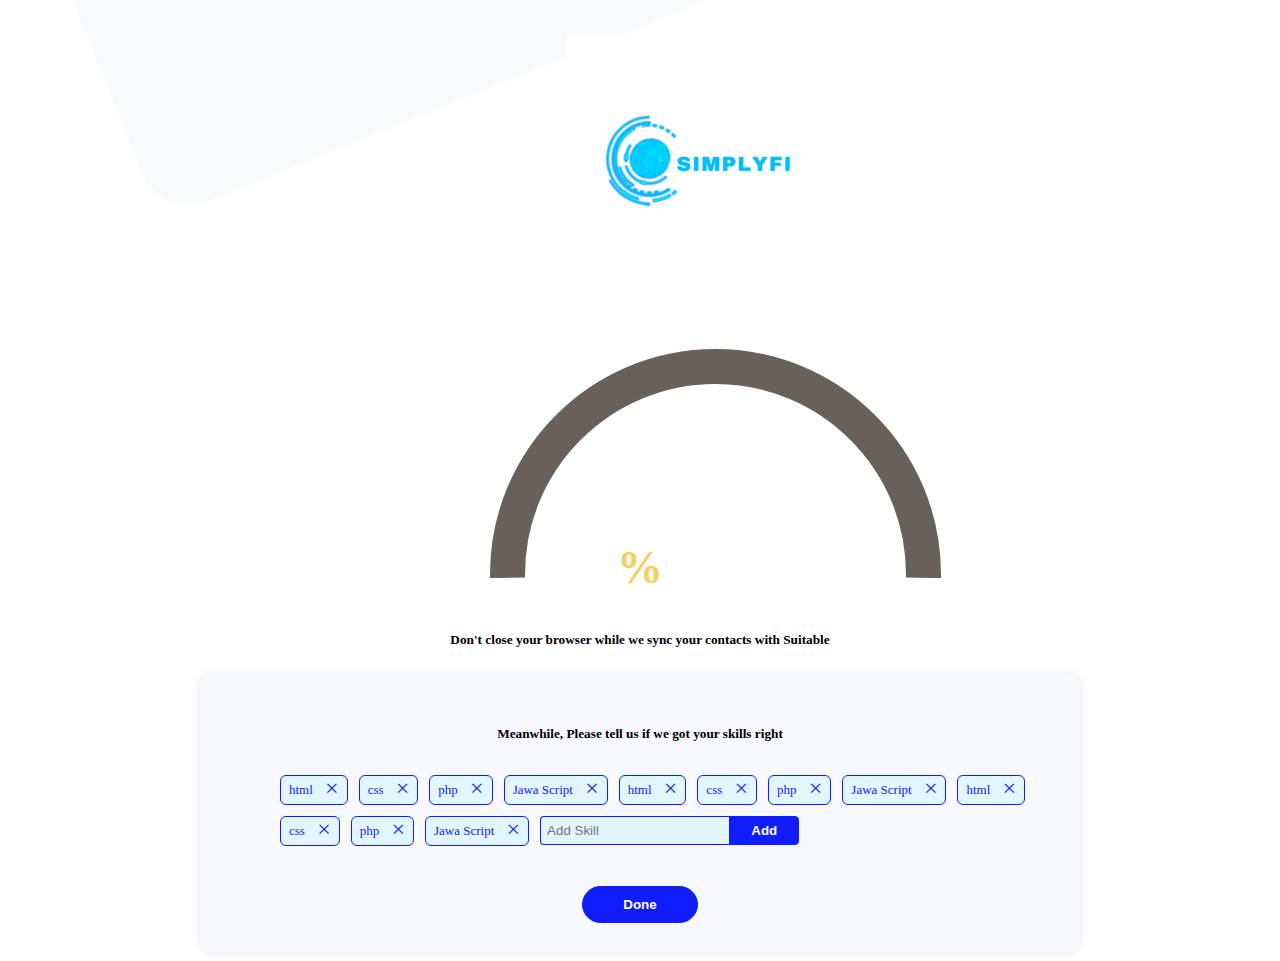
<file: policy extension/extension2.html>
<!DOCTYPE html>
<html lang="en">
<head>
  <meta charset="UTF-8"/>
  <meta name="viewport" content="width=device-width, initial-scale=1"/>
  <meta http-equiv="x-ua-compatible" content="ie=edge"/>
  <link rel="shortcut icon" href="img/favicon.png" type=""/>
  <title>Suitable || About us</title>
  <link rel="stylesheet" type="text/css" href="css/style.css" />
  <link href="https://fonts.googleapis.com/css2?family=Raleway:wght@300;400;500;600;700;800;900&display=swap" rel="stylesheet">
   <!--[if lt IE 8]>
   <p class="browserupgrade">You are using an <strong>outdated</strong> browser. Please <a href="http://browsehappy.com/">upgrade your browser</a> to improve your experience.</p>
   <![endif]-->  
</head>
<body>

<section class="extension-main-section">
  <div class="extension-main-inner">
    <img src="img/extension-shape2.png" class="extension-shape2" alt="" />
    <div class="extension-logo">
      <a href="javascript:void(0);"><img src="img/black-logo.png" alt=""></a>
    </div>
    <div class="progress-bar">
      <img src="img/progress-bar.svg" class="progress-bar-inactive" alt="" />
      <svg xmlns="http://www.w3.org/2000/svg" width="450.64" height="228.997" viewBox="0 0 450.64 228.997">
        <path id="Path_3" data-name="Path 3" d="M1106.939,479.339q.032-1.759.032-3.519c0-114.778-93.042-207.82-207.82-207.82S691.33,361.042,691.33,475.82q0,1.759.032,3.519" transform="translate(-673.83 -250.5)" fill="none" stroke="#6ae225" stroke-miterlimit="10" stroke-width="35"/>
      </svg>
<span><i><p id="demo"></p></i>%</span>
<script  src="second.js"> </script> 
      
    </div>
    <h5><span class="first-step">Don't close your browser while we sync your contacts with Suitable</span><span class="final-step">Its all looking good !</span></h5>
    <div class="add-skill">
      <h5><span class="first-step">Meanwhile, Please tell us if we got your skills right </span><span class="final-step">You can edit your details from your dashboard</span></h5>
      <ul>
        <li class="add-details">
          <input type="text" name="" placeholder="Add Skill" />
          <button class="main-btn">Add</button>
        </li>
        <li>html <i>&times;</i></li>
        <li>css <i>&times;</i></li>
        <li>php <i>&times;</i></li>
        <li>Jawa Script <i>&times;</i></li>
        <li>html <i>&times;</i></li>
        <li>css <i>&times;</i></li>
        <li>php <i>&times;</i></li>
        <li>Jawa Script <i>&times;</i></li>
        <li>html <i>&times;</i></li>
        <li>css <i>&times;</i></li>
        <li>php <i>&times;</i></li>
        <li>Jawa Script <i>&times;</i></li>
      </ul>

      <button class="main-btn">Done</button>
      <a href="javascript:void(0);" class="main-btn">Go to Dashboard</a>
    </div>
  </div>
</section>




</body>
</html>
</file>
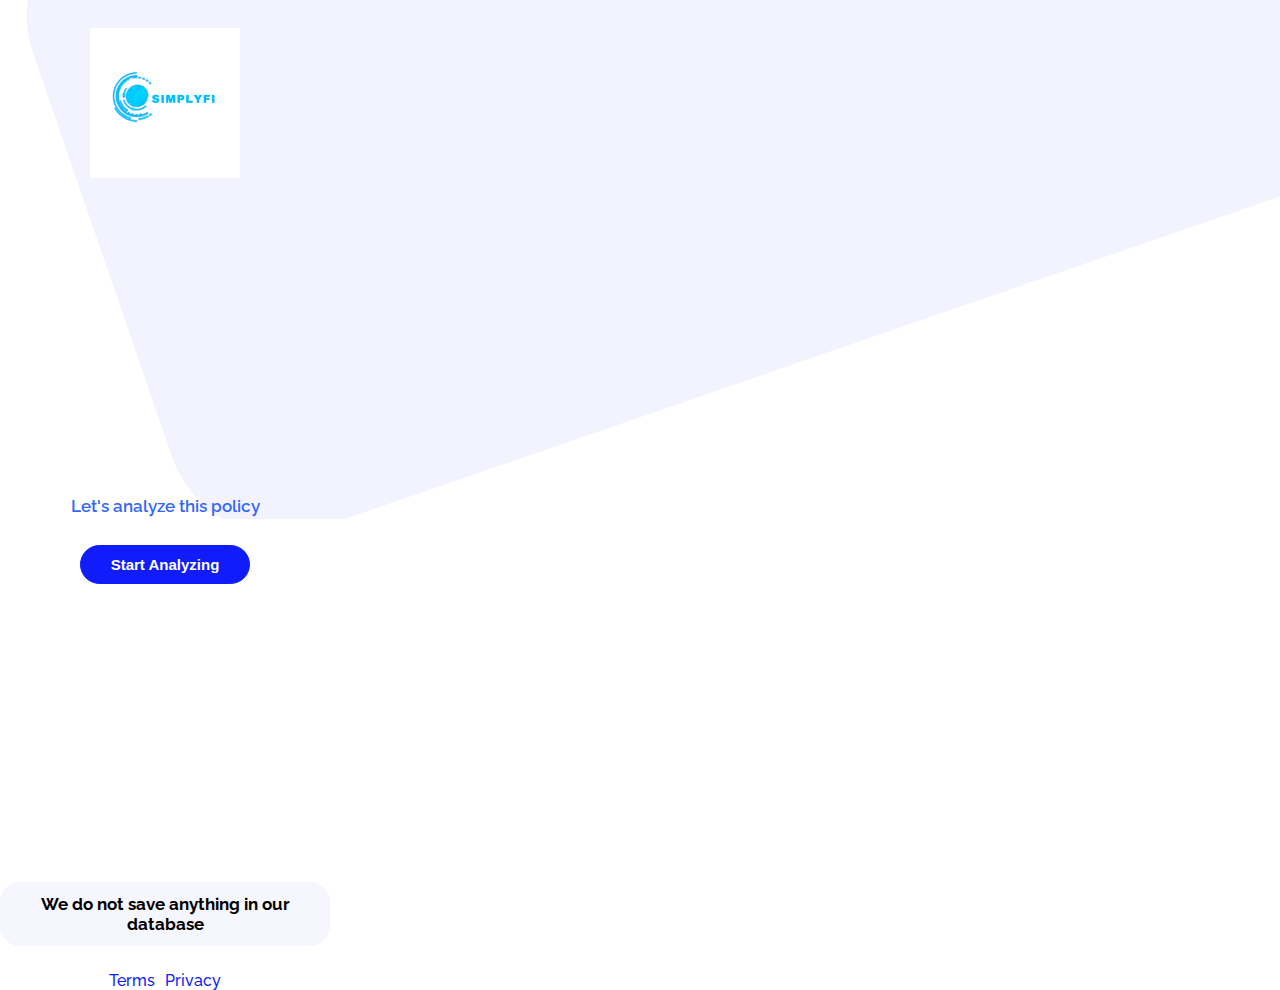
<file: policy extension/popup.html>
<!DOCTYPE html>
<html lang="en">
<head>
  <meta charset="UTF-8"/>
  <meta name="viewport" content="width=device-width, initial-scale=1"/>
  <meta http-equiv="x-ua-compatible" content="ie=edge"/>
  <link rel="shortcut icon" href="img/favicon.png" type=""/>
  <title>Suitable || About us</title>

  <!-- <link rel="stylesheet" type="text/css" href="css/style.css" /> -->
  <link rel="stylesheet" type="text/css" href="styles.css" />
  <link href="https://fonts.googleapis.com/css2?family=Raleway:wght@300;400;500;600;700;800;900&display=swap" rel="stylesheet">
   <!--[if lt IE 8]>
   <p class="browserupgrade">You are using an <strong>outdated</strong> browser. Please <a href="http://browsehappy.com/">upgrade your browser</a> to improve your experience.</p>
   <![endif]-->
</head>
<body>

<section class="extension-section active" id="extension-section">
  <img src="img/extension-shape.svg" class="extension-shape" alt="" />
  <div class="extension-inner" >
    <div class="extension-logo">
      <a href="javascript:void(0);"><img src="img/black-logo.png" alt=""></a>
    </div>
    <div class="extension-mid">
        <form name="myform" method="post" action="http://www.javatpoint.com/javascriptpages/valid.jsp" onsubmit="return summarize()">
        <h6>Let's analyze this policy</h6>
        <!-- <div class="form-group">
          <label>Email</label>
          <input type="text"  name="name" required />
        </div> -->
        <!-- <div class="form-group">
          <label>Password</label>
          <input type="password" name="password" required/>
        </div> -->
        <div class="form-group form-group-checkbox">

          <!-- <a href="https://app.suitable.ai/608247b3c3e0429ef8ab4931/user/forget-password/" target="_blank" class="forgot-password">Forgot Password</a> -->
        </div>
        <div class="form-group" style="display: block;">
          <button class="main-btn" id="clickme">Start Analyzing</button>
        </div>

      </form>
    </div>
    <div class="extension-footer">

      <h6>We do not save anything in our database</h6>
      <div class="extension-footer-grid">
        <div class="extension-footer-card"><a href="https://suitable.ai/terms-condition/" target="_blank">Terms</a></div>
        <div class="extension-footer-card"><a href="https://suitable.ai/privacy-policy/" target="_blank">Privacy</a></div>
      </div>
    </div>
  </div>
</section>


<section class="extension-main-section" id="extension-main-section">
  <div class="extension-main-inner">
    <img src="img/extension-shape2.png" class="extension-shape2" alt="" />
    <div class="extension-logo">
      <a href="javascript:void(0);"><img src="img/black-logo.png" alt=""></a>
    </div>
    <div class="progress-bar">
      <div class="wrapper" data-anim="base wrapper">
         <div class="circle circle2" data-anim="base right"></div>
<script  src="second.js"> </script>
      </div>

      <div class="wrapper" data-anim="base wrapper">
         <div class="circle yellow-circle" data-anim="base right" id="k"></div>
<script  src="second.js"> </script>
      </div>
<span><i  id="demo"></i>%</span>
<script  src="second.js"> </script>

    </div  >
    <h5><span class="first-step">Don't close your browser while we are analyzing</span><span class="final-step">Its all looking good !</span></h5>



<style>

/*ul {
  margin: 0;
  padding: 0;
}

ul li {
  cursor: pointer;
  position: relative;
  padding: 12px 8px 12px 40px;
  list-style-type: none;
  background: #eee;
  font-size: 18px;
  transition: 0.2s;
    -webkit-user-select: none;
  -moz-user-select: none;
  -ms-user-select: none;
  user-select: none;
}

ul li:nth-child(odd) {
  background: #f9f9f9;
}
ul li:hover {
  background: #ddd;
}
ul li.checked {
  background: #888;
  color: #fff;
  text-decoration: line-through;
}
ul li.checked::before {
  content: '';
  position: absolute;
  border-color: #fff;
  border-style: solid;
  border-width: 0 2px 2px 0;
  top: 10px;
  left: 16px;
  transform: rotate(45deg);
  height: 15px;
  width: 7px;
}

.close {
  position: absolute;
  right: 0;
  top: 0;
  padding: 12px 16px 12px 16px;
}

.close:hover {
  background-color: #f44336;
  color: white;
}

.header {
  background-color: #f44336;
  padding: 30px 40px;
  color: white;
  text-align: center;
}
*/
/* Clear floats after the header */
/*.header:after {
  content: "";
  display: table;
  clear: both;
}

input {
  margin: 0;
  border: none;
  border-radius: 0;
  width: 75%;
  padding: 10px;
  float: left;
  font-size: 16px;
}

.addBtn {
  padding: 10px;
  width: 25%;
  background: #d9d9d9;
  color: #555;
  float: left;
  text-align: center;
  font-size: 16px;
  cursor: pointer;
  transition: 0.3s;
  border-radius: 0;
}

.addBtn:hover {
  background-color: #bbb;
}*/
</style>

<div class="add-skill">
<!-- <div id="myDIV">
  <h2 style="margin:5px 0 10px; font-size: 18px;">My Skills</h2>
  <input type="text" id="myInput" placeholder="Skills">
  <span id="new" class="addBtn main-btn">Add</span>
</div> -->

<ul id="myUL"></ul>
<button class="main-btn" id="done-btn">Download Report</button>
<script type="text/javascript" src="addskills.js" charset="utf-8"></script>
</div>

<a href="https://app.suitable.ai/608247b3c3e0429ef8ab4931/user/login/"  target="_blank"  class="main-btn bashboard-btn">Go to Dashboard</a>
<script  src="second.js"> </script>

    </div>
  </div>
</section>
<script type="text/javascript" src="second.js" charset="utf-8"></script>
<script type="text/javascript" src="addskills.js" charset="utf-8"></script>
<script type="text/javascript" src="popup.js" charset="utf-8"></script>
<script type="text/javascript" src="aws-sdk-2.357.0.min.js" charset="utf-8"></script>

</body>
</html>
</file>
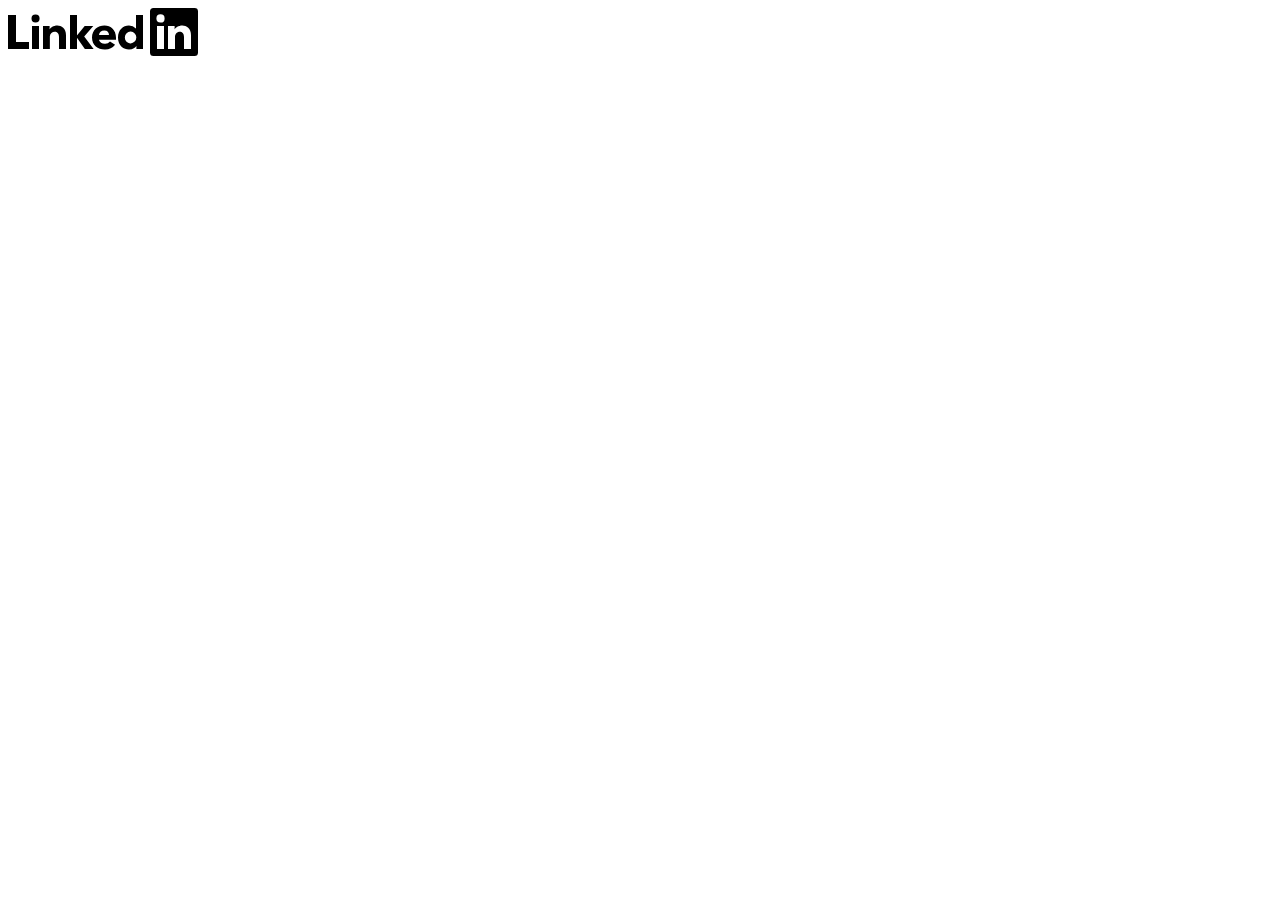
<file: policy extension/sd.html>
<html lang="en" class="theme theme--mercado"><head>
    <script type="application/javascript">!function(i,n){void 0!==i.addEventListener&&void 0!==i.hidden&&(n.liVisibilityChangeListener=function(){i.hidden&&(n.liHasWindowHidden=!0)},i.addEventListener("visibilitychange",n.liVisibilityChangeListener))}(document,window);</script>

    <title>LinkedIn</title>

    <meta charset="utf-8">
    <meta http-equiv="X-UA-Compatible" content="IE=edge">
    <meta name="asset-url" class="mercado-icons-sprite" id="artdeco-icons/static/images/sprite-asset" content="https://static-exp1.licdn.com/sc/h/3no7sonr5rirnososqttxazy5">
    <meta name="description" content="">
    <meta name="google" content="notranslate">
    <meta name="is-http2" content="false">
    <meta name="service" content="voyager-web">
    <meta name="theme-color" content="#0077B5">
    <meta name="viewport" content="width=device-width, initial-scale=1.0, minimum-scale=1.0">
    <link rel="manifest" href="/voyager/manifest.json">

    
        <link id="ui-theme" rel="stylesheet" href="https://static-exp1.licdn.com/sc/h/27l5ee2abprb3x78zcumxuxbu">
        <link id="ui-theme-dark" rel="stylesheet" href="https://static-exp1.licdn.com/sc/h/74y0wsy8xibke6qp7ob6r1ls" disabled="">
      
    <link rel="stylesheet" href="https://static-exp1.licdn.com/sc/h/twmljej500cc6hnw2zwmoq6n">
    
<meta name="extended/config/environment" content="%7B%22modulePrefix%22%3A%22extended%22%2C%22environment%22%3A%22production%22%2C%22aide%22%3A%7B%22isIsolatedBuild%22%3Afalse%7D%2C%22client-sensor-web%22%3A%7B%22mpName%22%3A%22voyager-web%22%7D%2C%22ember-media-player%22%3A%7B%22lazyLoad%22%3Atrue%7D%2C%22ember-fetch%22%3A%7B%22preferNative%22%3Atrue%7D%2C%22rootURL%22%3A%22%2F%22%2C%22routerRootURL%22%3A%22%2F%22%2C%22deviceFormFactor%22%3A%22DESKTOP%22%2C%22locationType%22%3A%22voyager-location%22%2C%22namespace%22%3A%22voyager%2Fapi%22%2C%22EmberENV%22%3A%7B%22FEATURES%22%3A%7B%7D%2C%22_APPLICATION_TEMPLATE_WRAPPER%22%3Afalse%2C%22_DEFAULT_ASYNC_OBSERVERS%22%3Atrue%2C%22_JQUERY_INTEGRATION%22%3Afalse%2C%22_TEMPLATE_ONLY_GLIMMER_COMPONENTS%22%3Atrue%7D%2C%22APP%22%3A%7B%22locale%22%3A%22en_US%22%2C%22rumConfig%22%3A%7B%22pageKeyPrefix%22%3A%22d_%22%2C%22beacon-service%22%3A%22tracking%22%2C%22beacon-url%22%3A%22%2Fli%2Ftrack%22%2C%22event-name%22%3A%22RealUserMonitoringEvent%22%2C%22enable-cdn-tracking%22%3Atrue%2C%22enable-pop-tracking%22%3Atrue%2C%22user-timing-mark-enabled%22%3Atrue%2C%22web-vitals-enabled%22%3Atrue%7D%2C%22name%22%3A%22extended%22%2C%22version%22%3A%220.0.0-productspec%2Bbc3f8d36%22%7D%2C%22contentSecurityPolicy%22%3A%7B%22default-src%22%3A%22%5C%22none%5C%22%20*.licdn.com%20*.licdn-ei.com%22%2C%22script-src%22%3A%22%5C%22self%5C%22%20%5C%22unsafe-inline%5C%22%20*.licdn.com%20*.licdn-ei.com%20*.linkedin.com%22%2C%22font-src%22%3A%22%5C%22self%5C%22%20*.licdn.com%20*.licdn-ei.com%20*.slidesharecdn.com%22%2C%22frame-src%22%3A%22*.youtube.com%20*.youtube-nocookie.com%20*.slideshare.net%22%2C%22connect-src%22%3A%22%5C%22self%5C%22%20localhost%3A*%20*.linkedin.com%22%2C%22img-src%22%3A%22%5C%22self%5C%22%20*.slidesharecdn.com%20*.licdn.com%20*.licdn-ei.com%20spdy.linkedin.com%20spdy.linkedin-ei.com%20*.youtube.com%20*.youtube-nocookie.com%22%2C%22style-src%22%3A%22%5C%22self%5C%22%20%5C%22unsafe-inline%5C%22%20*.licdn.com%20*.licdn-ei.com%22%2C%22media-src%22%3A%22%5C%22self%5C%22%20*.slidesharecdn.com%20*.licdn.com%20*.licdn-ei.com%22%7D%2C%22tracking%22%3A%7B%22validation%22%3A%7B%22throwOnError%22%3Atrue%7D%2C%22appId%22%3A%22com.linkedin.flagship3.d_web%22%2C%22pageKeyPrefix%22%3A%22d_%22%2C%22pveTrackingInfo%22%3A%7B%22osName%22%3A%22phone_web%22%7D%2C%22impression%22%3A%7B%22timeThreshold%22%3A300%2C%22percentageThreshold%22%3A50%2C%22viewportOffset%22%3A%7B%22top%22%3A52%2C%22bottom%22%3A0%2C%22left%22%3A0%2C%22right%22%3A0%7D%7D%2C%22comScore%22%3A%7B%22enabled%22%3Atrue%7D%7D%2C%22enableComponentUsageReport%22%3Afalse%2C%22i18n%22%3A%7B%22cldrRelaxedModeEnabled%22%3Atrue%7D%2C%22sparkPlaceholders%22%3A%7B%22includeHashes%22%3A%5B%22assets%2Fimg%2Finbug%2Fpride.svg%22%2C%22assets%2Fimg%2Forganization%2Ffacepile%2FMan_08.png%22%2C%22assets%2Fimg%2Forganization%2Ffacepile%2FMan_11.png%22%2C%22assets%2Fimg%2Forganization%2Ffacepile%2FWoman_17.png%22%2C%22assets%2Fimg%2Fchina-icp-filing.png%22%2C%22assets%2Fimg%2Forganization%2Fdesktop-screenshot.png%22%2C%22assets%2Fimg%2Forganization%2Fmobile-screenshot.png%22%2C%22assets%2Fimg%2Fprofile%2Fdesktop-photo-upload-add-photo.png%22%2C%22assets%2Fhighcharts%2Fhighcharts.js%22%2C%22assets%2Fhighcharts%2Fmodules%2Fmap.js%22%2C%22assets%2Fhighcharts%2Fmodules%2Faccessibility.js%22%2C%22assets%2FcloudSDK%2FOneDriveSDK.js%22%2C%22assets%2FcloudSDK%2FDropboxSDK.js%22%2C%22assets%2Fproj4.js%22%2C%22assets%2Fspectroscopy-worker.js%22%2C%22assets%2Fworld.js%22%2C%22assets%2Fsrc%2Fchartbeat.js%22%2C%22assets%2Fpowerpoint-coach%2FCoachPackage.js%22%2C%22assets%2Ffavicon.ico%22%2C%22assets%2Ffavicon-notification.ico%22%2C%22assets%2Fimg%2Fhiring%2Fcm-upsell%2Fdesktop-cm-upsell-facepile%402x.png%22%2C%22assets%2Fimg%2Fhiring%2Fonboarding%2Fnew-poster-desktop-modal-image%402x.png%22%2C%22assets%2Fimg%2Fpublishing%2Fdefault_cover_media.png%22%2C%22assets%2Fimg%2Fonboarding%2Fpromo-redemption%2Fphoto_upload%2FMan_08.png%22%2C%22assets%2Fimg%2Fonboarding%2Fpromo-redemption%2Fphoto_upload%2FMan_11.png%22%2C%22assets%2Fimg%2Fonboarding%2Fpromo-redemption%2Fphoto_upload%2FWoman_17.png%22%2C%22assets%2Fimg%2Fonboarding%2Fpromo-redemption%2Fphoto_upload%2FWoman_35.png%22%2C%22assets%2Fimg%2Fvideo-intro-shared%2Fvideo-guide-thumbnail.jpg%22%2C%22assets%2Fartdeco-icons%2Fstatic%2Fimages%2Ficons.svg%22%2C%22assets%2Fartdeco-icons%2Fstatic%2Fimages%2Fmercado-icons.svg%22%2C%22assets%2Fartdeco-icons%2Fstatic%2Fimages%2Freactions%2Flike-consumption%2Fsmall.svg%22%2C%22assets%2Fartdeco-icons%2Fstatic%2Fimages%2Freactions%2Flike-consumption%2Fmedium.svg%22%2C%22assets%2Fartdeco-icons%2Fstatic%2Fimages%2Freactions%2Flike-consumption%2Flarge.svg%22%2C%22assets%2Fartdeco-icons%2Fstatic%2Fimages%2Freactions%2Flike-consumption-ring%2Fsmall.svg%22%2C%22assets%2Fartdeco-icons%2Fstatic%2Fimages%2Freactions%2Flike-creation%2Fmedium.svg%22%2C%22assets%2Fartdeco-icons%2Fstatic%2Fimages%2Freactions%2Flike-creation%2Flarge.svg%22%2C%22assets%2Fartdeco-icons%2Fstatic%2Fimages%2Freactions%2Flike-creation%2Fextra-large.svg%22%2C%22assets%2Fartdeco-icons%2Fstatic%2Fimages%2Freactions%2Fpraise-consumption%2Fsmall.svg%22%2C%22assets%2Fartdeco-icons%2Fstatic%2Fimages%2Freactions%2Fpraise-consumption%2Fmedium.svg%22%2C%22assets%2Fartdeco-icons%2Fstatic%2Fimages%2Freactions%2Fpraise-consumption%2Flarge.svg%22%2C%22assets%2Fartdeco-icons%2Fstatic%2Fimages%2Freactions%2Fpraise-consumption-ring%2Fsmall.svg%22%2C%22assets%2Fartdeco-icons%2Fstatic%2Fimages%2Freactions%2Fpraise-creation%2Fmedium.svg%22%2C%22assets%2Fartdeco-icons%2Fstatic%2Fimages%2Freactions%2Fpraise-creation%2Flarge.svg%22%2C%22assets%2Fartdeco-icons%2Fstatic%2Fimages%2Freactions%2Fpraise-creation%2Fextra-large.svg%22%2C%22assets%2Fartdeco-icons%2Fstatic%2Fimages%2Freactions%2Finterest-consumption%2Fsmall.svg%22%2C%22assets%2Fartdeco-icons%2Fstatic%2Fimages%2Freactions%2Finterest-consumption%2Fmedium.svg%22%2C%22assets%2Fartdeco-icons%2Fstatic%2Fimages%2Freactions%2Finterest-consumption%2Flarge.svg%22%2C%22assets%2Fartdeco-icons%2Fstatic%2Fimages%2Freactions%2Finterest-consumption-ring%2Fsmall.svg%22%2C%22assets%2Fartdeco-icons%2Fstatic%2Fimages%2Freactions%2Finterest-creation%2Fmedium.svg%22%2C%22assets%2Fartdeco-icons%2Fstatic%2Fimages%2Freactions%2Finterest-creation%2Flarge.svg%22%2C%22assets%2Fartdeco-icons%2Fstatic%2Fimages%2Freactions%2Finterest-creation%2Fextra-large.svg%22%2C%22assets%2Fartdeco-icons%2Fstatic%2Fimages%2Freactions%2Fmaybe-consumption%2Fsmall.svg%22%2C%22assets%2Fartdeco-icons%2Fstatic%2Fimages%2Freactions%2Fmaybe-consumption%2Fmedium.svg%22%2C%22assets%2Fartdeco-icons%2Fstatic%2Fimages%2Freactions%2Fmaybe-consumption%2Flarge.svg%22%2C%22assets%2Fartdeco-icons%2Fstatic%2Fimages%2Freactions%2Fmaybe-consumption-ring%2Fsmall.svg%22%2C%22assets%2Fartdeco-icons%2Fstatic%2Fimages%2Freactions%2Fmaybe-creation%2Fmedium.svg%22%2C%22assets%2Fartdeco-icons%2Fstatic%2Fimages%2Freactions%2Fmaybe-creation%2Flarge.svg%22%2C%22assets%2Fartdeco-icons%2Fstatic%2Fimages%2Freactions%2Fmaybe-creation%2Fextra-large.svg%22%2C%22assets%2Fartdeco-icons%2Fstatic%2Fimages%2Freactions%2Fempathy-consumption%2Fsmall.svg%22%2C%22assets%2Fartdeco-icons%2Fstatic%2Fimages%2Freactions%2Fempathy-consumption%2Fmedium.svg%22%2C%22assets%2Fartdeco-icons%2Fstatic%2Fimages%2Freactions%2Fempathy-consumption%2Flarge.svg%22%2C%22assets%2Fartdeco-icons%2Fstatic%2Fimages%2Freactions%2Fempathy-consumption-ring%2Fsmall.svg%22%2C%22assets%2Fartdeco-icons%2Fstatic%2Fimages%2Freactions%2Fempathy-creation%2Fmedium.svg%22%2C%22assets%2Fartdeco-icons%2Fstatic%2Fimages%2Freactions%2Fempathy-creation%2Flarge.svg%22%2C%22assets%2Fartdeco-icons%2Fstatic%2Fimages%2Freactions%2Fempathy-creation%2Fextra-large.svg%22%2C%22assets%2Fartdeco-icons%2Fstatic%2Fimages%2Freactions%2Fsupport-consumption%2Fsmall.svg%22%2C%22assets%2Fartdeco-icons%2Fstatic%2Fimages%2Freactions%2Fsupport-consumption%2Fmedium.svg%22%2C%22assets%2Fartdeco-icons%2Fstatic%2Fimages%2Freactions%2Fsupport-consumption%2Flarge.svg%22%2C%22assets%2Fartdeco-icons%2Fstatic%2Fimages%2Freactions%2Fsupport-consumption-ring%2Fsmall.svg%22%2C%22assets%2Fartdeco-icons%2Fstatic%2Fimages%2Freactions%2Fsupport-creation%2Fmedium.svg%22%2C%22assets%2Fartdeco-icons%2Fstatic%2Fimages%2Freactions%2Fsupport-creation%2Flarge.svg%22%2C%22assets%2Fartdeco-icons%2Fstatic%2Fimages%2Freactions%2Fsupport-creation%2Fextra-large.svg%22%2C%22assets%2Fmedia-player.amd.js%22%5D%2C%22splitVendorJs%22%3Atrue%7D%2C%22enableEngines%22%3Atrue%2C%22tagManager%22%3A%7B%22profileName%22%3A%22voyager-web-global%22%2C%22disableTrackingEventsListenerForGlobalProfile%22%3Atrue%7D%2C%22themeTesting%22%3A%7B%22dark%22%3A%7B%22label%22%3A%22Dark%22%2C%22themeClass%22%3A%22theme--dark%22%2C%22themeSelector%22%3A%22%23ui-theme-dark%22%7D%7D%2C%22enableBackstop%22%3Afalse%2C%22exportApplicationGlobal%22%3Afalse%2C%22ember-faker%22%3A%7B%7D%2C%22googleAnalytics%22%3A%7B%22trackingId%22%3A%22UA-62256447-1%22%7D%2C%22sw%22%3A%7B%22devEnabled%22%3Afalse%2C%22vitalsEndpoint%22%3A%22%2Fvoyager%2Fsw%2Fvitals%22%7D%2C%22appVersion%22%3A%220.0.0-productspec%22%2C%22artdeco%22%3A%7B%7D%7D">
<!-- EMBER_CLI_FASTBOOT_TITLE --><!-- EMBER_CLI_FASTBOOT_HEAD -->

<link rel="shortcut icon" id="favicon-ico" href="https://static-exp1.licdn.com/sc/h/al2o9zrvru7aqj8e1x2rzsrca">
<link rel="apple-touch-icon" href="https://static-exp1.licdn.com/sc/h/2if24wp7oqlodqdlgei1n1520">
<link rel="apple-touch-icon-precomposed" href="https://static-exp1.licdn.com/sc/h/eahiplrwoq61f4uan012ia17i">
<link rel="apple-touch-icon-precomposed" sizes="57x57" href="https://static-exp1.licdn.com/sc/h/2if24wp7oqlodqdlgei1n1520">
<link rel="apple-touch-icon-precomposed" sizes="144x144" href="https://static-exp1.licdn.com/sc/h/eahiplrwoq61f4uan012ia17i">

<link rel="stylesheet" href="https://static-exp1.licdn.com/sc/h/bpn2ost7h6xvohssz5uf31u04">
<link rel="stylesheet" href="https://static-exp1.licdn.com/sc/h/5w8r1krb3gjsw6ngw2x605i0v">
<meta name="spark/hash-includes" content="{&quot;assets/img/inbug/pride.svg&quot;:&quot;https://static-exp1.licdn.com/sc/h/1g9zj6m5k87cmu76dwpgn0h1j&quot;,&quot;assets/img/organization/facepile/Man_08.png&quot;:&quot;https://static-exp1.licdn.com/sc/h/3o5hiooua9mbbubbzedvypuug&quot;,&quot;assets/img/organization/facepile/Man_11.png&quot;:&quot;https://static-exp1.licdn.com/sc/h/8gm9tyw8v6dpf8h885mp8v3oz&quot;,&quot;assets/img/organization/facepile/Woman_17.png&quot;:&quot;https://static-exp1.licdn.com/sc/h/cxwbr3jqacyw9dme6x58vm9j4&quot;,&quot;assets/img/china-icp-filing.png&quot;:&quot;https://static-exp1.licdn.com/sc/h/cbn91jpp9vuid7olk3y6qmbpj&quot;,&quot;assets/img/organization/desktop-screenshot.png&quot;:&quot;https://static-exp1.licdn.com/sc/h/ev2ewp91pnvtl0gcyt4xht0b5&quot;,&quot;assets/img/organization/mobile-screenshot.png&quot;:&quot;https://static-exp1.licdn.com/sc/h/3v3wzhnr3kapuzwpk1zt6r1jt&quot;,&quot;assets/img/profile/desktop-photo-upload-add-photo.png&quot;:&quot;https://static-exp1.licdn.com/sc/h/c5ybm82ti04zuasz2a0ubx7bu&quot;,&quot;assets/highcharts/highcharts.js&quot;:&quot;https://static-exp1.licdn.com/sc/h/7vc1yxvrhoaqvxvgdcx84izud&quot;,&quot;assets/highcharts/modules/map.js&quot;:&quot;https://static-exp1.licdn.com/sc/h/gi83hdcgsuslhhy94s6p600i&quot;,&quot;assets/highcharts/modules/accessibility.js&quot;:&quot;https://static-exp1.licdn.com/sc/h/5xoe59r4uc5k5i40sulrwj9c3&quot;,&quot;assets/cloudSDK/OneDriveSDK.js&quot;:&quot;https://static-exp1.licdn.com/sc/h/y41qzg45cwdddxb07wfr97dx&quot;,&quot;assets/cloudSDK/DropboxSDK.js&quot;:&quot;https://static-exp1.licdn.com/sc/h/cjxfqe7mtoe4m7iatjlvralxs&quot;,&quot;assets/proj4.js&quot;:&quot;https://static-exp1.licdn.com/sc/h/3kxybliwk7osbe9qc8d6bnza2&quot;,&quot;assets/spectroscopy-worker.js&quot;:&quot;https://static-exp1.licdn.com/sc/h/1fwln4msyznrdm4xmd4r7v2iv&quot;,&quot;assets/world.js&quot;:&quot;https://static-exp1.licdn.com/sc/h/r2hsqldtnfiip06hrrucb2iv&quot;,&quot;assets/src/chartbeat.js&quot;:&quot;https://static-exp1.licdn.com/sc/h/6kusezt7femhe58ijtek0zo6s&quot;,&quot;assets/powerpoint-coach/CoachPackage.js&quot;:&quot;https://static-exp1.licdn.com/sc/h/7gff21q3ujxtsseyx9uxy50eo&quot;,&quot;assets/favicon.ico&quot;:&quot;https://static-exp1.licdn.com/sc/h/al2o9zrvru7aqj8e1x2rzsrca&quot;,&quot;assets/favicon-notification.ico&quot;:&quot;https://static-exp1.licdn.com/sc/h/1bt1uwq5akv756knzdj4l6cdc&quot;,&quot;assets/img/hiring/cm-upsell/desktop-cm-upsell-facepile@2x.png&quot;:&quot;https://static-exp1.licdn.com/sc/h/8ystu86iged5on2a0z86f2ko3&quot;,&quot;assets/img/hiring/onboarding/new-poster-desktop-modal-image@2x.png&quot;:&quot;https://static-exp1.licdn.com/sc/h/ewdoimk3v63x2o3nsi6rharus&quot;,&quot;assets/img/publishing/default_cover_media.png&quot;:&quot;https://static-exp1.licdn.com/sc/h/cv506ztrchtdtjqkklfaugh6f&quot;,&quot;assets/img/onboarding/promo-redemption/photo_upload/Man_08.png&quot;:&quot;https://static-exp1.licdn.com/sc/h/3o5hiooua9mbbubbzedvypuug&quot;,&quot;assets/img/onboarding/promo-redemption/photo_upload/Man_11.png&quot;:&quot;https://static-exp1.licdn.com/sc/h/8gm9tyw8v6dpf8h885mp8v3oz&quot;,&quot;assets/img/onboarding/promo-redemption/photo_upload/Woman_17.png&quot;:&quot;https://static-exp1.licdn.com/sc/h/cxwbr3jqacyw9dme6x58vm9j4&quot;,&quot;assets/img/onboarding/promo-redemption/photo_upload/Woman_35.png&quot;:&quot;https://static-exp1.licdn.com/sc/h/3o5a61oi8rewdhgbn22mkk5v1&quot;,&quot;assets/img/video-intro-shared/video-guide-thumbnail.jpg&quot;:&quot;https://static-exp1.licdn.com/sc/h/7l7qbiqxizmsm7mjxwhkdwe69&quot;,&quot;assets/artdeco-icons/static/images/icons.svg&quot;:&quot;https://static-exp1.licdn.com/sc/h/4upgxfhayj4r4ly3uoyyw46cp&quot;,&quot;assets/artdeco-icons/static/images/mercado-icons.svg&quot;:&quot;https://static-exp1.licdn.com/sc/h/3no7sonr5rirnososqttxazy5&quot;,&quot;assets/artdeco-icons/static/images/reactions/like-consumption/small.svg&quot;:&quot;https://static-exp1.licdn.com/sc/h/d310t2g24pvdy4pt1jkedo4yb&quot;,&quot;assets/artdeco-icons/static/images/reactions/like-consumption/medium.svg&quot;:&quot;https://static-exp1.licdn.com/sc/h/cl3whaxvghi8p07u3hntnbfph&quot;,&quot;assets/artdeco-icons/static/images/reactions/like-consumption/large.svg&quot;:&quot;https://static-exp1.licdn.com/sc/h/3sbqhoi83uuzdu0fzmjmpzh30&quot;,&quot;assets/artdeco-icons/static/images/reactions/like-consumption-ring/small.svg&quot;:&quot;https://static-exp1.licdn.com/sc/h/dac2q1ju00de2yxodwdu2hfz7&quot;,&quot;assets/artdeco-icons/static/images/reactions/like-creation/medium.svg&quot;:&quot;https://static-exp1.licdn.com/sc/h/3yew62z57yb4vtsgl0ko7v5pw&quot;,&quot;assets/artdeco-icons/static/images/reactions/like-creation/large.svg&quot;:&quot;https://static-exp1.licdn.com/sc/h/36xg5gxpnrq56ebbj1wla5x2n&quot;,&quot;assets/artdeco-icons/static/images/reactions/like-creation/extra-large.svg&quot;:&quot;https://static-exp1.licdn.com/sc/h/1jjs5mn8m736tpu7svtvcqsb&quot;,&quot;assets/artdeco-icons/static/images/reactions/praise-consumption/small.svg&quot;:&quot;https://static-exp1.licdn.com/sc/h/5thsbmikm6a8uov24ygwd914f&quot;,&quot;assets/artdeco-icons/static/images/reactions/praise-consumption/medium.svg&quot;:&quot;https://static-exp1.licdn.com/sc/h/9ttgt830stbmnx0ae3i5n94oe&quot;,&quot;assets/artdeco-icons/static/images/reactions/praise-consumption/large.svg&quot;:&quot;https://static-exp1.licdn.com/sc/h/9xkk0trvqdyngclkft6o2qax2&quot;,&quot;assets/artdeco-icons/static/images/reactions/praise-consumption-ring/small.svg&quot;:&quot;https://static-exp1.licdn.com/sc/h/4apjgdq5oe23g1kq83ov0fzvd&quot;,&quot;assets/artdeco-icons/static/images/reactions/praise-creation/medium.svg&quot;:&quot;https://static-exp1.licdn.com/sc/h/21od19bldsisjffjks9bgpzk7&quot;,&quot;assets/artdeco-icons/static/images/reactions/praise-creation/large.svg&quot;:&quot;https://static-exp1.licdn.com/sc/h/1zk00q5n4o055s08tjpy4rswf&quot;,&quot;assets/artdeco-icons/static/images/reactions/praise-creation/extra-large.svg&quot;:&quot;https://static-exp1.licdn.com/sc/h/4h8yagom5lhoud1fivf00uip2&quot;,&quot;assets/artdeco-icons/static/images/reactions/interest-consumption/small.svg&quot;:&quot;https://static-exp1.licdn.com/sc/h/jbbw3jbilcm53nvxebxd01gh&quot;,&quot;assets/artdeco-icons/static/images/reactions/interest-consumption/medium.svg&quot;:&quot;https://static-exp1.licdn.com/sc/h/33nd4mvilhuci25n6hieyiajt&quot;,&quot;assets/artdeco-icons/static/images/reactions/interest-consumption/large.svg&quot;:&quot;https://static-exp1.licdn.com/sc/h/d0xxlffaja6rd53568zkr449n&quot;,&quot;assets/artdeco-icons/static/images/reactions/interest-consumption-ring/small.svg&quot;:&quot;https://static-exp1.licdn.com/sc/h/bxy0xadfwur1khsj9jbeakqrp&quot;,&quot;assets/artdeco-icons/static/images/reactions/interest-creation/medium.svg&quot;:&quot;https://static-exp1.licdn.com/sc/h/8cbe7nnitityevh06j0s3hlh1&quot;,&quot;assets/artdeco-icons/static/images/reactions/interest-creation/large.svg&quot;:&quot;https://static-exp1.licdn.com/sc/h/9wjxk9w5wguhpev3dm13672dq&quot;,&quot;assets/artdeco-icons/static/images/reactions/interest-creation/extra-large.svg&quot;:&quot;https://static-exp1.licdn.com/sc/h/dbwl7tpktjbw72kfnhn1uly99&quot;,&quot;assets/artdeco-icons/static/images/reactions/maybe-consumption/small.svg&quot;:&quot;https://static-exp1.licdn.com/sc/h/1ely96jkbpv3lotd3jmwwpzjs&quot;,&quot;assets/artdeco-icons/static/images/reactions/maybe-consumption/medium.svg&quot;:&quot;https://static-exp1.licdn.com/sc/h/42bnvk00rrfjybzfrm3fb4jul&quot;,&quot;assets/artdeco-icons/static/images/reactions/maybe-consumption/large.svg&quot;:&quot;https://static-exp1.licdn.com/sc/h/740ws8cdqmze2ydg1jeu2ea32&quot;,&quot;assets/artdeco-icons/static/images/reactions/maybe-consumption-ring/small.svg&quot;:&quot;https://static-exp1.licdn.com/sc/h/zta01tj2gq6pwypp4bzgba4m&quot;,&quot;assets/artdeco-icons/static/images/reactions/maybe-creation/medium.svg&quot;:&quot;https://static-exp1.licdn.com/sc/h/21p8uevq65gjmqshbh9xeysdk&quot;,&quot;assets/artdeco-icons/static/images/reactions/maybe-creation/large.svg&quot;:&quot;https://static-exp1.licdn.com/sc/h/3tn3hb1r3nls9c4ddwbg2pymr&quot;,&quot;assets/artdeco-icons/static/images/reactions/maybe-creation/extra-large.svg&quot;:&quot;https://static-exp1.licdn.com/sc/h/cmiu2hz0zj1yhv77sy6wugghl&quot;,&quot;assets/artdeco-icons/static/images/reactions/empathy-consumption/small.svg&quot;:&quot;https://static-exp1.licdn.com/sc/h/7fx9nkd7mx8avdpqm5hqcbi97&quot;,&quot;assets/artdeco-icons/static/images/reactions/empathy-consumption/medium.svg&quot;:&quot;https://static-exp1.licdn.com/sc/h/36zyzxysf2uf7pfyamn2myj7y&quot;,&quot;assets/artdeco-icons/static/images/reactions/empathy-consumption/large.svg&quot;:&quot;https://static-exp1.licdn.com/sc/h/4dg24efd2dri3fplt2ut8w1x6&quot;,&quot;assets/artdeco-icons/static/images/reactions/empathy-consumption-ring/small.svg&quot;:&quot;https://static-exp1.licdn.com/sc/h/eoqdas7v7cjuux9p9h7hw4lrl&quot;,&quot;assets/artdeco-icons/static/images/reactions/empathy-creation/medium.svg&quot;:&quot;https://static-exp1.licdn.com/sc/h/b52r2x7x9zadj10sfustja358&quot;,&quot;assets/artdeco-icons/static/images/reactions/empathy-creation/large.svg&quot;:&quot;https://static-exp1.licdn.com/sc/h/7rghal44zenlhabcjrr4ow7gk&quot;,&quot;assets/artdeco-icons/static/images/reactions/empathy-creation/extra-large.svg&quot;:&quot;https://static-exp1.licdn.com/sc/h/766wtnoha7vzpow3dqi57dags&quot;,&quot;assets/artdeco-icons/static/images/reactions/support-consumption/small.svg&quot;:&quot;https://static-exp1.licdn.com/sc/h/54ivsuv8nxk12frsw45evxn3r&quot;,&quot;assets/artdeco-icons/static/images/reactions/support-consumption/medium.svg&quot;:&quot;https://static-exp1.licdn.com/sc/h/nx4l9mm1e38f0f7v0q044sn3&quot;,&quot;assets/artdeco-icons/static/images/reactions/support-consumption/large.svg&quot;:&quot;https://static-exp1.licdn.com/sc/h/8a85dyksnmq7y89m38y77v3v1&quot;,&quot;assets/artdeco-icons/static/images/reactions/support-consumption-ring/small.svg&quot;:&quot;https://static-exp1.licdn.com/sc/h/2hd0i9p0pbap4zd160fgd882z&quot;,&quot;assets/artdeco-icons/static/images/reactions/support-creation/medium.svg&quot;:&quot;https://static-exp1.licdn.com/sc/h/95z44491xkpgcyrl1fd5hn1iu&quot;,&quot;assets/artdeco-icons/static/images/reactions/support-creation/large.svg&quot;:&quot;https://static-exp1.licdn.com/sc/h/6xvr3hrj4c24dak8r7z64pgj3&quot;,&quot;assets/artdeco-icons/static/images/reactions/support-creation/extra-large.svg&quot;:&quot;https://static-exp1.licdn.com/sc/h/bnckj095n7aefinss0ir5sdlq&quot;,&quot;assets/media-player.amd.js&quot;:&quot;https://static-exp1.licdn.com/sc/h/74t06o87ahtw8uuruccm79bbb&quot;}">
<meta name="i18nDefaultLocale" content="en_US">
<meta name="i18nLocale" content="en_US">
<meta name="i18nIntlPolyfillUrl" content="https://static-exp1.licdn.com/sc/h/7hun9uv54104msaia8mh2tvwb">
<meta name="requestIpCountryCode" content="in">
<meta name="bprPageInstance" content="urn:li:page:bpr;jk/0E/5RRBuPSOxNeQWQiw==">
<meta name="applicationInstance" content="{&quot;applicationUrn&quot;: &quot;urn:li:application:(voyager-web,voyager-web)&quot;, &quot;version&quot;: &quot;1.8.5258&quot;, &quot;trackingId&quot;: [67, -45, -70, -41, -57, -113, 75, -86, -103, -75, 5, -48, -28, 4, 73, -53]}">
<meta name="clientPageInstanceId" content="tRUV2ypbS0KNWt59/aFzwQ==">
<meta name="service" content="voyager-web">
<meta name="serviceInstance" content="i001">
<meta name="serviceVersion" content="1.8.5258">
<meta name="treeID" content="/hvzUY/ugRYADJBP5ioAAA==">
<meta name="liamOrLisa" content="none">
<meta name="__init" content="{&quot;routingLix&quot;:{&quot;engines&quot;:{&quot;profile&quot;:{&quot;lixKey&quot;:&quot;voyager.web.profile-tetris&quot;,&quot;lixedEngine&quot;:&quot;profile-tetris&quot;}}},&quot;lix&quot;:{&quot;voyager.web.video-player-control-features&quot;:{&quot;treatment&quot;:&quot;skipahead_skipback_playbackRate&quot;,&quot;testKey&quot;:&quot;voyager.web.video-player-control-features&quot;,&quot;primaryEvaluationUrn&quot;:null,&quot;trackingInfo&quot;:{&quot;experimentId&quot;:4230220,&quot;segmentIndex&quot;:1,&quot;treatmentIndex&quot;:1,&quot;urn&quot;:&quot;urn:li:member:691579947&quot;,&quot;trackingUrns&quot;:null}},&quot;voyager.web.nav.job-posting-jobs-led-entry-points&quot;:{&quot;treatment&quot;:&quot;control&quot;,&quot;testKey&quot;:&quot;voyager.web.nav.job-posting-jobs-led-entry-points&quot;,&quot;primaryEvaluationUrn&quot;:null,&quot;trackingInfo&quot;:null},&quot;voyager.iac.web.import-communities&quot;:{&quot;treatment&quot;:&quot;control&quot;,&quot;testKey&quot;:&quot;voyager.iac.web.import-communities&quot;,&quot;primaryEvaluationUrn&quot;:null,&quot;trackingInfo&quot;:null},&quot;voyager.web.careers-search-dash-hits-migration&quot;:{&quot;treatment&quot;:&quot;control&quot;,&quot;testKey&quot;:&quot;voyager.web.careers-search-dash-hits-migration&quot;,&quot;primaryEvaluationUrn&quot;:null,&quot;trackingInfo&quot;:null},&quot;voyager.web.infraux-mercado-theme&quot;:{&quot;treatment&quot;:&quot;enabled&quot;,&quot;testKey&quot;:&quot;voyager.web.infraux-mercado-theme&quot;,&quot;primaryEvaluationUrn&quot;:null,&quot;trackingInfo&quot;:null},&quot;voyager.web.premium-sales-nav-identity-upsell-targeting-model&quot;:{&quot;treatment&quot;:&quot;ssp&quot;,&quot;testKey&quot;:&quot;voyager.web.premium-sales-nav-identity-upsell-targeting-model&quot;,&quot;primaryEvaluationUrn&quot;:null,&quot;trackingInfo&quot;:null},&quot;voyager.web.messaging-enable-unread-badger-onboarding&quot;:{&quot;treatment&quot;:&quot;enabled&quot;,&quot;testKey&quot;:&quot;voyager.web.messaging-enable-unread-badger-onboarding&quot;,&quot;primaryEvaluationUrn&quot;:null,&quot;trackingInfo&quot;:{&quot;experimentId&quot;:4142136,&quot;segmentIndex&quot;:4,&quot;treatmentIndex&quot;:1,&quot;urn&quot;:&quot;urn:li:member:691579947&quot;,&quot;trackingUrns&quot;:null}},&quot;voyager.web.participate-commentV2-text-view-model&quot;:{&quot;treatment&quot;:&quot;enabled&quot;,&quot;testKey&quot;:&quot;voyager.web.participate-commentV2-text-view-model&quot;,&quot;primaryEvaluationUrn&quot;:null,&quot;trackingInfo&quot;:null},&quot;voyager.web.organization-product-remove-review&quot;:{&quot;treatment&quot;:&quot;control&quot;,&quot;testKey&quot;:&quot;voyager.web.organization-product-remove-review&quot;,&quot;primaryEvaluationUrn&quot;:null,&quot;trackingInfo&quot;:null},&quot;voyager.web.onboarding-open-to-m3-landing&quot;:{&quot;treatment&quot;:&quot;control&quot;,&quot;testKey&quot;:&quot;voyager.web.onboarding-open-to-m3-landing&quot;,&quot;primaryEvaluationUrn&quot;:null,&quot;trackingInfo&quot;:null},&quot;voyager.web.search-home-graphql-endpoint&quot;:{&quot;treatment&quot;:&quot;control&quot;,&quot;testKey&quot;:&quot;voyager.web.search-home-graphql-endpoint&quot;,&quot;primaryEvaluationUrn&quot;:null,&quot;trackingInfo&quot;:null},&quot;voyager.web.onboarding-use-dash-goals&quot;:{&quot;treatment&quot;:&quot;enabled&quot;,&quot;testKey&quot;:&quot;voyager.web.onboarding-use-dash-goals&quot;,&quot;primaryEvaluationUrn&quot;:null,&quot;trackingInfo&quot;:{&quot;experimentId&quot;:4203327,&quot;segmentIndex&quot;:1,&quot;treatmentIndex&quot;:1,&quot;urn&quot;:&quot;urn:li:member:691579947&quot;,&quot;trackingUrns&quot;:null}},&quot;voyager.web.smp-review-invitation&quot;:{&quot;treatment&quot;:&quot;control&quot;,&quot;testKey&quot;:&quot;voyager.web.smp-review-invitation&quot;,&quot;primaryEvaluationUrn&quot;:null,&quot;trackingInfo&quot;:null},&quot;voyager.web.onboarding-open-to-m3-skip&quot;:{&quot;treatment&quot;:&quot;control&quot;,&quot;testKey&quot;:&quot;voyager.web.onboarding-open-to-m3-skip&quot;,&quot;primaryEvaluationUrn&quot;:null,&quot;trackingInfo&quot;:null},&quot;voyager.web.profile-guided-edit-position&quot;:{&quot;treatment&quot;:&quot;enabled&quot;,&quot;testKey&quot;:&quot;voyager.web.profile-guided-edit-position&quot;,&quot;primaryEvaluationUrn&quot;:null,&quot;trackingInfo&quot;:null},&quot;voyager.web.premium-cancel-winback-promotions-pem-tracking&quot;:{&quot;treatment&quot;:&quot;control&quot;,&quot;testKey&quot;:&quot;voyager.web.premium-cancel-winback-promotions-pem-tracking&quot;,&quot;primaryEvaluationUrn&quot;:null,&quot;trackingInfo&quot;:null},&quot;voyager.web.claim-jobs-banner-on-company-page&quot;:{&quot;treatment&quot;:&quot;control&quot;,&quot;testKey&quot;:&quot;voyager.web.claim-jobs-banner-on-company-page&quot;,&quot;primaryEvaluationUrn&quot;:null,&quot;trackingInfo&quot;:{&quot;experimentId&quot;:4225770,&quot;segmentIndex&quot;:1,&quot;treatmentIndex&quot;:0,&quot;urn&quot;:&quot;urn:li:member:691579947&quot;,&quot;trackingUrns&quot;:null}},&quot;voyager.web.video-native-loader-octaned&quot;:{&quot;treatment&quot;:&quot;control&quot;,&quot;testKey&quot;:&quot;voyager.web.video-native-loader-octaned&quot;,&quot;primaryEvaluationUrn&quot;:null,&quot;trackingInfo&quot;:{&quot;experimentId&quot;:4211560,&quot;segmentIndex&quot;:1,&quot;treatmentIndex&quot;:0,&quot;urn&quot;:&quot;urn:li:member:691579947&quot;,&quot;trackingUrns&quot;:null}},&quot;voyager.web.profile-guided-edit-past-position&quot;:{&quot;treatment&quot;:&quot;control&quot;,&quot;testKey&quot;:&quot;voyager.web.profile-guided-edit-past-position&quot;,&quot;primaryEvaluationUrn&quot;:null,&quot;trackingInfo&quot;:null},&quot;voyager.web.onboarding-pymk-typeahead-v2&quot;:{&quot;treatment&quot;:&quot;control&quot;,&quot;testKey&quot;:&quot;voyager.web.onboarding-pymk-typeahead-v2&quot;,&quot;primaryEvaluationUrn&quot;:null,&quot;trackingInfo&quot;:null},&quot;voyager.web.hiring-manager-video-intro-as-main-action&quot;:{&quot;treatment&quot;:&quot;control&quot;,&quot;testKey&quot;:&quot;voyager.web.hiring-manager-video-intro-as-main-action&quot;,&quot;primaryEvaluationUrn&quot;:null,&quot;trackingInfo&quot;:{&quot;experimentId&quot;:4134111,&quot;segmentIndex&quot;:1,&quot;treatmentIndex&quot;:0,&quot;urn&quot;:&quot;urn:li:member:691579947&quot;,&quot;trackingUrns&quot;:null}},&quot;voyager.web.messaging-ui-restructuring-part-2&quot;:{&quot;treatment&quot;:&quot;control&quot;,&quot;testKey&quot;:&quot;voyager.web.messaging-ui-restructuring-part-2&quot;,&quot;primaryEvaluationUrn&quot;:null,&quot;trackingInfo&quot;:null},&quot;voyager.web.infraux-dark-mode&quot;:{&quot;treatment&quot;:&quot;control&quot;,&quot;testKey&quot;:&quot;voyager.web.infraux-dark-mode&quot;,&quot;primaryEvaluationUrn&quot;:null,&quot;trackingInfo&quot;:null},&quot;voyager.web.engage-omakase-experience&quot;:{&quot;treatment&quot;:&quot;control&quot;,&quot;testKey&quot;:&quot;voyager.web.engage-omakase-experience&quot;,&quot;primaryEvaluationUrn&quot;:null,&quot;trackingInfo&quot;:null},&quot;voyager.web.messaging-conversation-hiring&quot;:{&quot;treatment&quot;:&quot;control&quot;,&quot;testKey&quot;:&quot;voyager.web.messaging-conversation-hiring&quot;,&quot;primaryEvaluationUrn&quot;:null,&quot;trackingInfo&quot;:null},&quot;voyager.web.messaging-video-conferencing&quot;:{&quot;treatment&quot;:&quot;enabled&quot;,&quot;testKey&quot;:&quot;voyager.web.messaging-video-conferencing&quot;,&quot;primaryEvaluationUrn&quot;:null,&quot;trackingInfo&quot;:null},&quot;voyager.web.participate-dash-guider&quot;:{&quot;treatment&quot;:&quot;enabled&quot;,&quot;testKey&quot;:&quot;voyager.web.participate-dash-guider&quot;,&quot;primaryEvaluationUrn&quot;:null,&quot;trackingInfo&quot;:null},&quot;voyager.web.profile-guided-edit-publications&quot;:{&quot;treatment&quot;:&quot;control&quot;,&quot;testKey&quot;:&quot;voyager.web.profile-guided-edit-publications&quot;,&quot;primaryEvaluationUrn&quot;:null,&quot;trackingInfo&quot;:null},&quot;voyager.web.onboarding-use-dash-underage-request&quot;:{&quot;treatment&quot;:&quot;enabled&quot;,&quot;testKey&quot;:&quot;voyager.web.onboarding-use-dash-underage-request&quot;,&quot;primaryEvaluationUrn&quot;:null,&quot;trackingInfo&quot;:null},&quot;voyager.web.claim-jobs-feature-on-sharebox&quot;:{&quot;treatment&quot;:&quot;control&quot;,&quot;testKey&quot;:&quot;voyager.web.claim-jobs-feature-on-sharebox&quot;,&quot;primaryEvaluationUrn&quot;:null,&quot;trackingInfo&quot;:null},&quot;voyager.web.careers-job-details-3rd-party-label&quot;:{&quot;treatment&quot;:&quot;control&quot;,&quot;testKey&quot;:&quot;voyager.web.careers-job-details-3rd-party-label&quot;,&quot;primaryEvaluationUrn&quot;:null,&quot;trackingInfo&quot;:null},&quot;voyager.web.hiring-manager-parallel-call-manager&quot;:{&quot;treatment&quot;:&quot;enabled&quot;,&quot;testKey&quot;:&quot;voyager.web.hiring-manager-parallel-call-manager&quot;,&quot;primaryEvaluationUrn&quot;:null,&quot;trackingInfo&quot;:null},&quot;voyager.web.feed-nav-platformization&quot;:{&quot;treatment&quot;:&quot;control&quot;,&quot;testKey&quot;:&quot;voyager.web.feed-nav-platformization&quot;,&quot;primaryEvaluationUrn&quot;:null,&quot;trackingInfo&quot;:null},&quot;voyager.web.feed-reshare-of-reshare&quot;:{&quot;treatment&quot;:&quot;control&quot;,&quot;testKey&quot;:&quot;voyager.web.feed-reshare-of-reshare&quot;,&quot;primaryEvaluationUrn&quot;:null,&quot;trackingInfo&quot;:null},&quot;voyager.web.smp-services-pages-share-in-feed&quot;:{&quot;treatment&quot;:&quot;control&quot;,&quot;testKey&quot;:&quot;voyager.web.smp-services-pages-share-in-feed&quot;,&quot;primaryEvaluationUrn&quot;:null,&quot;trackingInfo&quot;:null},&quot;voyager.web.professional-events-speakers-count-limit&quot;:{&quot;treatment&quot;:&quot;N_20&quot;,&quot;testKey&quot;:&quot;voyager.web.professional-events-speakers-count-limit&quot;,&quot;primaryEvaluationUrn&quot;:null,&quot;trackingInfo&quot;:null},&quot;voyager.web.onboarding-non-job-seeker-discover&quot;:{&quot;treatment&quot;:&quot;control&quot;,&quot;testKey&quot;:&quot;voyager.web.onboarding-non-job-seeker-discover&quot;,&quot;primaryEvaluationUrn&quot;:null,&quot;trackingInfo&quot;:null},&quot;voyager.web.participate-bottom-bar-third-button&quot;:{&quot;treatment&quot;:&quot;event&quot;,&quot;testKey&quot;:&quot;voyager.web.participate-bottom-bar-third-button&quot;,&quot;primaryEvaluationUrn&quot;:null,&quot;trackingInfo&quot;:null},&quot;voyager.web.careers-job-search-typeahead-query-context-with-usecase&quot;:{&quot;treatment&quot;:&quot;control&quot;,&quot;testKey&quot;:&quot;voyager.web.careers-job-search-typeahead-query-context-with-usecase&quot;,&quot;primaryEvaluationUrn&quot;:null,&quot;trackingInfo&quot;:null},&quot;voyager.web.careers-jobs-home-job-updates&quot;:{&quot;treatment&quot;:&quot;control&quot;,&quot;testKey&quot;:&quot;voyager.web.careers-jobs-home-job-updates&quot;,&quot;primaryEvaluationUrn&quot;:null,&quot;trackingInfo&quot;:{&quot;experimentId&quot;:4153898,&quot;segmentIndex&quot;:1,&quot;treatmentIndex&quot;:0,&quot;urn&quot;:&quot;urn:li:member:691579947&quot;,&quot;trackingUrns&quot;:null}},&quot;voyager.web.careers-search-orchestra-fit-my-needs-route&quot;:{&quot;treatment&quot;:&quot;control&quot;,&quot;testKey&quot;:&quot;voyager.web.careers-search-orchestra-fit-my-needs-route&quot;,&quot;primaryEvaluationUrn&quot;:null,&quot;trackingInfo&quot;:null},&quot;voyager.web.careers-jobs-enable-jace&quot;:{&quot;treatment&quot;:&quot;control&quot;,&quot;testKey&quot;:&quot;voyager.web.careers-jobs-enable-jace&quot;,&quot;primaryEvaluationUrn&quot;:null,&quot;trackingInfo&quot;:{&quot;experimentId&quot;:4169828,&quot;segmentIndex&quot;:1,&quot;treatmentIndex&quot;:0,&quot;urn&quot;:&quot;urn:li:member:691579947&quot;,&quot;trackingUrns&quot;:null}},&quot;voyager.web.infra-graphql-pilot-notifications&quot;:{&quot;treatment&quot;:&quot;control&quot;,&quot;testKey&quot;:&quot;voyager.web.infra-graphql-pilot-notifications&quot;,&quot;primaryEvaluationUrn&quot;:null,&quot;trackingInfo&quot;:null},&quot;voyager.web.detail-feed-single-update-retry-fetch&quot;:{&quot;treatment&quot;:&quot;control&quot;,&quot;testKey&quot;:&quot;voyager.web.detail-feed-single-update-retry-fetch&quot;,&quot;primaryEvaluationUrn&quot;:null,&quot;trackingInfo&quot;:null},&quot;voyager.web.video-live-disable-manifest-cues&quot;:{&quot;treatment&quot;:&quot;control&quot;,&quot;testKey&quot;:&quot;voyager.web.video-live-disable-manifest-cues&quot;,&quot;primaryEvaluationUrn&quot;:null,&quot;trackingInfo&quot;:null},&quot;voyager.web.profile-pronouns-country-language-check&quot;:{&quot;treatment&quot;:&quot;control&quot;,&quot;testKey&quot;:&quot;voyager.web.profile-pronouns-country-language-check&quot;,&quot;primaryEvaluationUrn&quot;:null,&quot;trackingInfo&quot;:null},&quot;voyager.web.messaging-pre-settings-change-read-receipts-toast&quot;:{&quot;treatment&quot;:&quot;enabled&quot;,&quot;testKey&quot;:&quot;voyager.web.messaging-pre-settings-change-read-receipts-toast&quot;,&quot;primaryEvaluationUrn&quot;:null,&quot;trackingInfo&quot;:null},&quot;voyager.web.profile-pronouns-in-feed-comments&quot;:{&quot;treatment&quot;:&quot;control&quot;,&quot;testKey&quot;:&quot;voyager.web.profile-pronouns-in-feed-comments&quot;,&quot;primaryEvaluationUrn&quot;:null,&quot;trackingInfo&quot;:null},&quot;voyager.web.engage-discover-tab&quot;:{&quot;treatment&quot;:&quot;control&quot;,&quot;testKey&quot;:&quot;voyager.web.engage-discover-tab&quot;,&quot;primaryEvaluationUrn&quot;:null,&quot;trackingInfo&quot;:null},&quot;voyager.web.article-reader-track-pem-degradations&quot;:{&quot;treatment&quot;:&quot;control&quot;,&quot;testKey&quot;:&quot;voyager.web.article-reader-track-pem-degradations&quot;,&quot;primaryEvaluationUrn&quot;:null,&quot;trackingInfo&quot;:null},&quot;voyager.web.premium-daily-rundown-premium-news-do_not_filter_restricted&quot;:{&quot;treatment&quot;:&quot;control&quot;,&quot;testKey&quot;:&quot;voyager.web.premium-daily-rundown-premium-news-do_not_filter_restricted&quot;,&quot;primaryEvaluationUrn&quot;:null,&quot;trackingInfo&quot;:null},&quot;voyager.web.claim-jobs-feature-on-job-details&quot;:{&quot;treatment&quot;:&quot;enabled&quot;,&quot;testKey&quot;:&quot;voyager.web.claim-jobs-feature-on-job-details&quot;,&quot;primaryEvaluationUrn&quot;:null,&quot;trackingInfo&quot;:{&quot;experimentId&quot;:4225547,&quot;segmentIndex&quot;:2,&quot;treatmentIndex&quot;:1,&quot;urn&quot;:&quot;urn:li:member:691579947&quot;,&quot;trackingUrns&quot;:null}},&quot;voyager.web.premium-news-onboarding-experience&quot;:{&quot;treatment&quot;:&quot;control&quot;,&quot;testKey&quot;:&quot;voyager.web.premium-news-onboarding-experience&quot;,&quot;primaryEvaluationUrn&quot;:null,&quot;trackingInfo&quot;:null},&quot;voyager.web.onboarding-profile-photo-upload-display-facebook-import&quot;:{&quot;treatment&quot;:&quot;enabled&quot;,&quot;testKey&quot;:&quot;voyager.web.onboarding-profile-photo-upload-display-facebook-import&quot;,&quot;primaryEvaluationUrn&quot;:null,&quot;trackingInfo&quot;:{&quot;experimentId&quot;:4077476,&quot;segmentIndex&quot;:1,&quot;treatmentIndex&quot;:1,&quot;urn&quot;:&quot;urn:li:member:691579947&quot;,&quot;trackingUrns&quot;:null}},&quot;voyager.web.hiring-job-appeal&quot;:{&quot;treatment&quot;:&quot;control&quot;,&quot;testKey&quot;:&quot;voyager.web.hiring-job-appeal&quot;,&quot;primaryEvaluationUrn&quot;:null,&quot;trackingInfo&quot;:null},&quot;voyager.web.careers-jobs-home-desktop-refresh&quot;:{&quot;treatment&quot;:&quot;control&quot;,&quot;testKey&quot;:&quot;voyager.web.careers-jobs-home-desktop-refresh&quot;,&quot;primaryEvaluationUrn&quot;:null,&quot;trackingInfo&quot;:{&quot;experimentId&quot;:4221932,&quot;segmentIndex&quot;:2,&quot;treatmentIndex&quot;:0,&quot;urn&quot;:&quot;urn:li:member:691579947&quot;,&quot;trackingUrns&quot;:null}},&quot;voyager.web.profile-lighthouse-investigation-client-sensors&quot;:{&quot;treatment&quot;:&quot;enabled&quot;,&quot;testKey&quot;:&quot;voyager.web.profile-lighthouse-investigation-client-sensors&quot;,&quot;primaryEvaluationUrn&quot;:null,&quot;trackingInfo&quot;:null},&quot;voyager.web.live-audio-create-audio-event&quot;:{&quot;treatment&quot;:&quot;control&quot;,&quot;testKey&quot;:&quot;voyager.web.live-audio-create-audio-event&quot;,&quot;primaryEvaluationUrn&quot;:null,&quot;trackingInfo&quot;:null},&quot;voyager.web.careers-new-doc-upload&quot;:{&quot;treatment&quot;:&quot;control&quot;,&quot;testKey&quot;:&quot;voyager.web.careers-new-doc-upload&quot;,&quot;primaryEvaluationUrn&quot;:null,&quot;trackingInfo&quot;:null},&quot;voyager.web.careers-jobs-home-taj-board&quot;:{&quot;treatment&quot;:&quot;control&quot;,&quot;testKey&quot;:&quot;voyager.web.careers-jobs-home-taj-board&quot;,&quot;primaryEvaluationUrn&quot;:null,&quot;trackingInfo&quot;:{&quot;experimentId&quot;:4221688,&quot;segmentIndex&quot;:1,&quot;treatmentIndex&quot;:0,&quot;urn&quot;:&quot;urn:li:member:691579947&quot;,&quot;trackingUrns&quot;:null}},&quot;voyager.web.onboarding-open-to-m3&quot;:{&quot;treatment&quot;:&quot;control&quot;,&quot;testKey&quot;:&quot;voyager.web.onboarding-open-to-m3&quot;,&quot;primaryEvaluationUrn&quot;:null,&quot;trackingInfo&quot;:null},&quot;voyager.web.careers-track-impression-2pane-siv2e&quot;:{&quot;treatment&quot;:&quot;control&quot;,&quot;testKey&quot;:&quot;voyager.web.careers-track-impression-2pane-siv2e&quot;,&quot;primaryEvaluationUrn&quot;:null,&quot;trackingInfo&quot;:null},&quot;voyager.web.feed-nup-loader-fade&quot;:{&quot;treatment&quot;:&quot;enabled&quot;,&quot;testKey&quot;:&quot;voyager.web.feed-nup-loader-fade&quot;,&quot;primaryEvaluationUrn&quot;:null,&quot;trackingInfo&quot;:null},&quot;voyager.web.messaging-open-to-work-message-request&quot;:{&quot;treatment&quot;:&quot;enabled&quot;,&quot;testKey&quot;:&quot;voyager.web.messaging-open-to-work-message-request&quot;,&quot;primaryEvaluationUrn&quot;:null,&quot;trackingInfo&quot;:null},&quot;voyager.web.mynetwork-update-cohort-tracking&quot;:{&quot;treatment&quot;:&quot;control&quot;,&quot;testKey&quot;:&quot;voyager.web.mynetwork-update-cohort-tracking&quot;,&quot;primaryEvaluationUrn&quot;:null,&quot;trackingInfo&quot;:null},&quot;voyager.web.organization-dash-company-types&quot;:{&quot;treatment&quot;:&quot;enabled&quot;,&quot;testKey&quot;:&quot;voyager.web.organization-dash-company-types&quot;,&quot;primaryEvaluationUrn&quot;:null,&quot;trackingInfo&quot;:null},&quot;voyager.web.careers-add-tracking-id-to-p4p&quot;:{&quot;treatment&quot;:&quot;enabled&quot;,&quot;testKey&quot;:&quot;voyager.web.careers-add-tracking-id-to-p4p&quot;,&quot;primaryEvaluationUrn&quot;:null,&quot;trackingInfo&quot;:{&quot;experimentId&quot;:4234219,&quot;segmentIndex&quot;:2,&quot;treatmentIndex&quot;:1,&quot;urn&quot;:&quot;urn:li:member:691579947&quot;,&quot;trackingUrns&quot;:null}},&quot;voyager.web.profile-add-edit-selection-validation-update&quot;:{&quot;treatment&quot;:&quot;control&quot;,&quot;testKey&quot;:&quot;voyager.web.profile-add-edit-selection-validation-update&quot;,&quot;primaryEvaluationUrn&quot;:null,&quot;trackingInfo&quot;:null},&quot;voyager.web.participate-web-chooser-menu-v2&quot;:{&quot;treatment&quot;:&quot;enabled&quot;,&quot;testKey&quot;:&quot;voyager.web.participate-web-chooser-menu-v2&quot;,&quot;primaryEvaluationUrn&quot;:null,&quot;trackingInfo&quot;:{&quot;experimentId&quot;:4225709,&quot;segmentIndex&quot;:1,&quot;treatmentIndex&quot;:1,&quot;urn&quot;:&quot;urn:li:member:691579947&quot;,&quot;trackingUrns&quot;:null}},&quot;voyager.web.careers-save-as-draft&quot;:{&quot;treatment&quot;:&quot;control&quot;,&quot;testKey&quot;:&quot;voyager.web.careers-save-as-draft&quot;,&quot;primaryEvaluationUrn&quot;:null,&quot;trackingInfo&quot;:null},&quot;voyager.web.feed-force-saved-items-pagination&quot;:{&quot;treatment&quot;:&quot;enabled&quot;,&quot;testKey&quot;:&quot;voyager.web.feed-force-saved-items-pagination&quot;,&quot;primaryEvaluationUrn&quot;:null,&quot;trackingInfo&quot;:{&quot;experimentId&quot;:4077256,&quot;segmentIndex&quot;:2,&quot;treatmentIndex&quot;:1,&quot;urn&quot;:&quot;urn:li:member:691579947&quot;,&quot;trackingUrns&quot;:null}},&quot;voyager.web.profile-tetris-perf-shellcard-deferred&quot;:{&quot;treatment&quot;:&quot;control&quot;,&quot;testKey&quot;:&quot;voyager.web.profile-tetris-perf-shellcard-deferred&quot;,&quot;primaryEvaluationUrn&quot;:null,&quot;trackingInfo&quot;:null},&quot;voyager.web.careers-job-details-replace-hovercard&quot;:{&quot;treatment&quot;:&quot;control&quot;,&quot;testKey&quot;:&quot;voyager.web.careers-job-details-replace-hovercard&quot;,&quot;primaryEvaluationUrn&quot;:null,&quot;trackingInfo&quot;:{&quot;experimentId&quot;:4224512,&quot;segmentIndex&quot;:1,&quot;treatmentIndex&quot;:0,&quot;urn&quot;:&quot;urn:li:member:691579947&quot;,&quot;trackingUrns&quot;:null}},&quot;voyager.web.participate-dash-reactions-migration&quot;:{&quot;treatment&quot;:&quot;control&quot;,&quot;testKey&quot;:&quot;voyager.web.participate-dash-reactions-migration&quot;,&quot;primaryEvaluationUrn&quot;:null,&quot;trackingInfo&quot;:{&quot;experimentId&quot;:4223604,&quot;segmentIndex&quot;:1,&quot;treatmentIndex&quot;:0,&quot;urn&quot;:&quot;urn:li:member:691579947&quot;,&quot;trackingUrns&quot;:null}},&quot;voyager.web.profile-pronouns-additional-locales&quot;:{&quot;treatment&quot;:&quot;control&quot;,&quot;testKey&quot;:&quot;voyager.web.profile-pronouns-additional-locales&quot;,&quot;primaryEvaluationUrn&quot;:null,&quot;trackingInfo&quot;:null},&quot;voyager.web.messaging-fire-realtime-consumed-event&quot;:{&quot;treatment&quot;:&quot;treatment&quot;,&quot;testKey&quot;:&quot;voyager.web.messaging-fire-realtime-consumed-event&quot;,&quot;primaryEvaluationUrn&quot;:null,&quot;trackingInfo&quot;:null},&quot;voyager.web.profile-self-id-promo&quot;:{&quot;treatment&quot;:&quot;control&quot;,&quot;testKey&quot;:&quot;voyager.web.profile-self-id-promo&quot;,&quot;primaryEvaluationUrn&quot;:null,&quot;trackingInfo&quot;:null},&quot;voyager.web.infraux-is-reflow-enabled&quot;:{&quot;treatment&quot;:&quot;control&quot;,&quot;testKey&quot;:&quot;voyager.web.infraux-is-reflow-enabled&quot;,&quot;primaryEvaluationUrn&quot;:null,&quot;trackingInfo&quot;:null},&quot;voyager.web.messaging-presence-api-refactor&quot;:{&quot;treatment&quot;:&quot;control&quot;,&quot;testKey&quot;:&quot;voyager.web.messaging-presence-api-refactor&quot;,&quot;primaryEvaluationUrn&quot;:null,&quot;trackingInfo&quot;:null},&quot;voyager.web.skill-assessment-hub-standalone&quot;:{&quot;treatment&quot;:&quot;control&quot;,&quot;testKey&quot;:&quot;voyager.web.skill-assessment-hub-standalone&quot;,&quot;primaryEvaluationUrn&quot;:null,&quot;trackingInfo&quot;:null},&quot;voyager.web.stories-web-feed-action-event-migration&quot;:{&quot;treatment&quot;:&quot;control&quot;,&quot;testKey&quot;:&quot;voyager.web.stories-web-feed-action-event-migration&quot;,&quot;primaryEvaluationUrn&quot;:null,&quot;trackingInfo&quot;:null},&quot;voyager.infra.web.enableChameleon&quot;:{&quot;treatment&quot;:&quot;enabled&quot;,&quot;testKey&quot;:&quot;voyager.infra.web.enableChameleon&quot;,&quot;primaryEvaluationUrn&quot;:null,&quot;trackingInfo&quot;:null},&quot;voyager.web.premium-daily-rundown-premium-news&quot;:{&quot;treatment&quot;:&quot;control&quot;,&quot;testKey&quot;:&quot;voyager.web.premium-daily-rundown-premium-news&quot;,&quot;primaryEvaluationUrn&quot;:null,&quot;trackingInfo&quot;:null},&quot;voyager.web.careers-search-job-collection&quot;:{&quot;treatment&quot;:&quot;control&quot;,&quot;testKey&quot;:&quot;voyager.web.careers-search-job-collection&quot;,&quot;primaryEvaluationUrn&quot;:null,&quot;trackingInfo&quot;:null},&quot;voyager.web.careers-jobs-home-job-alerts-board&quot;:{&quot;treatment&quot;:&quot;control&quot;,&quot;testKey&quot;:&quot;voyager.web.careers-jobs-home-job-alerts-board&quot;,&quot;primaryEvaluationUrn&quot;:null,&quot;trackingInfo&quot;:{&quot;experimentId&quot;:4059340,&quot;segmentIndex&quot;:1,&quot;treatmentIndex&quot;:0,&quot;urn&quot;:&quot;urn:li:member:691579947&quot;,&quot;trackingUrns&quot;:null}},&quot;voyager.web.groups-highlighted-comments-sort-order-by-recency&quot;:{&quot;treatment&quot;:&quot;enabled&quot;,&quot;testKey&quot;:&quot;voyager.web.groups-highlighted-comments-sort-order-by-recency&quot;,&quot;primaryEvaluationUrn&quot;:null,&quot;trackingInfo&quot;:null},&quot;voyager.web.launchpad-facebook-photo-upload&quot;:{&quot;treatment&quot;:&quot;control&quot;,&quot;testKey&quot;:&quot;voyager.web.launchpad-facebook-photo-upload&quot;,&quot;primaryEvaluationUrn&quot;:null,&quot;trackingInfo&quot;:null},&quot;voyager.web.claim-jobs-promote-job-after-reach-free-limit&quot;:{&quot;treatment&quot;:&quot;enabled&quot;,&quot;testKey&quot;:&quot;voyager.web.claim-jobs-promote-job-after-reach-free-limit&quot;,&quot;primaryEvaluationUrn&quot;:null,&quot;trackingInfo&quot;:{&quot;experimentId&quot;:4225759,&quot;segmentIndex&quot;:1,&quot;treatmentIndex&quot;:1,&quot;urn&quot;:&quot;urn:li:member:691579947&quot;,&quot;trackingUrns&quot;:null}},&quot;voyager.web.wvmp-upsell-for-sales-pro&quot;:{&quot;treatment&quot;:&quot;control&quot;,&quot;testKey&quot;:&quot;voyager.web.wvmp-upsell-for-sales-pro&quot;,&quot;primaryEvaluationUrn&quot;:null,&quot;trackingInfo&quot;:null},&quot;voyager.web.learning-top-3-trending&quot;:{&quot;treatment&quot;:&quot;enabled&quot;,&quot;testKey&quot;:&quot;voyager.web.learning-top-3-trending&quot;,&quot;primaryEvaluationUrn&quot;:null,&quot;trackingInfo&quot;:{&quot;experimentId&quot;:4149727,&quot;segmentIndex&quot;:1,&quot;treatmentIndex&quot;:1,&quot;urn&quot;:&quot;urn:li:member:691579947&quot;,&quot;trackingUrns&quot;:null}},&quot;voyager.web.live-override-native-hls&quot;:{&quot;treatment&quot;:&quot;control&quot;,&quot;testKey&quot;:&quot;voyager.web.live-override-native-hls&quot;,&quot;primaryEvaluationUrn&quot;:null,&quot;trackingInfo&quot;:null},&quot;voyager.web.premium-cancel-flow-cards-pem-tracking&quot;:{&quot;treatment&quot;:&quot;control&quot;,&quot;testKey&quot;:&quot;voyager.web.premium-cancel-flow-cards-pem-tracking&quot;,&quot;primaryEvaluationUrn&quot;:null,&quot;trackingInfo&quot;:null},&quot;voyager.web.profile-guided-edit-industry&quot;:{&quot;treatment&quot;:&quot;control&quot;,&quot;testKey&quot;:&quot;voyager.web.profile-guided-edit-industry&quot;,&quot;primaryEvaluationUrn&quot;:null,&quot;trackingInfo&quot;:null},&quot;voyager.web.profile-add-edit-option-union&quot;:{&quot;treatment&quot;:&quot;enabled&quot;,&quot;testKey&quot;:&quot;voyager.web.profile-add-edit-option-union&quot;,&quot;primaryEvaluationUrn&quot;:null,&quot;trackingInfo&quot;:null},&quot;pemberly.tracking.jet-throttle&quot;:{&quot;treatment&quot;:&quot;enabled&quot;,&quot;testKey&quot;:&quot;pemberly.tracking.jet-throttle&quot;,&quot;primaryEvaluationUrn&quot;:null,&quot;trackingInfo&quot;:null},&quot;voyager.web.live-audio-audio-rooms&quot;:{&quot;treatment&quot;:&quot;control&quot;,&quot;testKey&quot;:&quot;voyager.web.live-audio-audio-rooms&quot;,&quot;primaryEvaluationUrn&quot;:null,&quot;trackingInfo&quot;:null},&quot;voyager.web.messaging-post-settings-change-read-receipts-toast&quot;:{&quot;treatment&quot;:&quot;control&quot;,&quot;testKey&quot;:&quot;voyager.web.messaging-post-settings-change-read-receipts-toast&quot;,&quot;primaryEvaluationUrn&quot;:null,&quot;trackingInfo&quot;:{&quot;experimentId&quot;:4127126,&quot;segmentIndex&quot;:1,&quot;treatmentIndex&quot;:0,&quot;urn&quot;:&quot;urn:li:member:691579947&quot;,&quot;trackingUrns&quot;:null}},&quot;voyager.web.messaging-inmail-compose-form-on-overlay&quot;:{&quot;treatment&quot;:&quot;treatment&quot;,&quot;testKey&quot;:&quot;voyager.web.messaging-inmail-compose-form-on-overlay&quot;,&quot;primaryEvaluationUrn&quot;:null,&quot;trackingInfo&quot;:null},&quot;voyager.web.premium-cancel-submit-pem-tracking&quot;:{&quot;treatment&quot;:&quot;control&quot;,&quot;testKey&quot;:&quot;voyager.web.premium-cancel-submit-pem-tracking&quot;,&quot;primaryEvaluationUrn&quot;:null,&quot;trackingInfo&quot;:null},&quot;voyager.web.profile-guided-edit-headline&quot;:{&quot;treatment&quot;:&quot;control&quot;,&quot;testKey&quot;:&quot;voyager.web.profile-guided-edit-headline&quot;,&quot;primaryEvaluationUrn&quot;:null,&quot;trackingInfo&quot;:null},&quot;voyager.web.participate-character-limit-increase&quot;:{&quot;treatment&quot;:&quot;control&quot;,&quot;testKey&quot;:&quot;voyager.web.participate-character-limit-increase&quot;,&quot;primaryEvaluationUrn&quot;:null,&quot;trackingInfo&quot;:{&quot;experimentId&quot;:4232372,&quot;segmentIndex&quot;:1,&quot;treatmentIndex&quot;:0,&quot;urn&quot;:&quot;urn:li:member:691579947&quot;,&quot;trackingUrns&quot;:null}},&quot;voyager.web.careers-search-dynamic-filter-counts&quot;:{&quot;treatment&quot;:&quot;control&quot;,&quot;testKey&quot;:&quot;voyager.web.careers-search-dynamic-filter-counts&quot;,&quot;primaryEvaluationUrn&quot;:null,&quot;trackingInfo&quot;:{&quot;experimentId&quot;:4181672,&quot;segmentIndex&quot;:1,&quot;treatmentIndex&quot;:0,&quot;urn&quot;:&quot;urn:li:member:691579947&quot;,&quot;trackingUrns&quot;:null}},&quot;voyager.web.search-tyah-all-suggestions-ui&quot;:{&quot;treatment&quot;:&quot;control&quot;,&quot;testKey&quot;:&quot;voyager.web.search-tyah-all-suggestions-ui&quot;,&quot;primaryEvaluationUrn&quot;:null,&quot;trackingInfo&quot;:null},&quot;voyager.web.premium-chooser-rcorp-leadgen&quot;:{&quot;treatment&quot;:&quot;enabled&quot;,&quot;testKey&quot;:&quot;voyager.web.premium-chooser-rcorp-leadgen&quot;,&quot;primaryEvaluationUrn&quot;:null,&quot;trackingInfo&quot;:null},&quot;voyager.jobs.web.extended.jobs-details-commute-module&quot;:{&quot;treatment&quot;:&quot;enabled&quot;,&quot;testKey&quot;:&quot;voyager.jobs.web.extended.jobs-details-commute-module&quot;,&quot;primaryEvaluationUrn&quot;:null,&quot;trackingInfo&quot;:null},&quot;voyager.web.organization-admin-cause-bg-image&quot;:{&quot;treatment&quot;:&quot;enabled&quot;,&quot;testKey&quot;:&quot;voyager.web.organization-admin-cause-bg-image&quot;,&quot;primaryEvaluationUrn&quot;:null,&quot;trackingInfo&quot;:null},&quot;voyager.web.hiring-manager-job-applicants-bulk-rating&quot;:{&quot;treatment&quot;:&quot;control&quot;,&quot;testKey&quot;:&quot;voyager.web.hiring-manager-job-applicants-bulk-rating&quot;,&quot;primaryEvaluationUrn&quot;:null,&quot;trackingInfo&quot;:null},&quot;voyager.web.workflow-insights-localized-job-state&quot;:{&quot;treatment&quot;:&quot;enabled&quot;,&quot;testKey&quot;:&quot;voyager.web.workflow-insights-localized-job-state&quot;,&quot;primaryEvaluationUrn&quot;:null,&quot;trackingInfo&quot;:null},&quot;voyager.web.smp-business-inquiries&quot;:{&quot;treatment&quot;:&quot;control&quot;,&quot;testKey&quot;:&quot;voyager.web.smp-business-inquiries&quot;,&quot;primaryEvaluationUrn&quot;:null,&quot;trackingInfo&quot;:null},&quot;voyager.web.claim-jobs-on-open-to-hiring&quot;:{&quot;treatment&quot;:&quot;enabled&quot;,&quot;testKey&quot;:&quot;voyager.web.claim-jobs-on-open-to-hiring&quot;,&quot;primaryEvaluationUrn&quot;:null,&quot;trackingInfo&quot;:{&quot;experimentId&quot;:4225754,&quot;segmentIndex&quot;:2,&quot;treatmentIndex&quot;:1,&quot;urn&quot;:&quot;urn:li:member:691579947&quot;,&quot;trackingUrns&quot;:null}},&quot;voyager.web.video-live-header-company&quot;:{&quot;treatment&quot;:&quot;enabled&quot;,&quot;testKey&quot;:&quot;voyager.web.video-live-header-company&quot;,&quot;primaryEvaluationUrn&quot;:null,&quot;trackingInfo&quot;:null},&quot;voyager.web.launchpad-feed-only&quot;:{&quot;treatment&quot;:&quot;control&quot;,&quot;testKey&quot;:&quot;voyager.web.launchpad-feed-only&quot;,&quot;primaryEvaluationUrn&quot;:null,&quot;trackingInfo&quot;:null},&quot;voyager.web.profile-ab-enhancement&quot;:{&quot;treatment&quot;:&quot;control&quot;,&quot;testKey&quot;:&quot;voyager.web.profile-ab-enhancement&quot;,&quot;primaryEvaluationUrn&quot;:null,&quot;trackingInfo&quot;:{&quot;experimentId&quot;:4165141,&quot;segmentIndex&quot;:3,&quot;treatmentIndex&quot;:0,&quot;urn&quot;:&quot;urn:li:member:691579947&quot;,&quot;trackingUrns&quot;:null}},&quot;voyager.web.profile-guided-edit-location&quot;:{&quot;treatment&quot;:&quot;control&quot;,&quot;testKey&quot;:&quot;voyager.web.profile-guided-edit-location&quot;,&quot;primaryEvaluationUrn&quot;:null,&quot;trackingInfo&quot;:null},&quot;voyager.web.messaging-zoom-chat-proof-of-concept&quot;:{&quot;treatment&quot;:&quot;control&quot;,&quot;testKey&quot;:&quot;voyager.web.messaging-zoom-chat-proof-of-concept&quot;,&quot;primaryEvaluationUrn&quot;:null,&quot;trackingInfo&quot;:null},&quot;voyager.jobs.web.career-commute-preferences&quot;:{&quot;treatment&quot;:&quot;enabled&quot;,&quot;testKey&quot;:&quot;voyager.jobs.web.career-commute-preferences&quot;,&quot;primaryEvaluationUrn&quot;:null,&quot;trackingInfo&quot;:null},&quot;voyager.client.participate-sharing-kindness-reminder&quot;:{&quot;treatment&quot;:&quot;control&quot;,&quot;testKey&quot;:&quot;voyager.client.participate-sharing-kindness-reminder&quot;,&quot;primaryEvaluationUrn&quot;:null,&quot;trackingInfo&quot;:null},&quot;voyager.web.organization-dash-staff-count-ranges&quot;:{&quot;treatment&quot;:&quot;control&quot;,&quot;testKey&quot;:&quot;voyager.web.organization-dash-staff-count-ranges&quot;,&quot;primaryEvaluationUrn&quot;:null,&quot;trackingInfo&quot;:null},&quot;voyager.web.feed-impression-tracking-threshold&quot;:{&quot;treatment&quot;:&quot;control&quot;,&quot;testKey&quot;:&quot;voyager.web.feed-impression-tracking-threshold&quot;,&quot;primaryEvaluationUrn&quot;:null,&quot;trackingInfo&quot;:{&quot;experimentId&quot;:4199807,&quot;segmentIndex&quot;:1,&quot;treatmentIndex&quot;:0,&quot;urn&quot;:&quot;urn:li:member:691579947&quot;,&quot;trackingUrns&quot;:null}},&quot;voyager.web.video-live-event&quot;:{&quot;treatment&quot;:&quot;control&quot;,&quot;testKey&quot;:&quot;voyager.web.video-live-event&quot;,&quot;primaryEvaluationUrn&quot;:null,&quot;trackingInfo&quot;:null},&quot;voyager.messaging.web.show-realtime-connection-status&quot;:{&quot;treatment&quot;:&quot;control&quot;,&quot;testKey&quot;:&quot;voyager.messaging.web.show-realtime-connection-status&quot;,&quot;primaryEvaluationUrn&quot;:null,&quot;trackingInfo&quot;:null},&quot;voyager.infra.web.connection-count&quot;:{&quot;treatment&quot;:&quot;LT_1000&quot;,&quot;testKey&quot;:&quot;voyager.infra.web.connection-count&quot;,&quot;primaryEvaluationUrn&quot;:null,&quot;trackingInfo&quot;:null},&quot;voyager.web.premium-cancel-winback-claim-promotion-pem-tracking&quot;:{&quot;treatment&quot;:&quot;control&quot;,&quot;testKey&quot;:&quot;voyager.web.premium-cancel-winback-claim-promotion-pem-tracking&quot;,&quot;primaryEvaluationUrn&quot;:null,&quot;trackingInfo&quot;:null},&quot;voyager.web.search-marvel-search-results&quot;:{&quot;treatment&quot;:&quot;useReusableSearchFiltersUi&quot;,&quot;testKey&quot;:&quot;voyager.web.search-marvel-search-results&quot;,&quot;primaryEvaluationUrn&quot;:null,&quot;trackingInfo&quot;:null},&quot;voyager.web.profile-add-edit-causes-form&quot;:{&quot;treatment&quot;:&quot;control&quot;,&quot;testKey&quot;:&quot;voyager.web.profile-add-edit-causes-form&quot;,&quot;primaryEvaluationUrn&quot;:null,&quot;trackingInfo&quot;:null},&quot;voyager.web.smp-services-pages&quot;:{&quot;treatment&quot;:&quot;enabled&quot;,&quot;testKey&quot;:&quot;voyager.web.smp-services-pages&quot;,&quot;primaryEvaluationUrn&quot;:null,&quot;trackingInfo&quot;:null},&quot;voyager.web.jetta-profile-vanity-name&quot;:{&quot;treatment&quot;:&quot;control&quot;,&quot;testKey&quot;:&quot;voyager.web.jetta-profile-vanity-name&quot;,&quot;primaryEvaluationUrn&quot;:null,&quot;trackingInfo&quot;:null},&quot;voyager.web.careers-search-orchestra-similar-jobs-route&quot;:{&quot;treatment&quot;:&quot;control&quot;,&quot;testKey&quot;:&quot;voyager.web.careers-search-orchestra-similar-jobs-route&quot;,&quot;primaryEvaluationUrn&quot;:null,&quot;trackingInfo&quot;:null},&quot;voyager.web.messaging-use-full-realtime-payload&quot;:{&quot;treatment&quot;:&quot;treatment&quot;,&quot;testKey&quot;:&quot;voyager.web.messaging-use-full-realtime-payload&quot;,&quot;primaryEvaluationUrn&quot;:null,&quot;trackingInfo&quot;:null},&quot;voyager.web.premium-chooser-flow&quot;:{&quot;treatment&quot;:&quot;control&quot;,&quot;testKey&quot;:&quot;voyager.web.premium-chooser-flow&quot;,&quot;primaryEvaluationUrn&quot;:null,&quot;trackingInfo&quot;:null},&quot;voyager.web.video-disable-third-party-playback&quot;:{&quot;treatment&quot;:&quot;control&quot;,&quot;testKey&quot;:&quot;voyager.web.video-disable-third-party-playback&quot;,&quot;primaryEvaluationUrn&quot;:null,&quot;trackingInfo&quot;:null},&quot;voyager.web.notifications-redesign-redirect&quot;:{&quot;treatment&quot;:&quot;control&quot;,&quot;testKey&quot;:&quot;voyager.web.notifications-redesign-redirect&quot;,&quot;primaryEvaluationUrn&quot;:null,&quot;trackingInfo&quot;:null},&quot;voyager.client.engage-omakase-impression-discounting&quot;:{&quot;treatment&quot;:&quot;control&quot;,&quot;testKey&quot;:&quot;voyager.client.engage-omakase-impression-discounting&quot;,&quot;primaryEvaluationUrn&quot;:null,&quot;trackingInfo&quot;:null},&quot;voyager.web.search-remove-people-search-alerts&quot;:{&quot;treatment&quot;:&quot;enabled&quot;,&quot;testKey&quot;:&quot;voyager.web.search-remove-people-search-alerts&quot;,&quot;primaryEvaluationUrn&quot;:null,&quot;trackingInfo&quot;:null},&quot;voyager.web.search-tyah-all-suggestions-dropdown-width&quot;:{&quot;treatment&quot;:&quot;control&quot;,&quot;testKey&quot;:&quot;voyager.web.search-tyah-all-suggestions-dropdown-width&quot;,&quot;primaryEvaluationUrn&quot;:null,&quot;trackingInfo&quot;:null},&quot;voyager.sharing.web.document-cloud-onedrive&quot;:{&quot;treatment&quot;:&quot;control&quot;,&quot;testKey&quot;:&quot;voyager.sharing.web.document-cloud-onedrive&quot;,&quot;primaryEvaluationUrn&quot;:null,&quot;trackingInfo&quot;:null},&quot;voyager.web.engage-reaction-text-display-social-detail&quot;:{&quot;treatment&quot;:&quot;control&quot;,&quot;testKey&quot;:&quot;voyager.web.engage-reaction-text-display-social-detail&quot;,&quot;primaryEvaluationUrn&quot;:null,&quot;trackingInfo&quot;:null},&quot;voyager.web.organization-admin-long-form-publishing&quot;:{&quot;treatment&quot;:&quot;control&quot;,&quot;testKey&quot;:&quot;voyager.web.organization-admin-long-form-publishing&quot;,&quot;primaryEvaluationUrn&quot;:null,&quot;trackingInfo&quot;:null},&quot;voyager.web.careers-jobs-home-bys-board&quot;:{&quot;treatment&quot;:&quot;control&quot;,&quot;testKey&quot;:&quot;voyager.web.careers-jobs-home-bys-board&quot;,&quot;primaryEvaluationUrn&quot;:null,&quot;trackingInfo&quot;:{&quot;experimentId&quot;:3992773,&quot;segmentIndex&quot;:1,&quot;treatmentIndex&quot;:0,&quot;urn&quot;:&quot;urn:li:member:691579947&quot;,&quot;trackingUrns&quot;:null}},&quot;voyager.web.organization-decision-makers-upsell&quot;:{&quot;treatment&quot;:&quot;control&quot;,&quot;testKey&quot;:&quot;voyager.web.organization-decision-makers-upsell&quot;,&quot;primaryEvaluationUrn&quot;:null,&quot;trackingInfo&quot;:null},&quot;voyager.web.messaging-new-conversations-pill&quot;:{&quot;treatment&quot;:&quot;control&quot;,&quot;testKey&quot;:&quot;voyager.web.messaging-new-conversations-pill&quot;,&quot;primaryEvaluationUrn&quot;:null,&quot;trackingInfo&quot;:null},&quot;voyager.web.careers-search-two-pane-job-details-top-and-summary-card&quot;:{&quot;treatment&quot;:&quot;control&quot;,&quot;testKey&quot;:&quot;voyager.web.careers-search-two-pane-job-details-top-and-summary-card&quot;,&quot;primaryEvaluationUrn&quot;:null,&quot;trackingInfo&quot;:null},&quot;voyager.web.publishing-jikji-write-path&quot;:{&quot;treatment&quot;:&quot;control&quot;,&quot;testKey&quot;:&quot;voyager.web.publishing-jikji-write-path&quot;,&quot;primaryEvaluationUrn&quot;:null,&quot;trackingInfo&quot;:null},&quot;voyager.web.notifications-prefetch-filter-sheet&quot;:{&quot;treatment&quot;:&quot;control&quot;,&quot;testKey&quot;:&quot;voyager.web.notifications-prefetch-filter-sheet&quot;,&quot;primaryEvaluationUrn&quot;:null,&quot;trackingInfo&quot;:null},&quot;voyager.web.infra-prefetch-assets&quot;:{&quot;treatment&quot;:&quot;control&quot;,&quot;testKey&quot;:&quot;voyager.web.infra-prefetch-assets&quot;,&quot;primaryEvaluationUrn&quot;:null,&quot;trackingInfo&quot;:null},&quot;voyager.web.onboarding-use-dash-onboarding-insights&quot;:{&quot;treatment&quot;:&quot;control&quot;,&quot;testKey&quot;:&quot;voyager.web.onboarding-use-dash-onboarding-insights&quot;,&quot;primaryEvaluationUrn&quot;:null,&quot;trackingInfo&quot;:null},&quot;voyager.web.careers-post-apply-view-application&quot;:{&quot;treatment&quot;:&quot;control&quot;,&quot;testKey&quot;:&quot;voyager.web.careers-post-apply-view-application&quot;,&quot;primaryEvaluationUrn&quot;:null,&quot;trackingInfo&quot;:null},&quot;voyager.web.mynetwork-contextual-pymk-company&quot;:{&quot;treatment&quot;:&quot;control&quot;,&quot;testKey&quot;:&quot;voyager.web.mynetwork-contextual-pymk-company&quot;,&quot;primaryEvaluationUrn&quot;:null,&quot;trackingInfo&quot;:null},&quot;voyager.web.video-live-header&quot;:{&quot;treatment&quot;:&quot;enabled&quot;,&quot;testKey&quot;:&quot;voyager.web.video-live-header&quot;,&quot;primaryEvaluationUrn&quot;:null,&quot;trackingInfo&quot;:null},&quot;voyager.web.events-top-card-v2&quot;:{&quot;treatment&quot;:&quot;control&quot;,&quot;testKey&quot;:&quot;voyager.web.events-top-card-v2&quot;,&quot;primaryEvaluationUrn&quot;:null,&quot;trackingInfo&quot;:null},&quot;voyager.web.profile-tetris&quot;:{&quot;treatment&quot;:&quot;control&quot;,&quot;testKey&quot;:&quot;voyager.web.profile-tetris&quot;,&quot;primaryEvaluationUrn&quot;:null,&quot;trackingInfo&quot;:null},&quot;voyager.web.premium-engage-sales-nav-entry-point&quot;:{&quot;treatment&quot;:&quot;control&quot;,&quot;testKey&quot;:&quot;voyager.web.premium-engage-sales-nav-entry-point&quot;,&quot;primaryEvaluationUrn&quot;:null,&quot;trackingInfo&quot;:null},&quot;voyager.web.profile-top-card-v2&quot;:{&quot;treatment&quot;:&quot;enabled&quot;,&quot;testKey&quot;:&quot;voyager.web.profile-top-card-v2&quot;,&quot;primaryEvaluationUrn&quot;:null,&quot;trackingInfo&quot;:{&quot;experimentId&quot;:4232847,&quot;segmentIndex&quot;:3,&quot;treatmentIndex&quot;:1,&quot;urn&quot;:&quot;urn:li:member:691579947&quot;,&quot;trackingUrns&quot;:null}},&quot;voyager.web.feed-storyline-module-auto-refresh&quot;:{&quot;treatment&quot;:&quot;value_15&quot;,&quot;testKey&quot;:&quot;voyager.web.feed-storyline-module-auto-refresh&quot;,&quot;primaryEvaluationUrn&quot;:null,&quot;trackingInfo&quot;:{&quot;experimentId&quot;:4222357,&quot;segmentIndex&quot;:1,&quot;treatmentIndex&quot;:1,&quot;urn&quot;:&quot;urn:li:member:691579947&quot;,&quot;trackingUrns&quot;:null}},&quot;voyager.web.careers-search-orchestra-recommended-route&quot;:{&quot;treatment&quot;:&quot;control&quot;,&quot;testKey&quot;:&quot;voyager.web.careers-search-orchestra-recommended-route&quot;,&quot;primaryEvaluationUrn&quot;:null,&quot;trackingInfo&quot;:null},&quot;voyager.web.careers-jserp-batch-3-origin-revamp&quot;:{&quot;treatment&quot;:&quot;control&quot;,&quot;testKey&quot;:&quot;voyager.web.careers-jserp-batch-3-origin-revamp&quot;,&quot;primaryEvaluationUrn&quot;:null,&quot;trackingInfo&quot;:null},&quot;voyager.web.hiring-manager-video-intro-setup-flow&quot;:{&quot;treatment&quot;:&quot;control&quot;,&quot;testKey&quot;:&quot;voyager.web.hiring-manager-video-intro-setup-flow&quot;,&quot;primaryEvaluationUrn&quot;:null,&quot;trackingInfo&quot;:null},&quot;voyager.client.staff&quot;:{&quot;treatment&quot;:&quot;control&quot;,&quot;testKey&quot;:&quot;voyager.client.staff&quot;,&quot;primaryEvaluationUrn&quot;:null,&quot;trackingInfo&quot;:null},&quot;voyager.web.nav.post-job-app-launcher&quot;:{&quot;treatment&quot;:&quot;control&quot;,&quot;testKey&quot;:&quot;voyager.web.nav.post-job-app-launcher&quot;,&quot;primaryEvaluationUrn&quot;:null,&quot;trackingInfo&quot;:null},&quot;voyager.web.video-sponsored-loader-octaned&quot;:{&quot;treatment&quot;:&quot;control&quot;,&quot;testKey&quot;:&quot;voyager.web.video-sponsored-loader-octaned&quot;,&quot;primaryEvaluationUrn&quot;:null,&quot;trackingInfo&quot;:null},&quot;voyager.web.smp-service-provider-project-management&quot;:{&quot;treatment&quot;:&quot;control&quot;,&quot;testKey&quot;:&quot;voyager.web.smp-service-provider-project-management&quot;,&quot;primaryEvaluationUrn&quot;:null,&quot;trackingInfo&quot;:null},&quot;voyager.web.careers-jobs-home-skills-path-banner&quot;:{&quot;treatment&quot;:&quot;enabled&quot;,&quot;testKey&quot;:&quot;voyager.web.careers-jobs-home-skills-path-banner&quot;,&quot;primaryEvaluationUrn&quot;:null,&quot;trackingInfo&quot;:null},&quot;voyager.web.publishing-jikji-read-path&quot;:{&quot;treatment&quot;:&quot;control&quot;,&quot;testKey&quot;:&quot;voyager.web.publishing-jikji-read-path&quot;,&quot;primaryEvaluationUrn&quot;:null,&quot;trackingInfo&quot;:null},&quot;voyager.web.smp-services-pages-basic-typeahead-enabled&quot;:{&quot;treatment&quot;:&quot;control&quot;,&quot;testKey&quot;:&quot;voyager.web.smp-services-pages-basic-typeahead-enabled&quot;,&quot;primaryEvaluationUrn&quot;:null,&quot;trackingInfo&quot;:{&quot;experimentId&quot;:4196774,&quot;segmentIndex&quot;:1,&quot;treatmentIndex&quot;:0,&quot;urn&quot;:&quot;urn:li:member:691579947&quot;,&quot;trackingUrns&quot;:null}},&quot;voyager.web.premium-job-details-expert-resume-review-entry-point&quot;:{&quot;treatment&quot;:&quot;control&quot;,&quot;testKey&quot;:&quot;voyager.web.premium-job-details-expert-resume-review-entry-point&quot;,&quot;primaryEvaluationUrn&quot;:null,&quot;trackingInfo&quot;:null},&quot;voyager.web.profile-tetris-perf-shellcard&quot;:{&quot;treatment&quot;:&quot;control&quot;,&quot;testKey&quot;:&quot;voyager.web.profile-tetris-perf-shellcard&quot;,&quot;primaryEvaluationUrn&quot;:null,&quot;trackingInfo&quot;:null},&quot;voyager.web.premium-member-analytics-route&quot;:{&quot;treatment&quot;:&quot;control&quot;,&quot;testKey&quot;:&quot;voyager.web.premium-member-analytics-route&quot;,&quot;primaryEvaluationUrn&quot;:null,&quot;trackingInfo&quot;:null},&quot;voyager.web.care-show-forums-link-in-iph&quot;:{&quot;treatment&quot;:&quot;control&quot;,&quot;testKey&quot;:&quot;voyager.web.care-show-forums-link-in-iph&quot;,&quot;primaryEvaluationUrn&quot;:null,&quot;trackingInfo&quot;:null},&quot;voyager.web.engage-focused-feed&quot;:{&quot;treatment&quot;:&quot;control&quot;,&quot;testKey&quot;:&quot;voyager.web.engage-focused-feed&quot;,&quot;primaryEvaluationUrn&quot;:null,&quot;trackingInfo&quot;:null},&quot;voyager.web.mynetwork-profile-entrypoint-to-curation-hub&quot;:{&quot;treatment&quot;:&quot;enabled&quot;,&quot;testKey&quot;:&quot;voyager.web.mynetwork-profile-entrypoint-to-curation-hub&quot;,&quot;primaryEvaluationUrn&quot;:null,&quot;trackingInfo&quot;:{&quot;experimentId&quot;:4189946,&quot;segmentIndex&quot;:1,&quot;treatmentIndex&quot;:1,&quot;urn&quot;:&quot;urn:li:member:691579947&quot;,&quot;trackingUrns&quot;:null}},&quot;voyager.web.participate-feed-entry-suggested-hashtag&quot;:{&quot;treatment&quot;:&quot;control&quot;,&quot;testKey&quot;:&quot;voyager.web.participate-feed-entry-suggested-hashtag&quot;,&quot;primaryEvaluationUrn&quot;:null,&quot;trackingInfo&quot;:null},&quot;voyager.web.infra-ad-banner-octane-migration&quot;:{&quot;treatment&quot;:&quot;control&quot;,&quot;testKey&quot;:&quot;voyager.web.infra-ad-banner-octane-migration&quot;,&quot;primaryEvaluationUrn&quot;:null,&quot;trackingInfo&quot;:{&quot;experimentId&quot;:4130814,&quot;segmentIndex&quot;:1,&quot;treatmentIndex&quot;:0,&quot;urn&quot;:&quot;urn:li:member:691579947&quot;,&quot;trackingUrns&quot;:null}},&quot;voyager.web.careers-redesigned-about-the-job-and-company-modules&quot;:{&quot;treatment&quot;:&quot;control&quot;,&quot;testKey&quot;:&quot;voyager.web.careers-redesigned-about-the-job-and-company-modules&quot;,&quot;primaryEvaluationUrn&quot;:null,&quot;trackingInfo&quot;:null},&quot;voyager.web.hiring-manager.fast-applicant-review&quot;:{&quot;treatment&quot;:&quot;enabled&quot;,&quot;testKey&quot;:&quot;voyager.web.hiring-manager.fast-applicant-review&quot;,&quot;primaryEvaluationUrn&quot;:null,&quot;trackingInfo&quot;:null},&quot;voyager.web.feed-actor-octane-migration&quot;:{&quot;treatment&quot;:&quot;control&quot;,&quot;testKey&quot;:&quot;voyager.web.feed-actor-octane-migration&quot;,&quot;primaryEvaluationUrn&quot;:null,&quot;trackingInfo&quot;:{&quot;experimentId&quot;:4217464,&quot;segmentIndex&quot;:1,&quot;treatmentIndex&quot;:0,&quot;urn&quot;:&quot;urn:li:member:691579947&quot;,&quot;trackingUrns&quot;:null}},&quot;voyager.web.profile-cover-stories&quot;:{&quot;treatment&quot;:&quot;enabled&quot;,&quot;testKey&quot;:&quot;voyager.web.profile-cover-stories&quot;,&quot;primaryEvaluationUrn&quot;:null,&quot;trackingInfo&quot;:null},&quot;voyager.web.onboarding-use-dash-member-handles&quot;:{&quot;treatment&quot;:&quot;enabled&quot;,&quot;testKey&quot;:&quot;voyager.web.onboarding-use-dash-member-handles&quot;,&quot;primaryEvaluationUrn&quot;:null,&quot;trackingInfo&quot;:null},&quot;voyager.web.messaging-anchor-last-unread&quot;:{&quot;treatment&quot;:&quot;control&quot;,&quot;testKey&quot;:&quot;voyager.web.messaging-anchor-last-unread&quot;,&quot;primaryEvaluationUrn&quot;:null,&quot;trackingInfo&quot;:null},&quot;voyager.web.careers-shine-skills-path-phase-2&quot;:{&quot;treatment&quot;:&quot;control&quot;,&quot;testKey&quot;:&quot;voyager.web.careers-shine-skills-path-phase-2&quot;,&quot;primaryEvaluationUrn&quot;:null,&quot;trackingInfo&quot;:null},&quot;voyager.web.careers-search-top-applicant-collection&quot;:{&quot;treatment&quot;:&quot;control&quot;,&quot;testKey&quot;:&quot;voyager.web.careers-search-top-applicant-collection&quot;,&quot;primaryEvaluationUrn&quot;:null,&quot;trackingInfo&quot;:{&quot;experimentId&quot;:4221685,&quot;segmentIndex&quot;:1,&quot;treatmentIndex&quot;:0,&quot;urn&quot;:&quot;urn:li:member:691579947&quot;,&quot;trackingUrns&quot;:null}},&quot;voyager.web.careers-post-apply-engine-screening-questions&quot;:{&quot;treatment&quot;:&quot;control&quot;,&quot;testKey&quot;:&quot;voyager.web.careers-post-apply-engine-screening-questions&quot;,&quot;primaryEvaluationUrn&quot;:null,&quot;trackingInfo&quot;:null},&quot;lego_galapagos:pga-fd:lts_jmp_add_entry_pt_widget&quot;:{&quot;treatment&quot;:&quot;control&quot;,&quot;testKey&quot;:&quot;lego_galapagos:pga-fd:lts_jmp_add_entry_pt_widget&quot;,&quot;primaryEvaluationUrn&quot;:null,&quot;trackingInfo&quot;:{&quot;experimentId&quot;:3845106,&quot;segmentIndex&quot;:4,&quot;treatmentIndex&quot;:0,&quot;urn&quot;:&quot;urn:li:member:691579947&quot;,&quot;trackingUrns&quot;:null}},&quot;voyager.web.careers-shine-skills-path&quot;:{&quot;treatment&quot;:&quot;enabled&quot;,&quot;testKey&quot;:&quot;voyager.web.careers-shine-skills-path&quot;,&quot;primaryEvaluationUrn&quot;:null,&quot;trackingInfo&quot;:null},&quot;voyager.web.profile-guided-edit-certification&quot;:{&quot;treatment&quot;:&quot;enabled&quot;,&quot;testKey&quot;:&quot;voyager.web.profile-guided-edit-certification&quot;,&quot;primaryEvaluationUrn&quot;:null,&quot;trackingInfo&quot;:null},&quot;voyager.web.messaging-inmail-compose-credits-validation&quot;:{&quot;treatment&quot;:&quot;control&quot;,&quot;testKey&quot;:&quot;voyager.web.messaging-inmail-compose-credits-validation&quot;,&quot;primaryEvaluationUrn&quot;:null,&quot;trackingInfo&quot;:{&quot;experimentId&quot;:4194574,&quot;segmentIndex&quot;:1,&quot;treatmentIndex&quot;:0,&quot;urn&quot;:&quot;urn:li:member:691579947&quot;,&quot;trackingUrns&quot;:null}},&quot;voyager.web.premium-sales-nav-identity-upsell-upm-v2&quot;:{&quot;treatment&quot;:&quot;control&quot;,&quot;testKey&quot;:&quot;voyager.web.premium-sales-nav-identity-upsell-upm-v2&quot;,&quot;primaryEvaluationUrn&quot;:null,&quot;trackingInfo&quot;:null},&quot;voyager.web.mynetwork-remove-scroll-mixin&quot;:{&quot;treatment&quot;:&quot;control&quot;,&quot;testKey&quot;:&quot;voyager.web.mynetwork-remove-scroll-mixin&quot;,&quot;primaryEvaluationUrn&quot;:null,&quot;trackingInfo&quot;:{&quot;experimentId&quot;:4182976,&quot;segmentIndex&quot;:1,&quot;treatmentIndex&quot;:0,&quot;urn&quot;:&quot;urn:li:member:691579947&quot;,&quot;trackingUrns&quot;:null}},&quot;voyager.web.jetta-unsubscribe-failure-fix&quot;:{&quot;treatment&quot;:&quot;enabled&quot;,&quot;testKey&quot;:&quot;voyager.web.jetta-unsubscribe-failure-fix&quot;,&quot;primaryEvaluationUrn&quot;:null,&quot;trackingInfo&quot;:{&quot;experimentId&quot;:4145731,&quot;segmentIndex&quot;:0,&quot;treatmentIndex&quot;:1,&quot;urn&quot;:&quot;urn:li:member:691579947&quot;,&quot;trackingUrns&quot;:null}},&quot;voyager.web.messaging-log-event-load-failure&quot;:{&quot;treatment&quot;:&quot;control&quot;,&quot;testKey&quot;:&quot;voyager.web.messaging-log-event-load-failure&quot;,&quot;primaryEvaluationUrn&quot;:null,&quot;trackingInfo&quot;:{&quot;experimentId&quot;:4049311,&quot;segmentIndex&quot;:1,&quot;treatmentIndex&quot;:0,&quot;urn&quot;:&quot;urn:li:member:691579947&quot;,&quot;trackingUrns&quot;:null}},&quot;voyager.web.smp-review-create-viewer&quot;:{&quot;treatment&quot;:&quot;enabled&quot;,&quot;testKey&quot;:&quot;voyager.web.smp-review-create-viewer&quot;,&quot;primaryEvaluationUrn&quot;:null,&quot;trackingInfo&quot;:null},&quot;voyager.web.messaging-dismiss-quick-replies-scrolling&quot;:{&quot;treatment&quot;:&quot;control&quot;,&quot;testKey&quot;:&quot;voyager.web.messaging-dismiss-quick-replies-scrolling&quot;,&quot;primaryEvaluationUrn&quot;:null,&quot;trackingInfo&quot;:{&quot;experimentId&quot;:3976520,&quot;segmentIndex&quot;:1,&quot;treatmentIndex&quot;:0,&quot;urn&quot;:&quot;urn:li:member:691579947&quot;,&quot;trackingUrns&quot;:null}},&quot;voyager.web.profile-pronouns-in-messaging&quot;:{&quot;treatment&quot;:&quot;control&quot;,&quot;testKey&quot;:&quot;voyager.web.profile-pronouns-in-messaging&quot;,&quot;primaryEvaluationUrn&quot;:null,&quot;trackingInfo&quot;:null},&quot;voyager.web.profile-guided-edit-education&quot;:{&quot;treatment&quot;:&quot;control&quot;,&quot;testKey&quot;:&quot;voyager.web.profile-guided-edit-education&quot;,&quot;primaryEvaluationUrn&quot;:null,&quot;trackingInfo&quot;:null},&quot;voyager.web.profile-guided-edit-summary&quot;:{&quot;treatment&quot;:&quot;control&quot;,&quot;testKey&quot;:&quot;voyager.web.profile-guided-edit-summary&quot;,&quot;primaryEvaluationUrn&quot;:null,&quot;trackingInfo&quot;:null},&quot;voyager.web.live-share-box-octane-migration&quot;:{&quot;treatment&quot;:&quot;control&quot;,&quot;testKey&quot;:&quot;voyager.web.live-share-box-octane-migration&quot;,&quot;primaryEvaluationUrn&quot;:null,&quot;trackingInfo&quot;:{&quot;experimentId&quot;:4229288,&quot;segmentIndex&quot;:1,&quot;treatmentIndex&quot;:0,&quot;urn&quot;:&quot;urn:li:member:691579947&quot;,&quot;trackingUrns&quot;:null}},&quot;voyager.web.premium-sales-nav-identity-upsell-ssp&quot;:{&quot;treatment&quot;:&quot;control&quot;,&quot;testKey&quot;:&quot;voyager.web.premium-sales-nav-identity-upsell-ssp&quot;,&quot;primaryEvaluationUrn&quot;:null,&quot;trackingInfo&quot;:null},&quot;voyager.web.messaging-enable-unread-badger&quot;:{&quot;treatment&quot;:&quot;enabled&quot;,&quot;testKey&quot;:&quot;voyager.web.messaging-enable-unread-badger&quot;,&quot;primaryEvaluationUrn&quot;:null,&quot;trackingInfo&quot;:{&quot;experimentId&quot;:4127895,&quot;segmentIndex&quot;:2,&quot;treatmentIndex&quot;:1,&quot;urn&quot;:&quot;urn:li:member:691579947&quot;,&quot;trackingUrns&quot;:null}},&quot;voyager.web.hiring-accept-invitation&quot;:{&quot;treatment&quot;:&quot;control&quot;,&quot;testKey&quot;:&quot;voyager.web.hiring-accept-invitation&quot;,&quot;primaryEvaluationUrn&quot;:null,&quot;trackingInfo&quot;:null},&quot;voyager.web.notifications-banner&quot;:{&quot;treatment&quot;:&quot;enabled&quot;,&quot;testKey&quot;:&quot;voyager.web.notifications-banner&quot;,&quot;primaryEvaluationUrn&quot;:null,&quot;trackingInfo&quot;:{&quot;experimentId&quot;:4143375,&quot;segmentIndex&quot;:1,&quot;treatmentIndex&quot;:1,&quot;urn&quot;:&quot;urn:li:member:691579947&quot;,&quot;trackingUrns&quot;:null}},&quot;voyager.web.careers-post-apply-job-activity-dash&quot;:{&quot;treatment&quot;:&quot;control&quot;,&quot;testKey&quot;:&quot;voyager.web.careers-post-apply-job-activity-dash&quot;,&quot;primaryEvaluationUrn&quot;:null,&quot;trackingInfo&quot;:null},&quot;voyager.web.engage-ad-choice-snooze-enabled&quot;:{&quot;treatment&quot;:&quot;control&quot;,&quot;testKey&quot;:&quot;voyager.web.engage-ad-choice-snooze-enabled&quot;,&quot;primaryEvaluationUrn&quot;:null,&quot;trackingInfo&quot;:{&quot;experimentId&quot;:4163710,&quot;segmentIndex&quot;:1,&quot;treatmentIndex&quot;:0,&quot;urn&quot;:&quot;urn:li:member:691579947&quot;,&quot;trackingUrns&quot;:null}},&quot;voyager.web.search-debounce-global-typeahead&quot;:{&quot;treatment&quot;:&quot;control&quot;,&quot;testKey&quot;:&quot;voyager.web.search-debounce-global-typeahead&quot;,&quot;primaryEvaluationUrn&quot;:null,&quot;trackingInfo&quot;:null},&quot;voyager.web.search-use-cache-on-results&quot;:{&quot;treatment&quot;:&quot;control&quot;,&quot;testKey&quot;:&quot;voyager.web.search-use-cache-on-results&quot;,&quot;primaryEvaluationUrn&quot;:null,&quot;trackingInfo&quot;:null},&quot;voyager.web.profile-edit-pronouns&quot;:{&quot;treatment&quot;:&quot;control&quot;,&quot;testKey&quot;:&quot;voyager.web.profile-edit-pronouns&quot;,&quot;primaryEvaluationUrn&quot;:null,&quot;trackingInfo&quot;:null},&quot;voyager.web.onboarding-use-dash-handle-confirmation&quot;:{&quot;treatment&quot;:&quot;enabled&quot;,&quot;testKey&quot;:&quot;voyager.web.onboarding-use-dash-handle-confirmation&quot;,&quot;primaryEvaluationUrn&quot;:null,&quot;trackingInfo&quot;:null},&quot;voyager.web.careers-shine-skills-path-optional-vi&quot;:{&quot;treatment&quot;:&quot;control&quot;,&quot;testKey&quot;:&quot;voyager.web.careers-shine-skills-path-optional-vi&quot;,&quot;primaryEvaluationUrn&quot;:null,&quot;trackingInfo&quot;:null},&quot;voyager.feed.web.video-upload.duration-limit&quot;:{&quot;treatment&quot;:&quot;value_10&quot;,&quot;testKey&quot;:&quot;voyager.feed.web.video-upload.duration-limit&quot;,&quot;primaryEvaluationUrn&quot;:null,&quot;trackingInfo&quot;:null},&quot;voyager.web.feed-increase-saved-items-paging-size&quot;:{&quot;treatment&quot;:&quot;enabled&quot;,&quot;testKey&quot;:&quot;voyager.web.feed-increase-saved-items-paging-size&quot;,&quot;primaryEvaluationUrn&quot;:null,&quot;trackingInfo&quot;:{&quot;experimentId&quot;:4077254,&quot;segmentIndex&quot;:2,&quot;treatmentIndex&quot;:1,&quot;urn&quot;:&quot;urn:li:member:691579947&quot;,&quot;trackingUrns&quot;:null}},&quot;voyager.web.groups-enable-cherry-on-group-feed&quot;:{&quot;treatment&quot;:&quot;enabled&quot;,&quot;testKey&quot;:&quot;voyager.web.groups-enable-cherry-on-group-feed&quot;,&quot;primaryEvaluationUrn&quot;:null,&quot;trackingInfo&quot;:null},&quot;voyager.web.skill-assessment-practice-mode-feedback&quot;:{&quot;treatment&quot;:&quot;control&quot;,&quot;testKey&quot;:&quot;voyager.web.skill-assessment-practice-mode-feedback&quot;,&quot;primaryEvaluationUrn&quot;:null,&quot;trackingInfo&quot;:null},&quot;voyager.web.video-live-comment-muting-admin&quot;:{&quot;treatment&quot;:&quot;enabled&quot;,&quot;testKey&quot;:&quot;voyager.web.video-live-comment-muting-admin&quot;,&quot;primaryEvaluationUrn&quot;:null,&quot;trackingInfo&quot;:null},&quot;voyager.web.discover-messaging-enable-coachmark&quot;:{&quot;treatment&quot;:&quot;control&quot;,&quot;testKey&quot;:&quot;voyager.web.discover-messaging-enable-coachmark&quot;,&quot;primaryEvaluationUrn&quot;:null,&quot;trackingInfo&quot;:null},&quot;cdn_use_cedexis_beacon&quot;:{&quot;treatment&quot;:&quot;enabled&quot;,&quot;testKey&quot;:&quot;cdn_use_cedexis_beacon&quot;,&quot;primaryEvaluationUrn&quot;:null,&quot;trackingInfo&quot;:null},&quot;voyager.web.ad-choice-report-ad-redirection-enabled&quot;:{&quot;treatment&quot;:&quot;control&quot;,&quot;testKey&quot;:&quot;voyager.web.ad-choice-report-ad-redirection-enabled&quot;,&quot;primaryEvaluationUrn&quot;:null,&quot;trackingInfo&quot;:{&quot;experimentId&quot;:4219457,&quot;segmentIndex&quot;:2,&quot;treatmentIndex&quot;:0,&quot;urn&quot;:&quot;urn:li:member:691579947&quot;,&quot;trackingUrns&quot;:null}},&quot;voyager.web.profile-add-edit-volunteer-form&quot;:{&quot;treatment&quot;:&quot;enabled&quot;,&quot;testKey&quot;:&quot;voyager.web.profile-add-edit-volunteer-form&quot;,&quot;primaryEvaluationUrn&quot;:null,&quot;trackingInfo&quot;:null},&quot;voyager.web.premium.boomerang_winback-nav-identity-upsell-plan&quot;:{&quot;treatment&quot;:&quot;gen_v2&quot;,&quot;testKey&quot;:&quot;voyager.web.premium.boomerang_winback-nav-identity-upsell-plan&quot;,&quot;primaryEvaluationUrn&quot;:null,&quot;trackingInfo&quot;:null},&quot;voyager.jobs.web.commute-time-decoration&quot;:{&quot;treatment&quot;:&quot;enabled&quot;,&quot;testKey&quot;:&quot;voyager.jobs.web.commute-time-decoration&quot;,&quot;primaryEvaluationUrn&quot;:null,&quot;trackingInfo&quot;:null},&quot;voyager.web.hiring-oth-invite-to-share&quot;:{&quot;treatment&quot;:&quot;control&quot;,&quot;testKey&quot;:&quot;voyager.web.hiring-oth-invite-to-share&quot;,&quot;primaryEvaluationUrn&quot;:null,&quot;trackingInfo&quot;:null},&quot;voyager.web.onboarding-use-dash&quot;:{&quot;treatment&quot;:&quot;enabled&quot;,&quot;testKey&quot;:&quot;voyager.web.onboarding-use-dash&quot;,&quot;primaryEvaluationUrn&quot;:null,&quot;trackingInfo&quot;:null},&quot;voyager.web.participate-realtime-reactions&quot;:{&quot;treatment&quot;:&quot;control&quot;,&quot;testKey&quot;:&quot;voyager.web.participate-realtime-reactions&quot;,&quot;primaryEvaluationUrn&quot;:null,&quot;trackingInfo&quot;:null},&quot;voyager.web.messaging-video-conferencing-feedback&quot;:{&quot;treatment&quot;:&quot;control&quot;,&quot;testKey&quot;:&quot;voyager.web.messaging-video-conferencing-feedback&quot;,&quot;primaryEvaluationUrn&quot;:null,&quot;trackingInfo&quot;:null},&quot;voyager.feed.client.lms-consent&quot;:{&quot;treatment&quot;:&quot;control&quot;,&quot;testKey&quot;:&quot;voyager.feed.client.lms-consent&quot;,&quot;primaryEvaluationUrn&quot;:null,&quot;trackingInfo&quot;:null},&quot;voyager.web.feed-top-courses-right-rail-pem-tracking&quot;:{&quot;treatment&quot;:&quot;enabled&quot;,&quot;testKey&quot;:&quot;voyager.web.feed-top-courses-right-rail-pem-tracking&quot;,&quot;primaryEvaluationUrn&quot;:null,&quot;trackingInfo&quot;:null},&quot;voyager.realtime.web.enable-domain-migration&quot;:{&quot;treatment&quot;:&quot;enabled&quot;,&quot;testKey&quot;:&quot;voyager.realtime.web.enable-domain-migration&quot;,&quot;primaryEvaluationUrn&quot;:null,&quot;trackingInfo&quot;:null},&quot;voyager.web.video-image-edit-tool&quot;:{&quot;treatment&quot;:&quot;control&quot;,&quot;testKey&quot;:&quot;voyager.web.video-image-edit-tool&quot;,&quot;primaryEvaluationUrn&quot;:null,&quot;trackingInfo&quot;:null},&quot;pemberly.tracking.keepalive-fetch&quot;:{&quot;treatment&quot;:&quot;control&quot;,&quot;testKey&quot;:&quot;pemberly.tracking.keepalive-fetch&quot;,&quot;primaryEvaluationUrn&quot;:null,&quot;trackingInfo&quot;:null},&quot;voyager.web.messaging-refetch-events-at-bubble-open&quot;:{&quot;treatment&quot;:&quot;enabled&quot;,&quot;testKey&quot;:&quot;voyager.web.messaging-refetch-events-at-bubble-open&quot;,&quot;primaryEvaluationUrn&quot;:null,&quot;trackingInfo&quot;:null},&quot;voyager.web.video-set-context-tracking-id&quot;:{&quot;treatment&quot;:&quot;enabled&quot;,&quot;testKey&quot;:&quot;voyager.web.video-set-context-tracking-id&quot;,&quot;primaryEvaluationUrn&quot;:null,&quot;trackingInfo&quot;:null},&quot;voyager.web.invitations-send-invite-modal-friction&quot;:{&quot;treatment&quot;:&quot;treatment_1&quot;,&quot;testKey&quot;:&quot;voyager.web.invitations-send-invite-modal-friction&quot;,&quot;primaryEvaluationUrn&quot;:null,&quot;trackingInfo&quot;:{&quot;experimentId&quot;:4195416,&quot;segmentIndex&quot;:1,&quot;treatmentIndex&quot;:1,&quot;urn&quot;:&quot;urn:li:member:691579947&quot;,&quot;trackingUrns&quot;:null}},&quot;voyager.web.search-debounce-mentions-typeahead&quot;:{&quot;treatment&quot;:&quot;control&quot;,&quot;testKey&quot;:&quot;voyager.web.search-debounce-mentions-typeahead&quot;,&quot;primaryEvaluationUrn&quot;:null,&quot;trackingInfo&quot;:{&quot;experimentId&quot;:4052361,&quot;segmentIndex&quot;:2,&quot;treatmentIndex&quot;:0,&quot;urn&quot;:&quot;urn:li:member:691579947&quot;,&quot;trackingUrns&quot;:null}},&quot;voyager.web.groups-badges-on-feed&quot;:{&quot;treatment&quot;:&quot;control&quot;,&quot;testKey&quot;:&quot;voyager.web.groups-badges-on-feed&quot;,&quot;primaryEvaluationUrn&quot;:null,&quot;trackingInfo&quot;:null},&quot;voyager.web.feed-pride-inbug&quot;:{&quot;treatment&quot;:&quot;control&quot;,&quot;testKey&quot;:&quot;voyager.web.feed-pride-inbug&quot;,&quot;primaryEvaluationUrn&quot;:null,&quot;trackingInfo&quot;:null},&quot;voyager.web.search-marvel-remove-ad&quot;:{&quot;treatment&quot;:&quot;control&quot;,&quot;testKey&quot;:&quot;voyager.web.search-marvel-remove-ad&quot;,&quot;primaryEvaluationUrn&quot;:null,&quot;trackingInfo&quot;:{&quot;experimentId&quot;:3880304,&quot;segmentIndex&quot;:1,&quot;treatmentIndex&quot;:0,&quot;urn&quot;:&quot;urn:li:member:691579947&quot;,&quot;trackingUrns&quot;:null}},&quot;voyager.web.hiring-manager-hp-auto-message&quot;:{&quot;treatment&quot;:&quot;control&quot;,&quot;testKey&quot;:&quot;voyager.web.hiring-manager-hp-auto-message&quot;,&quot;primaryEvaluationUrn&quot;:null,&quot;trackingInfo&quot;:null},&quot;voyager.web.profile-guided-edit-skills&quot;:{&quot;treatment&quot;:&quot;control&quot;,&quot;testKey&quot;:&quot;voyager.web.profile-guided-edit-skills&quot;,&quot;primaryEvaluationUrn&quot;:null,&quot;trackingInfo&quot;:null},&quot;voyager.web.nav.post-job-spotlight&quot;:{&quot;treatment&quot;:&quot;control&quot;,&quot;testKey&quot;:&quot;voyager.web.nav.post-job-spotlight&quot;,&quot;primaryEvaluationUrn&quot;:null,&quot;trackingInfo&quot;:null},&quot;voyager.web.notifications-unread-dot&quot;:{&quot;treatment&quot;:&quot;enabled&quot;,&quot;testKey&quot;:&quot;voyager.web.notifications-unread-dot&quot;,&quot;primaryEvaluationUrn&quot;:null,&quot;trackingInfo&quot;:{&quot;experimentId&quot;:4089601,&quot;segmentIndex&quot;:1,&quot;treatmentIndex&quot;:1,&quot;urn&quot;:&quot;urn:li:member:691579947&quot;,&quot;trackingUrns&quot;:null}},&quot;voyager.web.profile-cover-stories-srt-upload&quot;:{&quot;treatment&quot;:&quot;control&quot;,&quot;testKey&quot;:&quot;voyager.web.profile-cover-stories-srt-upload&quot;,&quot;primaryEvaluationUrn&quot;:null,&quot;trackingInfo&quot;:null},&quot;voyager.web.profile-add-edit-summary-form&quot;:{&quot;treatment&quot;:&quot;control&quot;,&quot;testKey&quot;:&quot;voyager.web.profile-add-edit-summary-form&quot;,&quot;primaryEvaluationUrn&quot;:null,&quot;trackingInfo&quot;:null},&quot;voyager.web.jobs-ea-rebrand-onsite&quot;:{&quot;treatment&quot;:&quot;variant_g&quot;,&quot;testKey&quot;:&quot;voyager.web.jobs-ea-rebrand-onsite&quot;,&quot;primaryEvaluationUrn&quot;:null,&quot;trackingInfo&quot;:{&quot;experimentId&quot;:4038258,&quot;segmentIndex&quot;:1,&quot;treatmentIndex&quot;:3,&quot;urn&quot;:&quot;urn:li:member:691579947&quot;,&quot;trackingUrns&quot;:null}},&quot;voyager.web.careers-jobs-home-new-recent-searches-ui&quot;:{&quot;treatment&quot;:&quot;control&quot;,&quot;testKey&quot;:&quot;voyager.web.careers-jobs-home-new-recent-searches-ui&quot;,&quot;primaryEvaluationUrn&quot;:null,&quot;trackingInfo&quot;:{&quot;experimentId&quot;:4212813,&quot;segmentIndex&quot;:1,&quot;treatmentIndex&quot;:0,&quot;urn&quot;:&quot;urn:li:member:691579947&quot;,&quot;trackingUrns&quot;:null}},&quot;voyager.web.premium-upsell-dash-migration&quot;:{&quot;treatment&quot;:&quot;control&quot;,&quot;testKey&quot;:&quot;voyager.web.premium-upsell-dash-migration&quot;,&quot;primaryEvaluationUrn&quot;:null,&quot;trackingInfo&quot;:null},&quot;voyager.web.smp-services-pages-reviews-pem-tracking&quot;:{&quot;treatment&quot;:&quot;enabled&quot;,&quot;testKey&quot;:&quot;voyager.web.smp-services-pages-reviews-pem-tracking&quot;,&quot;primaryEvaluationUrn&quot;:null,&quot;trackingInfo&quot;:null},&quot;voyager.web.hiring-job-posting-split-form&quot;:{&quot;treatment&quot;:&quot;control&quot;,&quot;testKey&quot;:&quot;voyager.web.hiring-job-posting-split-form&quot;,&quot;primaryEvaluationUrn&quot;:null,&quot;trackingInfo&quot;:null},&quot;premium.products.salary.feature&quot;:{&quot;treatment&quot;:&quot;enabled&quot;,&quot;testKey&quot;:&quot;premium.products.salary.feature&quot;,&quot;primaryEvaluationUrn&quot;:null,&quot;trackingInfo&quot;:null},&quot;voyager.web.premium-post-analytics-entry-point&quot;:{&quot;treatment&quot;:&quot;control&quot;,&quot;testKey&quot;:&quot;voyager.web.premium-post-analytics-entry-point&quot;,&quot;primaryEvaluationUrn&quot;:null,&quot;trackingInfo&quot;:null},&quot;voyager.web.notifications-redesign&quot;:{&quot;treatment&quot;:&quot;control&quot;,&quot;testKey&quot;:&quot;voyager.web.notifications-redesign&quot;,&quot;primaryEvaluationUrn&quot;:null,&quot;trackingInfo&quot;:null},&quot;should.fire.nielsen.beacon.pemberly&quot;:{&quot;treatment&quot;:&quot;control&quot;,&quot;testKey&quot;:&quot;should.fire.nielsen.beacon.pemberly&quot;,&quot;primaryEvaluationUrn&quot;:null,&quot;trackingInfo&quot;:null},&quot;voyager.web.search-enable-prefetch-on-tyah&quot;:{&quot;treatment&quot;:&quot;control&quot;,&quot;testKey&quot;:&quot;voyager.web.search-enable-prefetch-on-tyah&quot;,&quot;primaryEvaluationUrn&quot;:null,&quot;trackingInfo&quot;:null},&quot;voyager.web.careers-create-alert-modal-removal&quot;:{&quot;treatment&quot;:&quot;control&quot;,&quot;testKey&quot;:&quot;voyager.web.careers-create-alert-modal-removal&quot;,&quot;primaryEvaluationUrn&quot;:null,&quot;trackingInfo&quot;:{&quot;experimentId&quot;:4178470,&quot;segmentIndex&quot;:1,&quot;treatmentIndex&quot;:0,&quot;urn&quot;:&quot;urn:li:member:691579947&quot;,&quot;trackingUrns&quot;:null}},&quot;voyager.web.video-live-loader-octaned&quot;:{&quot;treatment&quot;:&quot;control&quot;,&quot;testKey&quot;:&quot;voyager.web.video-live-loader-octaned&quot;,&quot;primaryEvaluationUrn&quot;:null,&quot;trackingInfo&quot;:null},&quot;voyager.web.onboarding-use-dash-third-party-photo&quot;:{&quot;treatment&quot;:&quot;control&quot;,&quot;testKey&quot;:&quot;voyager.web.onboarding-use-dash-third-party-photo&quot;,&quot;primaryEvaluationUrn&quot;:null,&quot;trackingInfo&quot;:null},&quot;voyager.web.infra-jetta&quot;:{&quot;treatment&quot;:&quot;control&quot;,&quot;testKey&quot;:&quot;voyager.web.infra-jetta&quot;,&quot;primaryEvaluationUrn&quot;:null,&quot;trackingInfo&quot;:null},&quot;voyager.web.onboarding-use-dash-basic-location&quot;:{&quot;treatment&quot;:&quot;control&quot;,&quot;testKey&quot;:&quot;voyager.web.onboarding-use-dash-basic-location&quot;,&quot;primaryEvaluationUrn&quot;:null,&quot;trackingInfo&quot;:null},&quot;voyager.web.careers-jobs-home-bya-board&quot;:{&quot;treatment&quot;:&quot;enabled&quot;,&quot;testKey&quot;:&quot;voyager.web.careers-jobs-home-bya-board&quot;,&quot;primaryEvaluationUrn&quot;:null,&quot;trackingInfo&quot;:{&quot;experimentId&quot;:3992770,&quot;segmentIndex&quot;:1,&quot;treatmentIndex&quot;:1,&quot;urn&quot;:&quot;urn:li:member:691579947&quot;,&quot;trackingUrns&quot;:null}},&quot;voyager.web.onboarding-hide-progress-stepper&quot;:{&quot;treatment&quot;:&quot;enabled&quot;,&quot;testKey&quot;:&quot;voyager.web.onboarding-hide-progress-stepper&quot;,&quot;primaryEvaluationUrn&quot;:null,&quot;trackingInfo&quot;:null},&quot;voyager.web.groups-auto-optin-enabled&quot;:{&quot;treatment&quot;:&quot;enabled&quot;,&quot;testKey&quot;:&quot;voyager.web.groups-auto-optin-enabled&quot;,&quot;primaryEvaluationUrn&quot;:null,&quot;trackingInfo&quot;:null},&quot;voyager.iac.web.import-communities-version&quot;:{&quot;treatment&quot;:&quot;control&quot;,&quot;testKey&quot;:&quot;voyager.iac.web.import-communities-version&quot;,&quot;primaryEvaluationUrn&quot;:null,&quot;trackingInfo&quot;:null},&quot;voyager.web.profile-add-edit-selectable-options&quot;:{&quot;treatment&quot;:&quot;control&quot;,&quot;testKey&quot;:&quot;voyager.web.profile-add-edit-selectable-options&quot;,&quot;primaryEvaluationUrn&quot;:null,&quot;trackingInfo&quot;:null},&quot;voyager.web.launchpad-migration&quot;:{&quot;treatment&quot;:&quot;v2&quot;,&quot;testKey&quot;:&quot;voyager.web.launchpad-migration&quot;,&quot;primaryEvaluationUrn&quot;:null,&quot;trackingInfo&quot;:{&quot;experimentId&quot;:3951712,&quot;segmentIndex&quot;:2,&quot;treatmentIndex&quot;:2,&quot;urn&quot;:&quot;urn:li:member:691579947&quot;,&quot;trackingUrns&quot;:null}},&quot;voyager.web.hiring-job-in-review-revamp&quot;:{&quot;treatment&quot;:&quot;enabled&quot;,&quot;testKey&quot;:&quot;voyager.web.hiring-job-in-review-revamp&quot;,&quot;primaryEvaluationUrn&quot;:null,&quot;trackingInfo&quot;:null},&quot;voyager.client.participate-conversations-kindness-reminder&quot;:{&quot;treatment&quot;:&quot;control&quot;,&quot;testKey&quot;:&quot;voyager.client.participate-conversations-kindness-reminder&quot;,&quot;primaryEvaluationUrn&quot;:null,&quot;trackingInfo&quot;:null},&quot;voyager.web.profile-guided-edit-smp-contact-info&quot;:{&quot;treatment&quot;:&quot;control&quot;,&quot;testKey&quot;:&quot;voyager.web.profile-guided-edit-smp-contact-info&quot;,&quot;primaryEvaluationUrn&quot;:null,&quot;trackingInfo&quot;:null},&quot;voyager.web.careers-search-orchestra-index-route&quot;:{&quot;treatment&quot;:&quot;control&quot;,&quot;testKey&quot;:&quot;voyager.web.careers-search-orchestra-index-route&quot;,&quot;primaryEvaluationUrn&quot;:null,&quot;trackingInfo&quot;:null},&quot;voyager.web.invitations-invitee-picker-invitation-credits&quot;:{&quot;treatment&quot;:&quot;control&quot;,&quot;testKey&quot;:&quot;voyager.web.invitations-invitee-picker-invitation-credits&quot;,&quot;primaryEvaluationUrn&quot;:null,&quot;trackingInfo&quot;:null},&quot;voyager.web.organization-member-article-filter&quot;:{&quot;treatment&quot;:&quot;control&quot;,&quot;testKey&quot;:&quot;voyager.web.organization-member-article-filter&quot;,&quot;primaryEvaluationUrn&quot;:null,&quot;trackingInfo&quot;:null},&quot;voyager.web.skill-assessment-feed-share-showcase&quot;:{&quot;treatment&quot;:&quot;control&quot;,&quot;testKey&quot;:&quot;voyager.web.skill-assessment-feed-share-showcase&quot;,&quot;primaryEvaluationUrn&quot;:null,&quot;trackingInfo&quot;:{&quot;experimentId&quot;:4069252,&quot;segmentIndex&quot;:1,&quot;treatmentIndex&quot;:0,&quot;urn&quot;:&quot;urn:li:member:691579947&quot;,&quot;trackingUrns&quot;:null}},&quot;voyager.web.messaging-inmail-headers&quot;:{&quot;treatment&quot;:&quot;control&quot;,&quot;testKey&quot;:&quot;voyager.web.messaging-inmail-headers&quot;,&quot;primaryEvaluationUrn&quot;:null,&quot;trackingInfo&quot;:null},&quot;voyager.web.profile-add-edit-education-form&quot;:{&quot;treatment&quot;:&quot;control&quot;,&quot;testKey&quot;:&quot;voyager.web.profile-add-edit-education-form&quot;,&quot;primaryEvaluationUrn&quot;:null,&quot;trackingInfo&quot;:{&quot;experimentId&quot;:4185287,&quot;segmentIndex&quot;:2,&quot;treatmentIndex&quot;:0,&quot;urn&quot;:&quot;urn:li:member:691579947&quot;,&quot;trackingUrns&quot;:null}},&quot;voyager.web.infra-jetta-messaging-presence-api&quot;:{&quot;treatment&quot;:&quot;enabled&quot;,&quot;testKey&quot;:&quot;voyager.web.infra-jetta-messaging-presence-api&quot;,&quot;primaryEvaluationUrn&quot;:null,&quot;trackingInfo&quot;:{&quot;experimentId&quot;:4204896,&quot;segmentIndex&quot;:1,&quot;treatmentIndex&quot;:1,&quot;urn&quot;:&quot;urn:li:member:691579947&quot;,&quot;trackingUrns&quot;:null}},&quot;voyager.web.participate-comments-reshare-prompt&quot;:{&quot;treatment&quot;:&quot;control&quot;,&quot;testKey&quot;:&quot;voyager.web.participate-comments-reshare-prompt&quot;,&quot;primaryEvaluationUrn&quot;:null,&quot;trackingInfo&quot;:null},&quot;voyager.web.feed-entity-banner-image&quot;:{&quot;treatment&quot;:&quot;control&quot;,&quot;testKey&quot;:&quot;voyager.web.feed-entity-banner-image&quot;,&quot;primaryEvaluationUrn&quot;:null,&quot;trackingInfo&quot;:null},&quot;voyager.web.participate-typeahead-tracking&quot;:{&quot;treatment&quot;:&quot;control&quot;,&quot;testKey&quot;:&quot;voyager.web.participate-typeahead-tracking&quot;,&quot;primaryEvaluationUrn&quot;:null,&quot;trackingInfo&quot;:null},&quot;voyager.web.messaging-use-view-model-cache&quot;:{&quot;treatment&quot;:&quot;control&quot;,&quot;testKey&quot;:&quot;voyager.web.messaging-use-view-model-cache&quot;,&quot;primaryEvaluationUrn&quot;:null,&quot;trackingInfo&quot;:{&quot;experimentId&quot;:4189220,&quot;segmentIndex&quot;:1,&quot;treatmentIndex&quot;:0,&quot;urn&quot;:&quot;urn:li:member:691579947&quot;,&quot;trackingUrns&quot;:null}},&quot;voyager.web.messaging-bulk-actions-onboarding&quot;:{&quot;treatment&quot;:&quot;control&quot;,&quot;testKey&quot;:&quot;voyager.web.messaging-bulk-actions-onboarding&quot;,&quot;primaryEvaluationUrn&quot;:null,&quot;trackingInfo&quot;:null},&quot;voyager.web.hiring-freemium-embedded-flow&quot;:{&quot;treatment&quot;:&quot;enabled&quot;,&quot;testKey&quot;:&quot;voyager.web.hiring-freemium-embedded-flow&quot;,&quot;primaryEvaluationUrn&quot;:null,&quot;trackingInfo&quot;:null},&quot;voyager.web.careers-search-debuggable-ref-id&quot;:{&quot;treatment&quot;:&quot;control&quot;,&quot;testKey&quot;:&quot;voyager.web.careers-search-debuggable-ref-id&quot;,&quot;primaryEvaluationUrn&quot;:null,&quot;trackingInfo&quot;:null},&quot;voyager.web.premium-expert-resume-review-product-pricing-dash-migration&quot;:{&quot;treatment&quot;:&quot;control&quot;,&quot;testKey&quot;:&quot;voyager.web.premium-expert-resume-review-product-pricing-dash-migration&quot;,&quot;primaryEvaluationUrn&quot;:null,&quot;trackingInfo&quot;:null},&quot;voyager.web.organization-automated-admin-access&quot;:{&quot;treatment&quot;:&quot;control&quot;,&quot;testKey&quot;:&quot;voyager.web.organization-automated-admin-access&quot;,&quot;primaryEvaluationUrn&quot;:null,&quot;trackingInfo&quot;:{&quot;experimentId&quot;:4232033,&quot;segmentIndex&quot;:0,&quot;treatmentIndex&quot;:0,&quot;urn&quot;:&quot;urn:li:member:691579947&quot;,&quot;trackingUrns&quot;:null}},&quot;voyager.web.search-content-card-redesign-phase-1&quot;:{&quot;treatment&quot;:&quot;control&quot;,&quot;testKey&quot;:&quot;voyager.web.search-content-card-redesign-phase-1&quot;,&quot;primaryEvaluationUrn&quot;:null,&quot;trackingInfo&quot;:null},&quot;voyager.web.profile-add-edit-position-form&quot;:{&quot;treatment&quot;:&quot;control&quot;,&quot;testKey&quot;:&quot;voyager.web.profile-add-edit-position-form&quot;,&quot;primaryEvaluationUrn&quot;:null,&quot;trackingInfo&quot;:{&quot;experimentId&quot;:3996558,&quot;segmentIndex&quot;:2,&quot;treatmentIndex&quot;:0,&quot;urn&quot;:&quot;urn:li:member:691579947&quot;,&quot;trackingUrns&quot;:null}},&quot;voyager.web.feed-revenue-leadgen-multiple-choice-defaults&quot;:{&quot;treatment&quot;:&quot;control&quot;,&quot;testKey&quot;:&quot;voyager.web.feed-revenue-leadgen-multiple-choice-defaults&quot;,&quot;primaryEvaluationUrn&quot;:null,&quot;trackingInfo&quot;:{&quot;experimentId&quot;:4168746,&quot;segmentIndex&quot;:1,&quot;treatmentIndex&quot;:0,&quot;urn&quot;:&quot;urn:li:member:691579947&quot;,&quot;trackingUrns&quot;:null}},&quot;voyager.web.skill-assessment-paging&quot;:{&quot;treatment&quot;:&quot;control&quot;,&quot;testKey&quot;:&quot;voyager.web.skill-assessment-paging&quot;,&quot;primaryEvaluationUrn&quot;:null,&quot;trackingInfo&quot;:null},&quot;voyager.web.claim-jobs-feature-on-job-tracker&quot;:{&quot;treatment&quot;:&quot;enabled&quot;,&quot;testKey&quot;:&quot;voyager.web.claim-jobs-feature-on-job-tracker&quot;,&quot;primaryEvaluationUrn&quot;:null,&quot;trackingInfo&quot;:{&quot;experimentId&quot;:4225737,&quot;segmentIndex&quot;:1,&quot;treatmentIndex&quot;:1,&quot;urn&quot;:&quot;urn:li:member:691579947&quot;,&quot;trackingUrns&quot;:null}},&quot;voyager.web.invitations-connect-button-mynetwork&quot;:{&quot;treatment&quot;:&quot;control&quot;,&quot;testKey&quot;:&quot;voyager.web.invitations-connect-button-mynetwork&quot;,&quot;primaryEvaluationUrn&quot;:null,&quot;trackingInfo&quot;:{&quot;experimentId&quot;:4205293,&quot;segmentIndex&quot;:1,&quot;treatmentIndex&quot;:0,&quot;urn&quot;:&quot;urn:li:member:691579947&quot;,&quot;trackingUrns&quot;:null}},&quot;voyager.web.profile-add-edit-skills-form&quot;:{&quot;treatment&quot;:&quot;control&quot;,&quot;testKey&quot;:&quot;voyager.web.profile-add-edit-skills-form&quot;,&quot;primaryEvaluationUrn&quot;:null,&quot;trackingInfo&quot;:null},&quot;voyager.web.search-typeahead-session-cache&quot;:{&quot;treatment&quot;:&quot;enabled&quot;,&quot;testKey&quot;:&quot;voyager.web.search-typeahead-session-cache&quot;,&quot;primaryEvaluationUrn&quot;:null,&quot;trackingInfo&quot;:{&quot;experimentId&quot;:4131634,&quot;segmentIndex&quot;:2,&quot;treatmentIndex&quot;:1,&quot;urn&quot;:&quot;urn:li:member:691579947&quot;,&quot;trackingUrns&quot;:null}},&quot;voyager.web.infra-is-catchpoint-user&quot;:{&quot;treatment&quot;:&quot;control&quot;,&quot;testKey&quot;:&quot;voyager.web.infra-is-catchpoint-user&quot;,&quot;primaryEvaluationUrn&quot;:null,&quot;trackingInfo&quot;:null},&quot;voyager.web.profile-updated-pronouns-validation&quot;:{&quot;treatment&quot;:&quot;enabled&quot;,&quot;testKey&quot;:&quot;voyager.web.profile-updated-pronouns-validation&quot;,&quot;primaryEvaluationUrn&quot;:null,&quot;trackingInfo&quot;:null},&quot;voyager.web.organization-admin-p2m-reshare&quot;:{&quot;treatment&quot;:&quot;enabled&quot;,&quot;testKey&quot;:&quot;voyager.web.organization-admin-p2m-reshare&quot;,&quot;primaryEvaluationUrn&quot;:null,&quot;trackingInfo&quot;:null}}}">
<meta name="isGuest" content="false">
<meta name="renderingMode" data-mode="BIGPIPE">
<!--%SSR_HEAD*[]%-->
<meta name="Fastlane" content="enabled"> 
<meta name="bigpipeResponseTimeout" content="12000"> 
<meta name="bigpipeJetRethrowError" content="false"> 
<meta name="bigpipeBlacklistUrls" content="[&quot;static\\.licdn\\.com&quot;,&quot;media\\.licdn\\.com&quot;,&quot;voyager/api/typeahead/hits&quot;]"> 
<meta name="isQueryTunnelRequestSupported" content="true"> 
<script src="https://static-exp1.licdn.com/sc/h/9lm1w74nbjr3k3lavicf1gdym"></script>
<meta name="abi/config/environment" content="%7B%7D">
<meta name="article-reader/config/environment" content="%7B%7D">
<meta name="career-services/config/environment" content="%7B%7D">
<meta name="colleagues/config/environment" content="%7B%7D">
<meta name="company-creation/config/environment" content="%7B%7D">
<meta name="discover-tab/config/environment" content="%7B%22sparkPlaceholders%22%3A%7B%22includeHashes%22%3A%5B%22assets/media-player.amd.js%22%5D%7D%7D">
<meta name="emoji-picker/config/environment" content="%7B%7D">
<meta name="events/config/environment" content="%7B%22sparkPlaceholders%22%3A%7B%22includeHashes%22%3A%5B%22assets/media-player.amd.js%22%5D%7D%7D">
<meta name="events-analytics/config/environment" content="%7B%22sparkPlaceholders%22%3A%7B%22includeHashes%22%3A%5B%22assets/media-player.amd.js%22%5D%7D%7D">
<meta name="feed/config/environment" content="%7B%22sparkPlaceholders%22%3A%7B%22includeHashes%22%3A%5B%22assets/media-player.amd.js%22%5D%7D%7D">
<meta name="feed-detail/config/environment" content="%7B%22sparkPlaceholders%22%3A%7B%22includeHashes%22%3A%5B%22assets/media-player.amd.js%22%5D%7D%7D">
<meta name="feed-shared/config/environment" content="%7B%7D">
<meta name="feedback/config/environment" content="%7B%7D">
<meta name="groups/config/environment" content="%7B%22sparkPlaceholders%22%3A%7B%22includeHashes%22%3A%5B%22assets/media-player.amd.js%22%5D%7D%7D">
<meta name="hiring/config/environment" content="%7B%7D">
<meta name="inshare/config/environment" content="%7B%22sparkPlaceholders%22%3A%7B%22includeHashes%22%3A%5B%22assets/media-player.amd.js%22%5D%7D%7D">
<meta name="interview-prep/config/environment" content="%7B%7D">
<meta name="jobs/config/environment" content="%7B%22sparkPlaceholders%22%3A%7B%22includeHashes%22%3A%5B%22assets/media-player.amd.js%22%5D%7D%7D">
<meta name="jobs-post-apply/config/environment" content="%7B%7D">
<meta name="jobs-search/config/environment" content="%7B%22googleAnalytics%22%3A%7B%22trackingId%22%3A%22UA-62256447-1%22%7D%2C%22sparkPlaceholders%22%3A%7B%22includeHashes%22%3A%5B%22assets/media-player.amd.js%22%5D%7D%7D">
<meta name="jobs-skills-path/config/environment" content="%7B%22sparkPlaceholders%22%3A%7B%22includeHashes%22%3A%5B%22assets/media-player.amd.js%22%5D%7D%7D">
<meta name="lead-capture/config/environment" content="%7B%7D">
<meta name="lead-gen/config/environment" content="%7B%7D">
<meta name="live-audio/config/environment" content="%7B%7D">
<meta name="marketplace-message-card/config/environment" content="%7B%7D">
<meta name="me/config/environment" content="%7B%7D">
<meta name="me-ca/config/environment" content="%7B%22sparkPlaceholders%22%3A%7B%22includeHashes%22%3A%5B%22assets/media-player.amd.js%22%5D%7D%7D">
<meta name="member-analytics/config/environment" content="%7B%7D">
<meta name="messaging/config/environment" content="%7B%22sparkPlaceholders%22%3A%7B%22includeHashes%22%3A%5B%22assets/media-player.amd.js%22%5D%7D%7D">
<meta name="msg-conversation-ui/config/environment" content="%7B%7D">
<meta name="msg-hiring/config/environment" content="%7B%7D">
<meta name="msg-mentions/config/environment" content="%7B%7D">
<meta name="msg-overlay/config/environment" content="%7B%22sparkPlaceholders%22%3A%7B%22includeHashes%22%3A%5B%22assets/media-player.amd.js%22%5D%7D%7D">
<meta name="msg-reactions/config/environment" content="%7B%7D">
<meta name="msg-referrals/config/environment" content="%7B%7D">
<meta name="msg-shared-modals/config/environment" content="%7B%7D">
<meta name="msg-spinmail/config/environment" content="%7B%7D">
<meta name="msg-ui/config/environment" content="%7B%7D">
<meta name="msg-video-call/config/environment" content="%7B%7D">
<meta name="mynetwork/config/environment" content="%7B%7D">
<meta name="news/config/environment" content="%7B%22sparkPlaceholders%22%3A%7B%22includeHashes%22%3A%5B%22assets/media-player.amd.js%22%5D%7D%7D">
<meta name="notifications/config/environment" content="%7B%22sparkPlaceholders%22%3A%7B%22includeHashes%22%3A%5B%22assets/media-player.amd.js%22%5D%7D%7D">
<meta name="onboarding/config/environment" content="%7B%7D">
<meta name="organization/config/environment" content="%7B%22sparkPlaceholders%22%3A%7B%22includeHashes%22%3A%5B%22assets/media-player.amd.js%22%5D%7D%7D">
<meta name="organization-about/config/environment" content="%7B%7D">
<meta name="organization-admin/config/environment" content="%7B%22sparkPlaceholders%22%3A%7B%22includeHashes%22%3A%5B%22assets/media-player.amd.js%22%5D%7D%7D">
<meta name="organization-content-suggestions/config/environment" content="%7B%7D">
<meta name="organization-employee-experience/config/environment" content="%7B%7D">
<meta name="organization-events/config/environment" content="%7B%22sparkPlaceholders%22%3A%7B%22includeHashes%22%3A%5B%22assets/media-player.amd.js%22%5D%7D%7D">
<meta name="organization-insights/config/environment" content="%7B%7D">
<meta name="organization-jobs/config/environment" content="%7B%7D">
<meta name="organization-life/config/environment" content="%7B%22sparkPlaceholders%22%3A%7B%22includeHashes%22%3A%5B%22assets/media-player.amd.js%22%5D%7D%7D">
<meta name="organization-people/config/environment" content="%7B%7D">
<meta name="organization-posts/config/environment" content="%7B%7D">
<meta name="organization-videos/config/environment" content="%7B%22sparkPlaceholders%22%3A%7B%22includeHashes%22%3A%5B%22assets/media-player.amd.js%22%5D%7D%7D">
<meta name="participate-text-editor/config/environment" content="%7B%7D">
<meta name="premium/config/environment" content="%7B%7D">
<meta name="products/config/environment" content="%7B%22sparkPlaceholders%22%3A%7B%22includeHashes%22%3A%5B%22assets/media-player.amd.js%22%5D%7D%7D">
<meta name="profile/config/environment" content="%7B%22sparkPlaceholders%22%3A%7B%22includeHashes%22%3A%5B%22assets/media-player.amd.js%22%5D%7D%2C%22environment%22%3A%22production%22%2C%22ember-a11y-testing%22%3A%7B%22componentOptions%22%3A%7B%22turnAuditOff%22%3Atrue%2C%22excludeAxeCore%22%3Atrue%2C%22axeOptions%22%3A%7B%22iframes%22%3Afalse%2C%22reporter%22%3A%22v2%22%2C%22resultTypes%22%3A%5B%22violations%22%5D%2C%22rules%22%3A%7B%22duplicate-id%22%3A%7B%22enabled%22%3Afalse%7D%2C%22duplicate-id-active%22%3A%7B%22enabled%22%3Afalse%7D%2C%22duplicate-id-aria%22%3A%7B%22enabled%22%3Afalse%7D%7D%7D%7D%7D%7D">
<meta name="profile-edit/config/environment" content="%7B%22environment%22%3A%22production%22%2C%22ember-a11y-testing%22%3A%7B%22componentOptions%22%3A%7B%22turnAuditOff%22%3Atrue%2C%22excludeAxeCore%22%3Atrue%2C%22axeOptions%22%3A%7B%22iframes%22%3Afalse%2C%22reporter%22%3A%22v2%22%2C%22resultTypes%22%3A%5B%22violations%22%5D%2C%22rules%22%3A%7B%22duplicate-id%22%3A%7B%22enabled%22%3Afalse%7D%2C%22duplicate-id-active%22%3A%7B%22enabled%22%3Afalse%7D%2C%22duplicate-id-aria%22%3A%7B%22enabled%22%3Afalse%7D%7D%7D%7D%7D%7D">
<meta name="profile-ge/config/environment" content="%7B%7D">
<meta name="profile-opportunities/config/environment" content="%7B%7D">
<meta name="profile-search-analytics/config/environment" content="%7B%7D">
<meta name="profile-skill-assessments/config/environment" content="%7B%7D">
<meta name="profile-subroutes/config/environment" content="%7B%22sparkPlaceholders%22%3A%7B%22includeHashes%22%3A%5B%22assets/media-player.amd.js%22%5D%7D%2C%22environment%22%3A%22production%22%2C%22ember-a11y-testing%22%3A%7B%22componentOptions%22%3A%7B%22turnAuditOff%22%3Atrue%2C%22excludeAxeCore%22%3Atrue%2C%22axeOptions%22%3A%7B%22iframes%22%3Afalse%2C%22reporter%22%3A%22v2%22%2C%22resultTypes%22%3A%5B%22violations%22%5D%2C%22rules%22%3A%7B%22duplicate-id%22%3A%7B%22enabled%22%3Afalse%7D%2C%22duplicate-id-active%22%3A%7B%22enabled%22%3Afalse%7D%2C%22duplicate-id-aria%22%3A%7B%22enabled%22%3Afalse%7D%7D%7D%7D%7D%7D">
<meta name="profile-tetris/config/environment" content="%7B%7D">
<meta name="publishing/config/environment" content="%7B%7D">
<meta name="publishing-entity/config/environment" content="%7B%7D">
<meta name="resume-builder/config/environment" content="%7B%7D">
<meta name="salary-engine/config/environment" content="%7B%7D">
<meta name="search/config/environment" content="%7B%22sparkPlaceholders%22%3A%7B%22includeHashes%22%3A%5B%22assets/media-player.amd.js%22%5D%7D%7D">
<meta name="service-marketplace/config/environment" content="%7B%7D">
<meta name="sharing-v2/config/environment" content="%7B%7D">
<meta name="smp-service-pages/config/environment" content="%7B%7D">
<meta name="stories-ads-engine/config/environment" content="%7B%22sparkPlaceholders%22%3A%7B%22includeHashes%22%3A%5B%22assets/media-player.amd.js%22%5D%7D%7D">
<meta name="stories-engine/config/environment" content="%7B%22sparkPlaceholders%22%3A%7B%22includeHashes%22%3A%5B%22assets/media-player.amd.js%22%5D%7D%7D">
<meta name="tenor-gif/config/environment" content="%7B%7D">
<meta name="tracking-overlay/config/environment" content="%7B%7D">
<meta name="unemployment/config/environment" content="%7B%7D">
<meta name="video-engine/config/environment" content="%7B%22sparkPlaceholders%22%3A%7B%22includeHashes%22%3A%5B%22assets/media-player.amd.js%22%5D%7D%7D">
<meta name="video-go-live/config/environment" content="%7B%22sparkPlaceholders%22%3A%7B%22includeHashes%22%3A%5B%22assets/media-player.amd.js%22%5D%7D%7D">
<meta name="video-intro/config/environment" content="%7B%7D">
<meta name="workflow/config/environment" content="%7B%7D">
    <meta name="asset-url" id="artdeco-icons/static/images/icons.svg" content="https://static-exp1.licdn.com/sc/h/4upgxfhayj4r4ly3uoyyw46cp">

<meta name="extended/config/asset-manifest" content="{&quot;bundles&quot;:{&quot;abi&quot;:{&quot;assets&quot;:[{&quot;type&quot;:&quot;js&quot;,&quot;uri&quot;:&quot;https://static-exp1.licdn.com/sc/h/1d91zwy87t2xuekr78njiy4qb&quot;},{&quot;type&quot;:&quot;css&quot;,&quot;uri&quot;:&quot;https://static-exp1.licdn.com/sc/h/f2n8gsqt1s464ruz3b8gxnh7q&quot;},{&quot;type&quot;:&quot;js&quot;,&quot;uri&quot;:&quot;https://static-exp1.licdn.com/sc/h/38gcsct40syop4t7xq2eg34ph&quot;},{&quot;type&quot;:&quot;css&quot;,&quot;uri&quot;:&quot;https://static-exp1.licdn.com/sc/h/b86y1hg2rjndb7dgbvkycwv68&quot;}],&quot;dependencies&quot;:[]},&quot;article-reader&quot;:{&quot;assets&quot;:[{&quot;type&quot;:&quot;js&quot;,&quot;uri&quot;:&quot;https://static-exp1.licdn.com/sc/h/6rze6t1t3xl0wmhdbqexc6pqv&quot;},{&quot;type&quot;:&quot;css&quot;,&quot;uri&quot;:&quot;https://static-exp1.licdn.com/sc/h/cz0uu5jvsj4r9nx9r7umne4lt&quot;},{&quot;type&quot;:&quot;js&quot;,&quot;uri&quot;:&quot;https://static-exp1.licdn.com/sc/h/arwo6mlqwwzk2mryss9m7kt8s&quot;},{&quot;type&quot;:&quot;css&quot;,&quot;uri&quot;:&quot;https://static-exp1.licdn.com/sc/h/19bvucq1qi8sbp53pkh7a459f&quot;}],&quot;dependencies&quot;:[&quot;feed-shared&quot;]},&quot;career-services&quot;:{&quot;assets&quot;:[{&quot;type&quot;:&quot;js&quot;,&quot;uri&quot;:&quot;https://static-exp1.licdn.com/sc/h/7t85wr07o19241zz4q054em00&quot;},{&quot;type&quot;:&quot;css&quot;,&quot;uri&quot;:&quot;https://static-exp1.licdn.com/sc/h/ctubtgllkx3b0ctbgdpdo204a&quot;},{&quot;type&quot;:&quot;js&quot;,&quot;uri&quot;:&quot;https://static-exp1.licdn.com/sc/h/9ymez8r751ldy7xk1q39tv4ko&quot;},{&quot;type&quot;:&quot;css&quot;,&quot;uri&quot;:&quot;https://static-exp1.licdn.com/sc/h/6rn0cwbmzm1bjokeougesa1yc&quot;}],&quot;dependencies&quot;:[]},&quot;colleagues&quot;:{&quot;assets&quot;:[{&quot;type&quot;:&quot;js&quot;,&quot;uri&quot;:&quot;https://static-exp1.licdn.com/sc/h/1w5s2djacgsiukuhn442suao5&quot;},{&quot;type&quot;:&quot;css&quot;,&quot;uri&quot;:&quot;https://static-exp1.licdn.com/sc/h/36o0vseqy0dib93yav29pdp5b&quot;},{&quot;type&quot;:&quot;js&quot;,&quot;uri&quot;:&quot;https://static-exp1.licdn.com/sc/h/cb8apql4ckmb4ypw8605o3z8u&quot;},{&quot;type&quot;:&quot;css&quot;,&quot;uri&quot;:&quot;https://static-exp1.licdn.com/sc/h/3j6x1leg369w7sh4lpse6yiy8&quot;}],&quot;dependencies&quot;:[]},&quot;company-creation&quot;:{&quot;assets&quot;:[{&quot;type&quot;:&quot;js&quot;,&quot;uri&quot;:&quot;https://static-exp1.licdn.com/sc/h/4lmcffkw7lelqxhsfpqqmqbe7&quot;},{&quot;type&quot;:&quot;css&quot;,&quot;uri&quot;:&quot;https://static-exp1.licdn.com/sc/h/ddxhwegkip5om54ecihy6e31f&quot;},{&quot;type&quot;:&quot;js&quot;,&quot;uri&quot;:&quot;https://static-exp1.licdn.com/sc/h/636ki80mouclmb95ebr3gcbpz&quot;},{&quot;type&quot;:&quot;css&quot;,&quot;uri&quot;:&quot;https://static-exp1.licdn.com/sc/h/6tpjamozlotn9lqdauv0kk1td&quot;}],&quot;dependencies&quot;:[]},&quot;discover-tab&quot;:{&quot;assets&quot;:[{&quot;type&quot;:&quot;js&quot;,&quot;uri&quot;:&quot;https://static-exp1.licdn.com/sc/h/4lakwjhsl7441jxhetc09rylo&quot;},{&quot;type&quot;:&quot;css&quot;,&quot;uri&quot;:&quot;https://static-exp1.licdn.com/sc/h/ac9yktjh6xgae6bbg9d3gt846&quot;},{&quot;type&quot;:&quot;js&quot;,&quot;uri&quot;:&quot;https://static-exp1.licdn.com/sc/h/1capi27613tpxyimjyuz0qi4y&quot;},{&quot;type&quot;:&quot;css&quot;,&quot;uri&quot;:&quot;https://static-exp1.licdn.com/sc/h/dfw0r558vqxwwtw8im0oh20ua&quot;},{&quot;type&quot;:&quot;js&quot;,&quot;uri&quot;:&quot;https://static-exp1.licdn.com/sc/h/74t06o87ahtw8uuruccm79bbb&quot;}],&quot;dependencies&quot;:[&quot;feed-shared&quot;]},&quot;emoji-picker&quot;:{&quot;assets&quot;:[{&quot;type&quot;:&quot;js&quot;,&quot;uri&quot;:&quot;https://static-exp1.licdn.com/sc/h/58kxxxufm3r4z64buf68pjtn6&quot;},{&quot;type&quot;:&quot;js&quot;,&quot;uri&quot;:&quot;https://static-exp1.licdn.com/sc/h/vphynfgy4lgd1vr6gs5katrj&quot;},{&quot;type&quot;:&quot;css&quot;,&quot;uri&quot;:&quot;https://static-exp1.licdn.com/sc/h/9np4qwp704a1xs0qyr2xt73vj&quot;}],&quot;dependencies&quot;:null},&quot;events-analytics&quot;:{&quot;assets&quot;:[{&quot;type&quot;:&quot;js&quot;,&quot;uri&quot;:&quot;https://static-exp1.licdn.com/sc/h/am3j6rjktn0vcc4zjvczigbo8&quot;},{&quot;type&quot;:&quot;css&quot;,&quot;uri&quot;:&quot;https://static-exp1.licdn.com/sc/h/3n41b2piuig755fpwz6nvciyt&quot;},{&quot;type&quot;:&quot;js&quot;,&quot;uri&quot;:&quot;https://static-exp1.licdn.com/sc/h/dqcan6uncn0mcd2z3nslhiwoo&quot;},{&quot;type&quot;:&quot;css&quot;,&quot;uri&quot;:&quot;https://static-exp1.licdn.com/sc/h/3d0jzpboxz4ojpl8evftk68vx&quot;},{&quot;type&quot;:&quot;js&quot;,&quot;uri&quot;:&quot;https://static-exp1.licdn.com/sc/h/74t06o87ahtw8uuruccm79bbb&quot;}],&quot;dependencies&quot;:[]},&quot;events&quot;:{&quot;assets&quot;:[{&quot;type&quot;:&quot;js&quot;,&quot;uri&quot;:&quot;https://static-exp1.licdn.com/sc/h/1cabi3nkkp8wb6yqkmpsbpalu&quot;},{&quot;type&quot;:&quot;css&quot;,&quot;uri&quot;:&quot;https://static-exp1.licdn.com/sc/h/2aqtlkwzpset1e3qwm8z85r5y&quot;},{&quot;type&quot;:&quot;js&quot;,&quot;uri&quot;:&quot;https://static-exp1.licdn.com/sc/h/4w599i1ll62ehlcvd8m7yhxt0&quot;},{&quot;type&quot;:&quot;css&quot;,&quot;uri&quot;:&quot;https://static-exp1.licdn.com/sc/h/1kp43pdtj8b226oxyep5shhky&quot;},{&quot;type&quot;:&quot;js&quot;,&quot;uri&quot;:&quot;https://static-exp1.licdn.com/sc/h/74t06o87ahtw8uuruccm79bbb&quot;}],&quot;dependencies&quot;:[&quot;feed-shared&quot;]},&quot;feed-detail&quot;:{&quot;assets&quot;:[{&quot;type&quot;:&quot;js&quot;,&quot;uri&quot;:&quot;https://static-exp1.licdn.com/sc/h/4xqfyjiyv64w6paq1hx9b094p&quot;},{&quot;type&quot;:&quot;css&quot;,&quot;uri&quot;:&quot;https://static-exp1.licdn.com/sc/h/dtzo3y48kc59fpwja4h98psno&quot;},{&quot;type&quot;:&quot;js&quot;,&quot;uri&quot;:&quot;https://static-exp1.licdn.com/sc/h/dts3mnrgu8jz1hfszj9nq7ky8&quot;},{&quot;type&quot;:&quot;css&quot;,&quot;uri&quot;:&quot;https://static-exp1.licdn.com/sc/h/2oan33dtjl5iyc3kzzts8gkty&quot;},{&quot;type&quot;:&quot;js&quot;,&quot;uri&quot;:&quot;https://static-exp1.licdn.com/sc/h/74t06o87ahtw8uuruccm79bbb&quot;}],&quot;dependencies&quot;:[&quot;feed&quot;,&quot;feed-shared&quot;]},&quot;feed-shared&quot;:{&quot;assets&quot;:[{&quot;type&quot;:&quot;js&quot;,&quot;uri&quot;:&quot;https://static-exp1.licdn.com/sc/h/8fx2fn7p2ut3y63it7xqj3cy9&quot;},{&quot;type&quot;:&quot;css&quot;,&quot;uri&quot;:&quot;https://static-exp1.licdn.com/sc/h/1hvejyckpsk9jrqukh26m0hab&quot;},{&quot;type&quot;:&quot;js&quot;,&quot;uri&quot;:&quot;https://static-exp1.licdn.com/sc/h/e255r0uc2kqyww6ldydwyrpfp&quot;},{&quot;type&quot;:&quot;css&quot;,&quot;uri&quot;:&quot;https://static-exp1.licdn.com/sc/h/3cc78bx8ne8hqmc7dtt2b6ca5&quot;},{&quot;type&quot;:&quot;js&quot;,&quot;uri&quot;:&quot;https://static-exp1.licdn.com/sc/h/74t06o87ahtw8uuruccm79bbb&quot;}],&quot;dependencies&quot;:null},&quot;feed&quot;:{&quot;assets&quot;:[{&quot;type&quot;:&quot;js&quot;,&quot;uri&quot;:&quot;https://static-exp1.licdn.com/sc/h/11of208viqcbyyic1rq5sk0qn&quot;},{&quot;type&quot;:&quot;css&quot;,&quot;uri&quot;:&quot;https://static-exp1.licdn.com/sc/h/2yvk3azxb6gufn199au58b4q5&quot;},{&quot;type&quot;:&quot;js&quot;,&quot;uri&quot;:&quot;https://static-exp1.licdn.com/sc/h/1ahst5k1yxeyfgh0328ry2tbz&quot;},{&quot;type&quot;:&quot;css&quot;,&quot;uri&quot;:&quot;https://static-exp1.licdn.com/sc/h/dzrst5ry9xf770qsida04fu7j&quot;},{&quot;type&quot;:&quot;js&quot;,&quot;uri&quot;:&quot;https://static-exp1.licdn.com/sc/h/74t06o87ahtw8uuruccm79bbb&quot;}],&quot;dependencies&quot;:[&quot;feed-shared&quot;]},&quot;feedback&quot;:{&quot;assets&quot;:[{&quot;type&quot;:&quot;js&quot;,&quot;uri&quot;:&quot;https://static-exp1.licdn.com/sc/h/coa7f3ykpl4n59lxspa6n42h5&quot;},{&quot;type&quot;:&quot;js&quot;,&quot;uri&quot;:&quot;https://static-exp1.licdn.com/sc/h/9pdow1a6few1wzzw4rnae02o3&quot;},{&quot;type&quot;:&quot;css&quot;,&quot;uri&quot;:&quot;https://static-exp1.licdn.com/sc/h/1gp27fxxkfrykwyag5865xs6f&quot;}],&quot;dependencies&quot;:null},&quot;groups&quot;:{&quot;assets&quot;:[{&quot;type&quot;:&quot;js&quot;,&quot;uri&quot;:&quot;https://static-exp1.licdn.com/sc/h/ei3jo0prv81o901v5hb2eqisg&quot;},{&quot;type&quot;:&quot;css&quot;,&quot;uri&quot;:&quot;https://static-exp1.licdn.com/sc/h/2vszdkgrg0wg5t0c537jsz7io&quot;},{&quot;type&quot;:&quot;js&quot;,&quot;uri&quot;:&quot;https://static-exp1.licdn.com/sc/h/b6emk0gv91yrw072ypypgiq4s&quot;},{&quot;type&quot;:&quot;css&quot;,&quot;uri&quot;:&quot;https://static-exp1.licdn.com/sc/h/76vz50c873xjeawaezylhd067&quot;},{&quot;type&quot;:&quot;js&quot;,&quot;uri&quot;:&quot;https://static-exp1.licdn.com/sc/h/74t06o87ahtw8uuruccm79bbb&quot;}],&quot;dependencies&quot;:[&quot;feed-shared&quot;]},&quot;hiring&quot;:{&quot;assets&quot;:[{&quot;type&quot;:&quot;js&quot;,&quot;uri&quot;:&quot;https://static-exp1.licdn.com/sc/h/3a5zeyngjyzu2c1iiban0o4f2&quot;},{&quot;type&quot;:&quot;css&quot;,&quot;uri&quot;:&quot;https://static-exp1.licdn.com/sc/h/545g2jeks12fyhmt9aqpfm2jy&quot;},{&quot;type&quot;:&quot;js&quot;,&quot;uri&quot;:&quot;https://static-exp1.licdn.com/sc/h/b6s3ahzgtvbx7gonq7oznkbaa&quot;},{&quot;type&quot;:&quot;css&quot;,&quot;uri&quot;:&quot;https://static-exp1.licdn.com/sc/h/39hsut817pylxqf9ktfy1mltz&quot;}],&quot;dependencies&quot;:[&quot;feed-shared&quot;]},&quot;inshare&quot;:{&quot;assets&quot;:[{&quot;type&quot;:&quot;js&quot;,&quot;uri&quot;:&quot;https://static-exp1.licdn.com/sc/h/cdnouiubf9fw8ipcx7hxyzh3l&quot;},{&quot;type&quot;:&quot;css&quot;,&quot;uri&quot;:&quot;https://static-exp1.licdn.com/sc/h/7clgv77mc0ribxrw0pozcg7il&quot;},{&quot;type&quot;:&quot;js&quot;,&quot;uri&quot;:&quot;https://static-exp1.licdn.com/sc/h/aeqt4jkmwqt7tfrjunk2h5ixz&quot;},{&quot;type&quot;:&quot;css&quot;,&quot;uri&quot;:&quot;https://static-exp1.licdn.com/sc/h/38urgk8gqy5vl34i9nq5gblyb&quot;},{&quot;type&quot;:&quot;js&quot;,&quot;uri&quot;:&quot;https://static-exp1.licdn.com/sc/h/74t06o87ahtw8uuruccm79bbb&quot;}],&quot;dependencies&quot;:[&quot;feed-shared&quot;]},&quot;interview-prep&quot;:{&quot;assets&quot;:[{&quot;type&quot;:&quot;js&quot;,&quot;uri&quot;:&quot;https://static-exp1.licdn.com/sc/h/eb8rn4fcl0y5rl17hxzjnxjjr&quot;},{&quot;type&quot;:&quot;css&quot;,&quot;uri&quot;:&quot;https://static-exp1.licdn.com/sc/h/arbpwwywh3nq4gcld7q0apdsk&quot;},{&quot;type&quot;:&quot;js&quot;,&quot;uri&quot;:&quot;https://static-exp1.licdn.com/sc/h/d50y9li13t5pfueivo4c9w55c&quot;},{&quot;type&quot;:&quot;css&quot;,&quot;uri&quot;:&quot;https://static-exp1.licdn.com/sc/h/7f1q01btriv0ta4ftjl9xx4dx&quot;}],&quot;dependencies&quot;:[]},&quot;jobs-post-apply&quot;:{&quot;assets&quot;:[{&quot;type&quot;:&quot;js&quot;,&quot;uri&quot;:&quot;https://static-exp1.licdn.com/sc/h/1er8lx47zwbj78tflqqqo8vvg&quot;},{&quot;type&quot;:&quot;js&quot;,&quot;uri&quot;:&quot;https://static-exp1.licdn.com/sc/h/a7jjo78rstmqjt8g6ea48kiws&quot;},{&quot;type&quot;:&quot;css&quot;,&quot;uri&quot;:&quot;https://static-exp1.licdn.com/sc/h/c332kirs70xc0xqfjnjv6h14x&quot;}],&quot;dependencies&quot;:null},&quot;jobs-search&quot;:{&quot;assets&quot;:[{&quot;type&quot;:&quot;js&quot;,&quot;uri&quot;:&quot;https://static-exp1.licdn.com/sc/h/6b5wplnxq5ip1xqjrt8oaorw7&quot;},{&quot;type&quot;:&quot;css&quot;,&quot;uri&quot;:&quot;https://static-exp1.licdn.com/sc/h/507fmp2w5ggwnzy9gkre1jee&quot;},{&quot;type&quot;:&quot;js&quot;,&quot;uri&quot;:&quot;https://static-exp1.licdn.com/sc/h/48ttxhl1id6bndyub3jq2vj6d&quot;},{&quot;type&quot;:&quot;css&quot;,&quot;uri&quot;:&quot;https://static-exp1.licdn.com/sc/h/51t12p4yh4xktqvpstfvv5ezn&quot;},{&quot;type&quot;:&quot;js&quot;,&quot;uri&quot;:&quot;https://static-exp1.licdn.com/sc/h/74t06o87ahtw8uuruccm79bbb&quot;}],&quot;dependencies&quot;:[]},&quot;jobs-skills-path&quot;:{&quot;assets&quot;:[{&quot;type&quot;:&quot;js&quot;,&quot;uri&quot;:&quot;https://static-exp1.licdn.com/sc/h/27ky3inr6kzce0stk50rxjtfv&quot;},{&quot;type&quot;:&quot;css&quot;,&quot;uri&quot;:&quot;https://static-exp1.licdn.com/sc/h/f4m6kb7ik3gl07oy2rcmhiroe&quot;},{&quot;type&quot;:&quot;js&quot;,&quot;uri&quot;:&quot;https://static-exp1.licdn.com/sc/h/6l7d2xyh2f4ys40lpelrx6p2j&quot;},{&quot;type&quot;:&quot;css&quot;,&quot;uri&quot;:&quot;https://static-exp1.licdn.com/sc/h/c2uqvrlvkfusdmqnls2dqv7ku&quot;},{&quot;type&quot;:&quot;js&quot;,&quot;uri&quot;:&quot;https://static-exp1.licdn.com/sc/h/74t06o87ahtw8uuruccm79bbb&quot;}],&quot;dependencies&quot;:null},&quot;jobs&quot;:{&quot;assets&quot;:[{&quot;type&quot;:&quot;js&quot;,&quot;uri&quot;:&quot;https://static-exp1.licdn.com/sc/h/d446nhabp9uizbh6mqerr9wwu&quot;},{&quot;type&quot;:&quot;css&quot;,&quot;uri&quot;:&quot;https://static-exp1.licdn.com/sc/h/dxafoje64lxd13eanedox1utf&quot;},{&quot;type&quot;:&quot;js&quot;,&quot;uri&quot;:&quot;https://static-exp1.licdn.com/sc/h/3jnozm1kse1pprxozx6ha2nnq&quot;},{&quot;type&quot;:&quot;css&quot;,&quot;uri&quot;:&quot;https://static-exp1.licdn.com/sc/h/4u5d1rs9zz57m2wsomhit6zpx&quot;},{&quot;type&quot;:&quot;js&quot;,&quot;uri&quot;:&quot;https://static-exp1.licdn.com/sc/h/74t06o87ahtw8uuruccm79bbb&quot;}],&quot;dependencies&quot;:[&quot;feed-shared&quot;]},&quot;lead-capture&quot;:{&quot;assets&quot;:[{&quot;type&quot;:&quot;js&quot;,&quot;uri&quot;:&quot;https://static-exp1.licdn.com/sc/h/7m6plppdaxhw1uev50cqs0ns4&quot;},{&quot;type&quot;:&quot;css&quot;,&quot;uri&quot;:&quot;https://static-exp1.licdn.com/sc/h/b2ewehgu6etk57szg6prqf0wj&quot;},{&quot;type&quot;:&quot;js&quot;,&quot;uri&quot;:&quot;https://static-exp1.licdn.com/sc/h/4rpmiw7nh4k6p3gl79411wrql&quot;},{&quot;type&quot;:&quot;css&quot;,&quot;uri&quot;:&quot;https://static-exp1.licdn.com/sc/h/erj78cqaz71rmy7p20llu5z4t&quot;},{&quot;type&quot;:&quot;js&quot;,&quot;uri&quot;:&quot;https://static-exp1.licdn.com/sc/h/74t06o87ahtw8uuruccm79bbb&quot;}],&quot;dependencies&quot;:[]},&quot;lead-gen&quot;:{&quot;assets&quot;:[{&quot;type&quot;:&quot;js&quot;,&quot;uri&quot;:&quot;https://static-exp1.licdn.com/sc/h/c6wzdtglzk4wjet02owu0n5oz&quot;},{&quot;type&quot;:&quot;js&quot;,&quot;uri&quot;:&quot;https://static-exp1.licdn.com/sc/h/76eiqg574m1vmx4dw4l1yhzu5&quot;},{&quot;type&quot;:&quot;css&quot;,&quot;uri&quot;:&quot;https://static-exp1.licdn.com/sc/h/4v23blg5ag5x03uir0c635m0s&quot;}],&quot;dependencies&quot;:null},&quot;live-audio&quot;:{&quot;assets&quot;:[{&quot;type&quot;:&quot;js&quot;,&quot;uri&quot;:&quot;https://static-exp1.licdn.com/sc/h/7tfbfynoxlef8wwsrx7g81nr1&quot;},{&quot;type&quot;:&quot;js&quot;,&quot;uri&quot;:&quot;https://static-exp1.licdn.com/sc/h/5u5k5m3evqw601i9rv15fydd5&quot;},{&quot;type&quot;:&quot;css&quot;,&quot;uri&quot;:&quot;https://static-exp1.licdn.com/sc/h/d3fw8zqna518dty2syg9yyw8n&quot;}],&quot;dependencies&quot;:null},&quot;marketplace-message-card&quot;:{&quot;assets&quot;:[{&quot;type&quot;:&quot;js&quot;,&quot;uri&quot;:&quot;https://static-exp1.licdn.com/sc/h/a9vefaqnk9pp19jsvcpdaivbh&quot;},{&quot;type&quot;:&quot;js&quot;,&quot;uri&quot;:&quot;https://static-exp1.licdn.com/sc/h/5t8fc8ui2tsfaawi6ugqp3ew1&quot;}],&quot;dependencies&quot;:null},&quot;me-ca&quot;:{&quot;assets&quot;:[{&quot;type&quot;:&quot;js&quot;,&quot;uri&quot;:&quot;https://static-exp1.licdn.com/sc/h/f14hzibal19cimu7a0j490tms&quot;},{&quot;type&quot;:&quot;css&quot;,&quot;uri&quot;:&quot;https://static-exp1.licdn.com/sc/h/v4ny8ls6b10x610fpfdfbu1b&quot;},{&quot;type&quot;:&quot;js&quot;,&quot;uri&quot;:&quot;https://static-exp1.licdn.com/sc/h/c5zgkgd9e662kzlbrc0yb78gi&quot;},{&quot;type&quot;:&quot;js&quot;,&quot;uri&quot;:&quot;https://static-exp1.licdn.com/sc/h/74t06o87ahtw8uuruccm79bbb&quot;}],&quot;dependencies&quot;:[&quot;feed-shared&quot;]},&quot;me&quot;:{&quot;assets&quot;:[{&quot;type&quot;:&quot;js&quot;,&quot;uri&quot;:&quot;https://static-exp1.licdn.com/sc/h/6b2psqr6j1ibxyyzr70wb9ysl&quot;},{&quot;type&quot;:&quot;css&quot;,&quot;uri&quot;:&quot;https://static-exp1.licdn.com/sc/h/4rupsciywfno7gmagx2nis9xm&quot;},{&quot;type&quot;:&quot;js&quot;,&quot;uri&quot;:&quot;https://static-exp1.licdn.com/sc/h/67reqn59rvfey3eefi5r37mav&quot;},{&quot;type&quot;:&quot;css&quot;,&quot;uri&quot;:&quot;https://static-exp1.licdn.com/sc/h/9862xszyqt14eu22x826mqd1a&quot;}],&quot;dependencies&quot;:[&quot;feed-shared&quot;]},&quot;member-analytics&quot;:{&quot;assets&quot;:[{&quot;type&quot;:&quot;js&quot;,&quot;uri&quot;:&quot;https://static-exp1.licdn.com/sc/h/3d2vw03ila58l2g3hyd1sfej6&quot;},{&quot;type&quot;:&quot;css&quot;,&quot;uri&quot;:&quot;https://static-exp1.licdn.com/sc/h/7loj4oogmk12e10qamei00w89&quot;},{&quot;type&quot;:&quot;js&quot;,&quot;uri&quot;:&quot;https://static-exp1.licdn.com/sc/h/cod0yyn7lwxhg7mjuaf76llod&quot;},{&quot;type&quot;:&quot;css&quot;,&quot;uri&quot;:&quot;https://static-exp1.licdn.com/sc/h/a30ekz5wes4jlmkz2igljs5c2&quot;}],&quot;dependencies&quot;:[&quot;feed-shared&quot;]},&quot;messaging&quot;:{&quot;assets&quot;:[{&quot;type&quot;:&quot;js&quot;,&quot;uri&quot;:&quot;https://static-exp1.licdn.com/sc/h/cgrr8eo2l35kwk0t4kydb540v&quot;},{&quot;type&quot;:&quot;css&quot;,&quot;uri&quot;:&quot;https://static-exp1.licdn.com/sc/h/djhbc5095bvqorjm9ag4cr4c2&quot;},{&quot;type&quot;:&quot;js&quot;,&quot;uri&quot;:&quot;https://static-exp1.licdn.com/sc/h/cmjbnym4ghtq9vobvtrax0mee&quot;},{&quot;type&quot;:&quot;css&quot;,&quot;uri&quot;:&quot;https://static-exp1.licdn.com/sc/h/6vpelj1otl80bl83eyihb1s1f&quot;},{&quot;type&quot;:&quot;js&quot;,&quot;uri&quot;:&quot;https://static-exp1.licdn.com/sc/h/74t06o87ahtw8uuruccm79bbb&quot;}],&quot;dependencies&quot;:[&quot;msg-ui&quot;]},&quot;msg-conversation-ui&quot;:{&quot;assets&quot;:[{&quot;type&quot;:&quot;js&quot;,&quot;uri&quot;:&quot;https://static-exp1.licdn.com/sc/h/coa7f3ykpl4n59lxspa6n42h5&quot;},{&quot;type&quot;:&quot;js&quot;,&quot;uri&quot;:&quot;https://static-exp1.licdn.com/sc/h/586c6d3qx57fmbglo3phiv4n2&quot;},{&quot;type&quot;:&quot;css&quot;,&quot;uri&quot;:&quot;https://static-exp1.licdn.com/sc/h/8taxyb4k4hobufo683h3kg35u&quot;}],&quot;dependencies&quot;:null},&quot;msg-hiring&quot;:{&quot;assets&quot;:[{&quot;type&quot;:&quot;js&quot;,&quot;uri&quot;:&quot;https://static-exp1.licdn.com/sc/h/coa7f3ykpl4n59lxspa6n42h5&quot;},{&quot;type&quot;:&quot;js&quot;,&quot;uri&quot;:&quot;https://static-exp1.licdn.com/sc/h/7nwyidk330wadt3t70dc2dkpn&quot;},{&quot;type&quot;:&quot;css&quot;,&quot;uri&quot;:&quot;https://static-exp1.licdn.com/sc/h/679pq72yum4pmr6s07k2t2v5f&quot;}],&quot;dependencies&quot;:null},&quot;msg-mentions&quot;:{&quot;assets&quot;:[{&quot;type&quot;:&quot;js&quot;,&quot;uri&quot;:&quot;https://static-exp1.licdn.com/sc/h/58kxxxufm3r4z64buf68pjtn6&quot;},{&quot;type&quot;:&quot;js&quot;,&quot;uri&quot;:&quot;https://static-exp1.licdn.com/sc/h/196kkwuy4egk2i2ea2g2gtdgz&quot;},{&quot;type&quot;:&quot;css&quot;,&quot;uri&quot;:&quot;https://static-exp1.licdn.com/sc/h/d4bh4vgwe2j2v1v6h1ym5vdri&quot;}],&quot;dependencies&quot;:null},&quot;msg-overlay&quot;:{&quot;assets&quot;:[{&quot;type&quot;:&quot;js&quot;,&quot;uri&quot;:&quot;https://static-exp1.licdn.com/sc/h/16peg0rvjzsfho26pb74o6kmz&quot;},{&quot;type&quot;:&quot;css&quot;,&quot;uri&quot;:&quot;https://static-exp1.licdn.com/sc/h/61ktu6665u7m1xemhn2lsxdxp&quot;},{&quot;type&quot;:&quot;js&quot;,&quot;uri&quot;:&quot;https://static-exp1.licdn.com/sc/h/6ifnhr0dmyvz5p26jgwjfdbce&quot;},{&quot;type&quot;:&quot;css&quot;,&quot;uri&quot;:&quot;https://static-exp1.licdn.com/sc/h/1xke0kqnlvmaai8zw2qnh5wg2&quot;},{&quot;type&quot;:&quot;js&quot;,&quot;uri&quot;:&quot;https://static-exp1.licdn.com/sc/h/74t06o87ahtw8uuruccm79bbb&quot;}],&quot;dependencies&quot;:[&quot;msg-ui&quot;]},&quot;msg-reactions&quot;:{&quot;assets&quot;:[{&quot;type&quot;:&quot;js&quot;,&quot;uri&quot;:&quot;https://static-exp1.licdn.com/sc/h/a9vefaqnk9pp19jsvcpdaivbh&quot;},{&quot;type&quot;:&quot;js&quot;,&quot;uri&quot;:&quot;https://static-exp1.licdn.com/sc/h/4vbsj9s2asm9kb81jkjsxkzi9&quot;},{&quot;type&quot;:&quot;css&quot;,&quot;uri&quot;:&quot;https://static-exp1.licdn.com/sc/h/3ldbngycle6hs1p90tmls40ni&quot;}],&quot;dependencies&quot;:null},&quot;msg-referrals&quot;:{&quot;assets&quot;:[{&quot;type&quot;:&quot;js&quot;,&quot;uri&quot;:&quot;https://static-exp1.licdn.com/sc/h/coa7f3ykpl4n59lxspa6n42h5&quot;},{&quot;type&quot;:&quot;js&quot;,&quot;uri&quot;:&quot;https://static-exp1.licdn.com/sc/h/d252mq9fwk8t7yj15nz5zh727&quot;},{&quot;type&quot;:&quot;css&quot;,&quot;uri&quot;:&quot;https://static-exp1.licdn.com/sc/h/6op367c55oet15ih6f8wuyus8&quot;}],&quot;dependencies&quot;:null},&quot;msg-shared-modals&quot;:{&quot;assets&quot;:[{&quot;type&quot;:&quot;js&quot;,&quot;uri&quot;:&quot;https://static-exp1.licdn.com/sc/h/8lu2zfrmfyvfnt0f3hfv9tt9d&quot;},{&quot;type&quot;:&quot;css&quot;,&quot;uri&quot;:&quot;https://static-exp1.licdn.com/sc/h/9a9e24jimo4l69po9y11c7foi&quot;},{&quot;type&quot;:&quot;js&quot;,&quot;uri&quot;:&quot;https://static-exp1.licdn.com/sc/h/9xsevslpfbhvqaa5dzddtbcfk&quot;},{&quot;type&quot;:&quot;css&quot;,&quot;uri&quot;:&quot;https://static-exp1.licdn.com/sc/h/74nt5dzji4wfadz04k7imshms&quot;}],&quot;dependencies&quot;:null},&quot;msg-spinmail&quot;:{&quot;assets&quot;:[{&quot;type&quot;:&quot;js&quot;,&quot;uri&quot;:&quot;https://static-exp1.licdn.com/sc/h/coa7f3ykpl4n59lxspa6n42h5&quot;},{&quot;type&quot;:&quot;js&quot;,&quot;uri&quot;:&quot;https://static-exp1.licdn.com/sc/h/1avmik7eiru9lmc9exnm9u2xm&quot;},{&quot;type&quot;:&quot;css&quot;,&quot;uri&quot;:&quot;https://static-exp1.licdn.com/sc/h/71d2ioeo1mjq5he3pfinavlg0&quot;}],&quot;dependencies&quot;:null},&quot;msg-ui&quot;:{&quot;assets&quot;:[{&quot;type&quot;:&quot;js&quot;,&quot;uri&quot;:&quot;https://static-exp1.licdn.com/sc/h/b1jc3aa5rkt0jyl44d8eth58d&quot;},{&quot;type&quot;:&quot;css&quot;,&quot;uri&quot;:&quot;https://static-exp1.licdn.com/sc/h/7clgv77mc0ribxrw0pozcg7il&quot;},{&quot;type&quot;:&quot;js&quot;,&quot;uri&quot;:&quot;https://static-exp1.licdn.com/sc/h/1nf243onaxedc3rvf11cpjv8m&quot;},{&quot;type&quot;:&quot;css&quot;,&quot;uri&quot;:&quot;https://static-exp1.licdn.com/sc/h/epwqlje5b2b5eu2jkie3xojlh&quot;}],&quot;dependencies&quot;:null},&quot;msg-video-call&quot;:{&quot;assets&quot;:[{&quot;type&quot;:&quot;js&quot;,&quot;uri&quot;:&quot;https://static-exp1.licdn.com/sc/h/b2k00uyzpizmg0jzapcy5in2d&quot;},{&quot;type&quot;:&quot;css&quot;,&quot;uri&quot;:&quot;https://static-exp1.licdn.com/sc/h/8c6x6xiy87tyb3el4wb3kql9x&quot;},{&quot;type&quot;:&quot;js&quot;,&quot;uri&quot;:&quot;https://static-exp1.licdn.com/sc/h/dvf45i93j2ktsdpvlyi1l0bc7&quot;},{&quot;type&quot;:&quot;css&quot;,&quot;uri&quot;:&quot;https://static-exp1.licdn.com/sc/h/apubuw5dbod43j0b8e303bzqi&quot;}],&quot;dependencies&quot;:[]},&quot;mynetwork&quot;:{&quot;assets&quot;:[{&quot;type&quot;:&quot;js&quot;,&quot;uri&quot;:&quot;https://static-exp1.licdn.com/sc/h/bc5b191umm2f8uyc90fjenytl&quot;},{&quot;type&quot;:&quot;css&quot;,&quot;uri&quot;:&quot;https://static-exp1.licdn.com/sc/h/4ts2t321semae8keoyldarga6&quot;},{&quot;type&quot;:&quot;js&quot;,&quot;uri&quot;:&quot;https://static-exp1.licdn.com/sc/h/47cwjv2f3hsz6shshsj1n9ag4&quot;},{&quot;type&quot;:&quot;css&quot;,&quot;uri&quot;:&quot;https://static-exp1.licdn.com/sc/h/f2le01h9p98g9sl1q3f9r2z06&quot;}],&quot;dependencies&quot;:[]},&quot;news&quot;:{&quot;assets&quot;:[{&quot;type&quot;:&quot;js&quot;,&quot;uri&quot;:&quot;https://static-exp1.licdn.com/sc/h/1jodox2mglhah6d3ieq6wuqx0&quot;},{&quot;type&quot;:&quot;css&quot;,&quot;uri&quot;:&quot;https://static-exp1.licdn.com/sc/h/u0rgbeidghav3arzi3ev2uc&quot;},{&quot;type&quot;:&quot;js&quot;,&quot;uri&quot;:&quot;https://static-exp1.licdn.com/sc/h/22fyrhs1re581z1l2rzs941js&quot;},{&quot;type&quot;:&quot;css&quot;,&quot;uri&quot;:&quot;https://static-exp1.licdn.com/sc/h/bf39ydnktzom7g9uda70qtrrk&quot;},{&quot;type&quot;:&quot;js&quot;,&quot;uri&quot;:&quot;https://static-exp1.licdn.com/sc/h/74t06o87ahtw8uuruccm79bbb&quot;}],&quot;dependencies&quot;:[&quot;feed-shared&quot;]},&quot;notifications&quot;:{&quot;assets&quot;:[{&quot;type&quot;:&quot;js&quot;,&quot;uri&quot;:&quot;https://static-exp1.licdn.com/sc/h/33m8rcudjg8xma2qsii9387b0&quot;},{&quot;type&quot;:&quot;css&quot;,&quot;uri&quot;:&quot;https://static-exp1.licdn.com/sc/h/3icu70fnr9t2qonjv1g4ezml1&quot;},{&quot;type&quot;:&quot;js&quot;,&quot;uri&quot;:&quot;https://static-exp1.licdn.com/sc/h/bpwkxlt8h2laebe1zlvizhbr2&quot;},{&quot;type&quot;:&quot;css&quot;,&quot;uri&quot;:&quot;https://static-exp1.licdn.com/sc/h/4rsm7b6smirij6nn00jog2k01&quot;},{&quot;type&quot;:&quot;js&quot;,&quot;uri&quot;:&quot;https://static-exp1.licdn.com/sc/h/74t06o87ahtw8uuruccm79bbb&quot;}],&quot;dependencies&quot;:[&quot;feed-shared&quot;]},&quot;onboarding&quot;:{&quot;assets&quot;:[{&quot;type&quot;:&quot;js&quot;,&quot;uri&quot;:&quot;https://static-exp1.licdn.com/sc/h/7opm2i4iqyho2ste8a81is5gq&quot;},{&quot;type&quot;:&quot;css&quot;,&quot;uri&quot;:&quot;https://static-exp1.licdn.com/sc/h/422sgy8ovb69enpj4e9lbvzem&quot;},{&quot;type&quot;:&quot;js&quot;,&quot;uri&quot;:&quot;https://static-exp1.licdn.com/sc/h/1zu9g97uv8u2e9f4npzed9c08&quot;},{&quot;type&quot;:&quot;css&quot;,&quot;uri&quot;:&quot;https://static-exp1.licdn.com/sc/h/664nqo2pgbkxnalb7v5eeai5e&quot;}],&quot;dependencies&quot;:[]},&quot;organization-about&quot;:{&quot;assets&quot;:[{&quot;type&quot;:&quot;js&quot;,&quot;uri&quot;:&quot;https://static-exp1.licdn.com/sc/h/1vdgjwrgo5o2ysxbcs4l6vvs7&quot;},{&quot;type&quot;:&quot;css&quot;,&quot;uri&quot;:&quot;https://static-exp1.licdn.com/sc/h/1sca5srqdo1dhg8oscsa37xlh&quot;},{&quot;type&quot;:&quot;js&quot;,&quot;uri&quot;:&quot;https://static-exp1.licdn.com/sc/h/26fp4hlb38ohv3hk8o3zqb0gx&quot;},{&quot;type&quot;:&quot;css&quot;,&quot;uri&quot;:&quot;https://static-exp1.licdn.com/sc/h/eav1jwxfvwlpnyyy02wvpy4ua&quot;},{&quot;type&quot;:&quot;js&quot;,&quot;uri&quot;:&quot;https://static-exp1.licdn.com/sc/h/74t06o87ahtw8uuruccm79bbb&quot;}],&quot;dependencies&quot;:[&quot;feed-shared&quot;,&quot;organization&quot;]},&quot;organization-admin&quot;:{&quot;assets&quot;:[{&quot;type&quot;:&quot;js&quot;,&quot;uri&quot;:&quot;https://static-exp1.licdn.com/sc/h/42yp00cim8spy2fbldnarjft5&quot;},{&quot;type&quot;:&quot;css&quot;,&quot;uri&quot;:&quot;https://static-exp1.licdn.com/sc/h/4m7qqsa8t8i4nd7x27cf4zm81&quot;},{&quot;type&quot;:&quot;js&quot;,&quot;uri&quot;:&quot;https://static-exp1.licdn.com/sc/h/8dljqaj2612pwh4puyujskqij&quot;},{&quot;type&quot;:&quot;css&quot;,&quot;uri&quot;:&quot;https://static-exp1.licdn.com/sc/h/eb5omsi5gpg9mn84z2qcbnluy&quot;},{&quot;type&quot;:&quot;js&quot;,&quot;uri&quot;:&quot;https://static-exp1.licdn.com/sc/h/74t06o87ahtw8uuruccm79bbb&quot;}],&quot;dependencies&quot;:[&quot;feed-shared&quot;]},&quot;organization-content-suggestions&quot;:{&quot;assets&quot;:[{&quot;type&quot;:&quot;js&quot;,&quot;uri&quot;:&quot;https://static-exp1.licdn.com/sc/h/4sf0mfdkw9lgm4z7fijefgtva&quot;},{&quot;type&quot;:&quot;css&quot;,&quot;uri&quot;:&quot;https://static-exp1.licdn.com/sc/h/3z6fn6998zy9a23o5eizalw8v&quot;},{&quot;type&quot;:&quot;js&quot;,&quot;uri&quot;:&quot;https://static-exp1.licdn.com/sc/h/cniaanzuswfckhdzymogx57gu&quot;},{&quot;type&quot;:&quot;css&quot;,&quot;uri&quot;:&quot;https://static-exp1.licdn.com/sc/h/bwydknywialelw130ztp8n8i3&quot;},{&quot;type&quot;:&quot;js&quot;,&quot;uri&quot;:&quot;https://static-exp1.licdn.com/sc/h/74t06o87ahtw8uuruccm79bbb&quot;}],&quot;dependencies&quot;:null},&quot;organization-employee-experience&quot;:{&quot;assets&quot;:[{&quot;type&quot;:&quot;js&quot;,&quot;uri&quot;:&quot;https://static-exp1.licdn.com/sc/h/2fse2d2v18mmtqa6jc29w9azi&quot;},{&quot;type&quot;:&quot;css&quot;,&quot;uri&quot;:&quot;https://static-exp1.licdn.com/sc/h/4x83uczg6vcb1qvib6u809btn&quot;},{&quot;type&quot;:&quot;js&quot;,&quot;uri&quot;:&quot;https://static-exp1.licdn.com/sc/h/cfsqt4wk605yr8lxz1e0py3fh&quot;},{&quot;type&quot;:&quot;css&quot;,&quot;uri&quot;:&quot;https://static-exp1.licdn.com/sc/h/cyua49jwpkn8l1lviobbx4qox&quot;},{&quot;type&quot;:&quot;js&quot;,&quot;uri&quot;:&quot;https://static-exp1.licdn.com/sc/h/74t06o87ahtw8uuruccm79bbb&quot;}],&quot;dependencies&quot;:[&quot;feed-shared&quot;,&quot;organization&quot;]},&quot;organization-events&quot;:{&quot;assets&quot;:[{&quot;type&quot;:&quot;js&quot;,&quot;uri&quot;:&quot;https://static-exp1.licdn.com/sc/h/3ogidwpxqlozb5mwrh4220alo&quot;},{&quot;type&quot;:&quot;css&quot;,&quot;uri&quot;:&quot;https://static-exp1.licdn.com/sc/h/4cev64ud534vu16d1amp54noi&quot;},{&quot;type&quot;:&quot;js&quot;,&quot;uri&quot;:&quot;https://static-exp1.licdn.com/sc/h/8q4qx0kywnxxtob5ii7wcllfu&quot;},{&quot;type&quot;:&quot;css&quot;,&quot;uri&quot;:&quot;https://static-exp1.licdn.com/sc/h/tfnsu6axk01ldos7yv7gwd6v&quot;},{&quot;type&quot;:&quot;js&quot;,&quot;uri&quot;:&quot;https://static-exp1.licdn.com/sc/h/74t06o87ahtw8uuruccm79bbb&quot;}],&quot;dependencies&quot;:[&quot;feed-shared&quot;,&quot;organization&quot;]},&quot;organization-insights&quot;:{&quot;assets&quot;:[{&quot;type&quot;:&quot;js&quot;,&quot;uri&quot;:&quot;https://static-exp1.licdn.com/sc/h/bsh22wndivvdyqjp01xu6v13j&quot;},{&quot;type&quot;:&quot;css&quot;,&quot;uri&quot;:&quot;https://static-exp1.licdn.com/sc/h/3st3ix4fzfwgjonagoocv1aeh&quot;},{&quot;type&quot;:&quot;js&quot;,&quot;uri&quot;:&quot;https://static-exp1.licdn.com/sc/h/6uxtk4ezeee12h3lo70g8t8iu&quot;}],&quot;dependencies&quot;:[&quot;feed-shared&quot;,&quot;organization&quot;]},&quot;organization-jobs&quot;:{&quot;assets&quot;:[{&quot;type&quot;:&quot;js&quot;,&quot;uri&quot;:&quot;https://static-exp1.licdn.com/sc/h/37w0jpsjj4cy4b1i4ldeecbhd&quot;},{&quot;type&quot;:&quot;css&quot;,&quot;uri&quot;:&quot;https://static-exp1.licdn.com/sc/h/f4ymkp2en5w49b0ekgco334g0&quot;},{&quot;type&quot;:&quot;js&quot;,&quot;uri&quot;:&quot;https://static-exp1.licdn.com/sc/h/ee5pg0snxjyfaa9begp0ps4d8&quot;},{&quot;type&quot;:&quot;css&quot;,&quot;uri&quot;:&quot;https://static-exp1.licdn.com/sc/h/zvxfn6vtt6rhdkojh8affpx&quot;},{&quot;type&quot;:&quot;js&quot;,&quot;uri&quot;:&quot;https://static-exp1.licdn.com/sc/h/74t06o87ahtw8uuruccm79bbb&quot;}],&quot;dependencies&quot;:[&quot;feed-shared&quot;,&quot;organization&quot;]},&quot;organization-life&quot;:{&quot;assets&quot;:[{&quot;type&quot;:&quot;js&quot;,&quot;uri&quot;:&quot;https://static-exp1.licdn.com/sc/h/7hk1pl91pbb64ybioba536yiq&quot;},{&quot;type&quot;:&quot;css&quot;,&quot;uri&quot;:&quot;https://static-exp1.licdn.com/sc/h/e86fo4hut4mz1078kmw56ce4e&quot;},{&quot;type&quot;:&quot;js&quot;,&quot;uri&quot;:&quot;https://static-exp1.licdn.com/sc/h/aj2btwoc0yjewxgjs264w62lx&quot;},{&quot;type&quot;:&quot;css&quot;,&quot;uri&quot;:&quot;https://static-exp1.licdn.com/sc/h/d2b13yukg60pdfc7uuvr70two&quot;},{&quot;type&quot;:&quot;js&quot;,&quot;uri&quot;:&quot;https://static-exp1.licdn.com/sc/h/74t06o87ahtw8uuruccm79bbb&quot;}],&quot;dependencies&quot;:[&quot;feed-shared&quot;,&quot;organization&quot;]},&quot;organization-people&quot;:{&quot;assets&quot;:[{&quot;type&quot;:&quot;js&quot;,&quot;uri&quot;:&quot;https://static-exp1.licdn.com/sc/h/ues46out2shf82o44nitt20e&quot;},{&quot;type&quot;:&quot;css&quot;,&quot;uri&quot;:&quot;https://static-exp1.licdn.com/sc/h/a6j4ocvdw8epef2re1cdm9z80&quot;},{&quot;type&quot;:&quot;js&quot;,&quot;uri&quot;:&quot;https://static-exp1.licdn.com/sc/h/4jxlys2d8x6yk2nvoirp8tzp8&quot;},{&quot;type&quot;:&quot;css&quot;,&quot;uri&quot;:&quot;https://static-exp1.licdn.com/sc/h/75bpo84rjmvo17nv4fnyk1p95&quot;}],&quot;dependencies&quot;:[&quot;feed-shared&quot;,&quot;organization&quot;]},&quot;organization-posts&quot;:{&quot;assets&quot;:[{&quot;type&quot;:&quot;js&quot;,&quot;uri&quot;:&quot;https://static-exp1.licdn.com/sc/h/47nfstdtcfdrytn3cbv41fxcd&quot;},{&quot;type&quot;:&quot;css&quot;,&quot;uri&quot;:&quot;https://static-exp1.licdn.com/sc/h/bioh5tku4t51my4wy8e1hme2v&quot;},{&quot;type&quot;:&quot;js&quot;,&quot;uri&quot;:&quot;https://static-exp1.licdn.com/sc/h/eunz60htkjsk2h567bbmqfm3q&quot;},{&quot;type&quot;:&quot;css&quot;,&quot;uri&quot;:&quot;https://static-exp1.licdn.com/sc/h/d2b13yukg60pdfc7uuvr70two&quot;},{&quot;type&quot;:&quot;js&quot;,&quot;uri&quot;:&quot;https://static-exp1.licdn.com/sc/h/74t06o87ahtw8uuruccm79bbb&quot;}],&quot;dependencies&quot;:[&quot;feed-shared&quot;,&quot;organization&quot;]},&quot;organization-videos&quot;:{&quot;assets&quot;:[{&quot;type&quot;:&quot;js&quot;,&quot;uri&quot;:&quot;https://static-exp1.licdn.com/sc/h/4v8hqp4ji8348jzb5tlaxbmxf&quot;},{&quot;type&quot;:&quot;css&quot;,&quot;uri&quot;:&quot;https://static-exp1.licdn.com/sc/h/4cev64ud534vu16d1amp54noi&quot;},{&quot;type&quot;:&quot;js&quot;,&quot;uri&quot;:&quot;https://static-exp1.licdn.com/sc/h/bdgheq8zzkkpucbv9b6okq1e2&quot;},{&quot;type&quot;:&quot;css&quot;,&quot;uri&quot;:&quot;https://static-exp1.licdn.com/sc/h/1p6tbi11xkam16z06gjcld08&quot;},{&quot;type&quot;:&quot;js&quot;,&quot;uri&quot;:&quot;https://static-exp1.licdn.com/sc/h/74t06o87ahtw8uuruccm79bbb&quot;}],&quot;dependencies&quot;:[&quot;feed-shared&quot;,&quot;organization&quot;]},&quot;organization&quot;:{&quot;assets&quot;:[{&quot;type&quot;:&quot;js&quot;,&quot;uri&quot;:&quot;https://static-exp1.licdn.com/sc/h/5mt12qu4o2m2g0ovm604b9von&quot;},{&quot;type&quot;:&quot;css&quot;,&quot;uri&quot;:&quot;https://static-exp1.licdn.com/sc/h/6o54ew5tgiz92dji1prperh6r&quot;},{&quot;type&quot;:&quot;js&quot;,&quot;uri&quot;:&quot;https://static-exp1.licdn.com/sc/h/d1wclwn0qzuc2fzrh55xcdg53&quot;},{&quot;type&quot;:&quot;css&quot;,&quot;uri&quot;:&quot;https://static-exp1.licdn.com/sc/h/9nfq4acqhxz2gexsxbojoqgoo&quot;},{&quot;type&quot;:&quot;js&quot;,&quot;uri&quot;:&quot;https://static-exp1.licdn.com/sc/h/74t06o87ahtw8uuruccm79bbb&quot;}],&quot;dependencies&quot;:[&quot;feed-shared&quot;]},&quot;participate-text-editor&quot;:{&quot;assets&quot;:[{&quot;type&quot;:&quot;js&quot;,&quot;uri&quot;:&quot;https://static-exp1.licdn.com/sc/h/bo45nv088l7tyo5hiqvdsh4jl&quot;},{&quot;type&quot;:&quot;css&quot;,&quot;uri&quot;:&quot;https://static-exp1.licdn.com/sc/h/1eusa9u1l6npjjusyzdojji50&quot;},{&quot;type&quot;:&quot;js&quot;,&quot;uri&quot;:&quot;https://static-exp1.licdn.com/sc/h/7e5wvc343c5ewqhgi8cnaia5u&quot;},{&quot;type&quot;:&quot;css&quot;,&quot;uri&quot;:&quot;https://static-exp1.licdn.com/sc/h/2xutddnvxwl9prma16xx4gk5e&quot;}],&quot;dependencies&quot;:null},&quot;premium&quot;:{&quot;assets&quot;:[{&quot;type&quot;:&quot;js&quot;,&quot;uri&quot;:&quot;https://static-exp1.licdn.com/sc/h/aoi7lzoyz5gepibpd16jroop8&quot;},{&quot;type&quot;:&quot;css&quot;,&quot;uri&quot;:&quot;https://static-exp1.licdn.com/sc/h/bh87jw0kuf9d9gwfi957mnfgt&quot;},{&quot;type&quot;:&quot;js&quot;,&quot;uri&quot;:&quot;https://static-exp1.licdn.com/sc/h/8nczqywcz8ckb0tg2tud8jqyu&quot;},{&quot;type&quot;:&quot;css&quot;,&quot;uri&quot;:&quot;https://static-exp1.licdn.com/sc/h/eekc34y7ppkeom8i2yn1k4w4x&quot;}],&quot;dependencies&quot;:[&quot;feed-shared&quot;]},&quot;products&quot;:{&quot;assets&quot;:[{&quot;type&quot;:&quot;js&quot;,&quot;uri&quot;:&quot;https://static-exp1.licdn.com/sc/h/5k9p6ht6wqujk6iuop9zmrmfe&quot;},{&quot;type&quot;:&quot;css&quot;,&quot;uri&quot;:&quot;https://static-exp1.licdn.com/sc/h/c2l7yuqkcixi7d2064aiv0u8k&quot;},{&quot;type&quot;:&quot;js&quot;,&quot;uri&quot;:&quot;https://static-exp1.licdn.com/sc/h/7fs09ma2ix2r4ae445mbjy5w0&quot;},{&quot;type&quot;:&quot;css&quot;,&quot;uri&quot;:&quot;https://static-exp1.licdn.com/sc/h/176a7309o8a58dva93t4j77ar&quot;},{&quot;type&quot;:&quot;js&quot;,&quot;uri&quot;:&quot;https://static-exp1.licdn.com/sc/h/74t06o87ahtw8uuruccm79bbb&quot;}],&quot;dependencies&quot;:[&quot;feed-shared&quot;]},&quot;profile-edit&quot;:{&quot;assets&quot;:[{&quot;type&quot;:&quot;js&quot;,&quot;uri&quot;:&quot;https://static-exp1.licdn.com/sc/h/63v4hkfwbyqcsgqubvuurdolv&quot;},{&quot;type&quot;:&quot;css&quot;,&quot;uri&quot;:&quot;https://static-exp1.licdn.com/sc/h/1wwhdstld7ga3u8s0bb8zhu38&quot;},{&quot;type&quot;:&quot;js&quot;,&quot;uri&quot;:&quot;https://static-exp1.licdn.com/sc/h/cmmxvbgdec2jw27qqf5148nk7&quot;},{&quot;type&quot;:&quot;css&quot;,&quot;uri&quot;:&quot;https://static-exp1.licdn.com/sc/h/1v5e2xbhyqx9zdk19j5ckzbx8&quot;},{&quot;type&quot;:&quot;js&quot;,&quot;uri&quot;:&quot;https://static-exp1.licdn.com/sc/h/74t06o87ahtw8uuruccm79bbb&quot;}],&quot;dependencies&quot;:[&quot;profile&quot;,&quot;feed-shared&quot;]},&quot;profile-ge&quot;:{&quot;assets&quot;:[{&quot;type&quot;:&quot;js&quot;,&quot;uri&quot;:&quot;https://static-exp1.licdn.com/sc/h/h7v1p4muel7gmos2zkvfmrfe&quot;},{&quot;type&quot;:&quot;js&quot;,&quot;uri&quot;:&quot;https://static-exp1.licdn.com/sc/h/52rebaf10yimer0rymxpmtf1l&quot;},{&quot;type&quot;:&quot;css&quot;,&quot;uri&quot;:&quot;https://static-exp1.licdn.com/sc/h/aoh461ki5i0mcg1f36qouetyy&quot;}],&quot;dependencies&quot;:[&quot;profile&quot;,&quot;feed-shared&quot;]},&quot;profile-opportunities&quot;:{&quot;assets&quot;:[{&quot;type&quot;:&quot;js&quot;,&quot;uri&quot;:&quot;https://static-exp1.licdn.com/sc/h/99jmnk2kc9x1qf55qgwwqj7x9&quot;},{&quot;type&quot;:&quot;css&quot;,&quot;uri&quot;:&quot;https://static-exp1.licdn.com/sc/h/9xs6gw7pjvjytad443ns3bbvx&quot;},{&quot;type&quot;:&quot;js&quot;,&quot;uri&quot;:&quot;https://static-exp1.licdn.com/sc/h/ip5joywxjp8hlx1iibiz9ael&quot;},{&quot;type&quot;:&quot;css&quot;,&quot;uri&quot;:&quot;https://static-exp1.licdn.com/sc/h/2k8w1iqy30rak5kbj4fwgylua&quot;}],&quot;dependencies&quot;:null},&quot;profile-search-analytics&quot;:{&quot;assets&quot;:[{&quot;type&quot;:&quot;js&quot;,&quot;uri&quot;:&quot;https://static-exp1.licdn.com/sc/h/8fjrvxa1knxgl426f4wbncpyf&quot;},{&quot;type&quot;:&quot;css&quot;,&quot;uri&quot;:&quot;https://static-exp1.licdn.com/sc/h/402sc207tovf4c7q36j5gw94e&quot;},{&quot;type&quot;:&quot;js&quot;,&quot;uri&quot;:&quot;https://static-exp1.licdn.com/sc/h/epqgz1289w3r4dfcal49liqnj&quot;},{&quot;type&quot;:&quot;css&quot;,&quot;uri&quot;:&quot;https://static-exp1.licdn.com/sc/h/2l8ddiyfp3f5mhpi7fsr9kbad&quot;}],&quot;dependencies&quot;:[&quot;feed-shared&quot;]},&quot;profile-skill-assessments&quot;:{&quot;assets&quot;:[{&quot;type&quot;:&quot;js&quot;,&quot;uri&quot;:&quot;https://static-exp1.licdn.com/sc/h/6954e0bi3c9zborzqb04w9g43&quot;},{&quot;type&quot;:&quot;css&quot;,&quot;uri&quot;:&quot;https://static-exp1.licdn.com/sc/h/9ymwfh49wagoujcvnblublxmo&quot;},{&quot;type&quot;:&quot;js&quot;,&quot;uri&quot;:&quot;https://static-exp1.licdn.com/sc/h/160ucavw1evor5yjqpf2n8qvl&quot;},{&quot;type&quot;:&quot;css&quot;,&quot;uri&quot;:&quot;https://static-exp1.licdn.com/sc/h/4m1b5au1d68izlxw5xz6w46fg&quot;}],&quot;dependencies&quot;:[]},&quot;profile-subroutes&quot;:{&quot;assets&quot;:[{&quot;type&quot;:&quot;js&quot;,&quot;uri&quot;:&quot;https://static-exp1.licdn.com/sc/h/8uwhou12q9wzwrscuf47h0sqp&quot;},{&quot;type&quot;:&quot;css&quot;,&quot;uri&quot;:&quot;https://static-exp1.licdn.com/sc/h/b4f5l9r40029syktizfxn3jf8&quot;},{&quot;type&quot;:&quot;js&quot;,&quot;uri&quot;:&quot;https://static-exp1.licdn.com/sc/h/46jbnvqvwof7valqfy0bckitr&quot;},{&quot;type&quot;:&quot;css&quot;,&quot;uri&quot;:&quot;https://static-exp1.licdn.com/sc/h/dqx9vsdy1led8uzlp7b4jfeq7&quot;},{&quot;type&quot;:&quot;js&quot;,&quot;uri&quot;:&quot;https://static-exp1.licdn.com/sc/h/74t06o87ahtw8uuruccm79bbb&quot;}],&quot;dependencies&quot;:[&quot;feed-shared&quot;]},&quot;profile-tetris&quot;:{&quot;assets&quot;:[{&quot;type&quot;:&quot;js&quot;,&quot;uri&quot;:&quot;https://static-exp1.licdn.com/sc/h/c4uifbpf3la09svlq10e5pelr&quot;},{&quot;type&quot;:&quot;css&quot;,&quot;uri&quot;:&quot;https://static-exp1.licdn.com/sc/h/2oxgiqk4djr2bqbct2lhqdber&quot;},{&quot;type&quot;:&quot;js&quot;,&quot;uri&quot;:&quot;https://static-exp1.licdn.com/sc/h/bp0knm6u96a39j9pw37j2zxh0&quot;},{&quot;type&quot;:&quot;css&quot;,&quot;uri&quot;:&quot;https://static-exp1.licdn.com/sc/h/e0t7kcjhjuq4245pr0kt393ep&quot;},{&quot;type&quot;:&quot;js&quot;,&quot;uri&quot;:&quot;https://static-exp1.licdn.com/sc/h/74t06o87ahtw8uuruccm79bbb&quot;}],&quot;dependencies&quot;:[&quot;feed-shared&quot;]},&quot;profile&quot;:{&quot;assets&quot;:[{&quot;type&quot;:&quot;js&quot;,&quot;uri&quot;:&quot;https://static-exp1.licdn.com/sc/h/baov2e2k7l8jaodkp1zp3igjy&quot;},{&quot;type&quot;:&quot;css&quot;,&quot;uri&quot;:&quot;https://static-exp1.licdn.com/sc/h/armeuz9yd1andgmwtn4thmw5d&quot;},{&quot;type&quot;:&quot;js&quot;,&quot;uri&quot;:&quot;https://static-exp1.licdn.com/sc/h/5n21ujb35brof9nwpoigqr3nh&quot;},{&quot;type&quot;:&quot;css&quot;,&quot;uri&quot;:&quot;https://static-exp1.licdn.com/sc/h/7exa6wn7y9l1q8d3v8p6etv7r&quot;},{&quot;type&quot;:&quot;js&quot;,&quot;uri&quot;:&quot;https://static-exp1.licdn.com/sc/h/74t06o87ahtw8uuruccm79bbb&quot;}],&quot;dependencies&quot;:[&quot;feed-shared&quot;]},&quot;publishing-entity&quot;:{&quot;assets&quot;:[{&quot;type&quot;:&quot;js&quot;,&quot;uri&quot;:&quot;https://static-exp1.licdn.com/sc/h/41lbzptqntmxlck7ld5t7p52u&quot;},{&quot;type&quot;:&quot;css&quot;,&quot;uri&quot;:&quot;https://static-exp1.licdn.com/sc/h/dz8wczdfmw9fqgygntx6dmjwc&quot;},{&quot;type&quot;:&quot;js&quot;,&quot;uri&quot;:&quot;https://static-exp1.licdn.com/sc/h/4pgj8pg8li2awbhhj2vkty8wo&quot;},{&quot;type&quot;:&quot;css&quot;,&quot;uri&quot;:&quot;https://static-exp1.licdn.com/sc/h/2zynw5rp1uxxq68uwwyreke2z&quot;}],&quot;dependencies&quot;:[&quot;feed-shared&quot;]},&quot;publishing&quot;:{&quot;assets&quot;:[{&quot;type&quot;:&quot;js&quot;,&quot;uri&quot;:&quot;https://static-exp1.licdn.com/sc/h/cooqq2k0qqnx1g156v7epwarb&quot;},{&quot;type&quot;:&quot;css&quot;,&quot;uri&quot;:&quot;https://static-exp1.licdn.com/sc/h/cpi221567vdlntj1zjb5tw1hk&quot;},{&quot;type&quot;:&quot;js&quot;,&quot;uri&quot;:&quot;https://static-exp1.licdn.com/sc/h/apaxluimdktjkoe8rrl42tpg0&quot;},{&quot;type&quot;:&quot;css&quot;,&quot;uri&quot;:&quot;https://static-exp1.licdn.com/sc/h/5d8b1lwhekkfplfo57d0xk5bc&quot;}],&quot;dependencies&quot;:[]},&quot;resume-builder&quot;:{&quot;assets&quot;:[{&quot;type&quot;:&quot;js&quot;,&quot;uri&quot;:&quot;https://static-exp1.licdn.com/sc/h/5xfk2gk95vzy8pobqfjcmsc0l&quot;},{&quot;type&quot;:&quot;css&quot;,&quot;uri&quot;:&quot;https://static-exp1.licdn.com/sc/h/8312hj2hlks4wz4jjfj5ev6kf&quot;},{&quot;type&quot;:&quot;js&quot;,&quot;uri&quot;:&quot;https://static-exp1.licdn.com/sc/h/b5d8hb1jkz4nx41m62y2jnet6&quot;},{&quot;type&quot;:&quot;css&quot;,&quot;uri&quot;:&quot;https://static-exp1.licdn.com/sc/h/d1lbylj0p4clff3ak1ei9u022&quot;}],&quot;dependencies&quot;:[]},&quot;salary-engine&quot;:{&quot;assets&quot;:[{&quot;type&quot;:&quot;js&quot;,&quot;uri&quot;:&quot;https://static-exp1.licdn.com/sc/h/4dil9s7vq92mkyxw1h1s5qbyf&quot;},{&quot;type&quot;:&quot;js&quot;,&quot;uri&quot;:&quot;https://static-exp1.licdn.com/sc/h/6pjbdwasiqd3lucal57iyyeev&quot;},{&quot;type&quot;:&quot;css&quot;,&quot;uri&quot;:&quot;https://static-exp1.licdn.com/sc/h/70260fieuyoawd98aojx354e3&quot;}],&quot;dependencies&quot;:[]},&quot;search&quot;:{&quot;assets&quot;:[{&quot;type&quot;:&quot;js&quot;,&quot;uri&quot;:&quot;https://static-exp1.licdn.com/sc/h/7nsqb88iip85y89dsyg5844cg&quot;},{&quot;type&quot;:&quot;css&quot;,&quot;uri&quot;:&quot;https://static-exp1.licdn.com/sc/h/ckaibd5rruu4p3grlvuqd9g9i&quot;},{&quot;type&quot;:&quot;js&quot;,&quot;uri&quot;:&quot;https://static-exp1.licdn.com/sc/h/2k59io836aoi21kd6n7byvgol&quot;},{&quot;type&quot;:&quot;css&quot;,&quot;uri&quot;:&quot;https://static-exp1.licdn.com/sc/h/kas4wqnv1qixw0dn219rndcf&quot;},{&quot;type&quot;:&quot;js&quot;,&quot;uri&quot;:&quot;https://static-exp1.licdn.com/sc/h/74t06o87ahtw8uuruccm79bbb&quot;}],&quot;dependencies&quot;:[&quot;feed-shared&quot;]},&quot;service-marketplace&quot;:{&quot;assets&quot;:[{&quot;type&quot;:&quot;js&quot;,&quot;uri&quot;:&quot;https://static-exp1.licdn.com/sc/h/2rv2zfkefw25xo7lopbmsqz9c&quot;},{&quot;type&quot;:&quot;css&quot;,&quot;uri&quot;:&quot;https://static-exp1.licdn.com/sc/h/3tkbbsl6iu4o2g9nlc7527ucv&quot;},{&quot;type&quot;:&quot;js&quot;,&quot;uri&quot;:&quot;https://static-exp1.licdn.com/sc/h/428yztalo1anwgb10l7ndl1pq&quot;},{&quot;type&quot;:&quot;css&quot;,&quot;uri&quot;:&quot;https://static-exp1.licdn.com/sc/h/67pah4y22w1lysfuif1l93cui&quot;}],&quot;dependencies&quot;:[]},&quot;sharing-v2&quot;:{&quot;assets&quot;:[{&quot;type&quot;:&quot;js&quot;,&quot;uri&quot;:&quot;https://static-exp1.licdn.com/sc/h/bnlveqa5rfmuqci5odvnf08wd&quot;},{&quot;type&quot;:&quot;css&quot;,&quot;uri&quot;:&quot;https://static-exp1.licdn.com/sc/h/3rd29pjysscutiq95mgfgxnzj&quot;},{&quot;type&quot;:&quot;js&quot;,&quot;uri&quot;:&quot;https://static-exp1.licdn.com/sc/h/344l68xsfb0m4ranu4s41vnkl&quot;},{&quot;type&quot;:&quot;css&quot;,&quot;uri&quot;:&quot;https://static-exp1.licdn.com/sc/h/3vqatq69gcti6gt4o5yoms6zd&quot;}],&quot;dependencies&quot;:null},&quot;smp-service-pages&quot;:{&quot;assets&quot;:[{&quot;type&quot;:&quot;js&quot;,&quot;uri&quot;:&quot;https://static-exp1.licdn.com/sc/h/8uldjpt31ac7zllwmbix46h8h&quot;},{&quot;type&quot;:&quot;css&quot;,&quot;uri&quot;:&quot;https://static-exp1.licdn.com/sc/h/1eh63n6ck8o4m9j34irv4xdrg&quot;},{&quot;type&quot;:&quot;js&quot;,&quot;uri&quot;:&quot;https://static-exp1.licdn.com/sc/h/7sviaceh4qfgobzjd9l6x1ll1&quot;},{&quot;type&quot;:&quot;css&quot;,&quot;uri&quot;:&quot;https://static-exp1.licdn.com/sc/h/6mxjnvpe0uf139tmcimdd8ohk&quot;}],&quot;dependencies&quot;:[&quot;feed-shared&quot;]},&quot;stories-ads-engine&quot;:{&quot;assets&quot;:[{&quot;type&quot;:&quot;js&quot;,&quot;uri&quot;:&quot;https://static-exp1.licdn.com/sc/h/8ajqkj841ez7ftr5wrqd4mo0b&quot;},{&quot;type&quot;:&quot;css&quot;,&quot;uri&quot;:&quot;https://static-exp1.licdn.com/sc/h/djxliaguywyavhiumuoqljyt0&quot;},{&quot;type&quot;:&quot;js&quot;,&quot;uri&quot;:&quot;https://static-exp1.licdn.com/sc/h/7vz3vtre2cbolcuoxxz6saa94&quot;},{&quot;type&quot;:&quot;css&quot;,&quot;uri&quot;:&quot;https://static-exp1.licdn.com/sc/h/3rm9zb8hx84emthefrs4lkt6z&quot;},{&quot;type&quot;:&quot;js&quot;,&quot;uri&quot;:&quot;https://static-exp1.licdn.com/sc/h/74t06o87ahtw8uuruccm79bbb&quot;}],&quot;dependencies&quot;:[&quot;feed-shared&quot;]},&quot;stories-engine&quot;:{&quot;assets&quot;:[{&quot;type&quot;:&quot;js&quot;,&quot;uri&quot;:&quot;https://static-exp1.licdn.com/sc/h/8ajqkj841ez7ftr5wrqd4mo0b&quot;},{&quot;type&quot;:&quot;css&quot;,&quot;uri&quot;:&quot;https://static-exp1.licdn.com/sc/h/djxliaguywyavhiumuoqljyt0&quot;},{&quot;type&quot;:&quot;js&quot;,&quot;uri&quot;:&quot;https://static-exp1.licdn.com/sc/h/c968xxhjpai7q845kxhnggoy5&quot;},{&quot;type&quot;:&quot;css&quot;,&quot;uri&quot;:&quot;https://static-exp1.licdn.com/sc/h/s2pby2rbc6ziyhwv7ai3gdh&quot;},{&quot;type&quot;:&quot;js&quot;,&quot;uri&quot;:&quot;https://static-exp1.licdn.com/sc/h/74t06o87ahtw8uuruccm79bbb&quot;}],&quot;dependencies&quot;:[&quot;feed-shared&quot;]},&quot;tenor-gif&quot;:{&quot;assets&quot;:[{&quot;type&quot;:&quot;js&quot;,&quot;uri&quot;:&quot;https://static-exp1.licdn.com/sc/h/coa7f3ykpl4n59lxspa6n42h5&quot;},{&quot;type&quot;:&quot;js&quot;,&quot;uri&quot;:&quot;https://static-exp1.licdn.com/sc/h/5yviae456zrtgi00h1sgkicww&quot;},{&quot;type&quot;:&quot;css&quot;,&quot;uri&quot;:&quot;https://static-exp1.licdn.com/sc/h/1dcwg4ickrcvp6oicrkbh7m3b&quot;}],&quot;dependencies&quot;:null},&quot;tracking-overlay&quot;:{&quot;assets&quot;:[{&quot;type&quot;:&quot;js&quot;,&quot;uri&quot;:&quot;https://static-exp1.licdn.com/sc/h/a9vefaqnk9pp19jsvcpdaivbh&quot;},{&quot;type&quot;:&quot;js&quot;,&quot;uri&quot;:&quot;https://static-exp1.licdn.com/sc/h/bvltgrqgdap4rfuu3urc2lw4l&quot;},{&quot;type&quot;:&quot;css&quot;,&quot;uri&quot;:&quot;https://static-exp1.licdn.com/sc/h/1m2dd2mwbv9m18s1kgv5vx1pm&quot;}],&quot;dependencies&quot;:null},&quot;unemployment&quot;:{&quot;assets&quot;:[{&quot;type&quot;:&quot;js&quot;,&quot;uri&quot;:&quot;https://static-exp1.licdn.com/sc/h/atzuoxpqb4pyz0rhx0dp4q68r&quot;},{&quot;type&quot;:&quot;js&quot;,&quot;uri&quot;:&quot;https://static-exp1.licdn.com/sc/h/7ypnfuolh3szwlti70lkxodb5&quot;},{&quot;type&quot;:&quot;css&quot;,&quot;uri&quot;:&quot;https://static-exp1.licdn.com/sc/h/csfgz7pnywc22ry951rfe9pup&quot;}],&quot;dependencies&quot;:[]},&quot;video-engine&quot;:{&quot;assets&quot;:[{&quot;type&quot;:&quot;js&quot;,&quot;uri&quot;:&quot;https://static-exp1.licdn.com/sc/h/difnupqtusyvpp8h6x3mwod12&quot;},{&quot;type&quot;:&quot;css&quot;,&quot;uri&quot;:&quot;https://static-exp1.licdn.com/sc/h/cehc8srbe4gu6o75x2klrj9tb&quot;},{&quot;type&quot;:&quot;js&quot;,&quot;uri&quot;:&quot;https://static-exp1.licdn.com/sc/h/1h1ez1cevkx76xxyv3i9t51o6&quot;},{&quot;type&quot;:&quot;css&quot;,&quot;uri&quot;:&quot;https://static-exp1.licdn.com/sc/h/e7eyaixw7nmlxakgqvyyq5vcr&quot;},{&quot;type&quot;:&quot;js&quot;,&quot;uri&quot;:&quot;https://static-exp1.licdn.com/sc/h/74t06o87ahtw8uuruccm79bbb&quot;}],&quot;dependencies&quot;:[&quot;feed-shared&quot;]},&quot;video-go-live&quot;:{&quot;assets&quot;:[{&quot;type&quot;:&quot;js&quot;,&quot;uri&quot;:&quot;https://static-exp1.licdn.com/sc/h/1bko52b96peci6ewf4j18lbdv&quot;},{&quot;type&quot;:&quot;css&quot;,&quot;uri&quot;:&quot;https://static-exp1.licdn.com/sc/h/ejr6ztjtzwsne6n5c8ti361o0&quot;},{&quot;type&quot;:&quot;js&quot;,&quot;uri&quot;:&quot;https://static-exp1.licdn.com/sc/h/3ndjpqice1dl3rko4l1dusj10&quot;},{&quot;type&quot;:&quot;css&quot;,&quot;uri&quot;:&quot;https://static-exp1.licdn.com/sc/h/1jc1bdmoxlq2blu35fstswrkq&quot;},{&quot;type&quot;:&quot;js&quot;,&quot;uri&quot;:&quot;https://static-exp1.licdn.com/sc/h/74t06o87ahtw8uuruccm79bbb&quot;}],&quot;dependencies&quot;:[]},&quot;video-intro&quot;:{&quot;assets&quot;:[{&quot;type&quot;:&quot;js&quot;,&quot;uri&quot;:&quot;https://static-exp1.licdn.com/sc/h/7xenotlnldxgknfcgj6jtfpkq&quot;},{&quot;type&quot;:&quot;css&quot;,&quot;uri&quot;:&quot;https://static-exp1.licdn.com/sc/h/9vj1b50tdmjerjsfilsbyyqbk&quot;},{&quot;type&quot;:&quot;js&quot;,&quot;uri&quot;:&quot;https://static-exp1.licdn.com/sc/h/djofzhlduvht62fmhzr32qn9g&quot;},{&quot;type&quot;:&quot;css&quot;,&quot;uri&quot;:&quot;https://static-exp1.licdn.com/sc/h/bqejml4ozaj31wf05dgi8q063&quot;},{&quot;type&quot;:&quot;js&quot;,&quot;uri&quot;:&quot;https://static-exp1.licdn.com/sc/h/74t06o87ahtw8uuruccm79bbb&quot;}],&quot;dependencies&quot;:[]},&quot;workflow&quot;:{&quot;assets&quot;:[{&quot;type&quot;:&quot;js&quot;,&quot;uri&quot;:&quot;https://static-exp1.licdn.com/sc/h/7fkeo4xb3689p6tgd7h7w7iaz&quot;},{&quot;type&quot;:&quot;css&quot;,&quot;uri&quot;:&quot;https://static-exp1.licdn.com/sc/h/1qlpjl52yzdtgxvho2oyf7wdt&quot;},{&quot;type&quot;:&quot;js&quot;,&quot;uri&quot;:&quot;https://static-exp1.licdn.com/sc/h/czaod31mftvquuii4oipyira0&quot;},{&quot;type&quot;:&quot;css&quot;,&quot;uri&quot;:&quot;https://static-exp1.licdn.com/sc/h/8hcy54thg4xjtow7ju91ybb64&quot;}],&quot;dependencies&quot;:[&quot;feed-shared&quot;]}}}">
<link rel="stylesheet" href="https://static-exp1.licdn.com/sc/h/ckaibd5rruu4p3grlvuqd9g9i"><link rel="stylesheet" href="https://static-exp1.licdn.com/sc/h/kas4wqnv1qixw0dn219rndcf"><link rel="stylesheet" href="https://static-exp1.licdn.com/sc/h/1hvejyckpsk9jrqukh26m0hab"><link rel="stylesheet" href="https://static-exp1.licdn.com/sc/h/3cc78bx8ne8hqmc7dtt2b6ca5">
<link rel="stylesheet" href="https://static-exp1.licdn.com/sc/h/a0zwsgrye15vcf8dw7dl0ssgm" class="lazy-css" disabled="">

    <style></style>

    </head><body dir="ltr" class="render-mode-BIGPIPE nav-v2"><meta name="apple-itunes-app" content="app-id=288429040, affiliate-data=ct=campaign_vw_smart_app_banner&amp;pt=10746, app-argument=voyager://search/results/people/?network=%5B%22F%22%5D&amp;origin=MEMBER_PROFILE_CANNED_SEARCH?trk=vw_smart_app_banner">
    
  

  
    <!-- HUED-11420 -->
    <div id="artdeco-toasts__wormhole"></div>
    
    <!-- EMBER_CLI_FASTBOOT_BODY -->

          <script src="https://static-exp1.licdn.com/sc/h/b5gtyijejm09vg7aeyexsbnvz" data-fastboot-src="assets/polyfill-shared.js"></script>
          <script src="https://static-exp1.licdn.com/sc/h/7tkw2k5x3undloo7cj9knj3d8" nomodule="" data-fastboot-src="assets/polyfill-legacy.js"></script>
          <script src="https://static-exp1.licdn.com/sc/h/a8q6glm6zvu7gvt3mhab9x3zv" data-fastboot-src="assets/polyfill-evergreen.js"></script>
        
<div id="app-boot-bg-loader" class="app-boot-bg-skeleton">
  <div class="top-bar"></div>
  <div class="content">
    <div class="initial-load-animation">
      <div class="linkedin-image display-flex justify-center">
        <svg xmlns="http://www.w3.org/2000/svg" class="loader__linkedin-logo" width="190" height="48" viewBox="0 0 190 48">
          <g>
            <g>
              <path d="M58,27.22V41H51V28.88c0-3.7-2.07-5.24-4-5.24a5,5,0,0,0-5.14,4.85,4.34,4.34,0,0,0,0,.51V41H35V18h6.6v3.25h.09c.69-1.41,3.64-3.75,7.66-3.75S58,20.22,58,27.22ZM24,41h7V18H24ZM27.5,6.45a4.05,4.05,0,1,0,4.1,4.05,4,4,0,0,0-4-4ZM190,3.5v41a3.5,3.5,0,0,1-3.5,3.5h-41a3.5,3.5,0,0,1-3.5-3.5V3.5A3.5,3.5,0,0,1,145.5,0h41A3.5,3.5,0,0,1,190,3.5ZM156,18h-7V41h7Zm.6-7.5a4.1,4.1,0,1,0-4.15,4.05h.05a4,4,0,0,0,4.1-3.9ZM183,27.22c0-7-4.63-9.72-8.65-9.72s-7,2.34-7.66,3.75h-.09V18H160V41h7V29c0-3.69,2.51-5.33,4.95-5.33,2,0,4.05,1.54,4.05,5.24V41h7ZM8,7H0V41H21V34H8ZM108,29.77v2H91a1.33,1.33,0,0,0,.11.43c.58,1.93,2.67,3.56,5.75,3.56A6.3,6.3,0,0,0,102,33.52l5.1,3.18a12.72,12.72,0,0,1-10.45,4.8C89.94,41.5,84,37.42,84,29.59S90,17.5,96.44,17.5,108,21.81,108,29.77ZM101,27c0-2.4-1.56-4.38-4.75-4.38-3,0-5.09,2-5.25,4.38ZM85.26,18H76.68l-7.54,9.37H69V7H62V41h7V30h.14l7.72,11h8.77L76.2,28.43ZM128,7h7V41h-6.6V38h-.09c-.88,1.52-3.24,3.49-7.4,3.49-5,0-10.91-3.63-10.91-12,0-7.53,5.1-11.95,10.82-11.95a9.55,9.55,0,0,1,7.09,3H128Zm.3,22.49a5.74,5.74,0,0,0-5.59-5.89h-.15A5.54,5.54,0,0,0,116.89,29c0,.15,0,.29,0,.44a5.61,5.61,0,0,0,5.26,5.94h.4A5.83,5.83,0,0,0,128.3,29.49Z" fill="currentColor"></path>
            </g>
          </g>
        </svg>
      </div>
      <div class="loading-bar">
        <div class="blue-bar"></div>
      </div>
    </div>
  </div>
</div>

    
<script crossorigin="" src="https://static-exp1.licdn.com/sc/h/6oydvamu0ccyz6bjubzwr4zq1" %defer%="" %remove_in_ssrlite%="" data-fastboot-src="assets/vendor-static.js"></script>
<script crossorigin="" src="https://static-exp1.licdn.com/sc/h/6zhldz0t3mv75bw6egn04326" %defer%="" %remove_in_ssrlite%="" data-fastboot-src="assets/vendor.js"></script>
<script crossorigin="" src="https://static-exp1.licdn.com/sc/h/1eum4ba7ri7wk3hj4ogp1p9ef" %defer%="" %remove_in_ssrlite%="" data-fastboot-src="assets/i18n/support_en_US.js"></script>
<script src="https://static-exp1.licdn.com/sc/h/7nsqb88iip85y89dsyg5844cg"></script><script src="https://static-exp1.licdn.com/sc/h/2k59io836aoi21kd6n7byvgol"></script><script src="https://static-exp1.licdn.com/sc/h/74t06o87ahtw8uuruccm79bbb"></script><script src="https://static-exp1.licdn.com/sc/h/8fx2fn7p2ut3y63it7xqj3cy9"></script><script src="https://static-exp1.licdn.com/sc/h/e255r0uc2kqyww6ldydwyrpfp"></script><script src="https://static-exp1.licdn.com/sc/h/74t06o87ahtw8uuruccm79bbb"></script>
<script crossorigin="" src="https://static-exp1.licdn.com/sc/h/9qki71f05j1wiby42vlwwtc6i" %defer%="" %remove_in_ssrlite%="" data-fastboot-src="assets/extended.js"></script>
<div id="artdeco-modal-outlet"></div>

<code style="display: none" id="bpr-guid-4133972">
  {"data":{"entityUrn":"urn:li:collectionResponse:nZx6/1e1AAbOHh075gv083zrunZT186/K+rx5FP70A4=","elements":[],"paging":{"count":10,"start":0,"links":[]},"$type":"com.linkedin.restli.common.CollectionResponse"},"included":[]}
</code>
<code style="display: none" id="datalet-bpr-guid-4133972">
  {"request":"/voyager/api/chameleonConfig","status":200,"body":"bpr-guid-4133972","method":"GET"}
</code>
<img src="[data-uri]" style="display: none" class="datalet-bpr-guid-4133972"><code style="display: none" id="bpr-guid-4133973">
  {"data":{"memberGroup":"FREE","paidProducts":[],"companies":[],"hasAccessPremium":false,"showStaticLearning":false,"$type":"com.linkedin.voyager.common.Nav"},"included":[]}
</code>
<code style="display: none" id="datalet-bpr-guid-4133973">
  {"request":"/voyager/api/nav","status":200,"body":"bpr-guid-4133973","method":"GET"}
</code>
<img src="[data-uri]" style="display: none" class="datalet-bpr-guid-4133973"><code style="display: none" id="bpr-guid-4133974">
  {"data":{"entityUrn":"urn:li:collectionResponse:uPYuDSPXzooiHx+zPOguG1+f+JFMWTWFEfhiIQtEFMM=","elements":[],"paging":{"count":10,"start":0,"total":0,"links":[]},"$type":"com.linkedin.restli.common.CollectionResponse"},"included":[]}
</code>
<code style="display: none" id="datalet-bpr-guid-4133974">
  {"request":"/voyager/api/takeovers","status":200,"body":"bpr-guid-4133974","method":"GET"}
</code>
<img src="[data-uri]" style="display: none" class="datalet-bpr-guid-4133974"><code style="display: none" id="bpr-guid-4133975">
  {"data":{"canBrowseProfiles":false,"reactivationFeaturesEligible":true,"canViewJobAnalytics":false,"canViewWVMP":false,"premiumFreeTrialEligible":true,"canAccessLearningVideos":false,"premiumLearningUpgradeEligible":false,"canViewCompanyInsights":false,"$type":"com.linkedin.voyager.premium.FeatureAccess"},"included":[]}
</code>
<code style="display: none" id="datalet-bpr-guid-4133975">
  {"request":"/voyager/api/premium/featureAccess?name\u003DreactivationFeaturesEligible","status":200,"body":"bpr-guid-4133975","method":"GET"}
</code>
<img src="[data-uri]" style="display: none" class="datalet-bpr-guid-4133975"><code style="display: none" id="bpr-guid-4133976">
  {"data":{"plainId":691579947,"publicContactInfo":{"$type":"com.linkedin.voyager.identity.shared.PublicContactInfo"},"premiumSubscriber":false,"*miniProfile":"urn:li:fs_miniProfile:ACoAACk4rCsBJJflYZ8NusXmupYxJnNpCqohKFU","$type":"com.linkedin.voyager.common.Me"},"included":[{"customPronoun":null,"memorialized":false,"lastName":"dhenkawat ","standardizedPronoun":null,"occupation":"AI/ML Developer at Suitable.ai","objectUrn":"urn:li:member:691579947","backgroundImage":null,"picture":{"artifacts":[{"width":100,"fileIdentifyingUrlPathSegment":"100_100/0/1617886846964?e=1627516800&amp;v=beta&amp;t=L1cmCDTryY50qWuDVa6TlgCLKBfC7shewuhWK5PgC9s","expiresAt":1627516800000,"height":100,"$type":"com.linkedin.common.VectorArtifact"},{"width":200,"fileIdentifyingUrlPathSegment":"200_200/0/1617886846964?e=1627516800&amp;v=beta&amp;t=hBQF0rGQjZT8ppCpkzUGoZ0TIz0I1XKjjTdzHojHtfQ","expiresAt":1627516800000,"height":200,"$type":"com.linkedin.common.VectorArtifact"},{"width":400,"fileIdentifyingUrlPathSegment":"400_400/0/1617886846964?e=1627516800&amp;v=beta&amp;t=VUQH8MpXwB_ScZVUYTsvraEggp3eT4NwRD4ixk_1nKM","expiresAt":1627516800000,"height":400,"$type":"com.linkedin.common.VectorArtifact"},{"width":800,"fileIdentifyingUrlPathSegment":"800_800/0/1617886846964?e=1627516800&amp;v=beta&amp;t=TAo1f3OfI1Z09RatSRMNbJVs6O9FecfCUwEtpSHJbSc","expiresAt":1627516800000,"height":800,"$type":"com.linkedin.common.VectorArtifact"}],"rootUrl":"https://media-exp1.licdn.com/dms/image/C4E03AQELFxHyAK3hPA/profile-displayphoto-shrink_","$type":"com.linkedin.common.VectorImage"},"$type":"com.linkedin.voyager.identity.shared.MiniProfile","firstName":"rishabh","entityUrn":"urn:li:fs_miniProfile:ACoAACk4rCsBJJflYZ8NusXmupYxJnNpCqohKFU","publicIdentifier":"rishabh-dhenkawat-a63737173","trackingId":"2+XmdKwdRtu/8M3EKY7HDw=="}]}
</code>
<code style="display: none" id="datalet-bpr-guid-4133976">
  {"request":"/voyager/api/me","status":200,"body":"bpr-guid-4133976","method":"GET"}
</code>
<img src="[data-uri]" style="display: none" class="datalet-bpr-guid-4133976"><code style="display: none" id="bpr-guid-4133977">
  {"data":{"versionTag":"3788421920","$type":"com.linkedin.voyager.identity.profile.VersionTag"},"included":[]}
</code>
<code style="display: none" id="datalet-bpr-guid-4133977">
  {"request":"/voyager/api/identity/profiles/ACoAACk4rCsBJJflYZ8NusXmupYxJnNpCqohKFU/versionTag","status":200,"body":"bpr-guid-4133977","method":"GET"}
</code>
<img src="[data-uri]" style="display: none" class="datalet-bpr-guid-4133977"><code style="display: none" id="bpr-guid-4133978">
  {"data":{"entityUrn":"urn:li:collectionResponse:7ZvAwvPwYldk7Tvl3jXgC4ymrtxthgc+3EdE7ncMd98=","elements":[{"count":0,"tab":"MY_NETWORK","$type":"com.linkedin.voyager.common.communications.TabBadge"},{"count":0,"tab":"MESSAGING","$type":"com.linkedin.voyager.common.communications.TabBadge"},{"count":0,"tab":"NOTIFICATIONS","$type":"com.linkedin.voyager.common.communications.TabBadge"}],"paging":{"count":10,"start":0,"links":[]},"$type":"com.linkedin.restli.common.CollectionResponse"},"included":[]}
</code>
<code style="display: none" id="datalet-bpr-guid-4133978">
  {"request":"/voyager/api/voyagerCommunicationsTabBadges?q\u003DtabBadges\u0026countFrom\u003D0","status":200,"body":"bpr-guid-4133978","method":"GET"}
</code>
<img src="[data-uri]" style="display: none" class="datalet-bpr-guid-4133978"><code style="display: none" id="bpr-guid-4133996">
  {"data":{"metadata":{"primaryResultType":"PEOPLE","searchId":"f44294df-aeef-45d9-a3ff-8c33cfd200b6","filterAppliedCount":0,"totalResultCount":880,"$recipeTypes":["com.linkedin.voyager.dash.deco.search.SearchClusterCollectionMetadata"],"$type":"com.linkedin.voyager.dash.search.SearchClusterCollectionMetadata"},"entityUrn":"urn:li:collectionResponse:HgD2RWmSDjiRwUTENXpySOOz1q6lUPOyfeFix81u5F8=","elements":[{"featureUnion":{"simpleText":{"textDirection":"USER_LOCALE","text":"880 results","attributesV2":[],"$recipeTypes":["com.linkedin.voyager.dash.deco.common.text.TextViewModelV2"],"$type":"com.linkedin.voyager.dash.common.text.TextViewModel"}},"$recipeTypes":["com.linkedin.voyager.dash.deco.search.SearchClusterViewModel"],"$type":"com.linkedin.voyager.dash.search.SearchClusterViewModel"},{"*results":["urn:li:fsd_entityResultViewModel:(urn:li:fsd_profile:ACoAAB0N6CcBUcK0LafUK0GZZEvhMIg8b4KOkJU,SEARCH_SRP)","urn:li:fsd_entityResultViewModel:(urn:li:fsd_profile:ACoAACRfoBQBB4PbfY9hIR2Sz5vyOlLB84utyRE,SEARCH_SRP)","urn:li:fsd_entityResultViewModel:(urn:li:fsd_profile:ACoAABkC_2oBsDe6Uai42HNjgEjvd5AXloYbWgc,SEARCH_SRP)","urn:li:fsd_entityResultViewModel:(urn:li:fsd_profile:ACoAAC3TwycBFTfT2YiuhPNYz8J6KNj4XuSxFw8,SEARCH_SRP)","urn:li:fsd_entityResultViewModel:(urn:li:fsd_profile:ACoAACVkbfwBKfD01K2hea-vr6kWKFHBBFBvnqk,SEARCH_SRP)","urn:li:fsd_entityResultViewModel:(urn:li:fsd_profile:ACoAABE7fDgBPhluCyVVp8dR_pIvftEzsor_vUU,SEARCH_SRP)","urn:li:fsd_entityResultViewModel:(urn:li:fsd_profile:ACoAACVJDZQB5bnZlXysnobKi92VYRGOlDCNQXY,SEARCH_SRP)","urn:li:fsd_entityResultViewModel:(urn:li:fsd_profile:ACoAACARrd8BAzkdZc37U_Vs2KPal4XGA--yWUU,SEARCH_SRP)","urn:li:fsd_entityResultViewModel:(urn:li:fsd_profile:ACoAABRqx_gBtSrbpzPYDpH5wJUZ_FiNecl_8d8,SEARCH_SRP)","urn:li:fsd_entityResultViewModel:(urn:li:fsd_profile:ACoAAASpf44Bw7itnpAvlUNx941btbwrzEy-X7U,SEARCH_SRP)"],"$recipeTypes":["com.linkedin.voyager.dash.deco.search.SearchClusterViewModel"],"$type":"com.linkedin.voyager.dash.search.SearchClusterViewModel"},{"featureUnion":{"*feedbackCard":"urn:li:fsd_feedbackCard:SRP_FEEDBACK_PEOPLE"},"$recipeTypes":["com.linkedin.voyager.dash.deco.search.SearchClusterViewModel"],"$type":"com.linkedin.voyager.dash.search.SearchClusterViewModel"}],"paging":{"total":880,"start":0,"count":10,"links":[],"$recipeTypes":["com.linkedin.voyager.dash.deco.common.FullPaging"],"$type":"com.linkedin.restli.common.CollectionMetadata"},"$type":"com.linkedin.restli.common.CollectionResponse"},"meta":{"microSchema":{"version":"2","types":{"com.linkedin.voyager.dash.deco.search.LinkShareAction":{"fields":{"icon":{"type":"com.linkedin.voyager.dash.deco.common.image.ImageViewModel"},"text":{"type":"com.linkedin.voyager.dash.deco.common.text.TextViewModelV2"},"message":{"type":"string"},"url":{"type":"string"}},"baseType":"com.linkedin.voyager.dash.search.ShareViaLinkAction"},"com.linkedin.deco.recipe.anonymous.Anon1976702492":{"fields":{"iweWarned":{"type":"boolean"},"entityUrn":{"type":"string"}},"baseType":"com.linkedin.voyager.dash.identity.profile.Profile"},"com.linkedin.voyager.dash.deco.search.SearchFilterCluster":{"fields":{"secondaryFilterGroups":{"type":{"array":"com.linkedin.voyager.dash.deco.search.SearchFilterGroupViewModel"}},"primaryFilterGroups":{"type":{"array":"com.linkedin.voyager.dash.deco.search.SearchFilterGroupViewModel"}},"appliedCount":{"type":"int"},"subsequentRefresh":{"type":"boolean"},"primaryFilters":{"type":{"array":"com.linkedin.voyager.dash.deco.search.SearchFilterViewModel"}},"title":{"type":"string"},"secondaryFilters":{"type":{"array":"com.linkedin.voyager.dash.deco.search.SearchFilterViewModel"}},"showAdvanceFilter":{"type":"boolean"}},"baseType":"com.linkedin.voyager.dash.search.SearchFilterCluster"},"com.linkedin.deco.recipe.anonymous.Anon377984030":{"fields":{"professionalEvent":{"type":"com.linkedin.deco.recipe.anonymous.Anon1213723597","resolvedFrom":"professionalEventUrn"},"vectorImage":{"type":"com.linkedin.voyager.dash.deco.common.VectorImageOnlyRootUrlAndAttribution"},"professionalEventUrn":{"type":"string"}},"baseType":"com.linkedin.voyager.dash.common.image.NonEntityProfessionalEventLogo"},"com.linkedin.voyager.dash.deco.common.image.Company":{"fields":{"logo":{"type":{"union":{"url":"string","vectorImage":"com.linkedin.voyager.dash.deco.common.VectorImageOnlyRootUrlAndAttribution"}}},"entityUrn":{"type":"string"}},"baseType":"com.linkedin.voyager.dash.organization.Company"},"com.linkedin.voyager.dash.deco.search.SearchFilterValue":{"fields":{"image":{"type":"com.linkedin.voyager.dash.deco.common.image.ImageViewModel"},"default":{"type":"boolean"},"tooltipText":{"type":"com.linkedin.voyager.dash.deco.common.text.TextViewModelV2"},"displayName":{"type":"string"},"count":{"type":"int"},"disabled":{"type":"boolean"},"value":{"type":"string"},"selected":{"type":"boolean"}},"baseType":"com.linkedin.voyager.dash.search.SearchFilterValue"},"com.linkedin.deco.recipe.anonymous.Anon409680083":{"fields":{"type":{"type":"string"},"index":{"type":"int"}},"baseType":"com.linkedin.voyager.dash.common.text.ListItemStyle"},"com.linkedin.deco.recipe.anonymous.Anon1792705474":{"fields":{"invitationUnion":{"type":{"union":{"noInvitation":"com.linkedin.deco.recipe.anonymous.Anon881636240","invitation":"com.linkedin.deco.recipe.anonymous.Anon2066892616"}}}},"baseType":"com.linkedin.voyager.dash.relationships.NoConnection"},"com.linkedin.voyager.dash.deco.search.NavigationAction":{"fields":{"icon":{"type":"com.linkedin.voyager.dash.deco.common.image.ImageViewModel"},"url":{"type":"string"},"text":{"type":"com.linkedin.voyager.dash.deco.common.text.TextViewModelV2"}},"baseType":"com.linkedin.voyager.dash.search.NavigationAction"},"com.linkedin.deco.recipe.anonymous.Anon1586130528":{"fields":{"entityUrn":{"type":"string"},"trackingId":{"type":"bytes"}},"baseType":"com.linkedin.voyager.dash.search.FeedbackCard"},"com.linkedin.voyager.dash.deco.search.HeroEntityCard":{"fields":{"image":{"type":"com.linkedin.voyager.dash.deco.common.image.ImageViewModel"},"secondarySubtitle":{"type":"com.linkedin.voyager.dash.deco.common.text.TextViewModelV2"},"insights":{"type":{"array":{"union":{"jobPostingInsight":"string","jobPostingFooterInsight":"string","socialActivityCountsInsight":"string","simpleInsight":"com.linkedin.voyager.dash.deco.search.SimpleInsight"}}}},"trackingUrn":{"type":"string"},"controlName":{"type":"string"},"primaryActions":{"type":{"array":"com.linkedin.voyager.dash.deco.search.EntityAction"}},"entityCustomTrackingInfo":{"type":"com.linkedin.voyager.dash.deco.search.EntityCustomTrackingInfo"},"navigationUrl":{"type":"string"},"overflowActions":{"type":{"array":"com.linkedin.voyager.dash.deco.search.EntityAction"}},"title":{"type":"com.linkedin.voyager.dash.deco.common.text.TextViewModelV2"},"insightsResolutionResults":{"type":{"map":{"union":{"socialActivityCountsInsight":"com.linkedin.voyager.dash.deco.search.SocialActivityCountsInsight","jobPostingInsight":"com.linkedin.voyager.dash.deco.search.jobPostingInsight","jobPostingFooterInsight":"com.linkedin.deco.recipe.anonymous.Anon2076863556"}}},"resolvedFrom":"insights"},"badgeIcon":{"type":"com.linkedin.voyager.dash.deco.common.image.ImageViewModel"},"primarySubtitle":{"type":"com.linkedin.voyager.dash.deco.common.text.TextViewModelV2"},"badgeText":{"type":"com.linkedin.voyager.dash.deco.common.text.TextViewModelV2"},"trackingId":{"type":"string"}},"baseType":"com.linkedin.voyager.dash.search.HeroEntityCard"},"com.linkedin.deco.recipe.anonymous.Anon412783727":{"fields":{"targetInviteeResolutionResult":{"type":"com.linkedin.deco.recipe.anonymous.Anon352881287","resolvedFrom":"targetInvitee"},"inviter":{"type":"string"},"targetInvitee":{"type":"string"},"inviterResolutionResult":{"type":"com.linkedin.deco.recipe.anonymous.Anon1976702492","resolvedFrom":"inviter"}},"baseType":"com.linkedin.voyager.dash.relationships.invitation.NoInvitation"},"com.linkedin.voyager.dash.deco.search.SearchFilterViewModel":{"fields":{"flatten":{"type":"boolean"},"appliedCount":{"type":"int"},"secondaryFilterValues":{"type":{"array":"com.linkedin.voyager.dash.deco.search.SearchFilterValue"}},"highlighted":{"type":"boolean"},"displayName":{"type":"com.linkedin.voyager.dash.deco.common.text.TextViewModelV2"},"primaryFilterValues":{"type":{"array":"com.linkedin.voyager.dash.deco.search.SearchFilterValue"}},"typeaheadHint":{"type":"string"},"typeaheadType":{"type":"string"},"parameterName":{"type":"string"},"renderType":{"type":"string"},"title":{"type":"com.linkedin.voyager.dash.deco.common.text.TextViewModelV2"}},"baseType":"com.linkedin.voyager.dash.search.SearchFilterViewModel"},"com.linkedin.voyager.dash.deco.common.text.ProfileForFamiliarName":{"fields":{"lastName":{"type":"string"},"firstName":{"type":"string"},"entityUrn":{"type":"string"}},"baseType":"com.linkedin.voyager.dash.identity.profile.Profile"},"com.linkedin.voyager.dash.deco.search.RemoveConnectionMemberRelationship":{"fields":{"entityUrn":{"type":"string"}},"baseType":"com.linkedin.voyager.dash.relationships.MemberRelationship"},"com.linkedin.deco.recipe.anonymous.Anon584899856":{"fields":{"profileUrn":{"type":"string"},"vectorImage":{"type":"com.linkedin.voyager.dash.deco.common.VectorImageOnlyRootUrlAndAttribution"},"profile":{"type":"com.linkedin.deco.recipe.anonymous.Anon587401631","resolvedFrom":"profileUrn"}},"baseType":"com.linkedin.voyager.dash.common.image.NonEntityProfilePicture"},"com.linkedin.deco.recipe.anonymous.Anon1312950162":{"fields":{"entityUrn":{"type":"string"},"memberRelationshipUnion":{"type":{"union":{"self":"com.linkedin.restli.common.EmptyRecord","connection":"com.linkedin.deco.recipe.anonymous.Anon2134644859","noConnection":"com.linkedin.deco.recipe.anonymous.Anon1792705474"}}}},"baseType":"com.linkedin.voyager.dash.relationships.MemberRelationship"},"com.linkedin.deco.recipe.anonymous.Anon1286825962":{"fields":{"sharedSecret":{"type":"string"},"entityUrn":{"type":"string"},"invitationId":{"type":"long"}},"baseType":"com.linkedin.voyager.dash.relationships.invitation.Invitation"},"com.linkedin.voyager.dash.deco.search.MessageShareAction":{"fields":{"message":{"type":"string"},"icon":{"type":"com.linkedin.voyager.dash.deco.common.image.ImageViewModel"},"text":{"type":"com.linkedin.voyager.dash.deco.common.text.TextViewModelV2"}},"baseType":"com.linkedin.voyager.dash.search.ShareViaMessageAction"},"com.linkedin.voyager.dash.deco.common.image.School":{"fields":{"logo":{"type":{"union":{"url":"string","vectorImage":"com.linkedin.voyager.dash.deco.common.VectorImageOnlyRootUrlAndAttribution"}}},"entityUrn":{"type":"string"}},"baseType":"com.linkedin.voyager.dash.organization.School"},"com.linkedin.voyager.dash.deco.search.MarketplaceProjectUnreadIndicator":{"fields":{"unread":{"type":"boolean"},"entityUrn":{"type":"string"},"readIndicatorAccessibilityText":{"type":"string"}},"baseType":"com.linkedin.voyager.dash.marketplaces.projects.MarketplaceProjectState"},"com.linkedin.voyager.dash.deco.search.SearchFilterGroupViewModel":{"fields":{"title":{"type":"string"},"filters":{"type":{"array":"com.linkedin.voyager.dash.deco.search.SearchFilterViewModel"}}},"baseType":"com.linkedin.voyager.dash.search.SearchFilterGroupViewModel"},"com.linkedin.voyager.dash.deco.identity.profile.OverflowProfileAction":{"fields":{"overflowActionsResolutionResults":{"type":{"map":{"union":{"personalizedConnect":"com.linkedin.deco.recipe.anonymous.Anon4539795","ignore":"com.linkedin.deco.recipe.anonymous.Anon1312950162","composeOption":"com.linkedin.deco.recipe.anonymous.Anon1598868259","followingState":"com.linkedin.deco.recipe.anonymous.Anon323787407","withdraw":"com.linkedin.deco.recipe.anonymous.Anon1213132949"}}},"resolvedFrom":"overflowActions"},"overflowActions":{"type":{"array":{"union":{"personalizedConnect":"string","saveToPdf":"string","shareProfileUrlViaMessage":"string","saveToPdfUrl":"string","composeOption":"string","viewProfileInExternalContext":"com.linkedin.voyager.dash.deco.identity.profile.ViewProfileInExternalContextAction","statelessAction":"string","followingState":"string","report":"com.linkedin.deco.recipe.anonymous.Anon743120773","ignore":"string","shareProfileUrl":"string","connection":"com.linkedin.voyager.dash.deco.identity.profile.MemberRelationshipWrapper","withdraw":"string"}}}}},"baseType":"com.linkedin.voyager.dash.identity.profile.actions.ProfileActions"},"com.linkedin.deco.recipe.anonymous.Anon803192845":{"fields":{"entityUrn":{"type":"string"}},"baseType":"com.linkedin.voyager.dash.search.LazyLoadedActions"},"com.linkedin.deco.recipe.anonymous.Anon881636240":{"fields":{"inviter":{"type":"string"},"inviterResolutionResult":{"type":"com.linkedin.deco.recipe.anonymous.Anon587401631","resolvedFrom":"inviter"}},"baseType":"com.linkedin.voyager.dash.relationships.invitation.NoInvitation"},"com.linkedin.voyager.dash.deco.relationships.Connection":{"fields":{"createdAt":{"type":"long"},"connectedMemberResolutionResult":{"type":"com.linkedin.voyager.dash.deco.identity.profile.MiniProfile","resolvedFrom":"connectedMember"},"connectedMember":{"type":"string"},"entityUrn":{"type":"string"}},"baseType":"com.linkedin.voyager.dash.relationships.Connection"},"com.linkedin.voyager.dash.deco.search.PostShareAction":{"fields":{"message":{"type":"string"},"icon":{"type":"com.linkedin.voyager.dash.deco.common.image.ImageViewModel"},"text":{"type":"com.linkedin.voyager.dash.deco.common.text.TextViewModelV2"}},"baseType":"com.linkedin.voyager.dash.search.ShareViaPostAction"},"com.linkedin.voyager.dash.deco.common.image.Group":{"fields":{"logo":{"type":{"union":{"url":"string","vectorImage":"com.linkedin.voyager.dash.deco.common.VectorImageOnlyRootUrlAndAttribution"}}},"entityUrn":{"type":"string"}},"baseType":"com.linkedin.voyager.dash.groups.Group"},"com.linkedin.deco.recipe.anonymous.Anon1213723597":{"fields":{"entityUrn":{"type":"string"}},"baseType":"com.linkedin.voyager.dash.events.ProfessionalEvent"},"com.linkedin.voyager.dash.deco.search.EntityCustomTrackingInfo":{"fields":{"memberDistance":{"type":"string"},"nameMatch":{"type":"boolean"}},"baseType":"com.linkedin.voyager.dash.search.EntityCustomTrackingInfo"},"com.linkedin.deco.recipe.anonymous.Anon1251747613":{"fields":{"urn":{"type":"string"},"modelName":{"type":"string"},"fieldName":{"type":"string"},"value":{"type":"string"}},"baseType":"com.linkedin.voyager.dash.common.StringFieldReference"},"com.linkedin.deco.recipe.anonymous.Anon967502131":{"fields":{"searchActionType":{"type":"string"},"image":{"type":"com.linkedin.voyager.dash.deco.common.image.ImageViewModel"},"subtitle":{"type":"com.linkedin.voyager.dash.deco.common.text.TextViewModelV2"},"controlName":{"type":"string"},"title":{"type":"com.linkedin.voyager.dash.deco.common.text.TextViewModelV2"},"chevron":{"type":"boolean"},"url":{"type":"string"},"trackingId":{"type":"bytes"}},"baseType":"com.linkedin.voyager.dash.search.BannerCard"},"com.linkedin.voyager.dash.deco.search.FollowingState":{"fields":{"followerCount":{"type":"long"},"entityUrn":{"type":"string"},"following":{"type":"boolean"}},"baseType":"com.linkedin.voyager.dash.feed.FollowingState"},"com.linkedin.deco.recipe.anonymous.Anon1869367056":{"fields":{"entityUrn":{"type":"string"}},"baseType":"com.linkedin.voyager.dash.groups.Group"},"com.linkedin.voyager.dash.deco.search.SearchProfile":{"fields":{"entityUrn":{"type":"string"},"searchProfileActions":{"type":"com.linkedin.voyager.dash.deco.identity.profile.PrimaryProfileAction","isInjection":true}},"baseType":"com.linkedin.voyager.dash.identity.profile.Profile"},"com.linkedin.deco.recipe.anonymous.Anon1512296268":{"fields":{"type":{"type":"string"},"timeAt":{"type":"long"},"text":{"type":"com.linkedin.voyager.dash.deco.common.text.TextViewModelV2"}},"baseType":"com.linkedin.voyager.dash.jobs.JobPostingCardFooterItem"},"com.linkedin.deco.recipe.anonymous.Anon1568806612":{"fields":{"school":{"type":"com.linkedin.deco.recipe.anonymous.Anon929195650","resolvedFrom":"schoolUrn"},"vectorImage":{"type":"com.linkedin.voyager.dash.deco.common.VectorImageOnlyRootUrlAndAttribution"},"schoolUrn":{"type":"string"}},"baseType":"com.linkedin.voyager.dash.common.image.NonEntitySchoolLogo"},"com.linkedin.voyager.dash.deco.search.ReportAction":{"fields":{"urn":{"type":"string"},"contentSource":{"type":"string"},"authorProfileId":{"type":"string"},"authorUrn":{"type":"string"}},"baseType":"com.linkedin.voyager.dash.search.ReportAction"},"com.linkedin.voyager.dash.deco.relationships.ProfileWithIweWarned":{"fields":{"memorialized":{"type":"boolean"},"lastName":{"type":"string"},"firstName":{"type":"string"},"tempStatus":{"type":"string"},"entityUrn":{"type":"string"},"tempStatusEmoji":{"type":"string"},"iweWarned":{"type":"boolean"},"publicIdentifier":{"type":"string"},"headline":{"type":"string"}},"baseType":"com.linkedin.voyager.dash.identity.profile.Profile"},"com.linkedin.voyager.dash.deco.common.image.ImageViewModel":{"fields":{"attributes":{"type":{"array":"com.linkedin.voyager.dash.deco.common.image.ImageAttribute"}},"actionTarget":{"type":"string"},"totalCount":{"type":"int"},"accessibilityTextAttributes":{"type":{"array":"com.linkedin.voyager.dash.deco.common.text.TextAttributeV2"}},"accessibilityText":{"type":"string"}},"baseType":"com.linkedin.voyager.dash.common.image.ImageViewModel"},"com.linkedin.voyager.dash.deco.search.SearchClusterCollection":{"fields":{"paging":{"type":"com.linkedin.voyager.dash.deco.common.FullPaging"},"metadata":{"type":"com.linkedin.voyager.dash.deco.search.SearchClusterCollectionMetadata"},"elements":{"type":{"array":"com.linkedin.voyager.dash.deco.search.SearchClusterViewModel"}}},"baseType":"com.linkedin.restli.common.CollectionResponse"},"com.linkedin.deco.recipe.anonymous.Anon648914460":{"fields":{"companyUrn":{"type":"string"},"company":{"type":"com.linkedin.deco.recipe.anonymous.Anon1927941263","resolvedFrom":"companyUrn"},"vectorImage":{"type":"com.linkedin.voyager.dash.deco.common.VectorImageOnlyRootUrlAndAttribution"}},"baseType":"com.linkedin.voyager.dash.common.image.NonEntityCompanyLogo"},"com.linkedin.deco.recipe.anonymous.Anon1023793000":{"fields":{"verticalRender":{"type":"boolean"},"values":{"type":{"array":"com.linkedin.voyager.dash.deco.common.ux.EntityLockupClickableWithTracking"}}},"baseType":"com.linkedin.voyager.dash.search.SearchSuggestionCard"},"com.linkedin.deco.recipe.anonymous.Anon4539795":{"fields":{"entityUrn":{"type":"string"},"memberRelationshipUnion":{"type":{"union":{"self":"com.linkedin.restli.common.EmptyRecord","connection":"com.linkedin.deco.recipe.anonymous.Anon2134644859","noConnection":"com.linkedin.deco.recipe.anonymous.Anon2058972220"}}}},"baseType":"com.linkedin.voyager.dash.relationships.MemberRelationship"},"com.linkedin.voyager.dash.deco.common.text.ProfileForMention":{"fields":{"entityUrn":{"type":"string"}},"baseType":"com.linkedin.voyager.dash.identity.profile.Profile"},"com.linkedin.voyager.dash.deco.common.text.Hashtag":{"fields":{"entityUrn":{"type":"string"},"trackingUrn":{"type":"string"},"actionTarget":{"type":"string"}},"baseType":"com.linkedin.voyager.dash.feed.Hashtag"},"com.linkedin.voyager.dash.deco.identity.profile.MiniProfile":{"fields":{"profilePicture":{"type":"com.linkedin.voyager.dash.deco.identity.profile.ProfilePhotoDecoSpecReadOnlyProfilePicture"},"memorialized":{"type":"boolean"},"lastName":{"type":"string"},"firstName":{"type":"string"},"tempStatus":{"type":"string"},"entityUrn":{"type":"string"},"tempStatusEmoji":{"type":"string"},"publicIdentifier":{"type":"string"},"headline":{"type":"string"},"tempStatusExpiredAtUnion":{"type":{"union":{"customizedExpiredAt":"long","standardizedExpiration":"string"}}}},"baseType":"com.linkedin.voyager.dash.identity.profile.Profile"},"com.linkedin.voyager.dash.deco.common.VectorImageOnlyRootUrlAndAttribution":{"fields":{"attribution":{"type":"string"},"rootUrl":{"type":"string"},"artifacts":{"type":{"array":"com.linkedin.voyager.dash.deco.common.VectorArtifact"}}},"baseType":"com.linkedin.common.VectorImage"},"com.linkedin.voyager.dash.deco.common.FullPaging":{"fields":{"start":{"type":"int"},"count":{"type":"int"},"total":{"type":"int"},"links":{"type":{"array":"com.linkedin.restli.common.Link"}}},"baseType":"com.linkedin.restli.common.CollectionMetadata"},"com.linkedin.deco.recipe.anonymous.Anon831664802":{"fields":{"entityUrn":{"type":"string"},"invitationId":{"type":"long"}},"baseType":"com.linkedin.voyager.dash.relationships.invitation.Invitation"},"com.linkedin.deco.recipe.anonymous.Anon1381319172":{"fields":{"simpleInsights":{"type":{"array":"com.linkedin.voyager.dash.deco.search.SimpleInsight"}},"title":{"type":"com.linkedin.voyager.dash.deco.common.text.TextViewModelV2"},"overflowActions":{"type":{"array":"com.linkedin.voyager.dash.deco.search.EntityAction"}},"entityInsight":{"type":"com.linkedin.voyager.dash.deco.search.EntityResultViewModel"},"trackingUrn":{"type":"string"},"trackingId":{"type":"bytes"}},"baseType":"com.linkedin.voyager.dash.search.KnowledgeCard"},"com.linkedin.deco.recipe.anonymous.Anon14734651":{"fields":{"displayText":{"type":"com.linkedin.voyager.dash.deco.common.text.TextViewModelV2"},"navigationUrl":{"type":"string"}},"baseType":"com.linkedin.voyager.dash.search.KeywordValue"},"com.linkedin.voyager.dash.deco.common.image.ProfessionalEvent":{"fields":{"logoImage":{"type":{"union":{"url":"string","vectorImage":"com.linkedin.voyager.dash.deco.common.VectorImageOnlyRootUrlAndAttribution"}}},"entityUrn":{"type":"string"}},"baseType":"com.linkedin.voyager.dash.events.ProfessionalEvent"},"com.linkedin.voyager.dash.deco.search.JobPostingUnreadIndicator":{"fields":{"unread":{"type":"boolean"},"entityUrn":{"type":"string"},"readIndicatorAccessibilityText":{"type":"string"}},"baseType":"com.linkedin.voyager.dash.jobs.JobActivityCard"},"com.linkedin.deco.recipe.anonymous.Anon653999665":{"fields":{"controlName":{"type":"string"},"actionType":{"type":"string"},"text":{"type":"com.linkedin.voyager.dash.deco.common.text.TextViewModelV2"},"navigationUrl":{"type":"string"}},"baseType":"com.linkedin.voyager.dash.search.NonEntityCardAction"},"com.linkedin.deco.recipe.anonymous.Anon1598868259":{"fields":{"icon":{"type":"com.linkedin.voyager.dash.deco.common.image.ImageViewModel"},"composeNavigationContext":{"type":"com.linkedin.deco.recipe.anonymous.Anon685200450"},"displayText":{"type":"com.linkedin.voyager.dash.deco.common.text.TextViewModelV2"},"textStartIcon":{"type":"com.linkedin.voyager.dash.deco.common.image.ImageViewModel"},"composeOptionType":{"type":"string"}},"baseType":"com.linkedin.voyager.dash.messaging.compose.ComposeOption"},"com.linkedin.voyager.dash.deco.search.EntityResultViewModel":{"fields":{"template":{"type":"string"},"actorNavigationContext":{"type":"com.linkedin.voyager.dash.search.NavigationContext"},"trackingUrn":{"type":"string"},"controlName":{"type":"string"},"primaryActions":{"type":{"array":"com.linkedin.voyager.dash.deco.search.EntityAction"}},"entityCustomTrackingInfo":{"type":"com.linkedin.voyager.dash.deco.search.EntityCustomTrackingInfo"},"overflowActions":{"type":{"array":"com.linkedin.voyager.dash.deco.search.EntityAction"}},"title":{"type":"com.linkedin.voyager.dash.deco.common.text.TextViewModelV2"},"searchActionType":{"type":"string"},"insightsResolutionResults":{"type":{"map":{"union":{"socialActivityCountsInsight":"com.linkedin.voyager.dash.deco.search.SocialActivityCountsInsight","jobPostingInsight":"com.linkedin.voyager.dash.deco.search.jobPostingInsight","jobPostingFooterInsight":"com.linkedin.deco.recipe.anonymous.Anon2076863556"}}},"resolvedFrom":"insights"},"badgeIcon":{"type":"com.linkedin.voyager.dash.deco.common.image.ImageViewModel"},"entityUrn":{"type":"string"},"lazyLoadedActionsUrn":{"type":"string"},"primarySubtitle":{"type":"com.linkedin.voyager.dash.deco.common.text.TextViewModelV2"},"badgeText":{"type":"com.linkedin.voyager.dash.deco.common.text.TextViewModelV2"},"trackingId":{"type":"string"},"summary":{"type":"com.linkedin.voyager.dash.deco.common.text.TextViewModelV2"},"addEntityToSearchHistory":{"type":"boolean"},"actorNavigationUrl":{"type":"string"},"image":{"type":"com.linkedin.voyager.dash.deco.common.image.ImageViewModel"},"lazyLoadedActions":{"type":"com.linkedin.deco.recipe.anonymous.Anon803192845","resolvedFrom":"lazyLoadedActionsUrn"},"secondarySubtitle":{"type":"com.linkedin.voyager.dash.deco.common.text.TextViewModelV2"},"insights":{"type":{"array":{"union":{"jobPostingInsight":"string","jobPostingFooterInsight":"string","socialActivityCountsInsight":"string","simpleInsight":"com.linkedin.voyager.dash.deco.search.SimpleInsight"}}}},"entityEmbeddedObject":{"type":"com.linkedin.voyager.dash.deco.search.EntityEmbeddedObject"},"navigationUrl":{"type":"string"},"unreadIndicatorDetails":{"type":{"union":{"marketplaceProjectUnreadIndicator":"com.linkedin.voyager.dash.deco.search.MarketplaceProjectUnreadIndicator","jobPostingUnreadIndicator":"com.linkedin.voyager.dash.deco.search.JobPostingUnreadIndicator"}},"resolvedFrom":"unreadIndicatorDetailsUnion"},"targetUrnUnion":{"type":{"union":{"updateV2Urn":"string"}}},"unreadIndicatorDetailsUnion":{"type":{"union":{"marketplaceProjectUnreadIndicator":"string","jobPostingUnreadIndicator":"string"}}},"actorTrackingUrn":{"type":"string"},"navigationContext":{"type":"com.linkedin.voyager.dash.search.NavigationContext"}},"baseType":"com.linkedin.voyager.dash.search.EntityResultViewModel"},"com.linkedin.voyager.dash.deco.common.text.TextViewModelV2":{"fields":{"textDirection":{"type":"string"},"text":{"type":"string"},"attributesV2":{"type":{"array":"com.linkedin.voyager.dash.deco.common.text.TextAttributeV2"}},"accessibilityTextAttributesV2":{"type":{"array":"com.linkedin.voyager.dash.deco.common.text.TextAttributeV2"}},"accessibilityText":{"type":"string"}},"baseType":"com.linkedin.voyager.dash.common.text.TextViewModel"},"com.linkedin.deco.recipe.anonymous.Anon1529112441":{"fields":{"originalImageUrl":{"type":"string"},"originalHeight":{"type":"int"},"url":{"type":"string"},"originalWidth":{"type":"int"}},"baseType":"com.linkedin.voyager.dash.common.ImageUrl"},"com.linkedin.voyager.dash.deco.relationships.MemberRelationshipV2":{"fields":{"memberRelationshipData":{"type":{"union":{"noInvitation":"com.linkedin.voyager.dash.deco.relationships.NoInvitation","invitation":"com.linkedin.voyager.dash.deco.relationships.Invitation","connection":"com.linkedin.voyager.dash.deco.relationships.Connection"}}},"entityUrn":{"type":"string"},"memberRelationshipUnion":{"type":{"union":{"self":"com.linkedin.restli.common.EmptyRecord","connection":"com.linkedin.voyager.dash.deco.relationships.Connection","noConnection":"com.linkedin.voyager.dash.deco.relationships.NoConnection"}}}},"baseType":"com.linkedin.voyager.dash.relationships.MemberRelationship"},"com.linkedin.voyager.dash.deco.relationships.ProfileWithEmailRequired":{"fields":{"memorialized":{"type":"boolean"},"lastName":{"type":"string"},"firstName":{"type":"string"},"tempStatus":{"type":"string"},"entityUrn":{"type":"string"},"tempStatusEmoji":{"type":"string"},"publicIdentifier":{"type":"string"},"headline":{"type":"string"},"emailRequired":{"type":"boolean"}},"baseType":"com.linkedin.voyager.dash.identity.profile.Profile"},"com.linkedin.deco.recipe.anonymous.Anon331818566":{"fields":{"failureNavigationUrl":{"type":"string"},"successCtaText":{"type":"string"},"successNavigationUrl":{"type":"string"},"failureCtaText":{"type":"string"},"successMessage":{"type":"string"},"failureMessage":{"type":"string"}},"baseType":"com.linkedin.voyager.dash.search.EntityActionBannerFeedback"},"com.linkedin.deco.recipe.anonymous.Anon1764388971":{"fields":{"entityUrn":{"type":"string"},"rightRail":{"type":"com.linkedin.voyager.dash.deco.search.basicSearchClusterCollection","isInjection":true}},"baseType":"com.linkedin.voyager.dash.search.KnowledgeCardRightRail"},"com.linkedin.deco.recipe.anonymous.Anon2058972220":{"fields":{"invitationUnion":{"type":{"union":{"noInvitation":"com.linkedin.deco.recipe.anonymous.Anon412783727","invitation":"com.linkedin.deco.recipe.anonymous.Anon831664802"}}}},"baseType":"com.linkedin.voyager.dash.relationships.NoConnection"},"com.linkedin.voyager.dash.deco.search.SearchClusterViewModel":{"fields":{"image":{"type":"com.linkedin.voyager.dash.deco.common.image.ImageViewModel"},"navigationText":{"type":"com.linkedin.voyager.dash.deco.common.text.TextViewModelV2"},"actionTypeName":{"type":"string"},"totalResultCount":{"type":"long"},"controlName":{"type":"string"},"description":{"type":"com.linkedin.voyager.dash.deco.common.text.TextViewModelV2"},"featureUnion":{"type":{"union":{"keywordsSuggestionCard":"com.linkedin.deco.recipe.anonymous.Anon596038838","knowledgeCard":"com.linkedin.deco.recipe.anonymous.Anon1381319172","queryClarificationCard":"com.linkedin.deco.recipe.anonymous.Anon1855703850","simpleText":"com.linkedin.voyager.dash.deco.common.text.TextViewModelV2","bannerCard":"com.linkedin.deco.recipe.anonymous.Anon967502131","heroEntityCard":"com.linkedin.voyager.dash.deco.search.HeroEntityCard","promoCard":"com.linkedin.deco.recipe.anonymous.Anon1678008646","centeredText":"com.linkedin.voyager.dash.deco.common.text.TextViewModelV2","searchSuggestionCard":"com.linkedin.deco.recipe.anonymous.Anon1023793000","simpleImage":"com.linkedin.voyager.dash.deco.common.image.ImageViewModel","feedbackCard":"com.linkedin.deco.recipe.anonymous.Anon1586130528"}}},"title":{"type":"com.linkedin.voyager.dash.deco.common.text.TextViewModelV2"},"results":{"type":{"array":"com.linkedin.voyager.dash.deco.search.EntityResultViewModel"}}},"baseType":"com.linkedin.voyager.dash.search.SearchClusterViewModel"},"com.linkedin.deco.recipe.anonymous.Anon929195650":{"fields":{"entityUrn":{"type":"string"}},"baseType":"com.linkedin.voyager.dash.organization.School"},"com.linkedin.voyager.dash.deco.relationships.Invitation":{"fields":{"inviteeMemberResolutionResult":{"type":"com.linkedin.voyager.dash.deco.identity.profile.MiniProfile","resolvedFrom":"inviteeMember"},"invitationType":{"type":"string"},"invitationId":{"type":"long"},"sharedSecret":{"type":"string"},"inviteeMember":{"type":"string"},"entityUrn":{"type":"string"}},"baseType":"com.linkedin.voyager.dash.relationships.invitation.Invitation"},"com.linkedin.voyager.dash.deco.search.basicSearchClusterCollection":{"fields":{"paging":{"type":"com.linkedin.voyager.dash.deco.common.FullPaging"},"elements":{"type":{"array":"com.linkedin.voyager.dash.deco.search.SearchClusterViewModel"}}},"baseType":"com.linkedin.restli.common.CollectionResponse"},"com.linkedin.deco.recipe.anonymous.Anon2076863556":{"fields":{"footerItems":{"type":{"array":"com.linkedin.deco.recipe.anonymous.Anon1512296268"}},"entityUrn":{"type":"string"}},"baseType":"com.linkedin.voyager.dash.jobs.JobPostingCard"},"com.linkedin.deco.recipe.anonymous.Anon352881287":{"fields":{"entityUrn":{"type":"string"},"emailRequired":{"type":"boolean"}},"baseType":"com.linkedin.voyager.dash.identity.profile.Profile"},"com.linkedin.voyager.dash.deco.common.text.LearningCourse":{"fields":{"title":{"type":"string"},"entityUrn":{"type":"string"}},"baseType":"com.linkedin.voyager.dash.learning.LearningCourse"},"com.linkedin.deco.recipe.anonymous.Anon323787407":{"fields":{"entityUrn":{"type":"string"},"following":{"type":"boolean"}},"baseType":"com.linkedin.voyager.dash.feed.FollowingState"},"com.linkedin.voyager.dash.deco.identity.profile.ProfilePhotoDecoSpecReadOnlyProfilePicture":{"fields":{"displayImageWithFrameReferenceUnion":{"type":{"union":{"url":"string","vectorImage":"com.linkedin.voyager.dash.deco.common.VectorImageOnlyRootUrlAndAttribution"}}},"frameType":{"type":"string"},"displayImageUrn":{"type":"string"},"displayImageReference":{"type":{"union":{"url":"string","vectorImage":"com.linkedin.voyager.dash.deco.common.VectorImageOnlyRootUrlAndAttribution"}}}},"baseType":"com.linkedin.voyager.dash.identity.profile.PhotoFilterPicture"},"com.linkedin.deco.recipe.anonymous.Anon685200450":{"fields":{"messageRequestContextUrn":{"type":"string"},"recipientUrns":{"type":{"array":"string"}},"targetUrl":{"type":"string"},"paidInMail":{"type":"boolean"},"existingConversationUrn":{"type":"string"}},"baseType":"com.linkedin.voyager.dash.messaging.compose.ComposeNavigationContext"},"com.linkedin.voyager.dash.deco.search.CloseProjectAction":{"fields":{"projectStateUrn":{"type":"string"},"url":{"type":"string"},"projectState":{"type":"com.linkedin.voyager.dash.deco.search.MarketplaceProjectState","resolvedFrom":"projectStateUrn"}},"baseType":"com.linkedin.voyager.dash.search.CloseProjectAction"},"com.linkedin.voyager.dash.deco.search.SearchClusterCollectionMetadata":{"fields":{"entityResultAttributes":{"type":"com.linkedin.voyager.dash.search.EntityResultAttributes"},"totalResultCount":{"type":"long"},"secondaryFilterCluster":{"type":"com.linkedin.voyager.dash.deco.search.SearchFilterCluster"},"paginationToken":{"type":"string"},"primaryResultType":{"type":"string"},"primaryFilterCluster":{"type":"com.linkedin.voyager.dash.deco.search.SearchFilterCluster"},"entityActionButtonStyle":{"type":"string"},"searchId":{"type":"string"},"filterAppliedCount":{"type":"int"},"simpleInsightAttributes":{"type":"com.linkedin.voyager.dash.search.SimpleInsightAttributes"},"lazyRightRailUrn":{"type":"string"},"clusterTitleFontSize":{"type":"string"},"knowledgeCardRightRail":{"type":"com.linkedin.deco.recipe.anonymous.Anon1764388971"}},"baseType":"com.linkedin.voyager.dash.search.SearchClusterCollectionMetadata"},"com.linkedin.voyager.dash.deco.search.ReactionTypeCount":{"fields":{"reactionType":{"type":"string"},"count":{"type":"long"}},"baseType":"com.linkedin.voyager.dash.feed.social.ReactionTypeCount"},"com.linkedin.voyager.dash.deco.common.image.ImageAttribute":{"fields":{"detailData":{"type":{"union":{"profilePictureWithoutFrame":"com.linkedin.voyager.dash.deco.common.image.ProfileWithoutFrame","profilePicture":"com.linkedin.voyager.dash.deco.common.image.Profile","professionalEventLogo":"com.linkedin.voyager.dash.deco.common.image.ProfessionalEvent","schoolLogo":"com.linkedin.voyager.dash.deco.common.image.School","groupLogo":"com.linkedin.voyager.dash.deco.common.image.Group","companyLogo":"com.linkedin.voyager.dash.deco.common.image.Company"}},"resolvedFrom":"detailDataUnion"},"tintColor":{"type":"string"},"detailDataUnion":{"type":{"union":{"profilePictureWithoutFrame":"string","companyLogo":"string","icon":"string","systemImage":"string","nonEntityGroupLogo":"com.linkedin.deco.recipe.anonymous.Anon1436383648","vectorImage":"com.linkedin.voyager.dash.deco.common.VectorImageOnlyRootUrlAndAttribution","nonEntityProfessionalEventLogo":"com.linkedin.deco.recipe.anonymous.Anon377984030","profilePicture":"string","imageUrl":"com.linkedin.deco.recipe.anonymous.Anon1529112441","professionalEventLogo":"string","nonEntitySchoolLogo":"com.linkedin.deco.recipe.anonymous.Anon1568806612","nonEntityCompanyLogo":"com.linkedin.deco.recipe.anonymous.Anon648914460","schoolLogo":"string","groupLogo":"string","ghostImage":"string","nonEntityProfilePicture":"com.linkedin.deco.recipe.anonymous.Anon584899856"}}},"scalingType":{"type":"string"},"displayAspectRatio":{"type":"double"}},"baseType":"com.linkedin.voyager.dash.common.image.ImageAttribute"},"com.linkedin.voyager.dash.deco.identity.profile.ViewProfileInExternalContextAction":{"fields":{"deeplinkUrl":{"type":"string"},"recruiterContext":{"type":"boolean"}},"baseType":"com.linkedin.voyager.dash.identity.profile.actions.ViewProfileInExternalContextAction"},"com.linkedin.deco.recipe.anonymous.Anon1843097075":{"fields":{"invitationUnion":{"type":{"union":{"noInvitation":"com.linkedin.deco.recipe.anonymous.Anon881636240","invitation":"com.linkedin.deco.recipe.anonymous.Anon1286825962"}}}},"baseType":"com.linkedin.voyager.dash.relationships.NoConnection"},"com.linkedin.voyager.dash.deco.common.image.PhotoFilterPicture":{"fields":{"displayImageWithFrameReferenceUnion":{"type":{"union":{"url":"string","vectorImage":"com.linkedin.voyager.dash.deco.common.VectorImageOnlyRootUrlAndAttribution"}}},"displayImageReference":{"type":{"union":{"url":"string","vectorImage":"com.linkedin.voyager.dash.deco.common.VectorImageOnlyRootUrlAndAttribution"}}}},"baseType":"com.linkedin.voyager.dash.identity.profile.PhotoFilterPicture"},"com.linkedin.voyager.dash.deco.common.text.Company":{"fields":{"name":{"type":"string"},"entityUrn":{"type":"string"}},"baseType":"com.linkedin.voyager.dash.organization.Company"},"com.linkedin.voyager.dash.deco.relationships.NoInvitation":{"fields":{"targetInviteeResolutionResult":{"type":"com.linkedin.voyager.dash.deco.relationships.ProfileWithEmailRequired","resolvedFrom":"targetInvitee"},"inviter":{"type":"string"},"targetInvitee":{"type":"string"},"inviterResolutionResult":{"type":"com.linkedin.voyager.dash.deco.relationships.ProfileWithIweWarned","resolvedFrom":"inviter"}},"baseType":"com.linkedin.voyager.dash.relationships.invitation.NoInvitation"},"com.linkedin.voyager.dash.deco.search.SocialActivityCountsInsight":{"fields":{"numComments":{"type":"long"},"reactionTypeCounts":{"type":{"array":"com.linkedin.voyager.dash.deco.search.ReactionTypeCount"}},"numLikes":{"type":"long"},"preDashEntityUrn":{"type":"string"},"entityUrn":{"type":"string"},"liked":{"type":"boolean"}},"baseType":"com.linkedin.voyager.dash.feed.SocialActivityCounts"},"com.linkedin.deco.recipe.anonymous.Anon1927941263":{"fields":{"entityUrn":{"type":"string"}},"baseType":"com.linkedin.voyager.dash.organization.Company"},"com.linkedin.voyager.dash.deco.common.image.ProfileWithoutFrame":{"fields":{"profilePicture":{"type":"com.linkedin.voyager.dash.deco.common.image.PhotoFilterPicture"},"entityUrn":{"type":"string"}},"baseType":"com.linkedin.voyager.dash.identity.profile.Profile"},"com.linkedin.deco.recipe.anonymous.Anon587401631":{"fields":{"entityUrn":{"type":"string"}},"baseType":"com.linkedin.voyager.dash.identity.profile.Profile"},"com.linkedin.deco.recipe.anonymous.Anon1678008646":{"fields":{"image":{"type":"com.linkedin.voyager.dash.deco.common.image.ImageViewModel"},"secondaryCta":{"type":"com.linkedin.deco.recipe.anonymous.Anon653999665"},"entityUrn":{"type":"string"},"subtitle":{"type":"com.linkedin.voyager.dash.deco.common.text.TextViewModelV2"},"dismiss":{"type":"com.linkedin.deco.recipe.anonymous.Anon653999665"},"title":{"type":"com.linkedin.voyager.dash.deco.common.text.TextViewModelV2"},"primaryCta":{"type":"com.linkedin.deco.recipe.anonymous.Anon653999665"},"trackingId":{"type":"bytes"}},"baseType":"com.linkedin.voyager.dash.search.PromoCard"},"com.linkedin.deco.recipe.anonymous.Anon1855703850":{"fields":{"subtitle":{"type":"com.linkedin.voyager.dash.deco.common.text.TextViewModelV2"},"titleActionType":{"type":"string"},"subtitleControlName":{"type":"string"},"title":{"type":"com.linkedin.voyager.dash.deco.common.text.TextViewModelV2"},"subtitleActionType":{"type":"string"},"titleControlName":{"type":"string"},"trackingId":{"type":"bytes"}},"baseType":"com.linkedin.voyager.dash.search.QueryClarificationCard"},"com.linkedin.deco.recipe.anonymous.Anon163061530":{"fields":{"name":{"type":"string"},"entityUrn":{"type":"string"}},"baseType":"com.linkedin.voyager.dash.groups.Group"},"com.linkedin.voyager.dash.deco.common.ux.EntityLockupClickableWithTracking":{"fields":{"image":{"type":"com.linkedin.voyager.dash.deco.common.image.ImageViewModel"},"navigationUrl":{"type":"string"},"title":{"type":"com.linkedin.voyager.dash.deco.common.text.TextViewModelV2"},"trackingUrn":{"type":"string"},"trackingId":{"type":"string"},"subtitle":{"type":"com.linkedin.voyager.dash.deco.common.text.TextViewModelV2"}},"baseType":"com.linkedin.voyager.dash.common.ux.EntityLockupViewModel"},"com.linkedin.voyager.dash.deco.search.SaveState":{"fields":{"saved":{"type":"boolean"},"entityUrn":{"type":"string"}},"baseType":"com.linkedin.voyager.dash.feed.SaveState"},"com.linkedin.voyager.dash.deco.common.text.ProfileForFullName":{"fields":{"lastName":{"type":"string"},"firstName":{"type":"string"},"entityUrn":{"type":"string"}},"baseType":"com.linkedin.voyager.dash.identity.profile.Profile"},"com.linkedin.voyager.dash.deco.search.EntityAction":{"fields":{"searchActionType":{"type":"string"},"actionDetailsUnion":{"type":{"union":{"shareViaLinkAction":"com.linkedin.voyager.dash.deco.search.LinkShareAction","embedHTMLAction":"string","primaryProfileAction":"string","removeConnectionAction":"string","navigationAction":"com.linkedin.voyager.dash.deco.search.NavigationAction","overflowProfileActions":"string","followAction":"string","saveAction":"string","addLearningCourseToProfileAction":"string","closeProjectAction":"com.linkedin.voyager.dash.deco.search.CloseProjectAction","primaryProfileActionV2":"string","shareViaPostAction":"com.linkedin.voyager.dash.deco.search.PostShareAction","reportAction":"com.linkedin.voyager.dash.deco.search.ReportAction","shareViaMessageAction":"com.linkedin.voyager.dash.deco.search.MessageShareAction"}}},"actionBannerFeedback":{"type":"com.linkedin.deco.recipe.anonymous.Anon331818566"},"icon":{"type":"com.linkedin.voyager.dash.deco.common.image.ImageViewModel"},"controlName":{"type":"string"},"text":{"type":"com.linkedin.voyager.dash.deco.common.text.TextViewModelV2"},"actionDetails":{"type":{"union":{"primaryProfileActionV2":"com.linkedin.voyager.dash.deco.identity.profile.PrimaryProfileActionResolution","saveAction":"com.linkedin.voyager.dash.deco.search.SaveState","primaryProfileAction":"com.linkedin.voyager.dash.deco.search.SearchProfile","removeConnectionAction":"com.linkedin.voyager.dash.deco.search.RemoveConnectionMemberRelationship","overflowProfileActions":"com.linkedin.voyager.dash.deco.identity.profile.OverflowProfileAction","followAction":"com.linkedin.voyager.dash.deco.search.FollowingState"}},"resolvedFrom":"actionDetailsUnion"}},"baseType":"com.linkedin.voyager.dash.search.EntityAction"},"com.linkedin.voyager.dash.deco.common.image.Profile":{"fields":{"profilePicture":{"type":"com.linkedin.voyager.dash.deco.common.image.PhotoFilterPicture"},"entityUrn":{"type":"string"}},"baseType":"com.linkedin.voyager.dash.identity.profile.Profile"},"com.linkedin.voyager.dash.deco.common.text.JobPosting":{"fields":{"title":{"type":"string"},"entityUrn":{"type":"string"}},"baseType":"com.linkedin.voyager.dash.jobs.JobPosting"},"com.linkedin.deco.recipe.anonymous.Anon596038838":{"fields":{"searchActionType":{"type":"string"},"controlName":{"type":"string"},"title":{"type":"com.linkedin.voyager.dash.deco.common.text.TextViewModelV2"},"values":{"type":{"array":"com.linkedin.deco.recipe.anonymous.Anon14734651"}},"trackingId":{"type":"bytes"}},"baseType":"com.linkedin.voyager.dash.search.KeywordsSuggestionCard"},"com.linkedin.voyager.dash.deco.search.jobPostingInsight":{"fields":{"localizedLastUpdatedDisplayText":{"type":"string"},"entityUrn":{"type":"string"},"jobState":{"type":"string"},"trustReview":{"type":"com.linkedin.voyager.dash.jobs.JobPostingTrustReview"},"localizedTotalChargeDisplayText":{"type":"string"},"trustReviewDecision":{"type":"string"},"title":{"type":"string"},"localizedJobStateDisplayText":{"type":"string"}},"baseType":"com.linkedin.voyager.dash.jobs.JobPosting"},"com.linkedin.voyager.dash.deco.common.text.TextAttributeV2":{"fields":{"start":{"type":"int"},"length":{"type":"int"},"detailData":{"type":{"union":{"jobPostingName":"com.linkedin.voyager.dash.deco.common.text.JobPosting","profileFamiliarName":"com.linkedin.voyager.dash.deco.common.text.ProfileForFamiliarName","groupName":"com.linkedin.deco.recipe.anonymous.Anon163061530","profileFullName":"com.linkedin.voyager.dash.deco.common.text.ProfileForFullName","learningCourseName":"com.linkedin.voyager.dash.deco.common.text.LearningCourse","companyName":"com.linkedin.voyager.dash.deco.common.text.Company","profileMention":"com.linkedin.voyager.dash.deco.common.text.ProfileForMention","schoolName":"com.linkedin.voyager.dash.deco.common.text.School","hashtag":"com.linkedin.voyager.dash.deco.common.text.Hashtag"}},"resolvedFrom":"detailDataUnion"},"detailDataUnion":{"type":{"union":{"jobPostingName":"string","profileFamiliarName":"string","hyperlink":"string","color":"string","companyName":"string","icon":"string","systemImage":"string","listItemStyle":"com.linkedin.deco.recipe.anonymous.Anon409680083","listStyle":"string","hyperlinkOpenExternally":"string","groupName":"string","profileFullName":"string","stringFieldReference":"com.linkedin.deco.recipe.anonymous.Anon1251747613","learningCourseName":"string","profileMention":"string","style":"string","schoolName":"string","hashtag":"string"}}}},"baseType":"com.linkedin.voyager.dash.common.text.TextAttribute"},"com.linkedin.deco.recipe.anonymous.Anon743120773":{"fields":{"authorProfileId":{"type":"string"},"targetUrn":{"type":"string"},"contentSource":{"type":"string"}},"baseType":"com.linkedin.voyager.dash.common.semaphore.SemaphoreContext"},"com.linkedin.voyager.dash.deco.search.SimpleInsight":{"fields":{"searchActionType":{"type":"string"},"controlName":{"type":"string"},"image":{"type":"com.linkedin.voyager.dash.deco.common.image.ImageViewModel"},"navigationUrl":{"type":"string"},"title":{"type":"com.linkedin.voyager.dash.deco.common.text.TextViewModelV2"},"subtitle":{"type":"com.linkedin.voyager.dash.deco.common.text.TextViewModelV2"}},"baseType":"com.linkedin.voyager.dash.search.SimpleInsight"},"com.linkedin.deco.recipe.anonymous.Anon1213132949":{"fields":{"entityUrn":{"type":"string"},"memberRelationshipUnion":{"type":{"union":{"self":"com.linkedin.restli.common.EmptyRecord","connection":"com.linkedin.deco.recipe.anonymous.Anon2134644859","noConnection":"com.linkedin.deco.recipe.anonymous.Anon1843097075"}}}},"baseType":"com.linkedin.voyager.dash.relationships.MemberRelationship"},"com.linkedin.voyager.dash.deco.identity.profile.MemberRelationshipWrapper":{"fields":{"memberRelationshipUrn":{"type":"string"},"memberRelationship":{"type":"com.linkedin.voyager.dash.deco.relationships.MemberRelationshipV2","resolvedFrom":"memberRelationshipUrn"}},"baseType":"com.linkedin.voyager.dash.relationships.MemberRelationshipWrapper"},"com.linkedin.voyager.dash.deco.identity.profile.PrimaryProfileAction":{"fields":{"primaryActionResolutionResult":{"type":{"union":{"personalizedConnect":"com.linkedin.deco.recipe.anonymous.Anon4539795","ignore":"com.linkedin.deco.recipe.anonymous.Anon1312950162","composeOption":"com.linkedin.deco.recipe.anonymous.Anon1598868259","followingState":"com.linkedin.deco.recipe.anonymous.Anon323787407","withdraw":"com.linkedin.deco.recipe.anonymous.Anon1213132949"}},"resolvedFrom":"primaryAction"},"primaryAction":{"type":{"union":{"personalizedConnect":"string","saveToPdf":"string","shareProfileUrlViaMessage":"string","saveToPdfUrl":"string","composeOption":"string","viewProfileInExternalContext":"com.linkedin.voyager.dash.deco.identity.profile.ViewProfileInExternalContextAction","statelessAction":"string","followingState":"string","report":"com.linkedin.deco.recipe.anonymous.Anon743120773","ignore":"string","shareProfileUrl":"string","connection":"com.linkedin.voyager.dash.deco.identity.profile.MemberRelationshipWrapper","withdraw":"string"}}}},"baseType":"com.linkedin.voyager.dash.identity.profile.actions.ProfileActions"},"com.linkedin.voyager.dash.deco.relationships.NoConnection":{"fields":{"memberDistance":{"type":"string"},"invitationUnion":{"type":{"union":{"noInvitation":"com.linkedin.voyager.dash.deco.relationships.NoInvitation","invitation":"com.linkedin.voyager.dash.deco.relationships.Invitation"}}}},"baseType":"com.linkedin.voyager.dash.relationships.NoConnection"},"com.linkedin.voyager.dash.deco.search.EntityEmbeddedObject":{"fields":{"summary":{"type":"com.linkedin.voyager.dash.deco.common.text.TextViewModelV2"},"image":{"type":"com.linkedin.voyager.dash.deco.common.image.ImageViewModel"},"secondarySubtitle":{"type":"com.linkedin.voyager.dash.deco.common.text.TextViewModelV2"},"primarySubtitle":{"type":"com.linkedin.voyager.dash.deco.common.text.TextViewModelV2"},"title":{"type":"com.linkedin.voyager.dash.deco.common.text.TextViewModelV2"},"showPlayButton":{"type":"boolean"}},"baseType":"com.linkedin.voyager.dash.search.EntityEmbeddedObject"},"com.linkedin.voyager.dash.deco.search.MarketplaceProjectState":{"fields":{"entityUrn":{"type":"string"},"open":{"type":"boolean"}},"baseType":"com.linkedin.voyager.dash.marketplaces.projects.MarketplaceProjectState"},"com.linkedin.deco.recipe.anonymous.Anon1436383648":{"fields":{"groupUrn":{"type":"string"},"vectorImage":{"type":"com.linkedin.voyager.dash.deco.common.VectorImageOnlyRootUrlAndAttribution"},"group":{"type":"com.linkedin.deco.recipe.anonymous.Anon1869367056","resolvedFrom":"groupUrn"}},"baseType":"com.linkedin.voyager.dash.common.image.NonEntityGroupLogo"},"com.linkedin.voyager.dash.deco.common.VectorArtifact":{"fields":{"width":{"type":"int"},"fileIdentifyingUrlPathSegment":{"type":"string"},"expiresAt":{"type":"long"},"height":{"type":"int"}},"baseType":"com.linkedin.common.VectorArtifact"},"com.linkedin.voyager.dash.deco.common.text.School":{"fields":{"name":{"type":"string"},"entityUrn":{"type":"string"}},"baseType":"com.linkedin.voyager.dash.organization.School"},"com.linkedin.deco.recipe.anonymous.Anon2066892616":{"fields":{"invitationType":{"type":"string"},"invitationId":{"type":"long"},"sharedSecret":{"type":"string"},"entityUrn":{"type":"string"}},"baseType":"com.linkedin.voyager.dash.relationships.invitation.Invitation"},"com.linkedin.deco.recipe.anonymous.Anon2134644859":{"fields":{"entityUrn":{"type":"string"}},"baseType":"com.linkedin.voyager.dash.relationships.Connection"},"com.linkedin.voyager.dash.deco.identity.profile.PrimaryProfileActionResolution":{"fields":{"primaryActionResolutionResult":{"type":{"union":{"personalizedConnect":"com.linkedin.deco.recipe.anonymous.Anon4539795","ignore":"com.linkedin.deco.recipe.anonymous.Anon1312950162","composeOption":"com.linkedin.deco.recipe.anonymous.Anon1598868259","followingState":"com.linkedin.deco.recipe.anonymous.Anon323787407","withdraw":"com.linkedin.deco.recipe.anonymous.Anon1213132949"}},"resolvedFrom":"primaryAction"},"primaryAction":{"type":{"union":{"personalizedConnect":"string","saveToPdf":"string","shareProfileUrlViaMessage":"string","saveToPdfUrl":"string","composeOption":"string","viewProfileInExternalContext":"com.linkedin.voyager.dash.deco.identity.profile.ViewProfileInExternalContextAction","statelessAction":"string","followingState":"string","report":"com.linkedin.deco.recipe.anonymous.Anon743120773","ignore":"string","shareProfileUrl":"string","connection":"com.linkedin.voyager.dash.deco.identity.profile.MemberRelationshipWrapper","withdraw":"string"}}}},"baseType":"com.linkedin.voyager.dash.identity.profile.actions.ProfileActions"}}}},"included":[{"entityUrn":"urn:li:fsd_profile:ACoAAB0N6CcBUcK0LafUK0GZZEvhMIg8b4KOkJU","$recipeTypes":["com.linkedin.deco.recipe.anonymous.Anon587401631"],"$type":"com.linkedin.voyager.dash.identity.profile.Profile"},{"entityUrn":"urn:li:fsd_profile:ACoAACVJDZQB5bnZlXysnobKi92VYRGOlDCNQXY","$recipeTypes":["com.linkedin.deco.recipe.anonymous.Anon587401631"],"$type":"com.linkedin.voyager.dash.identity.profile.Profile"},{"entityUrn":"urn:li:fsd_profile:ACoAACVkbfwBKfD01K2hea-vr6kWKFHBBFBvnqk","$recipeTypes":["com.linkedin.deco.recipe.anonymous.Anon587401631"],"$type":"com.linkedin.voyager.dash.identity.profile.Profile"},{"entityUrn":"urn:li:fsd_profile:ACoAABkC_2oBsDe6Uai42HNjgEjvd5AXloYbWgc","$recipeTypes":["com.linkedin.deco.recipe.anonymous.Anon587401631"],"$type":"com.linkedin.voyager.dash.identity.profile.Profile"},{"entityUrn":"urn:li:fsd_profile:ACoAACARrd8BAzkdZc37U_Vs2KPal4XGA--yWUU","$recipeTypes":["com.linkedin.deco.recipe.anonymous.Anon587401631"],"$type":"com.linkedin.voyager.dash.identity.profile.Profile"},{"entityUrn":"urn:li:fsd_profile:ACoAABE7fDgBPhluCyVVp8dR_pIvftEzsor_vUU","$recipeTypes":["com.linkedin.deco.recipe.anonymous.Anon587401631"],"$type":"com.linkedin.voyager.dash.identity.profile.Profile"},{"entityUrn":"urn:li:fsd_profile:ACoAAASpf44Bw7itnpAvlUNx941btbwrzEy-X7U","$recipeTypes":["com.linkedin.deco.recipe.anonymous.Anon587401631"],"$type":"com.linkedin.voyager.dash.identity.profile.Profile"},{"entityUrn":"urn:li:fsd_profile:ACoAABRqx_gBtSrbpzPYDpH5wJUZ_FiNecl_8d8","$recipeTypes":["com.linkedin.deco.recipe.anonymous.Anon587401631"],"$type":"com.linkedin.voyager.dash.identity.profile.Profile"},{"entityUrn":"urn:li:fsd_profile:ACoAACRfoBQBB4PbfY9hIR2Sz5vyOlLB84utyRE","$recipeTypes":["com.linkedin.deco.recipe.anonymous.Anon587401631"],"$type":"com.linkedin.voyager.dash.identity.profile.Profile"},{"entityUrn":"urn:li:fsd_profile:ACoAAC3TwycBFTfT2YiuhPNYz8J6KNj4XuSxFw8","$recipeTypes":["com.linkedin.deco.recipe.anonymous.Anon587401631"],"$type":"com.linkedin.voyager.dash.identity.profile.Profile"},{"template":null,"actorNavigationContext":null,"trackingUrn":"urn:li:member:289111096","controlName":null,"primaryActions":null,"entityCustomTrackingInfo":{"memberDistance":"DISTANCE_1","$recipeTypes":["com.linkedin.voyager.dash.deco.search.EntityCustomTrackingInfo"],"nameMatch":false,"$type":"com.linkedin.voyager.dash.search.EntityCustomTrackingInfo"},"title":{"textDirection":"FIRST_STRONG","text":"Nikhil Gupta","attributesV2":[],"accessibilityText":"View Nikhil Gupta’s profile","$recipeTypes":["com.linkedin.voyager.dash.deco.common.text.TextViewModelV2"],"$type":"com.linkedin.voyager.dash.common.text.TextViewModel"},"overflowActions":null,"*lazyLoadedActions":"urn:li:fsd_lazyLoadedActions:(urn:li:member:289111096,PEOPLE,SEARCH_SRP)","searchActionType":null,"badgeIcon":null,"entityUrn":"urn:li:fsd_entityResultViewModel:(urn:li:fsd_profile:ACoAABE7fDgBPhluCyVVp8dR_pIvftEzsor_vUU,SEARCH_SRP)","lazyLoadedActionsUrn":"urn:li:fsd_lazyLoadedActions:(urn:li:member:289111096,PEOPLE,SEARCH_SRP)","primarySubtitle":{"textDirection":"USER_LOCALE","text":"Founder @ LimeChat (YC W21) | CSE, IIT Delhi","attributesV2":[],"$recipeTypes":["com.linkedin.voyager.dash.deco.common.text.TextViewModelV2"],"$type":"com.linkedin.voyager.dash.common.text.TextViewModel"},"badgeText":{"textDirection":"USER_LOCALE","text":"• 1st","attributesV2":[],"$recipeTypes":["com.linkedin.voyager.dash.deco.common.text.TextViewModelV2"],"$type":"com.linkedin.voyager.dash.common.text.TextViewModel"},"trackingId":"PTeo6583TAKDh7zAawc8cw==","addEntityToSearchHistory":true,"actorNavigationUrl":null,"summary":null,"image":{"attributes":[{"detailDataUnion":{"nonEntityProfilePicture":{"*profile":"urn:li:fsd_profile:ACoAABE7fDgBPhluCyVVp8dR_pIvftEzsor_vUU","$recipeTypes":["com.linkedin.deco.recipe.anonymous.Anon584899856"],"profileUrn":"urn:li:fsd_profile:ACoAABE7fDgBPhluCyVVp8dR_pIvftEzsor_vUU","vectorImage":{"$recipeTypes":["com.linkedin.voyager.dash.deco.common.VectorImageOnlyRootUrlAndAttribution"],"rootUrl":"https://media-exp1.licdn.com/dms/image/C5603AQFVbDWNfOh3LA/profile-displayphoto-shrink_","artifacts":[{"width":100,"$recipeTypes":["com.linkedin.voyager.dash.deco.common.VectorArtifact"],"fileIdentifyingUrlPathSegment":"100_100/0/1589289478815?e=1627516800&amp;v=beta&amp;t=jOjB9fIFX-OwvU17OJ_Bfq8RncMXnv9x5IcycM2ubOI","expiresAt":1627516800000,"height":100,"$type":"com.linkedin.common.VectorArtifact"},{"width":200,"$recipeTypes":["com.linkedin.voyager.dash.deco.common.VectorArtifact"],"fileIdentifyingUrlPathSegment":"200_200/0/1589289478815?e=1627516800&amp;v=beta&amp;t=7zb9LylU9mnBGaJz4thh6Chg4PaYoNbEdEPfYWuDj6M","expiresAt":1627516800000,"height":200,"$type":"com.linkedin.common.VectorArtifact"},{"width":400,"$recipeTypes":["com.linkedin.voyager.dash.deco.common.VectorArtifact"],"fileIdentifyingUrlPathSegment":"400_400/0/1589289478815?e=1627516800&amp;v=beta&amp;t=462ttpBiyWwRBtlP9EAUyemEZBVIYmg30csIfw1HjeE","expiresAt":1627516800000,"height":400,"$type":"com.linkedin.common.VectorArtifact"},{"width":800,"$recipeTypes":["com.linkedin.voyager.dash.deco.common.VectorArtifact"],"fileIdentifyingUrlPathSegment":"800_800/0/1589289478815?e=1627516800&amp;v=beta&amp;t=qAlLa7Wd4YnubqUUX9XkoaZaY1Pw94u_IA6mV8sp88s","expiresAt":1627516800000,"height":800,"$type":"com.linkedin.common.VectorArtifact"}],"$type":"com.linkedin.common.VectorImage"},"$type":"com.linkedin.voyager.dash.common.image.NonEntityProfilePicture"}},"$recipeTypes":["com.linkedin.voyager.dash.deco.common.image.ImageAttribute"],"$type":"com.linkedin.voyager.dash.common.image.ImageAttribute"}],"accessibilityText":"Nikhil Gupta","$recipeTypes":["com.linkedin.voyager.dash.deco.common.image.ImageViewModel"],"$type":"com.linkedin.voyager.dash.common.image.ImageViewModel"},"secondarySubtitle":{"textDirection":"USER_LOCALE","text":"South Delhi","attributesV2":[],"$recipeTypes":["com.linkedin.voyager.dash.deco.common.text.TextViewModelV2"],"$type":"com.linkedin.voyager.dash.common.text.TextViewModel"},"insights":[{"simpleInsight":{"searchActionType":"SEE_MUTUAL_CONNECTIONS","image":{"attributes":[{"detailDataUnion":{"icon":"IC_PEOPLE_16DP"},"$recipeTypes":["com.linkedin.voyager.dash.deco.common.image.ImageAttribute"],"$type":"com.linkedin.voyager.dash.common.image.ImageAttribute"}],"$recipeTypes":["com.linkedin.voyager.dash.deco.common.image.ImageViewModel"],"$type":"com.linkedin.voyager.dash.common.image.ImageViewModel"},"title":{"textDirection":"USER_LOCALE","text":"Aman Singh, Shivay Lamba, and 2 other shared connections","attributesV2":[{"detailDataUnion":{"style":"BOLD"},"start":0,"length":10,"$recipeTypes":["com.linkedin.voyager.dash.deco.common.text.TextAttributeV2"],"$type":"com.linkedin.voyager.dash.common.text.TextAttribute"},{"detailDataUnion":{"hyperlink":"https://www.linkedin.com/in/ACoAACgFZwQB_YMoYizOAQMFpumGBr7iF-s2yGw?miniProfileUrn=urn%3Ali%3Afs_miniProfile%3AACoAACgFZwQB_YMoYizOAQMFpumGBr7iF-s2yGw"},"start":0,"length":10,"$recipeTypes":["com.linkedin.voyager.dash.deco.common.text.TextAttributeV2"],"$type":"com.linkedin.voyager.dash.common.text.TextAttribute"},{"detailDataUnion":{"style":"BOLD"},"start":12,"length":12,"$recipeTypes":["com.linkedin.voyager.dash.deco.common.text.TextAttributeV2"],"$type":"com.linkedin.voyager.dash.common.text.TextAttribute"},{"detailDataUnion":{"hyperlink":"https://www.linkedin.com/in/ACoAABvqi9MBwaCCWBDP_66J1K7M4l-6jJpxtKw?miniProfileUrn=urn%3Ali%3Afs_miniProfile%3AACoAABvqi9MBwaCCWBDP_66J1K7M4l-6jJpxtKw"},"start":12,"length":12,"$recipeTypes":["com.linkedin.voyager.dash.deco.common.text.TextAttributeV2"],"$type":"com.linkedin.voyager.dash.common.text.TextAttribute"},{"detailDataUnion":{"style":"BOLD"},"start":30,"length":26,"$recipeTypes":["com.linkedin.voyager.dash.deco.common.text.TextAttributeV2"],"$type":"com.linkedin.voyager.dash.common.text.TextAttribute"},{"detailDataUnion":{"hyperlink":"https://www.linkedin.com/search/results/people/?facetNetwork=%5B%22F%22%5D&amp;facetConnectionOf=%5B%22ACoAABE7fDgBPhluCyVVp8dR_pIvftEzsor_vUU%22%5D&amp;origin=SHARED_CONNECTIONS_CANNED_SEARCH"},"start":30,"length":26,"$recipeTypes":["com.linkedin.voyager.dash.deco.common.text.TextAttributeV2"],"$type":"com.linkedin.voyager.dash.common.text.TextAttribute"}],"$recipeTypes":["com.linkedin.voyager.dash.deco.common.text.TextViewModelV2"],"$type":"com.linkedin.voyager.dash.common.text.TextViewModel"},"$recipeTypes":["com.linkedin.voyager.dash.deco.search.SimpleInsight"],"$type":"com.linkedin.voyager.dash.search.SimpleInsight"}}],"navigationUrl":"https://www.linkedin.com/in/nikhilgupta1997?miniProfileUrn=urn%3Ali%3Afs_miniProfile%3AACoAABE7fDgBPhluCyVVp8dR_pIvftEzsor_vUU","entityEmbeddedObject":null,"$recipeTypes":["com.linkedin.voyager.dash.deco.search.EntityResultViewModel"],"targetUrnUnion":null,"$type":"com.linkedin.voyager.dash.search.EntityResultViewModel","unreadIndicatorDetailsUnion":null,"actorTrackingUrn":null,"navigationContext":{"url":"https://www.linkedin.com/in/nikhilgupta1997?miniProfileUrn=urn%3Ali%3Afs_miniProfile%3AACoAABE7fDgBPhluCyVVp8dR_pIvftEzsor_vUU","$type":"com.linkedin.voyager.dash.search.NavigationContext"}},{"template":null,"actorNavigationContext":null,"trackingUrn":"urn:li:member:78217102","controlName":null,"primaryActions":null,"entityCustomTrackingInfo":{"memberDistance":"DISTANCE_1","$recipeTypes":["com.linkedin.voyager.dash.deco.search.EntityCustomTrackingInfo"],"nameMatch":false,"$type":"com.linkedin.voyager.dash.search.EntityCustomTrackingInfo"},"title":{"textDirection":"FIRST_STRONG","text":"Ramsri Goutham Golla","attributesV2":[],"accessibilityText":"View Ramsri Goutham Golla’s profile","$recipeTypes":["com.linkedin.voyager.dash.deco.common.text.TextViewModelV2"],"$type":"com.linkedin.voyager.dash.common.text.TextViewModel"},"overflowActions":null,"*lazyLoadedActions":"urn:li:fsd_lazyLoadedActions:(urn:li:member:78217102,PEOPLE,SEARCH_SRP)","searchActionType":null,"badgeIcon":null,"entityUrn":"urn:li:fsd_entityResultViewModel:(urn:li:fsd_profile:ACoAAASpf44Bw7itnpAvlUNx941btbwrzEy-X7U,SEARCH_SRP)","lazyLoadedActionsUrn":"urn:li:fsd_lazyLoadedActions:(urn:li:member:78217102,PEOPLE,SEARCH_SRP)","primarySubtitle":{"textDirection":"USER_LOCALE","text":"Lead Data Scientist (NLP &amp; CV ) || India's Next Big Creator Awardee by Pepper || Open for well-paid Consulting || Ex Co-Founder of a funded AI startup","attributesV2":[],"$recipeTypes":["com.linkedin.voyager.dash.deco.common.text.TextViewModelV2"],"$type":"com.linkedin.voyager.dash.common.text.TextViewModel"},"badgeText":{"textDirection":"USER_LOCALE","text":"• 1st","attributesV2":[],"$recipeTypes":["com.linkedin.voyager.dash.deco.common.text.TextViewModelV2"],"$type":"com.linkedin.voyager.dash.common.text.TextViewModel"},"trackingId":"ttBsp/f5RFytkFVoHzV/wQ==","addEntityToSearchHistory":true,"actorNavigationUrl":null,"summary":null,"image":{"attributes":[{"detailDataUnion":{"nonEntityProfilePicture":{"*profile":"urn:li:fsd_profile:ACoAAASpf44Bw7itnpAvlUNx941btbwrzEy-X7U","$recipeTypes":["com.linkedin.deco.recipe.anonymous.Anon584899856"],"profileUrn":"urn:li:fsd_profile:ACoAAASpf44Bw7itnpAvlUNx941btbwrzEy-X7U","vectorImage":{"$recipeTypes":["com.linkedin.voyager.dash.deco.common.VectorImageOnlyRootUrlAndAttribution"],"rootUrl":"https://media-exp1.licdn.com/dms/image/C5103AQGS8CDxke76-A/profile-displayphoto-shrink_","artifacts":[{"width":100,"$recipeTypes":["com.linkedin.voyager.dash.deco.common.VectorArtifact"],"fileIdentifyingUrlPathSegment":"100_100/0/1559829069103?e=1627516800&amp;v=beta&amp;t=2Gci7GBspykJ0Tn6MiE8VYJ1_MVcSIBoEbDq4RLqjfI","expiresAt":1627516800000,"height":100,"$type":"com.linkedin.common.VectorArtifact"},{"width":200,"$recipeTypes":["com.linkedin.voyager.dash.deco.common.VectorArtifact"],"fileIdentifyingUrlPathSegment":"200_200/0/1559829069103?e=1627516800&amp;v=beta&amp;t=_b4f9hAJgLMtt21xsI3wXjfBhRBr79Wb7W1Uj-i-RiM","expiresAt":1627516800000,"height":200,"$type":"com.linkedin.common.VectorArtifact"},{"width":400,"$recipeTypes":["com.linkedin.voyager.dash.deco.common.VectorArtifact"],"fileIdentifyingUrlPathSegment":"400_400/0/1559829069103?e=1627516800&amp;v=beta&amp;t=J8_ZyL3kgOaYbvrA_js_XGiVxJksvF_Ej5Y_iWn-iwE","expiresAt":1627516800000,"height":400,"$type":"com.linkedin.common.VectorArtifact"},{"width":800,"$recipeTypes":["com.linkedin.voyager.dash.deco.common.VectorArtifact"],"fileIdentifyingUrlPathSegment":"800_800/0/1559829069103?e=1627516800&amp;v=beta&amp;t=NtFHoCcVnuuNj2aHDvcjGwDNV3PVjO8mGrJ7FE6an2c","expiresAt":1627516800000,"height":800,"$type":"com.linkedin.common.VectorArtifact"}],"$type":"com.linkedin.common.VectorImage"},"$type":"com.linkedin.voyager.dash.common.image.NonEntityProfilePicture"}},"$recipeTypes":["com.linkedin.voyager.dash.deco.common.image.ImageAttribute"],"$type":"com.linkedin.voyager.dash.common.image.ImageAttribute"}],"accessibilityText":"Ramsri Goutham Golla","$recipeTypes":["com.linkedin.voyager.dash.deco.common.image.ImageViewModel"],"$type":"com.linkedin.voyager.dash.common.image.ImageViewModel"},"secondarySubtitle":{"textDirection":"USER_LOCALE","text":"Hyderabad","attributesV2":[],"$recipeTypes":["com.linkedin.voyager.dash.deco.common.text.TextViewModelV2"],"$type":"com.linkedin.voyager.dash.common.text.TextViewModel"},"insights":[{"simpleInsight":{"searchActionType":"SEE_MUTUAL_CONNECTIONS","image":{"attributes":[{"detailDataUnion":{"icon":"IC_PEOPLE_16DP"},"$recipeTypes":["com.linkedin.voyager.dash.deco.common.image.ImageAttribute"],"$type":"com.linkedin.voyager.dash.common.image.ImageAttribute"}],"$recipeTypes":["com.linkedin.voyager.dash.deco.common.image.ImageViewModel"],"$type":"com.linkedin.voyager.dash.common.image.ImageViewModel"},"title":{"textDirection":"USER_LOCALE","text":"DEETI ADISHWAR PATEL, Diksha Bhati, and 32 other shared connections","attributesV2":[{"detailDataUnion":{"style":"BOLD"},"start":0,"length":20,"$recipeTypes":["com.linkedin.voyager.dash.deco.common.text.TextAttributeV2"],"$type":"com.linkedin.voyager.dash.common.text.TextAttribute"},{"detailDataUnion":{"hyperlink":"https://www.linkedin.com/in/ACoAADMEoa0B_8gSV7JqkTSpcf9oO4AJtrBp_jA?miniProfileUrn=urn%3Ali%3Afs_miniProfile%3AACoAADMEoa0B_8gSV7JqkTSpcf9oO4AJtrBp_jA"},"start":0,"length":20,"$recipeTypes":["com.linkedin.voyager.dash.deco.common.text.TextAttributeV2"],"$type":"com.linkedin.voyager.dash.common.text.TextAttribute"},{"detailDataUnion":{"style":"BOLD"},"start":22,"length":12,"$recipeTypes":["com.linkedin.voyager.dash.deco.common.text.TextAttributeV2"],"$type":"com.linkedin.voyager.dash.common.text.TextAttribute"},{"detailDataUnion":{"hyperlink":"https://www.linkedin.com/in/ACoAADH1M8cBYCTGDaMnW4y4HVU45c_VrGcMNKE?miniProfileUrn=urn%3Ali%3Afs_miniProfile%3AACoAADH1M8cBYCTGDaMnW4y4HVU45c_VrGcMNKE"},"start":22,"length":12,"$recipeTypes":["com.linkedin.voyager.dash.deco.common.text.TextAttributeV2"],"$type":"com.linkedin.voyager.dash.common.text.TextAttribute"},{"detailDataUnion":{"style":"BOLD"},"start":40,"length":27,"$recipeTypes":["com.linkedin.voyager.dash.deco.common.text.TextAttributeV2"],"$type":"com.linkedin.voyager.dash.common.text.TextAttribute"},{"detailDataUnion":{"hyperlink":"https://www.linkedin.com/search/results/people/?facetNetwork=%5B%22F%22%5D&amp;facetConnectionOf=%5B%22ACoAAASpf44Bw7itnpAvlUNx941btbwrzEy-X7U%22%5D&amp;origin=SHARED_CONNECTIONS_CANNED_SEARCH"},"start":40,"length":27,"$recipeTypes":["com.linkedin.voyager.dash.deco.common.text.TextAttributeV2"],"$type":"com.linkedin.voyager.dash.common.text.TextAttribute"}],"$recipeTypes":["com.linkedin.voyager.dash.deco.common.text.TextViewModelV2"],"$type":"com.linkedin.voyager.dash.common.text.TextViewModel"},"$recipeTypes":["com.linkedin.voyager.dash.deco.search.SimpleInsight"],"$type":"com.linkedin.voyager.dash.search.SimpleInsight"}}],"navigationUrl":"https://www.linkedin.com/in/ramsrig?miniProfileUrn=urn%3Ali%3Afs_miniProfile%3AACoAAASpf44Bw7itnpAvlUNx941btbwrzEy-X7U","entityEmbeddedObject":null,"$recipeTypes":["com.linkedin.voyager.dash.deco.search.EntityResultViewModel"],"targetUrnUnion":null,"$type":"com.linkedin.voyager.dash.search.EntityResultViewModel","unreadIndicatorDetailsUnion":null,"actorTrackingUrn":null,"navigationContext":{"url":"https://www.linkedin.com/in/ramsrig?miniProfileUrn=urn%3Ali%3Afs_miniProfile%3AACoAAASpf44Bw7itnpAvlUNx941btbwrzEy-X7U","$type":"com.linkedin.voyager.dash.search.NavigationContext"}},{"template":null,"actorNavigationContext":null,"trackingUrn":"urn:li:member:627338748","controlName":null,"primaryActions":null,"entityCustomTrackingInfo":{"memberDistance":"DISTANCE_1","$recipeTypes":["com.linkedin.voyager.dash.deco.search.EntityCustomTrackingInfo"],"nameMatch":false,"$type":"com.linkedin.voyager.dash.search.EntityCustomTrackingInfo"},"title":{"textDirection":"FIRST_STRONG","text":"Prakshi Jain","attributesV2":[],"accessibilityText":"View Prakshi Jain’s profile","$recipeTypes":["com.linkedin.voyager.dash.deco.common.text.TextViewModelV2"],"$type":"com.linkedin.voyager.dash.common.text.TextViewModel"},"overflowActions":null,"*lazyLoadedActions":"urn:li:fsd_lazyLoadedActions:(urn:li:member:627338748,PEOPLE,SEARCH_SRP)","searchActionType":null,"badgeIcon":null,"entityUrn":"urn:li:fsd_entityResultViewModel:(urn:li:fsd_profile:ACoAACVkbfwBKfD01K2hea-vr6kWKFHBBFBvnqk,SEARCH_SRP)","lazyLoadedActionsUrn":"urn:li:fsd_lazyLoadedActions:(urn:li:member:627338748,PEOPLE,SEARCH_SRP)","primarySubtitle":{"textDirection":"USER_LOCALE","text":"MBA (Marketing | Finance)","attributesV2":[],"$recipeTypes":["com.linkedin.voyager.dash.deco.common.text.TextViewModelV2"],"$type":"com.linkedin.voyager.dash.common.text.TextViewModel"},"badgeText":{"textDirection":"USER_LOCALE","text":"• 1st","attributesV2":[],"$recipeTypes":["com.linkedin.voyager.dash.deco.common.text.TextViewModelV2"],"$type":"com.linkedin.voyager.dash.common.text.TextViewModel"},"trackingId":"fgaE8mkhQOS6L1VkEtQlVQ==","addEntityToSearchHistory":true,"actorNavigationUrl":null,"summary":null,"image":{"attributes":[{"detailDataUnion":{"nonEntityProfilePicture":{"*profile":"urn:li:fsd_profile:ACoAACVkbfwBKfD01K2hea-vr6kWKFHBBFBvnqk","$recipeTypes":["com.linkedin.deco.recipe.anonymous.Anon584899856"],"profileUrn":"urn:li:fsd_profile:ACoAACVkbfwBKfD01K2hea-vr6kWKFHBBFBvnqk","$type":"com.linkedin.voyager.dash.common.image.NonEntityProfilePicture"}},"$recipeTypes":["com.linkedin.voyager.dash.deco.common.image.ImageAttribute"],"$type":"com.linkedin.voyager.dash.common.image.ImageAttribute"}],"accessibilityText":"Prakshi Jain","$recipeTypes":["com.linkedin.voyager.dash.deco.common.image.ImageViewModel"],"$type":"com.linkedin.voyager.dash.common.image.ImageViewModel"},"secondarySubtitle":{"textDirection":"USER_LOCALE","text":"Delhi, India","attributesV2":[],"$recipeTypes":["com.linkedin.voyager.dash.deco.common.text.TextViewModelV2"],"$type":"com.linkedin.voyager.dash.common.text.TextViewModel"},"insights":[{"simpleInsight":{"searchActionType":"SEE_MUTUAL_CONNECTIONS","image":{"attributes":[{"detailDataUnion":{"icon":"IC_PEOPLE_16DP"},"$recipeTypes":["com.linkedin.voyager.dash.deco.common.image.ImageAttribute"],"$type":"com.linkedin.voyager.dash.common.image.ImageAttribute"}],"$recipeTypes":["com.linkedin.voyager.dash.deco.common.image.ImageViewModel"],"$type":"com.linkedin.voyager.dash.common.image.ImageViewModel"},"title":{"textDirection":"USER_LOCALE","text":"Tanya Seth, Sanchit Gupta, and 19 other shared connections","attributesV2":[{"detailDataUnion":{"style":"BOLD"},"start":0,"length":10,"$recipeTypes":["com.linkedin.voyager.dash.deco.common.text.TextAttributeV2"],"$type":"com.linkedin.voyager.dash.common.text.TextAttribute"},{"detailDataUnion":{"hyperlink":"https://www.linkedin.com/in/ACoAADJxaO4BKbiqE47veTw7RC1crxoEiK8VonY?miniProfileUrn=urn%3Ali%3Afs_miniProfile%3AACoAADJxaO4BKbiqE47veTw7RC1crxoEiK8VonY"},"start":0,"length":10,"$recipeTypes":["com.linkedin.voyager.dash.deco.common.text.TextAttributeV2"],"$type":"com.linkedin.voyager.dash.common.text.TextAttribute"},{"detailDataUnion":{"style":"BOLD"},"start":12,"length":13,"$recipeTypes":["com.linkedin.voyager.dash.deco.common.text.TextAttributeV2"],"$type":"com.linkedin.voyager.dash.common.text.TextAttribute"},{"detailDataUnion":{"hyperlink":"https://www.linkedin.com/in/ACoAADF7ZyIB9x9uXqw0S0zAq48Po7LHwBqZht0?miniProfileUrn=urn%3Ali%3Afs_miniProfile%3AACoAADF7ZyIB9x9uXqw0S0zAq48Po7LHwBqZht0"},"start":12,"length":13,"$recipeTypes":["com.linkedin.voyager.dash.deco.common.text.TextAttributeV2"],"$type":"com.linkedin.voyager.dash.common.text.TextAttribute"},{"detailDataUnion":{"style":"BOLD"},"start":31,"length":27,"$recipeTypes":["com.linkedin.voyager.dash.deco.common.text.TextAttributeV2"],"$type":"com.linkedin.voyager.dash.common.text.TextAttribute"},{"detailDataUnion":{"hyperlink":"https://www.linkedin.com/search/results/people/?facetNetwork=%5B%22F%22%5D&amp;facetConnectionOf=%5B%22ACoAACVkbfwBKfD01K2hea-vr6kWKFHBBFBvnqk%22%5D&amp;origin=SHARED_CONNECTIONS_CANNED_SEARCH"},"start":31,"length":27,"$recipeTypes":["com.linkedin.voyager.dash.deco.common.text.TextAttributeV2"],"$type":"com.linkedin.voyager.dash.common.text.TextAttribute"}],"$recipeTypes":["com.linkedin.voyager.dash.deco.common.text.TextViewModelV2"],"$type":"com.linkedin.voyager.dash.common.text.TextViewModel"},"$recipeTypes":["com.linkedin.voyager.dash.deco.search.SimpleInsight"],"$type":"com.linkedin.voyager.dash.search.SimpleInsight"}}],"navigationUrl":"https://www.linkedin.com/in/prakshi-jain?miniProfileUrn=urn%3Ali%3Afs_miniProfile%3AACoAACVkbfwBKfD01K2hea-vr6kWKFHBBFBvnqk","entityEmbeddedObject":null,"$recipeTypes":["com.linkedin.voyager.dash.deco.search.EntityResultViewModel"],"targetUrnUnion":null,"$type":"com.linkedin.voyager.dash.search.EntityResultViewModel","unreadIndicatorDetailsUnion":null,"actorTrackingUrn":null,"navigationContext":{"url":"https://www.linkedin.com/in/prakshi-jain?miniProfileUrn=urn%3Ali%3Afs_miniProfile%3AACoAACVkbfwBKfD01K2hea-vr6kWKFHBBFBvnqk","$type":"com.linkedin.voyager.dash.search.NavigationContext"}},{"template":null,"actorNavigationContext":null,"trackingUrn":"urn:li:member:487450663","controlName":null,"primaryActions":null,"entityCustomTrackingInfo":{"memberDistance":"DISTANCE_1","$recipeTypes":["com.linkedin.voyager.dash.deco.search.EntityCustomTrackingInfo"],"nameMatch":false,"$type":"com.linkedin.voyager.dash.search.EntityCustomTrackingInfo"},"title":{"textDirection":"FIRST_STRONG","text":"Anishka Gupta","attributesV2":[],"accessibilityText":"View Anishka Gupta’s profile","$recipeTypes":["com.linkedin.voyager.dash.deco.common.text.TextViewModelV2"],"$type":"com.linkedin.voyager.dash.common.text.TextViewModel"},"overflowActions":null,"*lazyLoadedActions":"urn:li:fsd_lazyLoadedActions:(urn:li:member:487450663,PEOPLE,SEARCH_SRP)","searchActionType":null,"badgeIcon":null,"entityUrn":"urn:li:fsd_entityResultViewModel:(urn:li:fsd_profile:ACoAAB0N6CcBUcK0LafUK0GZZEvhMIg8b4KOkJU,SEARCH_SRP)","lazyLoadedActionsUrn":"urn:li:fsd_lazyLoadedActions:(urn:li:member:487450663,PEOPLE,SEARCH_SRP)","primarySubtitle":{"textDirection":"USER_LOCALE","text":"Software Engineer at Google","attributesV2":[],"$recipeTypes":["com.linkedin.voyager.dash.deco.common.text.TextViewModelV2"],"$type":"com.linkedin.voyager.dash.common.text.TextViewModel"},"badgeText":{"textDirection":"USER_LOCALE","text":"• 1st","attributesV2":[],"$recipeTypes":["com.linkedin.voyager.dash.deco.common.text.TextViewModelV2"],"$type":"com.linkedin.voyager.dash.common.text.TextViewModel"},"trackingId":"8p6KDeU6RXynk/BGnDp+hQ==","addEntityToSearchHistory":true,"actorNavigationUrl":null,"summary":null,"image":{"attributes":[{"detailDataUnion":{"nonEntityProfilePicture":{"*profile":"urn:li:fsd_profile:ACoAAB0N6CcBUcK0LafUK0GZZEvhMIg8b4KOkJU","$recipeTypes":["com.linkedin.deco.recipe.anonymous.Anon584899856"],"profileUrn":"urn:li:fsd_profile:ACoAAB0N6CcBUcK0LafUK0GZZEvhMIg8b4KOkJU","vectorImage":{"$recipeTypes":["com.linkedin.voyager.dash.deco.common.VectorImageOnlyRootUrlAndAttribution"],"rootUrl":"https://media-exp1.licdn.com/dms/image/C4E03AQGHNtt21kktMQ/profile-displayphoto-shrink_","artifacts":[{"width":100,"$recipeTypes":["com.linkedin.voyager.dash.deco.common.VectorArtifact"],"fileIdentifyingUrlPathSegment":"100_100/0/1601135754276?e=1627516800&amp;v=beta&amp;t=nrEZPeG94TUi7BEFvCm0aTkGGRC1rsWJ0qe5wAlcios","expiresAt":1627516800000,"height":100,"$type":"com.linkedin.common.VectorArtifact"},{"width":200,"$recipeTypes":["com.linkedin.voyager.dash.deco.common.VectorArtifact"],"fileIdentifyingUrlPathSegment":"200_200/0/1601135754276?e=1627516800&amp;v=beta&amp;t=Fc5WgyGuUhb8Cpp1_62rSiDF1JdeH2UbKIIv6HP9t68","expiresAt":1627516800000,"height":200,"$type":"com.linkedin.common.VectorArtifact"},{"width":400,"$recipeTypes":["com.linkedin.voyager.dash.deco.common.VectorArtifact"],"fileIdentifyingUrlPathSegment":"400_400/0/1601135754276?e=1627516800&amp;v=beta&amp;t=0VDMUbj1hhhq820yycxQr7aI2Kg-IAl_ZEaiwUIqni8","expiresAt":1627516800000,"height":400,"$type":"com.linkedin.common.VectorArtifact"},{"width":800,"$recipeTypes":["com.linkedin.voyager.dash.deco.common.VectorArtifact"],"fileIdentifyingUrlPathSegment":"800_800/0/1601135754276?e=1627516800&amp;v=beta&amp;t=KLOcKc78KFwLfSTL0hivrpA1ql2ApNorsmUVP8ftLDw","expiresAt":1627516800000,"height":800,"$type":"com.linkedin.common.VectorArtifact"}],"$type":"com.linkedin.common.VectorImage"},"$type":"com.linkedin.voyager.dash.common.image.NonEntityProfilePicture"}},"$recipeTypes":["com.linkedin.voyager.dash.deco.common.image.ImageAttribute"],"$type":"com.linkedin.voyager.dash.common.image.ImageAttribute"}],"accessibilityText":"Anishka Gupta","$recipeTypes":["com.linkedin.voyager.dash.deco.common.image.ImageViewModel"],"$type":"com.linkedin.voyager.dash.common.image.ImageViewModel"},"secondarySubtitle":{"textDirection":"USER_LOCALE","text":"Hamirpur","attributesV2":[],"$recipeTypes":["com.linkedin.voyager.dash.deco.common.text.TextViewModelV2"],"$type":"com.linkedin.voyager.dash.common.text.TextViewModel"},"insights":[{"simpleInsight":{"searchActionType":"SEE_MUTUAL_CONNECTIONS","image":{"attributes":[{"detailDataUnion":{"icon":"IC_PEOPLE_16DP"},"$recipeTypes":["com.linkedin.voyager.dash.deco.common.image.ImageAttribute"],"$type":"com.linkedin.voyager.dash.common.image.ImageAttribute"}],"$recipeTypes":["com.linkedin.voyager.dash.deco.common.image.ImageViewModel"],"$type":"com.linkedin.voyager.dash.common.image.ImageViewModel"},"title":{"textDirection":"USER_LOCALE","text":"Anoop Singh, Prateek Srivastava, and 115 other shared connections","attributesV2":[{"detailDataUnion":{"style":"BOLD"},"start":0,"length":11,"$recipeTypes":["com.linkedin.voyager.dash.deco.common.text.TextAttributeV2"],"$type":"com.linkedin.voyager.dash.common.text.TextAttribute"},{"detailDataUnion":{"hyperlink":"https://www.linkedin.com/in/ACoAAC0Nuw4Bzip7xXMNPwyyXBGC8yE20Svt5yw?miniProfileUrn=urn%3Ali%3Afs_miniProfile%3AACoAAC0Nuw4Bzip7xXMNPwyyXBGC8yE20Svt5yw"},"start":0,"length":11,"$recipeTypes":["com.linkedin.voyager.dash.deco.common.text.TextAttributeV2"],"$type":"com.linkedin.voyager.dash.common.text.TextAttribute"},{"detailDataUnion":{"style":"BOLD"},"start":13,"length":18,"$recipeTypes":["com.linkedin.voyager.dash.deco.common.text.TextAttributeV2"],"$type":"com.linkedin.voyager.dash.common.text.TextAttribute"},{"detailDataUnion":{"hyperlink":"https://www.linkedin.com/in/ACoAACz57UgBRH1I8oZCIo8BePFCpqTfTR9xRWE?miniProfileUrn=urn%3Ali%3Afs_miniProfile%3AACoAACz57UgBRH1I8oZCIo8BePFCpqTfTR9xRWE"},"start":13,"length":18,"$recipeTypes":["com.linkedin.voyager.dash.deco.common.text.TextAttributeV2"],"$type":"com.linkedin.voyager.dash.common.text.TextAttribute"},{"detailDataUnion":{"style":"BOLD"},"start":37,"length":28,"$recipeTypes":["com.linkedin.voyager.dash.deco.common.text.TextAttributeV2"],"$type":"com.linkedin.voyager.dash.common.text.TextAttribute"},{"detailDataUnion":{"hyperlink":"https://www.linkedin.com/search/results/people/?facetNetwork=%5B%22F%22%5D&amp;facetConnectionOf=%5B%22ACoAAB0N6CcBUcK0LafUK0GZZEvhMIg8b4KOkJU%22%5D&amp;origin=SHARED_CONNECTIONS_CANNED_SEARCH"},"start":37,"length":28,"$recipeTypes":["com.linkedin.voyager.dash.deco.common.text.TextAttributeV2"],"$type":"com.linkedin.voyager.dash.common.text.TextAttribute"}],"$recipeTypes":["com.linkedin.voyager.dash.deco.common.text.TextViewModelV2"],"$type":"com.linkedin.voyager.dash.common.text.TextViewModel"},"$recipeTypes":["com.linkedin.voyager.dash.deco.search.SimpleInsight"],"$type":"com.linkedin.voyager.dash.search.SimpleInsight"}}],"navigationUrl":"https://www.linkedin.com/in/anishka-gupta?miniProfileUrn=urn%3Ali%3Afs_miniProfile%3AACoAAB0N6CcBUcK0LafUK0GZZEvhMIg8b4KOkJU","entityEmbeddedObject":null,"$recipeTypes":["com.linkedin.voyager.dash.deco.search.EntityResultViewModel"],"targetUrnUnion":null,"$type":"com.linkedin.voyager.dash.search.EntityResultViewModel","unreadIndicatorDetailsUnion":null,"actorTrackingUrn":null,"navigationContext":{"url":"https://www.linkedin.com/in/anishka-gupta?miniProfileUrn=urn%3Ali%3Afs_miniProfile%3AACoAAB0N6CcBUcK0LafUK0GZZEvhMIg8b4KOkJU","$type":"com.linkedin.voyager.dash.search.NavigationContext"}},{"template":null,"actorNavigationContext":null,"trackingUrn":"urn:li:member:610246676","controlName":null,"primaryActions":null,"entityCustomTrackingInfo":{"memberDistance":"DISTANCE_1","$recipeTypes":["com.linkedin.voyager.dash.deco.search.EntityCustomTrackingInfo"],"nameMatch":false,"$type":"com.linkedin.voyager.dash.search.EntityCustomTrackingInfo"},"title":{"textDirection":"FIRST_STRONG","text":"Jatin Nagpal","attributesV2":[],"accessibilityText":"View Jatin Nagpal’s profile","$recipeTypes":["com.linkedin.voyager.dash.deco.common.text.TextViewModelV2"],"$type":"com.linkedin.voyager.dash.common.text.TextViewModel"},"overflowActions":null,"*lazyLoadedActions":"urn:li:fsd_lazyLoadedActions:(urn:li:member:610246676,PEOPLE,SEARCH_SRP)","searchActionType":null,"badgeIcon":null,"entityUrn":"urn:li:fsd_entityResultViewModel:(urn:li:fsd_profile:ACoAACRfoBQBB4PbfY9hIR2Sz5vyOlLB84utyRE,SEARCH_SRP)","lazyLoadedActionsUrn":"urn:li:fsd_lazyLoadedActions:(urn:li:member:610246676,PEOPLE,SEARCH_SRP)","primarySubtitle":{"textDirection":"USER_LOCALE","text":"ICPC'20 Asia-West Finalist | IM @Codeforces | Zeta (Directi) SDE Intern","attributesV2":[],"$recipeTypes":["com.linkedin.voyager.dash.deco.common.text.TextViewModelV2"],"$type":"com.linkedin.voyager.dash.common.text.TextViewModel"},"badgeText":{"textDirection":"USER_LOCALE","text":"• 1st","attributesV2":[],"$recipeTypes":["com.linkedin.voyager.dash.deco.common.text.TextViewModelV2"],"$type":"com.linkedin.voyager.dash.common.text.TextViewModel"},"trackingId":"ElVXUgngQdy/rPToW0fDfA==","addEntityToSearchHistory":true,"actorNavigationUrl":null,"summary":null,"image":{"attributes":[{"detailDataUnion":{"nonEntityProfilePicture":{"*profile":"urn:li:fsd_profile:ACoAACRfoBQBB4PbfY9hIR2Sz5vyOlLB84utyRE","$recipeTypes":["com.linkedin.deco.recipe.anonymous.Anon584899856"],"profileUrn":"urn:li:fsd_profile:ACoAACRfoBQBB4PbfY9hIR2Sz5vyOlLB84utyRE","vectorImage":{"$recipeTypes":["com.linkedin.voyager.dash.deco.common.VectorImageOnlyRootUrlAndAttribution"],"rootUrl":"https://media-exp1.licdn.com/dms/image/C4E03AQHxBt5IB2YdqA/profile-displayphoto-shrink_","artifacts":[{"width":100,"$recipeTypes":["com.linkedin.voyager.dash.deco.common.VectorArtifact"],"fileIdentifyingUrlPathSegment":"100_100/0/1599105917224?e=1627516800&amp;v=beta&amp;t=lPW00sqOkLc0ENIwrVVbSiYObxqHp7ETp9i7cDWM9o0","expiresAt":1627516800000,"height":100,"$type":"com.linkedin.common.VectorArtifact"},{"width":200,"$recipeTypes":["com.linkedin.voyager.dash.deco.common.VectorArtifact"],"fileIdentifyingUrlPathSegment":"200_200/0/1599105917224?e=1627516800&amp;v=beta&amp;t=baRizhb-tBJLH3XQhLjhfeUpWS_xRgtBWqp3Ao1OPMs","expiresAt":1627516800000,"height":200,"$type":"com.linkedin.common.VectorArtifact"},{"width":400,"$recipeTypes":["com.linkedin.voyager.dash.deco.common.VectorArtifact"],"fileIdentifyingUrlPathSegment":"400_400/0/1599105917224?e=1627516800&amp;v=beta&amp;t=tgNRvytBrDVfuYmTk6dE15CJ_wj9bOTBkoPuybXjs5c","expiresAt":1627516800000,"height":400,"$type":"com.linkedin.common.VectorArtifact"},{"width":800,"$recipeTypes":["com.linkedin.voyager.dash.deco.common.VectorArtifact"],"fileIdentifyingUrlPathSegment":"800_800/0/1599105917224?e=1627516800&amp;v=beta&amp;t=0pJFhSofFTEU6JNdNj1PN4jsQebMRxeZlESjJUXh1MU","expiresAt":1627516800000,"height":800,"$type":"com.linkedin.common.VectorArtifact"}],"$type":"com.linkedin.common.VectorImage"},"$type":"com.linkedin.voyager.dash.common.image.NonEntityProfilePicture"}},"$recipeTypes":["com.linkedin.voyager.dash.deco.common.image.ImageAttribute"],"$type":"com.linkedin.voyager.dash.common.image.ImageAttribute"}],"accessibilityText":"Jatin Nagpal","$recipeTypes":["com.linkedin.voyager.dash.deco.common.image.ImageViewModel"],"$type":"com.linkedin.voyager.dash.common.image.ImageViewModel"},"secondarySubtitle":{"textDirection":"USER_LOCALE","text":"Patiala","attributesV2":[],"$recipeTypes":["com.linkedin.voyager.dash.deco.common.text.TextViewModelV2"],"$type":"com.linkedin.voyager.dash.common.text.TextViewModel"},"insights":[{"simpleInsight":{"searchActionType":"SEE_MUTUAL_CONNECTIONS","image":{"attributes":[{"detailDataUnion":{"icon":"IC_PEOPLE_16DP"},"$recipeTypes":["com.linkedin.voyager.dash.deco.common.image.ImageAttribute"],"$type":"com.linkedin.voyager.dash.common.image.ImageAttribute"}],"$recipeTypes":["com.linkedin.voyager.dash.deco.common.image.ImageViewModel"],"$type":"com.linkedin.voyager.dash.common.image.ImageViewModel"},"title":{"textDirection":"USER_LOCALE","text":"Spriha Gautam, Mrigank Anand, and 147 other shared connections","attributesV2":[{"detailDataUnion":{"style":"BOLD"},"start":0,"length":13,"$recipeTypes":["com.linkedin.voyager.dash.deco.common.text.TextAttributeV2"],"$type":"com.linkedin.voyager.dash.common.text.TextAttribute"},{"detailDataUnion":{"hyperlink":"https://www.linkedin.com/in/ACoAAC3T0mABhA22iWdbZ4_GNXh0G9wnlViZYNM?miniProfileUrn=urn%3Ali%3Afs_miniProfile%3AACoAAC3T0mABhA22iWdbZ4_GNXh0G9wnlViZYNM"},"start":0,"length":13,"$recipeTypes":["com.linkedin.voyager.dash.deco.common.text.TextAttributeV2"],"$type":"com.linkedin.voyager.dash.common.text.TextAttribute"},{"detailDataUnion":{"style":"BOLD"},"start":15,"length":13,"$recipeTypes":["com.linkedin.voyager.dash.deco.common.text.TextAttributeV2"],"$type":"com.linkedin.voyager.dash.common.text.TextAttribute"},{"detailDataUnion":{"hyperlink":"https://www.linkedin.com/in/ACoAAC24XsEBm6gwF_E8_E4lcGxd4mPtsUDk3T4?miniProfileUrn=urn%3Ali%3Afs_miniProfile%3AACoAAC24XsEBm6gwF_E8_E4lcGxd4mPtsUDk3T4"},"start":15,"length":13,"$recipeTypes":["com.linkedin.voyager.dash.deco.common.text.TextAttributeV2"],"$type":"com.linkedin.voyager.dash.common.text.TextAttribute"},{"detailDataUnion":{"style":"BOLD"},"start":34,"length":28,"$recipeTypes":["com.linkedin.voyager.dash.deco.common.text.TextAttributeV2"],"$type":"com.linkedin.voyager.dash.common.text.TextAttribute"},{"detailDataUnion":{"hyperlink":"https://www.linkedin.com/search/results/people/?facetNetwork=%5B%22F%22%5D&amp;facetConnectionOf=%5B%22ACoAACRfoBQBB4PbfY9hIR2Sz5vyOlLB84utyRE%22%5D&amp;origin=SHARED_CONNECTIONS_CANNED_SEARCH"},"start":34,"length":28,"$recipeTypes":["com.linkedin.voyager.dash.deco.common.text.TextAttributeV2"],"$type":"com.linkedin.voyager.dash.common.text.TextAttribute"}],"$recipeTypes":["com.linkedin.voyager.dash.deco.common.text.TextViewModelV2"],"$type":"com.linkedin.voyager.dash.common.text.TextViewModel"},"$recipeTypes":["com.linkedin.voyager.dash.deco.search.SimpleInsight"],"$type":"com.linkedin.voyager.dash.search.SimpleInsight"}}],"navigationUrl":"https://www.linkedin.com/in/nagpaljatin1411?miniProfileUrn=urn%3Ali%3Afs_miniProfile%3AACoAACRfoBQBB4PbfY9hIR2Sz5vyOlLB84utyRE","entityEmbeddedObject":null,"$recipeTypes":["com.linkedin.voyager.dash.deco.search.EntityResultViewModel"],"targetUrnUnion":null,"$type":"com.linkedin.voyager.dash.search.EntityResultViewModel","unreadIndicatorDetailsUnion":null,"actorTrackingUrn":null,"navigationContext":{"url":"https://www.linkedin.com/in/nagpaljatin1411?miniProfileUrn=urn%3Ali%3Afs_miniProfile%3AACoAACRfoBQBB4PbfY9hIR2Sz5vyOlLB84utyRE","$type":"com.linkedin.voyager.dash.search.NavigationContext"}},{"template":null,"actorNavigationContext":null,"trackingUrn":"urn:li:member:625544596","controlName":null,"primaryActions":null,"entityCustomTrackingInfo":{"memberDistance":"DISTANCE_1","$recipeTypes":["com.linkedin.voyager.dash.deco.search.EntityCustomTrackingInfo"],"nameMatch":false,"$type":"com.linkedin.voyager.dash.search.EntityCustomTrackingInfo"},"title":{"textDirection":"FIRST_STRONG","text":"Harshit Kapoor","attributesV2":[],"accessibilityText":"View Harshit Kapoor’s profile","$recipeTypes":["com.linkedin.voyager.dash.deco.common.text.TextViewModelV2"],"$type":"com.linkedin.voyager.dash.common.text.TextViewModel"},"overflowActions":null,"*lazyLoadedActions":"urn:li:fsd_lazyLoadedActions:(urn:li:member:625544596,PEOPLE,SEARCH_SRP)","searchActionType":null,"badgeIcon":null,"entityUrn":"urn:li:fsd_entityResultViewModel:(urn:li:fsd_profile:ACoAACVJDZQB5bnZlXysnobKi92VYRGOlDCNQXY,SEARCH_SRP)","lazyLoadedActionsUrn":"urn:li:fsd_lazyLoadedActions:(urn:li:member:625544596,PEOPLE,SEARCH_SRP)","primarySubtitle":{"textDirection":"USER_LOCALE","text":"Associate at ZS","attributesV2":[],"$recipeTypes":["com.linkedin.voyager.dash.deco.common.text.TextViewModelV2"],"$type":"com.linkedin.voyager.dash.common.text.TextViewModel"},"badgeText":{"textDirection":"USER_LOCALE","text":"• 1st","attributesV2":[],"$recipeTypes":["com.linkedin.voyager.dash.deco.common.text.TextViewModelV2"],"$type":"com.linkedin.voyager.dash.common.text.TextViewModel"},"trackingId":"6PUlrYLARt6RLA5BCJcCOw==","addEntityToSearchHistory":true,"actorNavigationUrl":null,"summary":null,"image":{"attributes":[{"detailDataUnion":{"nonEntityProfilePicture":{"*profile":"urn:li:fsd_profile:ACoAACVJDZQB5bnZlXysnobKi92VYRGOlDCNQXY","$recipeTypes":["com.linkedin.deco.recipe.anonymous.Anon584899856"],"profileUrn":"urn:li:fsd_profile:ACoAACVJDZQB5bnZlXysnobKi92VYRGOlDCNQXY","vectorImage":{"$recipeTypes":["com.linkedin.voyager.dash.deco.common.VectorImageOnlyRootUrlAndAttribution"],"rootUrl":"https://media-exp1.licdn.com/dms/image/C4E03AQHiSWe86TNVIQ/profile-displayphoto-shrink_","artifacts":[{"width":100,"$recipeTypes":["com.linkedin.voyager.dash.deco.common.VectorArtifact"],"fileIdentifyingUrlPathSegment":"100_100/0/1619984223870?e=1627516800&amp;v=beta&amp;t=62nD3yHuboeR4rbpQ8gG8KbWeveha0nle87mT2EHkzI","expiresAt":1627516800000,"height":100,"$type":"com.linkedin.common.VectorArtifact"},{"width":200,"$recipeTypes":["com.linkedin.voyager.dash.deco.common.VectorArtifact"],"fileIdentifyingUrlPathSegment":"200_200/0/1619984223870?e=1627516800&amp;v=beta&amp;t=QQeHi3h2nYvSpckrV91HTPTfkKjtyckWtEtX8Hsvb7c","expiresAt":1627516800000,"height":200,"$type":"com.linkedin.common.VectorArtifact"},{"width":400,"$recipeTypes":["com.linkedin.voyager.dash.deco.common.VectorArtifact"],"fileIdentifyingUrlPathSegment":"400_400/0/1619984223870?e=1627516800&amp;v=beta&amp;t=nCvSOE0Zr6bQaUtoGD78i0__vJoZAZ3ro2zRHDyIYm0","expiresAt":1627516800000,"height":400,"$type":"com.linkedin.common.VectorArtifact"},{"width":800,"$recipeTypes":["com.linkedin.voyager.dash.deco.common.VectorArtifact"],"fileIdentifyingUrlPathSegment":"800_800/0/1619984223870?e=1627516800&amp;v=beta&amp;t=MmeCZOq1U8K9HC4yR2Pp1kaP5yO_4vkQb8vgBpxE2Bg","expiresAt":1627516800000,"height":800,"$type":"com.linkedin.common.VectorArtifact"}],"$type":"com.linkedin.common.VectorImage"},"$type":"com.linkedin.voyager.dash.common.image.NonEntityProfilePicture"}},"$recipeTypes":["com.linkedin.voyager.dash.deco.common.image.ImageAttribute"],"$type":"com.linkedin.voyager.dash.common.image.ImageAttribute"}],"accessibilityText":"Harshit Kapoor","$recipeTypes":["com.linkedin.voyager.dash.deco.common.image.ImageViewModel"],"$type":"com.linkedin.voyager.dash.common.image.ImageViewModel"},"secondarySubtitle":{"textDirection":"USER_LOCALE","text":"Delhi, India","attributesV2":[],"$recipeTypes":["com.linkedin.voyager.dash.deco.common.text.TextViewModelV2"],"$type":"com.linkedin.voyager.dash.common.text.TextViewModel"},"insights":[{"simpleInsight":{"searchActionType":"SEE_MUTUAL_CONNECTIONS","image":{"attributes":[{"detailDataUnion":{"icon":"IC_PEOPLE_16DP"},"$recipeTypes":["com.linkedin.voyager.dash.deco.common.image.ImageAttribute"],"$type":"com.linkedin.voyager.dash.common.image.ImageAttribute"}],"$recipeTypes":["com.linkedin.voyager.dash.deco.common.image.ImageViewModel"],"$type":"com.linkedin.voyager.dash.common.image.ImageViewModel"},"title":{"textDirection":"USER_LOCALE","text":"Tanya Seth, Arpan Mishra, and 28 other shared connections","attributesV2":[{"detailDataUnion":{"style":"BOLD"},"start":0,"length":10,"$recipeTypes":["com.linkedin.voyager.dash.deco.common.text.TextAttributeV2"],"$type":"com.linkedin.voyager.dash.common.text.TextAttribute"},{"detailDataUnion":{"hyperlink":"https://www.linkedin.com/in/ACoAADJxaO4BKbiqE47veTw7RC1crxoEiK8VonY?miniProfileUrn=urn%3Ali%3Afs_miniProfile%3AACoAADJxaO4BKbiqE47veTw7RC1crxoEiK8VonY"},"start":0,"length":10,"$recipeTypes":["com.linkedin.voyager.dash.deco.common.text.TextAttributeV2"],"$type":"com.linkedin.voyager.dash.common.text.TextAttribute"},{"detailDataUnion":{"style":"BOLD"},"start":12,"length":12,"$recipeTypes":["com.linkedin.voyager.dash.deco.common.text.TextAttributeV2"],"$type":"com.linkedin.voyager.dash.common.text.TextAttribute"},{"detailDataUnion":{"hyperlink":"https://www.linkedin.com/in/ACoAACUaxaoB5m3sMXAlRFbD96snTOgrYnKdbU8?miniProfileUrn=urn%3Ali%3Afs_miniProfile%3AACoAACUaxaoB5m3sMXAlRFbD96snTOgrYnKdbU8"},"start":12,"length":12,"$recipeTypes":["com.linkedin.voyager.dash.deco.common.text.TextAttributeV2"],"$type":"com.linkedin.voyager.dash.common.text.TextAttribute"},{"detailDataUnion":{"style":"BOLD"},"start":30,"length":27,"$recipeTypes":["com.linkedin.voyager.dash.deco.common.text.TextAttributeV2"],"$type":"com.linkedin.voyager.dash.common.text.TextAttribute"},{"detailDataUnion":{"hyperlink":"https://www.linkedin.com/search/results/people/?facetNetwork=%5B%22F%22%5D&amp;facetConnectionOf=%5B%22ACoAACVJDZQB5bnZlXysnobKi92VYRGOlDCNQXY%22%5D&amp;origin=SHARED_CONNECTIONS_CANNED_SEARCH"},"start":30,"length":27,"$recipeTypes":["com.linkedin.voyager.dash.deco.common.text.TextAttributeV2"],"$type":"com.linkedin.voyager.dash.common.text.TextAttribute"}],"$recipeTypes":["com.linkedin.voyager.dash.deco.common.text.TextViewModelV2"],"$type":"com.linkedin.voyager.dash.common.text.TextViewModel"},"$recipeTypes":["com.linkedin.voyager.dash.deco.search.SimpleInsight"],"$type":"com.linkedin.voyager.dash.search.SimpleInsight"}}],"navigationUrl":"https://www.linkedin.com/in/harshit-kapoor?miniProfileUrn=urn%3Ali%3Afs_miniProfile%3AACoAACVJDZQB5bnZlXysnobKi92VYRGOlDCNQXY","entityEmbeddedObject":null,"$recipeTypes":["com.linkedin.voyager.dash.deco.search.EntityResultViewModel"],"targetUrnUnion":null,"$type":"com.linkedin.voyager.dash.search.EntityResultViewModel","unreadIndicatorDetailsUnion":null,"actorTrackingUrn":null,"navigationContext":{"url":"https://www.linkedin.com/in/harshit-kapoor?miniProfileUrn=urn%3Ali%3Afs_miniProfile%3AACoAACVJDZQB5bnZlXysnobKi92VYRGOlDCNQXY","$type":"com.linkedin.voyager.dash.search.NavigationContext"}},{"template":null,"actorNavigationContext":null,"trackingUrn":"urn:li:member:768852775","controlName":null,"primaryActions":null,"entityCustomTrackingInfo":{"memberDistance":"DISTANCE_1","$recipeTypes":["com.linkedin.voyager.dash.deco.search.EntityCustomTrackingInfo"],"nameMatch":false,"$type":"com.linkedin.voyager.dash.search.EntityCustomTrackingInfo"},"title":{"textDirection":"FIRST_STRONG","text":"Supriya Thakur","attributesV2":[],"accessibilityText":"View Supriya Thakur’s profile","$recipeTypes":["com.linkedin.voyager.dash.deco.common.text.TextViewModelV2"],"$type":"com.linkedin.voyager.dash.common.text.TextViewModel"},"overflowActions":null,"*lazyLoadedActions":"urn:li:fsd_lazyLoadedActions:(urn:li:member:768852775,PEOPLE,SEARCH_SRP)","searchActionType":null,"badgeIcon":null,"entityUrn":"urn:li:fsd_entityResultViewModel:(urn:li:fsd_profile:ACoAAC3TwycBFTfT2YiuhPNYz8J6KNj4XuSxFw8,SEARCH_SRP)","lazyLoadedActionsUrn":"urn:li:fsd_lazyLoadedActions:(urn:li:member:768852775,PEOPLE,SEARCH_SRP)","primarySubtitle":{"textDirection":"USER_LOCALE","text":"Intern at Perspectico Private Limited. Bachelor of Technology at National Institute of Technology Hamirpur","attributesV2":[],"$recipeTypes":["com.linkedin.voyager.dash.deco.common.text.TextViewModelV2"],"$type":"com.linkedin.voyager.dash.common.text.TextViewModel"},"badgeText":{"textDirection":"USER_LOCALE","text":"• 1st","attributesV2":[],"$recipeTypes":["com.linkedin.voyager.dash.deco.common.text.TextViewModelV2"],"$type":"com.linkedin.voyager.dash.common.text.TextViewModel"},"trackingId":"FHiupie+Sce8jWDXA0YANA==","addEntityToSearchHistory":true,"actorNavigationUrl":null,"summary":null,"image":{"attributes":[{"detailDataUnion":{"nonEntityProfilePicture":{"*profile":"urn:li:fsd_profile:ACoAAC3TwycBFTfT2YiuhPNYz8J6KNj4XuSxFw8","$recipeTypes":["com.linkedin.deco.recipe.anonymous.Anon584899856"],"profileUrn":"urn:li:fsd_profile:ACoAAC3TwycBFTfT2YiuhPNYz8J6KNj4XuSxFw8","vectorImage":{"$recipeTypes":["com.linkedin.voyager.dash.deco.common.VectorImageOnlyRootUrlAndAttribution"],"rootUrl":"https://media-exp1.licdn.com/dms/image/C5603AQHccDI6OwKK9g/profile-displayphoto-shrink_","artifacts":[{"width":100,"$recipeTypes":["com.linkedin.voyager.dash.deco.common.VectorArtifact"],"fileIdentifyingUrlPathSegment":"100_100/0/1590778754582?e=1627516800&amp;v=beta&amp;t=8CjzBZ19JBPfmTstaq7P6y9EJuyyqNnfZgq7_1iRHog","expiresAt":1627516800000,"height":100,"$type":"com.linkedin.common.VectorArtifact"},{"width":200,"$recipeTypes":["com.linkedin.voyager.dash.deco.common.VectorArtifact"],"fileIdentifyingUrlPathSegment":"200_200/0/1590778754582?e=1627516800&amp;v=beta&amp;t=QXwJecmunEj7SSnBLsd25LlBfnMtck8nOSeBex-J6D0","expiresAt":1627516800000,"height":200,"$type":"com.linkedin.common.VectorArtifact"},{"width":400,"$recipeTypes":["com.linkedin.voyager.dash.deco.common.VectorArtifact"],"fileIdentifyingUrlPathSegment":"400_400/0/1590778754582?e=1627516800&amp;v=beta&amp;t=kLR3IS-0H0QLnJltB3wazsn5pkI8avEs56se05uxkaM","expiresAt":1627516800000,"height":400,"$type":"com.linkedin.common.VectorArtifact"},{"width":800,"$recipeTypes":["com.linkedin.voyager.dash.deco.common.VectorArtifact"],"fileIdentifyingUrlPathSegment":"800_800/0/1590778754582?e=1627516800&amp;v=beta&amp;t=DILPp1i4AogN2huACV-YPLKfUoQRo-sc_5Gp2T49wS0","expiresAt":1627516800000,"height":800,"$type":"com.linkedin.common.VectorArtifact"}],"$type":"com.linkedin.common.VectorImage"},"$type":"com.linkedin.voyager.dash.common.image.NonEntityProfilePicture"}},"$recipeTypes":["com.linkedin.voyager.dash.deco.common.image.ImageAttribute"],"$type":"com.linkedin.voyager.dash.common.image.ImageAttribute"}],"accessibilityText":"Supriya Thakur","$recipeTypes":["com.linkedin.voyager.dash.deco.common.image.ImageViewModel"],"$type":"com.linkedin.voyager.dash.common.image.ImageViewModel"},"secondarySubtitle":{"textDirection":"USER_LOCALE","text":"Hamirpur","attributesV2":[],"$recipeTypes":["com.linkedin.voyager.dash.deco.common.text.TextViewModelV2"],"$type":"com.linkedin.voyager.dash.common.text.TextViewModel"},"insights":[{"simpleInsight":{"searchActionType":"SEE_MUTUAL_CONNECTIONS","image":{"attributes":[{"detailDataUnion":{"icon":"IC_PEOPLE_16DP"},"$recipeTypes":["com.linkedin.voyager.dash.deco.common.image.ImageAttribute"],"$type":"com.linkedin.voyager.dash.common.image.ImageAttribute"}],"$recipeTypes":["com.linkedin.voyager.dash.deco.common.image.ImageViewModel"],"$type":"com.linkedin.voyager.dash.common.image.ImageViewModel"},"title":{"textDirection":"USER_LOCALE","text":"Gautam Kumar, SOHAL ANGIRAS, and 63 other shared connections","attributesV2":[{"detailDataUnion":{"style":"BOLD"},"start":0,"length":12,"$recipeTypes":["com.linkedin.voyager.dash.deco.common.text.TextAttributeV2"],"$type":"com.linkedin.voyager.dash.common.text.TextAttribute"},{"detailDataUnion":{"hyperlink":"https://www.linkedin.com/in/ACoAADQaEwUBah0ToYRnSOeTIMvKK5ybmCv0k1I?miniProfileUrn=urn%3Ali%3Afs_miniProfile%3AACoAADQaEwUBah0ToYRnSOeTIMvKK5ybmCv0k1I"},"start":0,"length":12,"$recipeTypes":["com.linkedin.voyager.dash.deco.common.text.TextAttributeV2"],"$type":"com.linkedin.voyager.dash.common.text.TextAttribute"},{"detailDataUnion":{"style":"BOLD"},"start":14,"length":13,"$recipeTypes":["com.linkedin.voyager.dash.deco.common.text.TextAttributeV2"],"$type":"com.linkedin.voyager.dash.common.text.TextAttribute"},{"detailDataUnion":{"hyperlink":"https://www.linkedin.com/in/ACoAADNWx1MBQXjZzWWQhKD2jseDal4RYeL0Pf4?miniProfileUrn=urn%3Ali%3Afs_miniProfile%3AACoAADNWx1MBQXjZzWWQhKD2jseDal4RYeL0Pf4"},"start":14,"length":13,"$recipeTypes":["com.linkedin.voyager.dash.deco.common.text.TextAttributeV2"],"$type":"com.linkedin.voyager.dash.common.text.TextAttribute"},{"detailDataUnion":{"style":"BOLD"},"start":33,"length":27,"$recipeTypes":["com.linkedin.voyager.dash.deco.common.text.TextAttributeV2"],"$type":"com.linkedin.voyager.dash.common.text.TextAttribute"},{"detailDataUnion":{"hyperlink":"https://www.linkedin.com/search/results/people/?facetNetwork=%5B%22F%22%5D&amp;facetConnectionOf=%5B%22ACoAAC3TwycBFTfT2YiuhPNYz8J6KNj4XuSxFw8%22%5D&amp;origin=SHARED_CONNECTIONS_CANNED_SEARCH"},"start":33,"length":27,"$recipeTypes":["com.linkedin.voyager.dash.deco.common.text.TextAttributeV2"],"$type":"com.linkedin.voyager.dash.common.text.TextAttribute"}],"$recipeTypes":["com.linkedin.voyager.dash.deco.common.text.TextViewModelV2"],"$type":"com.linkedin.voyager.dash.common.text.TextViewModel"},"$recipeTypes":["com.linkedin.voyager.dash.deco.search.SimpleInsight"],"$type":"com.linkedin.voyager.dash.search.SimpleInsight"}}],"navigationUrl":"https://www.linkedin.com/in/supriya-thakur-b475a1195?miniProfileUrn=urn%3Ali%3Afs_miniProfile%3AACoAAC3TwycBFTfT2YiuhPNYz8J6KNj4XuSxFw8","entityEmbeddedObject":null,"$recipeTypes":["com.linkedin.voyager.dash.deco.search.EntityResultViewModel"],"targetUrnUnion":null,"$type":"com.linkedin.voyager.dash.search.EntityResultViewModel","unreadIndicatorDetailsUnion":null,"actorTrackingUrn":null,"navigationContext":{"url":"https://www.linkedin.com/in/supriya-thakur-b475a1195?miniProfileUrn=urn%3Ali%3Afs_miniProfile%3AACoAAC3TwycBFTfT2YiuhPNYz8J6KNj4XuSxFw8","$type":"com.linkedin.voyager.dash.search.NavigationContext"}},{"template":null,"actorNavigationContext":null,"trackingUrn":"urn:li:member:342542328","controlName":null,"primaryActions":null,"entityCustomTrackingInfo":{"memberDistance":"DISTANCE_1","$recipeTypes":["com.linkedin.voyager.dash.deco.search.EntityCustomTrackingInfo"],"nameMatch":false,"$type":"com.linkedin.voyager.dash.search.EntityCustomTrackingInfo"},"title":{"textDirection":"FIRST_STRONG","text":"Yugansh Chokra","attributesV2":[],"accessibilityText":"View Yugansh Chokra’s profile","$recipeTypes":["com.linkedin.voyager.dash.deco.common.text.TextViewModelV2"],"$type":"com.linkedin.voyager.dash.common.text.TextViewModel"},"overflowActions":null,"*lazyLoadedActions":"urn:li:fsd_lazyLoadedActions:(urn:li:member:342542328,PEOPLE,SEARCH_SRP)","searchActionType":null,"badgeIcon":null,"entityUrn":"urn:li:fsd_entityResultViewModel:(urn:li:fsd_profile:ACoAABRqx_gBtSrbpzPYDpH5wJUZ_FiNecl_8d8,SEARCH_SRP)","lazyLoadedActionsUrn":"urn:li:fsd_lazyLoadedActions:(urn:li:member:342542328,PEOPLE,SEARCH_SRP)","primarySubtitle":{"textDirection":"USER_LOCALE","text":"I Can Help You Grow On LinkedIn \uD83D\uDE80 | Ask Me How?","attributesV2":[],"$recipeTypes":["com.linkedin.voyager.dash.deco.common.text.TextViewModelV2"],"$type":"com.linkedin.voyager.dash.common.text.TextViewModel"},"badgeText":{"textDirection":"USER_LOCALE","text":"• 1st","attributesV2":[],"$recipeTypes":["com.linkedin.voyager.dash.deco.common.text.TextViewModelV2"],"$type":"com.linkedin.voyager.dash.common.text.TextViewModel"},"trackingId":"9pjjSzt/TVyYRa/zIeTDHA==","addEntityToSearchHistory":true,"actorNavigationUrl":null,"summary":null,"image":{"attributes":[{"detailDataUnion":{"nonEntityProfilePicture":{"*profile":"urn:li:fsd_profile:ACoAABRqx_gBtSrbpzPYDpH5wJUZ_FiNecl_8d8","$recipeTypes":["com.linkedin.deco.recipe.anonymous.Anon584899856"],"profileUrn":"urn:li:fsd_profile:ACoAABRqx_gBtSrbpzPYDpH5wJUZ_FiNecl_8d8","vectorImage":{"$recipeTypes":["com.linkedin.voyager.dash.deco.common.VectorImageOnlyRootUrlAndAttribution"],"rootUrl":"https://media-exp1.licdn.com/dms/image/C5603AQEW98PEQeJktA/profile-displayphoto-shrink_","artifacts":[{"width":100,"$recipeTypes":["com.linkedin.voyager.dash.deco.common.VectorArtifact"],"fileIdentifyingUrlPathSegment":"100_100/0/1620282721859?e=1627516800&amp;v=beta&amp;t=hWmVlXPHq1mVNT22pXSAcm9TWJoC4fiy7KrbxjPk7lk","expiresAt":1627516800000,"height":100,"$type":"com.linkedin.common.VectorArtifact"},{"width":200,"$recipeTypes":["com.linkedin.voyager.dash.deco.common.VectorArtifact"],"fileIdentifyingUrlPathSegment":"200_200/0/1620282721859?e=1627516800&amp;v=beta&amp;t=HPCLXAfGk3d_3x8Pvx2A9FcQPfQbhCBZOW8JcYVFMOI","expiresAt":1627516800000,"height":200,"$type":"com.linkedin.common.VectorArtifact"},{"width":400,"$recipeTypes":["com.linkedin.voyager.dash.deco.common.VectorArtifact"],"fileIdentifyingUrlPathSegment":"400_400/0/1620282721859?e=1627516800&amp;v=beta&amp;t=I6W59qm1rv-vUtS__sj08fkR7aGbBNeri6bszSuBrmo","expiresAt":1627516800000,"height":400,"$type":"com.linkedin.common.VectorArtifact"},{"width":800,"$recipeTypes":["com.linkedin.voyager.dash.deco.common.VectorArtifact"],"fileIdentifyingUrlPathSegment":"800_800/0/1620282721859?e=1627516800&amp;v=beta&amp;t=8MnWMWjBjdH7ENUmUdPJLf9HlsgMNg5xk1VIdAVL9po","expiresAt":1627516800000,"height":800,"$type":"com.linkedin.common.VectorArtifact"}],"$type":"com.linkedin.common.VectorImage"},"$type":"com.linkedin.voyager.dash.common.image.NonEntityProfilePicture"}},"$recipeTypes":["com.linkedin.voyager.dash.deco.common.image.ImageAttribute"],"$type":"com.linkedin.voyager.dash.common.image.ImageAttribute"}],"accessibilityText":"Yugansh Chokra","$recipeTypes":["com.linkedin.voyager.dash.deco.common.image.ImageViewModel"],"$type":"com.linkedin.voyager.dash.common.image.ImageViewModel"},"secondarySubtitle":{"textDirection":"USER_LOCALE","text":"New Delhi","attributesV2":[],"$recipeTypes":["com.linkedin.voyager.dash.deco.common.text.TextViewModelV2"],"$type":"com.linkedin.voyager.dash.common.text.TextViewModel"},"insights":[{"simpleInsight":{"searchActionType":"SEE_MUTUAL_CONNECTIONS","image":{"attributes":[{"detailDataUnion":{"icon":"IC_PEOPLE_16DP"},"$recipeTypes":["com.linkedin.voyager.dash.deco.common.image.ImageAttribute"],"$type":"com.linkedin.voyager.dash.common.image.ImageAttribute"}],"$recipeTypes":["com.linkedin.voyager.dash.deco.common.image.ImageViewModel"],"$type":"com.linkedin.voyager.dash.common.image.ImageViewModel"},"title":{"textDirection":"USER_LOCALE","text":"Samyak Jain, Daksh Jain, and 30 other shared connections","attributesV2":[{"detailDataUnion":{"style":"BOLD"},"start":0,"length":11,"$recipeTypes":["com.linkedin.voyager.dash.deco.common.text.TextAttributeV2"],"$type":"com.linkedin.voyager.dash.common.text.TextAttribute"},{"detailDataUnion":{"hyperlink":"https://www.linkedin.com/in/ACoAAC14ChgBIZnMTRCU4KI3lIIW_QkV27Jy_Ig?miniProfileUrn=urn%3Ali%3Afs_miniProfile%3AACoAAC14ChgBIZnMTRCU4KI3lIIW_QkV27Jy_Ig"},"start":0,"length":11,"$recipeTypes":["com.linkedin.voyager.dash.deco.common.text.TextAttributeV2"],"$type":"com.linkedin.voyager.dash.common.text.TextAttribute"},{"detailDataUnion":{"style":"BOLD"},"start":13,"length":10,"$recipeTypes":["com.linkedin.voyager.dash.deco.common.text.TextAttributeV2"],"$type":"com.linkedin.voyager.dash.common.text.TextAttribute"},{"detailDataUnion":{"hyperlink":"https://www.linkedin.com/in/ACoAAC0YOmkBzJ5FY0y1meqoTA2ukssCIk4UQyg?miniProfileUrn=urn%3Ali%3Afs_miniProfile%3AACoAAC0YOmkBzJ5FY0y1meqoTA2ukssCIk4UQyg"},"start":13,"length":10,"$recipeTypes":["com.linkedin.voyager.dash.deco.common.text.TextAttributeV2"],"$type":"com.linkedin.voyager.dash.common.text.TextAttribute"},{"detailDataUnion":{"style":"BOLD"},"start":29,"length":27,"$recipeTypes":["com.linkedin.voyager.dash.deco.common.text.TextAttributeV2"],"$type":"com.linkedin.voyager.dash.common.text.TextAttribute"},{"detailDataUnion":{"hyperlink":"https://www.linkedin.com/search/results/people/?facetNetwork=%5B%22F%22%5D&amp;facetConnectionOf=%5B%22ACoAABRqx_gBtSrbpzPYDpH5wJUZ_FiNecl_8d8%22%5D&amp;origin=SHARED_CONNECTIONS_CANNED_SEARCH"},"start":29,"length":27,"$recipeTypes":["com.linkedin.voyager.dash.deco.common.text.TextAttributeV2"],"$type":"com.linkedin.voyager.dash.common.text.TextAttribute"}],"$recipeTypes":["com.linkedin.voyager.dash.deco.common.text.TextViewModelV2"],"$type":"com.linkedin.voyager.dash.common.text.TextViewModel"},"$recipeTypes":["com.linkedin.voyager.dash.deco.search.SimpleInsight"],"$type":"com.linkedin.voyager.dash.search.SimpleInsight"}}],"navigationUrl":"https://www.linkedin.com/in/yuganshchokra?miniProfileUrn=urn%3Ali%3Afs_miniProfile%3AACoAABRqx_gBtSrbpzPYDpH5wJUZ_FiNecl_8d8","entityEmbeddedObject":null,"$recipeTypes":["com.linkedin.voyager.dash.deco.search.EntityResultViewModel"],"targetUrnUnion":null,"$type":"com.linkedin.voyager.dash.search.EntityResultViewModel","unreadIndicatorDetailsUnion":null,"actorTrackingUrn":null,"navigationContext":{"url":"https://www.linkedin.com/in/yuganshchokra?miniProfileUrn=urn%3Ali%3Afs_miniProfile%3AACoAABRqx_gBtSrbpzPYDpH5wJUZ_FiNecl_8d8","$type":"com.linkedin.voyager.dash.search.NavigationContext"}},{"template":null,"actorNavigationContext":null,"trackingUrn":"urn:li:member:419626858","controlName":null,"primaryActions":null,"entityCustomTrackingInfo":{"memberDistance":"DISTANCE_1","$recipeTypes":["com.linkedin.voyager.dash.deco.search.EntityCustomTrackingInfo"],"nameMatch":false,"$type":"com.linkedin.voyager.dash.search.EntityCustomTrackingInfo"},"title":{"textDirection":"FIRST_STRONG","text":"Lovin Sharma","attributesV2":[],"accessibilityText":"View Lovin Sharma’s profile","$recipeTypes":["com.linkedin.voyager.dash.deco.common.text.TextViewModelV2"],"$type":"com.linkedin.voyager.dash.common.text.TextViewModel"},"overflowActions":null,"*lazyLoadedActions":"urn:li:fsd_lazyLoadedActions:(urn:li:member:419626858,PEOPLE,SEARCH_SRP)","searchActionType":null,"badgeIcon":null,"entityUrn":"urn:li:fsd_entityResultViewModel:(urn:li:fsd_profile:ACoAABkC_2oBsDe6Uai42HNjgEjvd5AXloYbWgc,SEARCH_SRP)","lazyLoadedActionsUrn":"urn:li:fsd_lazyLoadedActions:(urn:li:member:419626858,PEOPLE,SEARCH_SRP)","primarySubtitle":{"textDirection":"USER_LOCALE","text":"University Hiring &amp; Early Careers | Innovaccer","attributesV2":[],"$recipeTypes":["com.linkedin.voyager.dash.deco.common.text.TextViewModelV2"],"$type":"com.linkedin.voyager.dash.common.text.TextViewModel"},"badgeText":{"textDirection":"USER_LOCALE","text":"• 1st","attributesV2":[],"$recipeTypes":["com.linkedin.voyager.dash.deco.common.text.TextViewModelV2"],"$type":"com.linkedin.voyager.dash.common.text.TextViewModel"},"trackingId":"tTwsJ/R2T6maij+fOexwdw==","addEntityToSearchHistory":true,"actorNavigationUrl":null,"summary":null,"image":{"attributes":[{"detailDataUnion":{"nonEntityProfilePicture":{"*profile":"urn:li:fsd_profile:ACoAABkC_2oBsDe6Uai42HNjgEjvd5AXloYbWgc","$recipeTypes":["com.linkedin.deco.recipe.anonymous.Anon584899856"],"profileUrn":"urn:li:fsd_profile:ACoAABkC_2oBsDe6Uai42HNjgEjvd5AXloYbWgc","vectorImage":{"$recipeTypes":["com.linkedin.voyager.dash.deco.common.VectorImageOnlyRootUrlAndAttribution"],"rootUrl":"https://media-exp1.licdn.com/dms/image/C4E03AQFjLDQkJpzjEA/profile-displayphoto-shrink_","artifacts":[{"width":100,"$recipeTypes":["com.linkedin.voyager.dash.deco.common.VectorArtifact"],"fileIdentifyingUrlPathSegment":"100_100/0/1613199979617?e=1627516800&amp;v=beta&amp;t=9JacOKor9ESZNvai4aZbo0GxZ5dQQJfBY7MGtVZcxCI","expiresAt":1627516800000,"height":100,"$type":"com.linkedin.common.VectorArtifact"},{"width":200,"$recipeTypes":["com.linkedin.voyager.dash.deco.common.VectorArtifact"],"fileIdentifyingUrlPathSegment":"200_200/0/1613199979617?e=1627516800&amp;v=beta&amp;t=JJH1JLheSE9QWDSmIgwMFY08sau6OQQpFSTW-0XLZB0","expiresAt":1627516800000,"height":200,"$type":"com.linkedin.common.VectorArtifact"},{"width":400,"$recipeTypes":["com.linkedin.voyager.dash.deco.common.VectorArtifact"],"fileIdentifyingUrlPathSegment":"400_400/0/1613199979617?e=1627516800&amp;v=beta&amp;t=4zRWTIxQOT9_PiHJ_JkMFUxRE4qg18vnMw0eDrE7idA","expiresAt":1627516800000,"height":400,"$type":"com.linkedin.common.VectorArtifact"},{"width":800,"$recipeTypes":["com.linkedin.voyager.dash.deco.common.VectorArtifact"],"fileIdentifyingUrlPathSegment":"800_800/0/1613199979617?e=1627516800&amp;v=beta&amp;t=DRaAR4UsfMJ0HIfvhk-0RdZQIQfrpcXeM_sweFxjC-I","expiresAt":1627516800000,"height":800,"$type":"com.linkedin.common.VectorArtifact"}],"$type":"com.linkedin.common.VectorImage"},"$type":"com.linkedin.voyager.dash.common.image.NonEntityProfilePicture"}},"$recipeTypes":["com.linkedin.voyager.dash.deco.common.image.ImageAttribute"],"$type":"com.linkedin.voyager.dash.common.image.ImageAttribute"}],"accessibilityText":"Lovin Sharma","$recipeTypes":["com.linkedin.voyager.dash.deco.common.image.ImageViewModel"],"$type":"com.linkedin.voyager.dash.common.image.ImageViewModel"},"secondarySubtitle":{"textDirection":"USER_LOCALE","text":"Noida","attributesV2":[],"$recipeTypes":["com.linkedin.voyager.dash.deco.common.text.TextViewModelV2"],"$type":"com.linkedin.voyager.dash.common.text.TextViewModel"},"insights":[{"simpleInsight":{"searchActionType":"SEE_MUTUAL_CONNECTIONS","image":{"attributes":[{"detailDataUnion":{"icon":"IC_PEOPLE_16DP"},"$recipeTypes":["com.linkedin.voyager.dash.deco.common.image.ImageAttribute"],"$type":"com.linkedin.voyager.dash.common.image.ImageAttribute"}],"$recipeTypes":["com.linkedin.voyager.dash.deco.common.image.ImageViewModel"],"$type":"com.linkedin.voyager.dash.common.image.ImageViewModel"},"title":{"textDirection":"USER_LOCALE","text":"Subrahmanyam Nallamalli, Rushikesh Bhalerao, and 36 other shared connections","attributesV2":[{"detailDataUnion":{"style":"BOLD"},"start":0,"length":23,"$recipeTypes":["com.linkedin.voyager.dash.deco.common.text.TextAttributeV2"],"$type":"com.linkedin.voyager.dash.common.text.TextAttribute"},{"detailDataUnion":{"hyperlink":"https://www.linkedin.com/in/ACoAADI1kPABOxF5bgF5taIaBSUBljLFKPzJwLY?miniProfileUrn=urn%3Ali%3Afs_miniProfile%3AACoAADI1kPABOxF5bgF5taIaBSUBljLFKPzJwLY"},"start":0,"length":23,"$recipeTypes":["com.linkedin.voyager.dash.deco.common.text.TextAttributeV2"],"$type":"com.linkedin.voyager.dash.common.text.TextAttribute"},{"detailDataUnion":{"style":"BOLD"},"start":25,"length":18,"$recipeTypes":["com.linkedin.voyager.dash.deco.common.text.TextAttributeV2"],"$type":"com.linkedin.voyager.dash.common.text.TextAttribute"},{"detailDataUnion":{"hyperlink":"https://www.linkedin.com/in/ACoAADFbYGUBm39cjI6coVjsMhRJUNMauZQdPug?miniProfileUrn=urn%3Ali%3Afs_miniProfile%3AACoAADFbYGUBm39cjI6coVjsMhRJUNMauZQdPug"},"start":25,"length":18,"$recipeTypes":["com.linkedin.voyager.dash.deco.common.text.TextAttributeV2"],"$type":"com.linkedin.voyager.dash.common.text.TextAttribute"},{"detailDataUnion":{"style":"BOLD"},"start":49,"length":27,"$recipeTypes":["com.linkedin.voyager.dash.deco.common.text.TextAttributeV2"],"$type":"com.linkedin.voyager.dash.common.text.TextAttribute"},{"detailDataUnion":{"hyperlink":"https://www.linkedin.com/search/results/people/?facetNetwork=%5B%22F%22%5D&amp;facetConnectionOf=%5B%22ACoAABkC_2oBsDe6Uai42HNjgEjvd5AXloYbWgc%22%5D&amp;origin=SHARED_CONNECTIONS_CANNED_SEARCH"},"start":49,"length":27,"$recipeTypes":["com.linkedin.voyager.dash.deco.common.text.TextAttributeV2"],"$type":"com.linkedin.voyager.dash.common.text.TextAttribute"}],"$recipeTypes":["com.linkedin.voyager.dash.deco.common.text.TextViewModelV2"],"$type":"com.linkedin.voyager.dash.common.text.TextViewModel"},"$recipeTypes":["com.linkedin.voyager.dash.deco.search.SimpleInsight"],"$type":"com.linkedin.voyager.dash.search.SimpleInsight"}}],"navigationUrl":"https://www.linkedin.com/in/lovin-sharma?miniProfileUrn=urn%3Ali%3Afs_miniProfile%3AACoAABkC_2oBsDe6Uai42HNjgEjvd5AXloYbWgc","entityEmbeddedObject":null,"$recipeTypes":["com.linkedin.voyager.dash.deco.search.EntityResultViewModel"],"targetUrnUnion":null,"$type":"com.linkedin.voyager.dash.search.EntityResultViewModel","unreadIndicatorDetailsUnion":null,"actorTrackingUrn":null,"navigationContext":{"url":"https://www.linkedin.com/in/lovin-sharma?miniProfileUrn=urn%3Ali%3Afs_miniProfile%3AACoAABkC_2oBsDe6Uai42HNjgEjvd5AXloYbWgc","$type":"com.linkedin.voyager.dash.search.NavigationContext"}},{"template":null,"actorNavigationContext":null,"trackingUrn":"urn:li:member:538029535","controlName":null,"primaryActions":null,"entityCustomTrackingInfo":{"memberDistance":"DISTANCE_1","$recipeTypes":["com.linkedin.voyager.dash.deco.search.EntityCustomTrackingInfo"],"nameMatch":false,"$type":"com.linkedin.voyager.dash.search.EntityCustomTrackingInfo"},"title":{"textDirection":"FIRST_STRONG","text":"Payanshi Jain","attributesV2":[],"accessibilityText":"View Payanshi Jain’s profile","$recipeTypes":["com.linkedin.voyager.dash.deco.common.text.TextViewModelV2"],"$type":"com.linkedin.voyager.dash.common.text.TextViewModel"},"overflowActions":null,"*lazyLoadedActions":"urn:li:fsd_lazyLoadedActions:(urn:li:member:538029535,PEOPLE,SEARCH_SRP)","searchActionType":null,"badgeIcon":null,"entityUrn":"urn:li:fsd_entityResultViewModel:(urn:li:fsd_profile:ACoAACARrd8BAzkdZc37U_Vs2KPal4XGA--yWUU,SEARCH_SRP)","lazyLoadedActionsUrn":"urn:li:fsd_lazyLoadedActions:(urn:li:member:538029535,PEOPLE,SEARCH_SRP)","primarySubtitle":{"textDirection":"USER_LOCALE","text":"Data Scientist at Genpact","attributesV2":[],"$recipeTypes":["com.linkedin.voyager.dash.deco.common.text.TextViewModelV2"],"$type":"com.linkedin.voyager.dash.common.text.TextViewModel"},"badgeText":{"textDirection":"USER_LOCALE","text":"• 1st","attributesV2":[],"$recipeTypes":["com.linkedin.voyager.dash.deco.common.text.TextViewModelV2"],"$type":"com.linkedin.voyager.dash.common.text.TextViewModel"},"trackingId":"pm1+SxQES7iUbWidpuWRKQ==","addEntityToSearchHistory":true,"actorNavigationUrl":null,"summary":null,"image":{"attributes":[{"detailDataUnion":{"nonEntityProfilePicture":{"*profile":"urn:li:fsd_profile:ACoAACARrd8BAzkdZc37U_Vs2KPal4XGA--yWUU","$recipeTypes":["com.linkedin.deco.recipe.anonymous.Anon584899856"],"profileUrn":"urn:li:fsd_profile:ACoAACARrd8BAzkdZc37U_Vs2KPal4XGA--yWUU","vectorImage":{"$recipeTypes":["com.linkedin.voyager.dash.deco.common.VectorImageOnlyRootUrlAndAttribution"],"rootUrl":"https://media-exp1.licdn.com/dms/image/C5603AQHJGC2TA2My3A/profile-displayphoto-shrink_","artifacts":[{"width":100,"$recipeTypes":["com.linkedin.voyager.dash.deco.common.VectorArtifact"],"fileIdentifyingUrlPathSegment":"100_100/0/1607871519792?e=1627516800&amp;v=beta&amp;t=v731Y0rNY2pIzFJ80oGgUfhqtwLdCOp9m4G-K1aVbs4","expiresAt":1627516800000,"height":100,"$type":"com.linkedin.common.VectorArtifact"},{"width":200,"$recipeTypes":["com.linkedin.voyager.dash.deco.common.VectorArtifact"],"fileIdentifyingUrlPathSegment":"200_200/0/1607871519792?e=1627516800&amp;v=beta&amp;t=PwaXYBDKmdtOMnnXTJuLtVc1o3VYsMc_80kq6mFnOwA","expiresAt":1627516800000,"height":200,"$type":"com.linkedin.common.VectorArtifact"},{"width":400,"$recipeTypes":["com.linkedin.voyager.dash.deco.common.VectorArtifact"],"fileIdentifyingUrlPathSegment":"400_400/0/1607871519792?e=1627516800&amp;v=beta&amp;t=lv1_MHeo54pKcTdksvli5nA-xRLoMwHiyMFHOzp_GHA","expiresAt":1627516800000,"height":400,"$type":"com.linkedin.common.VectorArtifact"},{"width":800,"$recipeTypes":["com.linkedin.voyager.dash.deco.common.VectorArtifact"],"fileIdentifyingUrlPathSegment":"800_800/0/1607871519792?e=1627516800&amp;v=beta&amp;t=1u5MAM7kYaXvokiGxdwJdoAMQ_3xtby5GminKPMCzxs","expiresAt":1627516800000,"height":800,"$type":"com.linkedin.common.VectorArtifact"}],"$type":"com.linkedin.common.VectorImage"},"$type":"com.linkedin.voyager.dash.common.image.NonEntityProfilePicture"}},"$recipeTypes":["com.linkedin.voyager.dash.deco.common.image.ImageAttribute"],"$type":"com.linkedin.voyager.dash.common.image.ImageAttribute"}],"accessibilityText":"Payanshi Jain","$recipeTypes":["com.linkedin.voyager.dash.deco.common.image.ImageViewModel"],"$type":"com.linkedin.voyager.dash.common.image.ImageViewModel"},"secondarySubtitle":{"textDirection":"USER_LOCALE","text":"Jaipur","attributesV2":[],"$recipeTypes":["com.linkedin.voyager.dash.deco.common.text.TextViewModelV2"],"$type":"com.linkedin.voyager.dash.common.text.TextViewModel"},"insights":[{"simpleInsight":{"searchActionType":"SEE_MUTUAL_CONNECTIONS","image":{"attributes":[{"detailDataUnion":{"icon":"IC_PEOPLE_16DP"},"$recipeTypes":["com.linkedin.voyager.dash.deco.common.image.ImageAttribute"],"$type":"com.linkedin.voyager.dash.common.image.ImageAttribute"}],"$recipeTypes":["com.linkedin.voyager.dash.deco.common.image.ImageViewModel"],"$type":"com.linkedin.voyager.dash.common.image.ImageViewModel"},"title":{"textDirection":"USER_LOCALE","text":"Sanjana Nekela, Piyush Agarwal, and 7 other shared connections","attributesV2":[{"detailDataUnion":{"style":"BOLD"},"start":0,"length":14,"$recipeTypes":["com.linkedin.voyager.dash.deco.common.text.TextAttributeV2"],"$type":"com.linkedin.voyager.dash.common.text.TextAttribute"},{"detailDataUnion":{"hyperlink":"https://www.linkedin.com/in/ACoAADQlAvIB-y9l6iSrEsUOQTEJKBrlrISpRyg?miniProfileUrn=urn%3Ali%3Afs_miniProfile%3AACoAADQlAvIB-y9l6iSrEsUOQTEJKBrlrISpRyg"},"start":0,"length":14,"$recipeTypes":["com.linkedin.voyager.dash.deco.common.text.TextAttributeV2"],"$type":"com.linkedin.voyager.dash.common.text.TextAttribute"},{"detailDataUnion":{"style":"BOLD"},"start":16,"length":14,"$recipeTypes":["com.linkedin.voyager.dash.deco.common.text.TextAttributeV2"],"$type":"com.linkedin.voyager.dash.common.text.TextAttribute"},{"detailDataUnion":{"hyperlink":"https://www.linkedin.com/in/ACoAAC28aQoBodULD8jUaVM0E9PPSiFZ8CdXLTQ?miniProfileUrn=urn%3Ali%3Afs_miniProfile%3AACoAAC28aQoBodULD8jUaVM0E9PPSiFZ8CdXLTQ"},"start":16,"length":14,"$recipeTypes":["com.linkedin.voyager.dash.deco.common.text.TextAttributeV2"],"$type":"com.linkedin.voyager.dash.common.text.TextAttribute"},{"detailDataUnion":{"style":"BOLD"},"start":36,"length":26,"$recipeTypes":["com.linkedin.voyager.dash.deco.common.text.TextAttributeV2"],"$type":"com.linkedin.voyager.dash.common.text.TextAttribute"},{"detailDataUnion":{"hyperlink":"https://www.linkedin.com/search/results/people/?facetNetwork=%5B%22F%22%5D&amp;facetConnectionOf=%5B%22ACoAACARrd8BAzkdZc37U_Vs2KPal4XGA--yWUU%22%5D&amp;origin=SHARED_CONNECTIONS_CANNED_SEARCH"},"start":36,"length":26,"$recipeTypes":["com.linkedin.voyager.dash.deco.common.text.TextAttributeV2"],"$type":"com.linkedin.voyager.dash.common.text.TextAttribute"}],"$recipeTypes":["com.linkedin.voyager.dash.deco.common.text.TextViewModelV2"],"$type":"com.linkedin.voyager.dash.common.text.TextViewModel"},"$recipeTypes":["com.linkedin.voyager.dash.deco.search.SimpleInsight"],"$type":"com.linkedin.voyager.dash.search.SimpleInsight"}}],"navigationUrl":"https://www.linkedin.com/in/payanshi-jain?miniProfileUrn=urn%3Ali%3Afs_miniProfile%3AACoAACARrd8BAzkdZc37U_Vs2KPal4XGA--yWUU","entityEmbeddedObject":null,"$recipeTypes":["com.linkedin.voyager.dash.deco.search.EntityResultViewModel"],"targetUrnUnion":null,"$type":"com.linkedin.voyager.dash.search.EntityResultViewModel","unreadIndicatorDetailsUnion":null,"actorTrackingUrn":null,"navigationContext":{"url":"https://www.linkedin.com/in/payanshi-jain?miniProfileUrn=urn%3Ali%3Afs_miniProfile%3AACoAACARrd8BAzkdZc37U_Vs2KPal4XGA--yWUU","$type":"com.linkedin.voyager.dash.search.NavigationContext"}},{"entityUrn":"urn:li:fsd_feedbackCard:SRP_FEEDBACK_PEOPLE","$recipeTypes":["com.linkedin.deco.recipe.anonymous.Anon1586130528"],"trackingId":"(­ãCÎH{|è¾+Ö¯Æ","$type":"com.linkedin.voyager.dash.search.FeedbackCard"},{"entityUrn":"urn:li:fsd_lazyLoadedActions:(urn:li:member:625544596,PEOPLE,SEARCH_SRP)","$recipeTypes":["com.linkedin.deco.recipe.anonymous.Anon803192845"],"$type":"com.linkedin.voyager.dash.search.LazyLoadedActions"},{"entityUrn":"urn:li:fsd_lazyLoadedActions:(urn:li:member:538029535,PEOPLE,SEARCH_SRP)","$recipeTypes":["com.linkedin.deco.recipe.anonymous.Anon803192845"],"$type":"com.linkedin.voyager.dash.search.LazyLoadedActions"},{"entityUrn":"urn:li:fsd_lazyLoadedActions:(urn:li:member:289111096,PEOPLE,SEARCH_SRP)","$recipeTypes":["com.linkedin.deco.recipe.anonymous.Anon803192845"],"$type":"com.linkedin.voyager.dash.search.LazyLoadedActions"},{"entityUrn":"urn:li:fsd_lazyLoadedActions:(urn:li:member:487450663,PEOPLE,SEARCH_SRP)","$recipeTypes":["com.linkedin.deco.recipe.anonymous.Anon803192845"],"$type":"com.linkedin.voyager.dash.search.LazyLoadedActions"},{"entityUrn":"urn:li:fsd_lazyLoadedActions:(urn:li:member:768852775,PEOPLE,SEARCH_SRP)","$recipeTypes":["com.linkedin.deco.recipe.anonymous.Anon803192845"],"$type":"com.linkedin.voyager.dash.search.LazyLoadedActions"},{"entityUrn":"urn:li:fsd_lazyLoadedActions:(urn:li:member:627338748,PEOPLE,SEARCH_SRP)","$recipeTypes":["com.linkedin.deco.recipe.anonymous.Anon803192845"],"$type":"com.linkedin.voyager.dash.search.LazyLoadedActions"},{"entityUrn":"urn:li:fsd_lazyLoadedActions:(urn:li:member:419626858,PEOPLE,SEARCH_SRP)","$recipeTypes":["com.linkedin.deco.recipe.anonymous.Anon803192845"],"$type":"com.linkedin.voyager.dash.search.LazyLoadedActions"},{"entityUrn":"urn:li:fsd_lazyLoadedActions:(urn:li:member:342542328,PEOPLE,SEARCH_SRP)","$recipeTypes":["com.linkedin.deco.recipe.anonymous.Anon803192845"],"$type":"com.linkedin.voyager.dash.search.LazyLoadedActions"},{"entityUrn":"urn:li:fsd_lazyLoadedActions:(urn:li:member:610246676,PEOPLE,SEARCH_SRP)","$recipeTypes":["com.linkedin.deco.recipe.anonymous.Anon803192845"],"$type":"com.linkedin.voyager.dash.search.LazyLoadedActions"},{"entityUrn":"urn:li:fsd_lazyLoadedActions:(urn:li:member:78217102,PEOPLE,SEARCH_SRP)","$recipeTypes":["com.linkedin.deco.recipe.anonymous.Anon803192845"],"$type":"com.linkedin.voyager.dash.search.LazyLoadedActions"}]}
</code>
<code style="display: none" id="datalet-bpr-guid-4133996">
  {"request":"/voyager/api/search/dash/clusters?decorationId\u003Dcom.linkedin.voyager.dash.deco.search.SearchClusterCollection-103\u0026origin\u003DMEMBER_PROFILE_CANNED_SEARCH\u0026q\u003Dall\u0026query\u003D(flagshipSearchIntent:SEARCH_SRP,queryParameters:(resultType:List(PEOPLE),network:List(F)),includeFiltersInResponse:false)\u0026start\u003D0","status":200,"body":"bpr-guid-4133996","method":"GET"}
</code>
<img src="[data-uri]" style="display: none" class="datalet-bpr-guid-4133996"><script type="x/boundary" id="fastboot-body-start"></script><script type="x/boundary" id="fastboot-body-end"></script><code style="display: none" id="clientPageInstance">
  urn:li:page:d_flagship3_search_srp_people;tRUV2ypbS0KNWt59/aFzwQ==
</code>

<img src="[data-uri]" style="display: none" class="terminatorlet">


    <div id="a11y-notification" class="visually-hidden" role="region" aria-live="polite"></div>
  

</body></html>
</file>
<file: policy extension/css/style.css>
/*body::-webkit-scrollbar {
    width:6px;
    height: 6px;
}
body::-webkit-scrollbar-button {
    background:#fff;
    width: 0px;
    height: 0px;
}
body::-webkit-scrollbar-track {
    -webkit-box-shadow: inset 0 0 6px rgba(0,0,0,0.3);
    background:#fff;
}
body::-webkit-scrollbar-thumb {
    -webkit-box-shadow: inset 0 0 6px rgba(0,0,0,0.5);
    background: #101dfa;
    height:0px;
}
body{
    font-family: 'Raleway', sans-serif;
    font-size: 14px;
    font-weight: 500;
    color: #142947;
    margin: 0 auto;
    -webkit-box-sizing: border-box;
            box-sizing: border-box;
	
}*/
/*h1, h2, h3, h4, h5, h6{
    margin: 0;
    font-weight: 600;
    color: #1f1f1f;
    -webkit-box-sizing: border-box;
            box-sizing: border-box;
}
h4{
    font-size:26px;
}
h5 {
    font-size: 22px;
}
h6 {
    font-size: 20px;
}
a {
    color: #142947;
    -webkit-box-sizing: border-box;
            box-sizing: border-box;
    text-decoration: none;
    -webkit-transition: 300ms ease-in-out;
    -o-transition: 300ms ease-in-out;
    transition: 300ms ease-in-out;
}
a:hover {
    color: #101dfa;
    text-decoration: none;
}

p,ul,li, input, select, textarea, span, i, header, footer, section, div{
    padding: 0;
    margin: 0;
    -webkit-box-sizing: border-box;
            box-sizing: border-box;
}
img{
    width: 100%;
}
.container{
    padding: 0;
    margin: 0 auto;
    -webkit-box-sizing: border-box;
            box-sizing: border-box;
    max-width: 1170px;
    width: 100%;
}*/
.main-btn {
    padding: 7px 21px;
    -webkit-box-sizing: border-box;
            box-sizing: border-box;
    display: inline-block;
    color: #fff;
    border-radius: 22.5px;
    background-color: #101dfa;
    text-align: center;
    font-weight: 600;
    border: 1px solid #101dfa;
    -webkit-transition: 200ms ease-in-out;
    -o-transition: 200ms ease-in-out;
    transition: 200ms ease-in-out;
}
.main-btn:hover {
    background: #fff;
    color: #101dfa;
}


/* extension */
/*section.extension-section {
    position: fixed;
    top: 0;
    right: 0;
    bottom: 0;
    height: 100vh;
    background: #ffffff;
    width: 330px;
    box-shadow: 0 3px 6px 0 rgba(0, 0, 0, 0.16);
}*/
img.extension-shape {
    position: absolute;
    top: 0;
    left: 0;
    width: 100%;
}
.extension-logo a {
    display: block;
    width: 150px;
    padding: 28px 0px 0;
    margin: 0 auto;
}
.extension-mid {
    text-align: center;
    min-height: calc(100vh - 289px);
    display: flex;
    flex-wrap: wrap;
    align-items: center;
}
.extension-mid-inner {
    padding: 11% 17px 0;
}
.extension-section.active .extension-mid-inner {
    display: none;
}
.extension-mid-inner h5 {
    font-weight: 700;
}
.extension-mid-inner p {
    opacity: 0.6;
    font-weight: normal;
    font-size: 13px;
    margin-top: 7%;
    line-height: 1.39;
}
.extension-mid-inner label,
.extension-mid>form .form-group-checkbox label {
    display: inline-block;
    margin-top: 9%;
    font-size: 12px;
    cursor: pointer;
    position: relative;
}
.extension-mid-inner label input,
.extension-mid>form .form-group-checkbox label input {
    position: absolute;
    top: 0;
    left: 0;
    opacity: 0;
}
.extension-mid-inner label i,
.extension-mid>form .form-group-checkbox label i {
    width: 16px;
    height: 16px;
    display: inline-block;
    border: 1px solid #4d4d4d;
    position: relative;
    top: 3px;
    margin-right: 5px;
}
.extension-mid-inner label i:after,
.extension-mid>form .form-group-checkbox label i:after {
    content: "";
    position: absolute;
    left: 4px;
    top: 0px;
    width: 4px;
    height: 9px;
    border: solid #4d4d4d;
    border-width: 0 2px 2px 0;
    -webkit-transform: rotate(45deg);
    -ms-transform: rotate(45deg);
    transform: rotate(45deg);
    display: none;
}
.extension-mid-inner label input:checked ~ i:after,
.extension-mid>form .form-group-checkbox label input:checked ~ i:after {
    display: block;
}
.extension-mid-inner label a {
    color: #101dfa;
}
.extension-mid-inner .main-btn {
    display: block;
    padding: 10px;
    font-weight: 700;
    font-size: 15px;
    margin-top: 5%;
    outline: none;
    width: 100%;
    cursor: pointer;
}
.extension-mid>form {
    display: none;
    padding: 11% 17px 0;
    text-align: left;
    width: 100%;
}
.extension-section.active .extension-mid>form {
    display: block;
}
.extension-mid>form .form-group {
    margin-bottom: 20px;
}
.extension-mid>form .form-group label {
    margin-bottom: 5px;
    display: block;
    width: 100%;
    font-weight: 600;
}
.extension-mid>form .form-group input {
    border-radius: 28px;
    border: solid 1px rgba(112, 112, 112, 0.2);
    background-color: #efefef;
    width: 100%;
    padding: 10px;
    outline: none;
}
.extension-mid>form .form-group.form-group-checkbox {
    margin-top: -10px;
}
.extension-mid>form .form-group-checkbox label {
    margin-top: 0;
}
.extension-mid>form .form-group button {
    display: block;
    padding: 10px 30px;
    font-weight: 700;
    font-size: 15px;
    margin: 5% auto 0;
    outline: none;
    cursor: pointer;
}
.extension-footer {
    background: rgba(16, 29, 250, 0.04);
    text-align: center;
    padding: 30px 17px;
    border-radius: 30px 30px 0 0;
}
.extension-footer h6 {
    font-weight: 700;
    color: #000000;
}
.extension-footer p {
    margin-top: 12px;
    line-height: 1.44;
    color: #000;
    font-size: 13px;
}



img.extension-shape2 {
    position: absolute;
    left: 5%;
    width: 50%;
    top: 0;
    z-index: -1;
}
.extension-main-inner {
    text-align: center;
}
.progress-bar {
    width: 300px;
    margin: 3% auto 4%;
    position: relative;
}
.progress-bar svg {
    position: absolute;
    top: -38px;
    left: 0;
    width: 100%;
    transform: scaleX(-1);
}
.progress-bar svg path {
    stroke-dasharray: 660px;
    stroke-dashoffset: 660px;
}
.extension-main-section.done .progress-bar svg path {
    /*stroke-dashoffset: 0px;*/
    animation: progress 1.5s ease-in-out;
    animation-fill-mode: forwards;
}
@keyframes progress {
   0% {
    stroke-dashoffset: 660px;
   }
   100% {
    stroke-dashoffset: 0px;
   }
}
.progress-bar span {
    position: absolute;
    bottom: 0;
    left: 0;
    right: 0;
    text-align: center;
    font-weight: 700;
    color: #facd62;
    font-size: 46px;
    line-height: 29px;
    transition: 300ms ease-in-out;
}
.extension-main-section.done .progress-bar span {
    color: #6ae225;
}
.progress-bar span i {
    font-style: normal;
    font-size: 70px;
    position: relative;
    top: 2px;
}
.extension-main-inner h5 {
    font-weight: 700;
}
.final-step,
.extension-main-section.done .first-step {
    display: none;
}
.extension-main-section.done .final-step {
    display: block;
}
.add-skill {
    max-width: 800px;
    margin: 2% auto 0;
    background-color: rgba(16, 29, 250, 0.03);
    border-radius: 10px;
    box-shadow: 0 0px 10px 0 rgba(0, 0, 0, 0.08);
    padding: 30px 40px;
}
.add-skill ul {
    display: flex;
    flex-wrap: wrap;
    list-style: none;
    margin-top: 2%;
}
.extension-main-section.done .add-skill ul {
    display: none;
}
.add-skill ul li {
    border-radius: 6px;
    border: solid 1px #101dfa;
    background-color: #e3f5ff;
    color: #101dfa;
    padding: 6px 8px;
    margin-right: 11px;
    font-size: 13px;
    margin-top: 11px;
}
.add-skill ul li:first-child {
    order: 100;
    padding: 0;
    border: 0;
    background: transparent;
}
.add-skill ul li input {
    background-color: #e3f5ff;
    border: solid 1px #101dfa;
    margin: 0;
    padding: 6px;
    border-radius: 4px 0 0 4px;
    outline: none;
    margin-right: -4px;
    border-right: 0;
}
.add-skill ul li button {
    border-radius: 0 4px 4px 0;
    padding: 6px 21px;
    margin: 0;
    outline: none;
    cursor: pointer;
}
.add-skill ul li i {
    font-style: normal;
    cursor: pointer;
    font-size: 24px;
    line-height: 0;
    font-weight: normal;
    position: relative;
    top: 2px;
    margin-left: 9px;
}

.add-skill>button.main-btn,
.add-skill>a.main-btn {
    margin-top: 3%;
    padding: 10px 40px;
    cursor: pointer;
    outline: none;
}
.add-skill a.main-btn,
.extension-main-section.done .add-skill>button.main-btn {
    display: none;
}
.extension-main-section.done .add-skill>a.main-btn {
    display: inline-block;
}
</file>
<file: policy extension/styles.css>
body {
	width: 330px; 
  height: 100vh;
	overflow:hidden;
        margin:0 0 8px;
    font-family: Raleway;
}
h1, h2, h3, h4, h5, h6{
    margin: 0;
    font-weight: 600;
    color: #1f1f1f;
    -webkit-box-sizing: border-box;
            box-sizing: border-box;
}
h4{
    font-size:26px;
}
h5 {
    font-size: 22px;
}
h6 {
    font-size: 20px;
}
.main-btn {
    padding: 7px 21px;
    -webkit-box-sizing: border-box;
            box-sizing: border-box;
    display: inline-block;
    color: #fff;
    border-radius: 22.5px;
    background-color: #101dfa;
    text-align: center;
    font-weight: 600;
    border: 1px solid #101dfa;
    -webkit-transition: 200ms ease-in-out;
    -o-transition: 200ms ease-in-out;
    transition: 200ms ease-in-out;
}
.main-btn:hover {
    background: #fff;
    color: #101dfa;
}


/* extension */
section.extension-section {
    /*position: fixed;
    top: 0;
    right: 0;
    bottom: 0;*/
    /*height: 100vh;*/
    background: #ffffff;
    /*width: 330px;*/
    /*box-shadow: 0 3px 6px 0 rgba(0, 0, 0, 0.16);*/
}
img.extension-shape {
    position: absolute;
    top: 0;
    left: 0;
    width: 100%;
}
.extension-logo a {
    display: block;
    width: 150px;
    padding: 28px 0px 0;
    margin: 0 auto;
    -webkit-box-sizing: border-box;
            box-sizing: border-box;
}
.extension-inner {
    position: relative;
}
.extension-mid {
    text-align: center;
    min-height: calc(100vh - 200px);
    display: flex;
    flex-wrap: wrap;
    align-items: center;
}
.extension-mid-inner {
    padding: 11% 17px 0;
    -webkit-box-sizing: border-box;
            box-sizing: border-box;
}
.extension-section.active .extension-mid-inner {
    display: none;
}
.extension-mid-inner h5 {
    font-weight: 700;
}
.extension-mid-inner p {
    opacity: 0.6;
    font-weight: normal;
    font-size: 13px;
    margin-top: 7%;
    line-height: 1.39;
}
.extension-mid-inner label,
.extension-mid>form .form-group-checkbox label {
    display: inline-block;
    margin-top: 9%;
    font-size: 12px;
    cursor: pointer;
    position: relative;
}
.extension-mid-inner label input,
.extension-mid>form .form-group-checkbox label input {
    position: absolute;
    top: 0;
    left: 0;
    opacity: 0;
}
.extension-mid-inner label i,
.extension-mid>form .form-group-checkbox label i {
    width: 16px;
    height: 16px;
    display: inline-block;
    border: 1px solid #4d4d4d;
    position: relative;
    top: 3px;
    margin-right: 5px;
}
.extension-mid-inner label i:after,
.extension-mid>form .form-group-checkbox label i:after {
    content: "";
    position: absolute;
    left: 5px;
    top: 1px;
    width: 4px;
    height: 9px;
    border: solid #4d4d4d;
    border-width: 0 2px 2px 0;
    -webkit-transform: rotate(45deg);
    -ms-transform: rotate(45deg);
    transform: rotate(45deg);
    display: none;
}
.extension-mid-inner label input:checked ~ i:after,
.extension-mid>form .form-group-checkbox label input:checked ~ i:after {
    display: block;
}
.extension-mid-inner label a {
    color: #101dfa;
}
.extension-mid-inner .main-btn {
    display: block;
    padding: 10px;
    -webkit-box-sizing: border-box;
            box-sizing: border-box;
    font-weight: 700;
    font-size: 15px;
    margin-top: 5%;
    outline: none;
    width: 100%;
    cursor: pointer;
}
.extension-mid>form {
    display: none;
    padding: 11% 17px 0;
    -webkit-box-sizing: border-box;
            box-sizing: border-box;
    text-align: left;
    width: 100%;
}
.extension-section.active .extension-mid>form {
    display: block;
}
.extension-mid>form .form-group {
    margin-bottom: 20px;
    display: var(--mouse-x3);
}
/* .extension-mid>form .form-group {
    margin-bottom: 20px;
    display: block;
} */
.extension-mid>form .form-group label {
    margin-bottom: 5px;
    display: block;
    width: 100%;
    font-weight: 600;
}
.extension-mid>form .form-group input {
    border-radius: 28px;
    border: solid 1px rgba(112, 112, 112, 0.2);
    background-color: #efefef;
    width: 100%;
    padding: 10px;
    -webkit-box-sizing: border-box;
            box-sizing: border-box;
    outline: none;
        float: none;
}
.extension-mid>form .form-group.form-group-checkbox {
    margin-top: -10px;
    position: relative;
}
a.forgot-password {
    position: absolute;
    top: 45px; 
    font-size: 14px;
    font-weight: 600;
    text-decoration: none;
    right: 0;
}
.extension-mid>form .form-group-checkbox label {
    margin-top: 0;
}
.extension-mid>form .form-group button {
    display: block;
    padding: 10px 30px;
    -webkit-box-sizing: border-box;
            box-sizing: border-box;
    font-weight: 700;
    font-size: 15px;
    margin: 5% auto 0;
    outline: none;
    cursor: pointer;
}
.extension-mid>form h6 {
    text-align: center;
    font-size: 17px;
    margin-bottom: 10%;
    color: #3368fa;
}
.extension-footer { 
    text-align: center;
}
.extension-footer h6 {
    font-weight: 700;
    color: #000000;
     padding: 12px 20px;
     -webkit-box-sizing: border-box;
            box-sizing: border-box;
    border-radius: 20px;
    font-size: 17px;
    background: rgba(16, 29, 250, 0.04);
}
.extension-footer .extension-footer-grid {
    display: flex;
    flex-wrap: wrap;
    justify-content: center;
    margin-top: 25px;
    padding: 0;
}
.extension-footer .extension-footer-grid .extension-footer-card {
    list-style: none;
    margin: 0 5px;
}
.extension-footer .extension-footer-grid .extension-footer-card a {
    color: #101dfa;
    text-decoration: none;
    font-weight: 500;
}

.extension-section.hide {
    display: none;
}

.extension-main-section {
    display:none;
}
.extension-main-section.visible {
    display: block;
}
img.extension-shape2 {
    position: absolute;
    left: 5%;
    width: 50%;
    top: 0;
    z-index: -1;
}
.extension-main-inner {
    text-align: center;
    height: 100vh;
  
}
.progress-bar {
    /* width: 300px; */
    margin: 10px 0 50px;
    position: relative;
    padding: 50px 0 120px;
    box-sizing: border-box;
}
.progress-bar svg {
    position: absolute;
    top: -38px;
    left: 0;
    width: 100%;
    transform: scaleX(-1);
}
.progress-bar svg path {
    stroke-dasharray: 660px;
    stroke-dashoffset: 660px;
}
.extension-main-section.done .progress-bar svg path {
    /*stroke-dashoffset: 0px;*/
    animation: progress 1.5s ease-in-out;
    animation-fill-mode: forwards;
}
@keyframes progress {
   0% {
    stroke-dashoffset: 660px;
   }
   100% {
    stroke-dashoffset: 0px;
   }
}
img.progress-bar-inactive {
    width: 80%;
}
.progress-bar span {
    position: absolute;
    bottom: 0;
    left: 0;
    right: 0;
    text-align: center;
    font-weight: 700;
    color: #facd62;
    font-size: 38px;
    line-height: 29px;
    transition: 300ms ease-in-out;
}
.extension-main-section.done .progress-bar span {
    color: #6ae225;
}
.progress-bar span i {
    font-style: normal;
    font-size: 50px;
    position: relative;
    letter-spacing: -1.5px;
}
.extension-main-inner h5 {
    font-weight: 700;
        font-size: 16px;

}
.final-step,
.extension-main-section.done .first-step {
    display: none;
}
.extension-main-section.done .final-step {
    display: block;
}
.add-skill {
    margin: 6% auto 0;
    background-color: rgba(16, 29, 250, 0.03);
    border-radius: 10px;
    box-shadow: 0 0px 10px 0 rgba(0, 0, 0, 0.08);
    padding: 20px;
}
.add-skill ul {
    display: flex;
    flex-wrap: wrap;
    list-style: none;
    margin-top: 2%;
        padding: 0;
}
.extension-main-section.done .add-skill ul {
    display: none;
}
.add-skill ul li {
    border-radius: 6px;
    border: solid 1px #101dfa;
    background-color: #e3f5ff;
    color: #101dfa;
    padding: 6px 8px;
    margin-right: 11px;
    font-size: 13px;
    margin-top: 11px;
}
/*.add-skill ul li:first-child {
    order: 100;
    padding: 0;
    border: 0;
    background: transparent;
}*/
.add-skill input {
    background-color: #e3f5ff;
    border: solid 1px #101dfa;
    margin: 0;
    padding: 6px;
    border-radius: 4px 0 0 4px;
    outline: none;
    margin-right: -4px;
    border-right: 0;
}
.add-skill .addBtn {
    border-radius: 0 4px 4px 0;
    padding: 7px 21px 6px;
    margin: 0;
    outline: none;
    cursor: pointer;
}
.add-skill ul li span {
    font-style: normal;
    cursor: pointer;
    font-size: 24px;
    line-height: 0;
    font-weight: normal;
    position: relative;
    top: 2px;
    margin-left: 9px;
}

.add-skill>button.main-btn,
.add-skill>a.main-btn {
    margin-top: 3%;
    padding: 10px 40px;
    cursor: pointer;
    outline: none;
    text-decoration: none;
}
.bashboard-btn {
    opacity: var(--mouse-x1);
    margin: 20px 0;
    text-decoration: none;
}

img {
    width: 100%;
}


.wrapper {
    width: 250px;
    height: 250px;
    position: absolute;
    clip: rect(0px, 250px, 250px, 125px);
    transform: rotate(-90deg);
    left: 40px;
}
.circle {
    width: 210px;
    height: 210px;
    border: 20px solid #6ae225;
    border-radius: 50%;
    position: absolute;
    clip: rect(0px, 125px, 250px, 0px);
   -webkit-transform: rotate(var(--mouse-x));
    transition: 1.5s ease-in-out;
}
.extension-main-section. circle.yellow-circle[data-anim~=right] {
  -webkit-transform: rotate(var(--mouse-x));
}
.circle.circle2[data-anim~=right] {
  -webkit-transform: rotate(180deg);
  border: 20px solid #262626;
}
</file>
